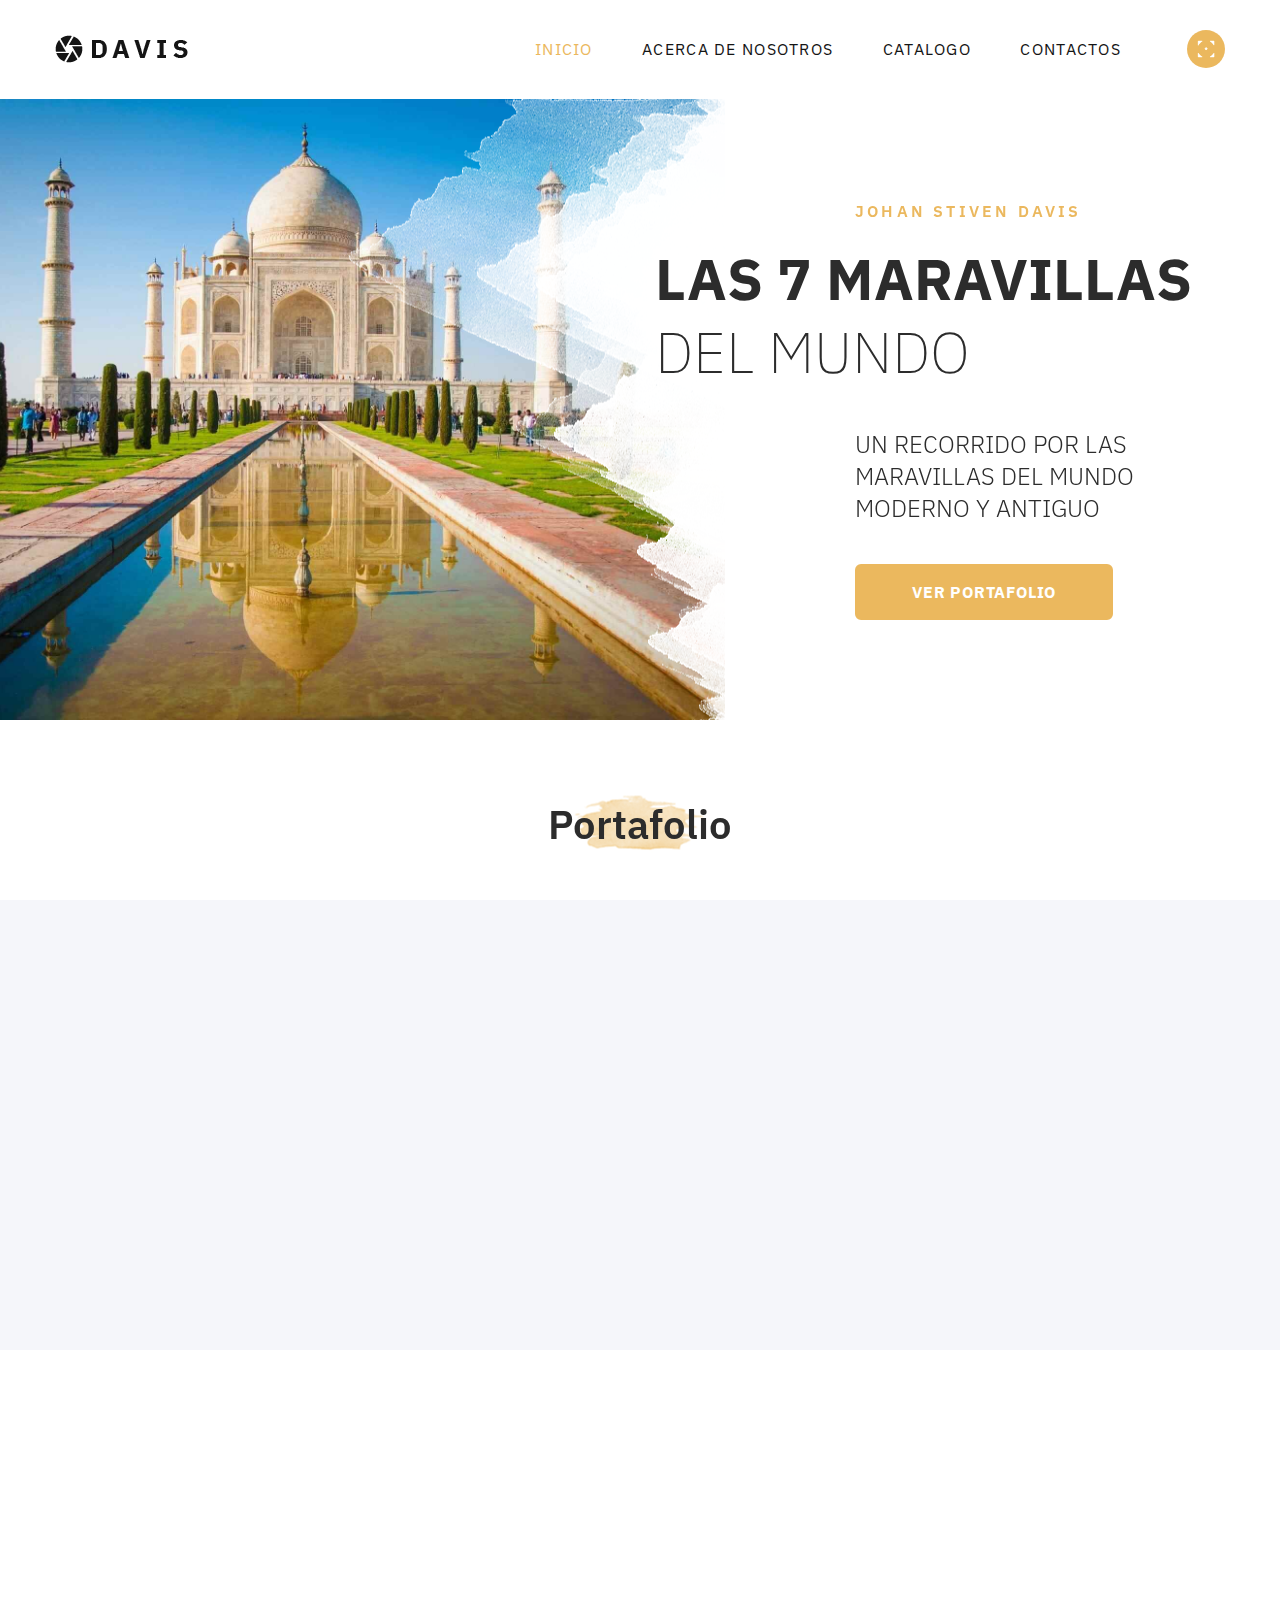
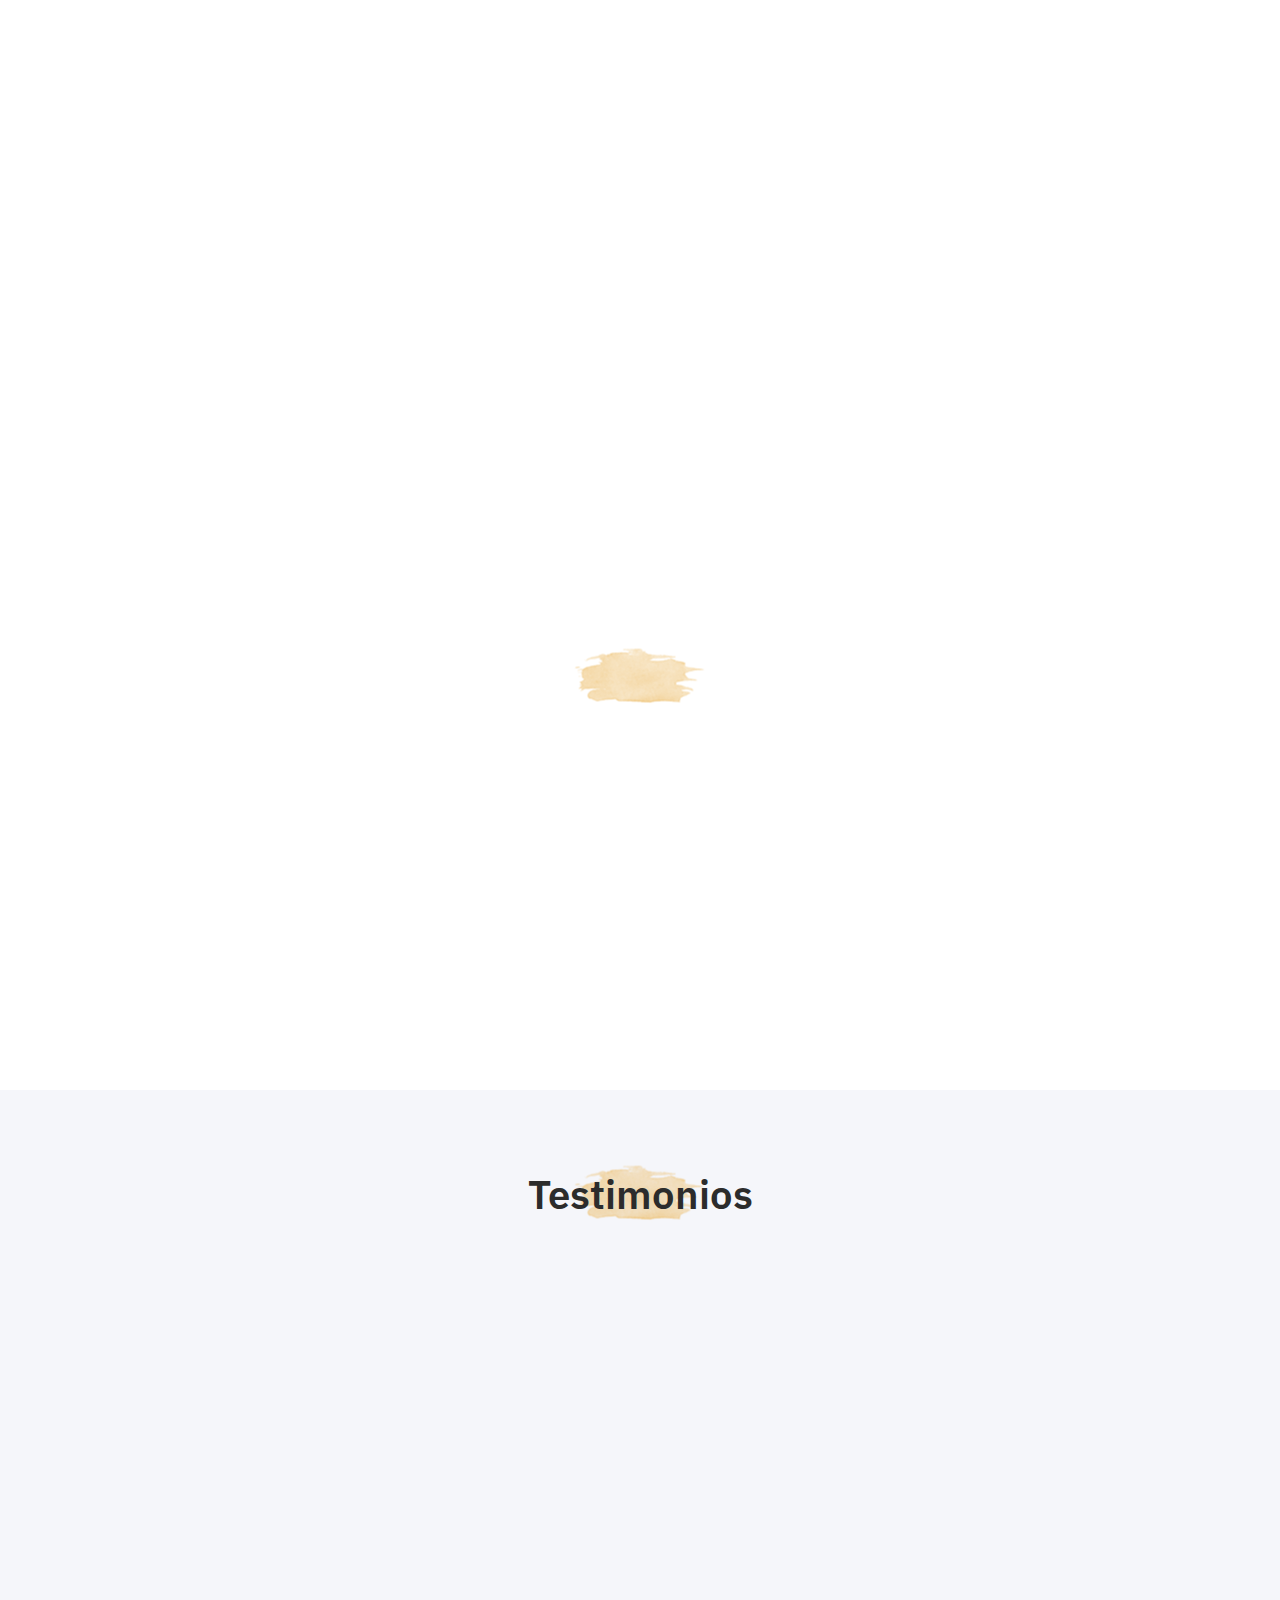
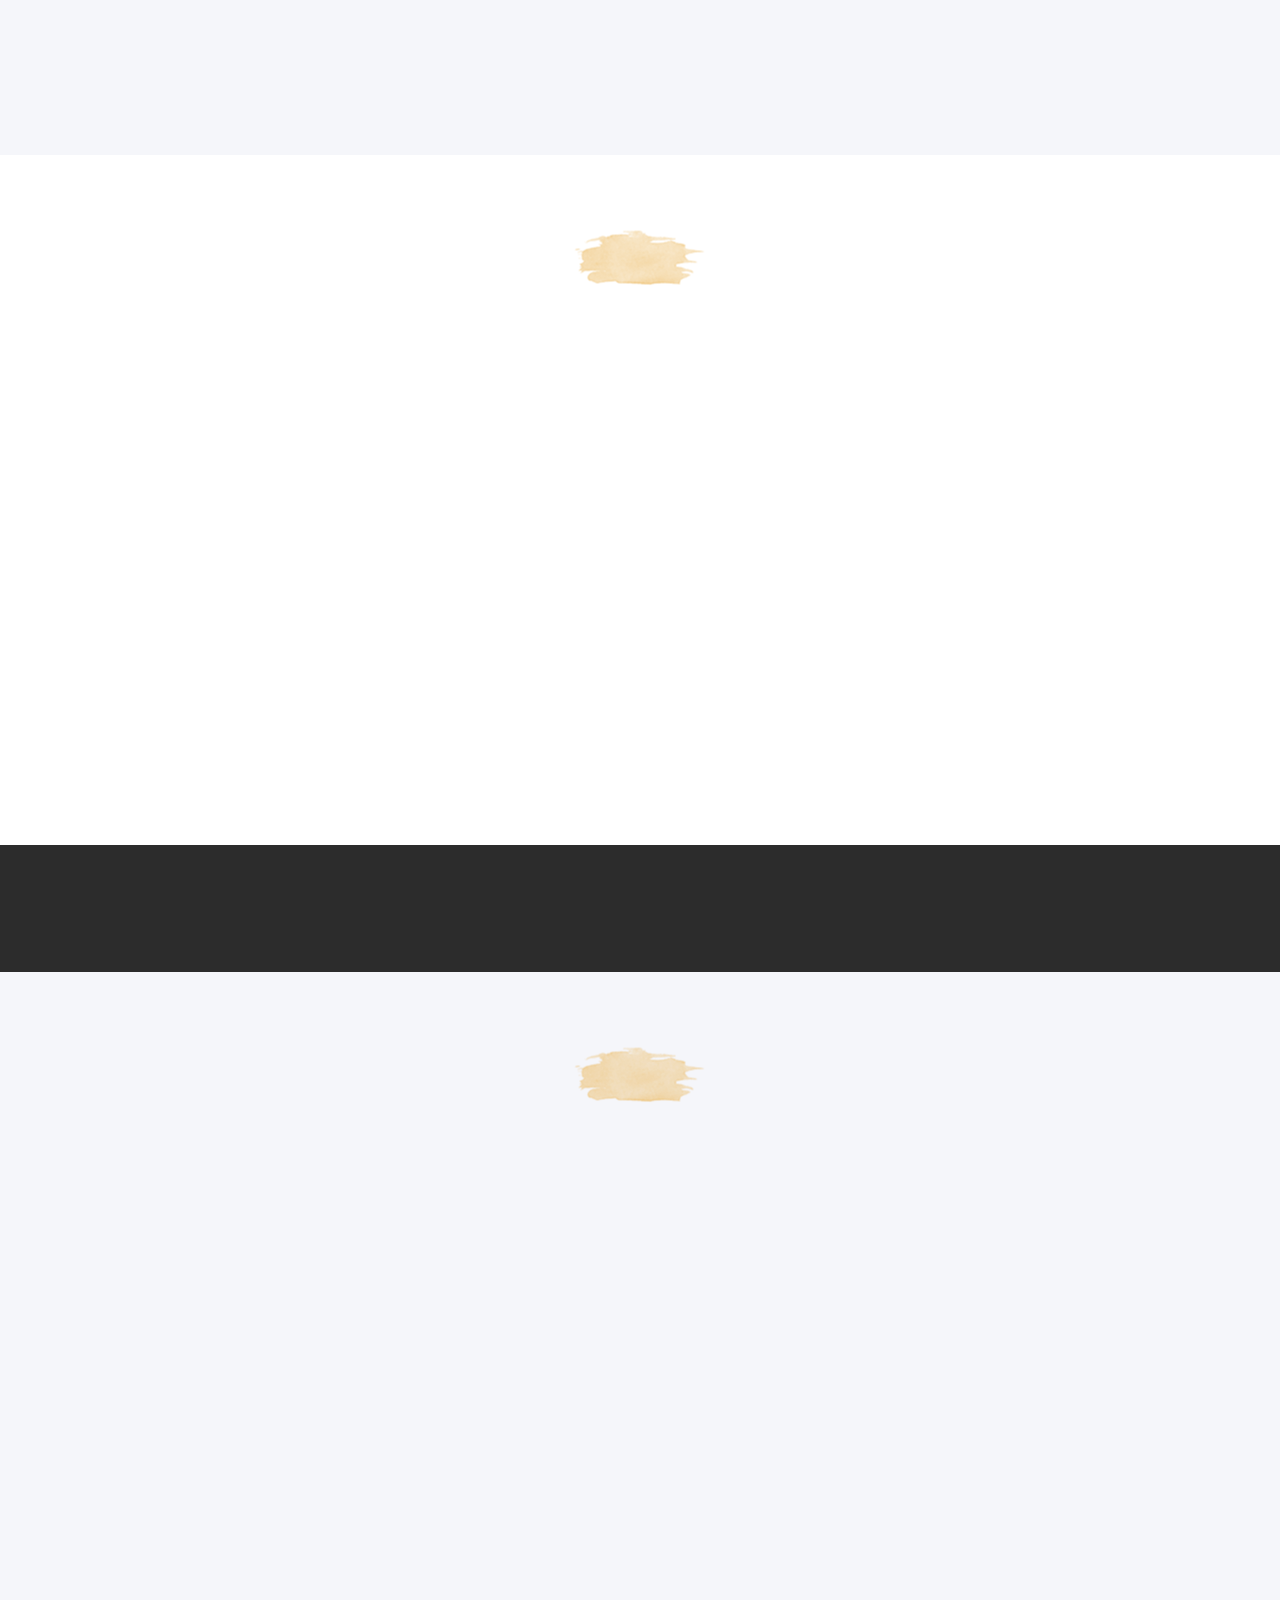
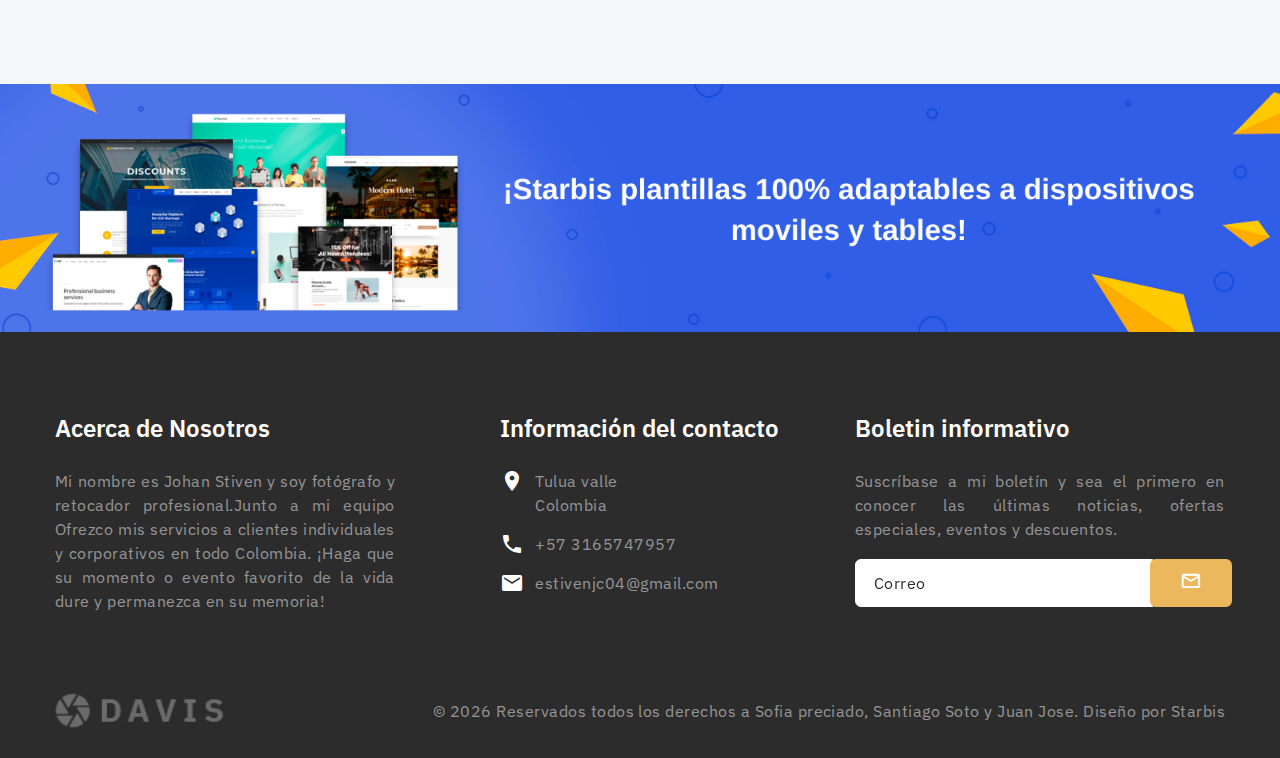
<file: index.html>
<!DOCTYPE html>
<html class="wide wow-animation" lang="en">
  <head>
    <title>Inicio</title>
    <meta name="format-detection" content="telephone=no">
    <meta name="viewport" content="width=device-width height=device-height initial-scale=1.0 maximum-scale=1.0 user-scalable=0">
    <meta http-equiv="X-UA-Compatible" content="IE=edge">
    <meta charset="utf-8">
    <link rel="icon" href="images/favicon.ico" type="image/x-icon">
    <!-- Stylesheets-->
    <link rel="stylesheet" type="text/css" href="//fonts.googleapis.com/css?family=Work+Sans:300,700,800%7CIBM+Plex+Sans:200,300,400,400i,600,700">
    <link rel="stylesheet" href="css/bootstrap.css">
    <link rel="stylesheet" href="css/fonts.css">
    <link rel="stylesheet" href="css/style.css">
    <style>.ie-panel{display: none;background: #212121;padding: 10px 0;box-shadow: 3px 3px 5px 0 rgba(0,0,0,.3);clear: both;text-align:center;position: relative;z-index: 1;} html.ie-10 .ie-panel, html.lt-ie-10 .ie-panel {display: block;}</style>
  </head>
  <body>
    <div class="ie-panel"><a href="http://windows.microsoft.com/en-US/internet-explorer/"><img src="images/ie8-panel/warning_bar_0000_us.jpg" height="42" width="820" alt="You are using an outdated browser. For a faster, safer browsing experience, upgrade for free today."></a></div>
    <div class="page">
      <!-- Page Header-->
      <header class="section page-header">
        <!-- RD Navbar-->
        <div class="rd-navbar-wrap">
          <nav class="rd-navbar rd-navbar-minimal" data-layout="rd-navbar-fixed" data-sm-layout="rd-navbar-fixed" data-md-layout="rd-navbar-fixed" data-md-device-layout="rd-navbar-fixed" data-lg-layout="rd-navbar-static" data-lg-device-layout="rd-navbar-fixed" data-xl-layout="rd-navbar-static" data-xl-device-layout="rd-navbar-static" data-xxl-layout="rd-navbar-static" data-xxl-device-layout="rd-navbar-static" data-lg-stick-up-offset="46px" data-xl-stick-up-offset="46px" data-xxl-stick-up-offset="46px" data-lg-stick-up="true" data-xl-stick-up="true" data-xxl-stick-up="true">
            <div class="rd-navbar-main-outer">
              <div class="rd-navbar-main">
                <!-- RD Navbar Panel-->
                <div class="rd-navbar-panel">
                  <!-- RD Navbar Toggle-->
                  <button class="rd-navbar-toggle" data-rd-navbar-toggle="#rd-navbar-nav-wrap-1"><span></span></button>
                  <!-- RD Navbar Brand--><a class="rd-navbar-brand" href="index.html"><img src="images/logo-default-176x28.png" alt="" width="176" height="28" srcset="images/logo-default-352x56.png 2x"/></a>
                </div>
                <div class="rd-navbar-main-element">
                  <div class="rd-navbar-nav-wrap" id="rd-navbar-nav-wrap-1">
                    <!-- RD Navbar Nav-->
                    <ul class="rd-navbar-nav">
                      <li class="rd-nav-item active"><a class="rd-nav-link" href="index.html">Inicio</a>
                      </li>
                      <li class="rd-nav-item"><a class="rd-nav-link" href="Acerca de Nosotros.html">Acerca de Nosotros</a>
                      </li>
                      <li class="rd-nav-item"><a class="rd-nav-link" href="#Catalogo">Catalogo</a>
                      </li>
                      <li class="rd-nav-item"><a class="rd-nav-link" href="contactos.html">Contactos</a>
                      </li>
                    </ul>
                  </div>
                  <!-- RD Navbar Search-->
                  <div class="rd-navbar-search"><a class="nav-icon" href="#">
                      <svg id="Layer_1" version="1.1" xmlns="http://www.w3.org/2000/svg" xmlns:xlink="http://www.w3.org/1999/xlink" x="0px" y="0px" width="17px" height="17px" viewBox="0 0 17 17" enable-background="new 0 0 17 17" xml:space="preserve">
                        <path fill="none" stroke="" stroke-miterlimit="0" d="M4.775,0.588H0.708v4.286"></path>
                        <polyline fill="none" stroke="" stroke-miterlimit="0" points="16.552,4.654 16.552,0.588 12.485,0.588 "></polyline>
                        <polyline fill="none" stroke="" stroke-miterlimit="0" points="12.485,16.432 16.552,16.432 16.552,12.525 "></polyline>
                        <polyline fill="none" stroke="" stroke-miterlimit="0" points="0.708,12.577 0.708,16.432 4.722,16.432 "></polyline>
                        <path fill="none" stroke="" stroke-miterlimit="10" d="M0.708,8.404"></path>
                        <path fill="none" stroke="" stroke-miterlimit="10" d="M40.875,37.651"></path>
                        <path fill="none" stroke="" stroke-miterlimit="10" d="M8.313-0.151"></path>
                        <path fill="none" stroke="" stroke-miterlimit="10" d="M37.574,10.094"></path>
                        <path fill="none" stroke="" stroke-miterlimit="10" d="M0.067,10.094"></path>
                        <path fill="none" stroke="" stroke-miterlimit="10" d="M0.708,4.707"></path>
                        <path fill="none" stroke="" stroke-miterlimit="10" d="M16.552,4.655"></path>
                        <path fill="none" stroke="" stroke-miterlimit="10" d="M16.816,12.524"></path>
                        <path fill="none" stroke="" stroke-miterlimit="10" d="M0.708,12.577"></path>
                        <path fill="none" stroke="" stroke-miterlimit="10" d="M4.722,16.432"></path>
                        <path fill="none" stroke="" stroke-miterlimit="10" d="M4.734,12.886"></path>
                        <path fill="none" stroke="" stroke-miterlimit="10" d="M4.76,4.9"></path>
                        <path fill="none" stroke="" stroke-miterlimit="10" d="M4.775,0.905"></path>
                        <path fill="none" stroke="" stroke-miterlimit="10" d="M12.485,16.432"></path>
                        <path fill="none" stroke="" stroke-miterlimit="10" d="M12.485,0.905"></path>
                        <circle fill="" stroke="" stroke-miterlimit="10" cx="8.63" cy="8.193" r="0.911"> </circle>
                      </svg></a></div>
                </div>
              </div>
            </div>
          </nav>
        </div>
      </header>
      <!-- Overlapping Screen-->
      <section class="section section-overlap bg-decorate">
        <div class="section-overlap-image" style="background-image: url(images/Taj-Mahal-_shutterstock_120633745_header.jpg)"></div>
        <div class="section-overlap-content">
          <div class="container">
            <div class="row">
              <div class="col-md-6 col-lg-5 col-xl-4">
                <div class="wow-outer">
                  <h6 class="font-weight-sbold text-primary wow slideInDown">Johan Stiven Davis</h6>
                </div>
              </div>
              <div class="col-md-8 col-lg-7 col-xl-6">
                <h1 class="wow-outer"><span class="font-weight-bold wow-outer"><span class="wow slideInUp">LAS 7 MARAVILLAS</span></span><span class="font-weight-exlight wow-outer"><span class="wow slideInUp" data-wow-delay=".1s">DEL MUNDO</span></span></h1>
              </div>
              <div class="col-md-6 col-lg-5 col-xl-4 col-offset-1">
                <div class="wow-outer">
                  <h4 class="font-weight-light wow slideInUp" data-wow-delay=".2s">UN RECORRIDO POR LAS MARAVILLAS DEL MUNDO MODERNO Y ANTIGUO</h4>
                </div>
                <div class="wow-outer button-outer"><a class="button button-lg button-primary button-winona wow slideInUp" href="#Catalogo" data-wow-delay=".3s">Ver Portafolio</a></div>
              </div>
            </div>
          </div>
        </div>
      </section>
      <!-- Projects - Modern Layout-->
      <section class="section section-lg bg-default">
        <div class="container">
          <div class="row row-50">
            <div class="col-12 text-center">
              <h3 id="Catalogo" class="section-title wow-outer"><span class="wow slideInUp">Portafolio</span></h3>
            </div>
            <div class="col-12 isotope-wrap">
              <div class="isotope offset-top-2" data-isotope-layout="masonry" data-lightgallery="group" data-lg-thumbnail="false">
                <div class="row row-30">
                  <div class="col-12 col-sm-6 col-lg-4 isotope-item wow-outer">
                                  <!-- Thumbnail Corporate-->
                                  <article class="thumbnail-corporate wow slideInDown"><img class="thumbnail-corporate-image" src="images/Gran-Muralla-930x360.jpg" alt="" width="370" height="256"/>
                                    <div class="thumbnail-corporate-caption">
                                      <p class="thumbnail-corporate-title"><a href="#">La Gran Muralla, China.</a></p>
                                      <p style="text-align: justify;">Es la obra arquitectónica más importante de China, una antigua fortaleza que a los chinos les sirvió como defensa ante los posibles ataques mongoles.</p><a class="thumbnail-corporate-link" href="images/5.png" data-lightgallery="item"><span class="icon mdi mdi-magnify"></span><span class="icon mdi mdi-magnify"></span></a>
                                    </div>
                                    <div class="thumbnail-corporate-dummy"></div>
                                  </article>
                  </div>
                  <div class="col-12 col-sm-6 col-lg-4 isotope-item wow-outer">
                                  <!-- Thumbnail Corporate-->
                                  <article class="thumbnail-corporate thumbnail-corporate-lg wow slideInDown"><img class="thumbnail-corporate-image" src="images/chichen_itza_mexico.jpg" alt="" width="370" height="464"/>
                                    <div class="thumbnail-corporate-caption">
                                      <p class="thumbnail-corporate-title"><a href="#">Chichén Itzá, México.</a></p>
                                      <p style="text-align: justify;">Esta antigua ciudad maya es uno de los centros arqueológicos más importantes de la península de Yucantán, en México.</p><a class="thumbnail-corporate-link" href="images/2.png" data-lightgallery="item"><span class="icon mdi mdi-magnify"></span><span class="icon mdi mdi-magnify"></span></a>
                                    </div>
                                    <div class="thumbnail-corporate-dummy"></div>
                                  </article>
                  </div>
                  <div class="col-12 col-sm-6 col-lg-4 isotope-item wow-outer">
                                  <!-- Thumbnail Corporate-->
                                  <article class="thumbnail-corporate wow slideInUp"><img class="thumbnail-corporate-image" src="images/coliseo_roma.jpg" alt="" width="370" height="256"/>
                                    <div class="thumbnail-corporate-caption">
                                      <p class="thumbnail-corporate-title"><a href="#">El Coliseo de Roma, Italia.</a></p>
                                      <p style="text-align: justify;">Este anfiteatro es uno de los tesoros que el Imperio romano ha dejado como herencia a la Ciudad Eterna. También fue el más grande jamás construido. Su nombre original era anfiteatro Flavio, ya que fue levantado en el I d.C durante la dinastía Flavia</p><a class="thumbnail-corporate-link" href="images/1.png" data-lightgallery="item"><span class="icon mdi mdi-magnify"></span><span class="icon mdi mdi-magnify"></span></a>
                                    </div>
                                    <div class="thumbnail-corporate-dummy"></div>
                                  </article>
                  </div>
                  <div class="col-12 col-sm-6 col-lg-4 isotope-item wow-outer">
                                  <!-- Thumbnail Corporate-->
                                  <article class="thumbnail-corporate thumbnail-corporate-lg wow slideInUp"><img class="thumbnail-corporate-image" src="images/Cristo_Redentor2.jpg" alt="" width="370" height="464"/>
                                    <div class="thumbnail-corporate-caption">
                                      <p class="thumbnail-corporate-title"><a href="#">La estatua Cristo Redentor, Río de Janeiro.</a></p>
                                      <p style="text-align: justify;">El Cristo Redentor es una de las estatuas más famosas del mundo, y también una de las más grandes. Con sus 30 metros de altitud, Jesús de Nazaret acoge con los brazos abiertos la ciudad brasileña de Río de Janeiro, en Brasil.</p><a class="thumbnail-corporate-link" href="images/7.png" data-lightgallery="item"><span class="icon mdi mdi-magnify"></span><span class="icon mdi mdi-magnify"></span></a>
                                    </div>
                                    <div class="thumbnail-corporate-dummy"></div>
                                  </article>
                  </div>
                  <div class="col-12 col-sm-6 col-lg-4 isotope-item wow-outer">
                                  <!-- Thumbnail Corporate-->
                                  <article class="thumbnail-corporate thumbnail-corporate-lg wow slideInDown"><img class="thumbnail-corporate-image" src="images/Machu_picchu.jpg" alt="" width="370" height="464"/>
                                    <div class="thumbnail-corporate-caption">
                                      <p class="thumbnail-corporate-title"><a href="#">Machu Picchu, Perú</a></p>
                                      <p style="text-align: justify;">Una de las joyas andinas mejor conservadas del imperio inca. Data del siglo XV y se cree que sirvió como antiguo santuario y como residencia del soberano del imperio.</p><a class="thumbnail-corporate-link" href="images/6.png" data-lightgallery="item"><span class="icon mdi mdi-magnify"></span><span class="icon mdi mdi-magnify"></span></a>
                                    </div>
                                    <div class="thumbnail-corporate-dummy"></div>
                                  </article>
                  </div>
                  <div class="col-12 col-sm-6 col-lg-4 isotope-item wow-outer">
                                  <!-- Thumbnail Corporate-->
                                  <article class="thumbnail-corporate wow slideInDown"><img class="thumbnail-corporate-image" src="images/petra1.jpg" alt="" width="370" height="256"/>
                                    <div class="thumbnail-corporate-caption">
                                      <p class="thumbnail-corporate-title"><a href="#">Petra, Jordania</a></p>
                                      <p style="text-align: justify;">La capital del antiguo reino nabateo está esculpida sobre la roca. Es uno de los enclaves arqueológicos más importantes de Jordania, y uno de los más visitados del país.</p><a class="thumbnail-corporate-link" href="images/4.png" data-lightgallery="item"><span class="icon mdi mdi-magnify"></span><span class="icon mdi mdi-magnify"></span></a>
                                    </div>
                                    <div class="thumbnail-corporate-dummy"></div>
                                  </article>
                  </div>
                  <div class="col-12 col-sm-6 col-lg-4 isotope-item wow-outer">
                    <!-- Thumbnail Corporate-->
                    <article class="thumbnail-corporate thumbnail-corporate-lg wow slideInDown"><img class="thumbnail-corporate-image" src="images/Taj-Mahal2.jpg" alt="" width="370" height="464"/>
                      <div class="thumbnail-corporate-caption">
                        <p class="thumbnail-corporate-title"><a href="#">El Taj Mahal, India.</a></p>
                        <p style="text-align: justify;">El Taj Mahal es, posiblemente, uno de los edificios más románticos del mundo. Fue construido a mediados del siglo XVII por el emperador Shah Jahan como mausoleo para enterrar a su difunta esposa, Arjumand Bano Begum, más conocida como Mumtaz Mahal.</p><a class="thumbnail-corporate-link" href="images/3.png"  data-lightgallery="item"><span class="icon mdi mdi-magnify"></span><span class="icon mdi mdi-magnify"></span></a>
                      </div>
                      <div class="thumbnail-corporate-dummy"></div>
                    </article>
    </div>
                </div>
              </div>
            </div>
          </div>
        </div>
      </section>
      <!-- Advantages and Achievements-->
      <section class="section section-lg text-center bg-default">
        <div class="container">
          <h3 class="section-title wow-outer"><span class="wow slideInUp">Acerca de nosotros</span></h3>
          <p class="wow-outer"><span class="text-width-1 wow slideInDown">Desde 2008, hemos brindado a nuestros clientes servicios de fotografía y retoque de calidad. Algunas de mis obras fueron premiadas a nivel nacional. A continuación se muestran algunos datos sobre nosotros.</span></p>
          <div class="row row-50">
            <div class="col-6 col-md-3 wow-outer">
              <!-- Counter Minimal-->
              <article class="counter-minimal wow slideInUp" data-wow-delay=".1s">
                <div class="counter-minimal-icon linearicons-mustache-glasses"></div>
                <div class="counter-minimal-main">
                  <div class="counter">22</div>
                </div>
                <h5 class="counter-minimal-title">Premios de fotografía</h5>
              </article>
            </div>
            <div class="col-6 col-md-3 wow-outer">
              <!-- Counter Minimal-->
              <article class="counter-minimal wow slideInUp" data-wow-delay=".1s">
                <div class="counter-minimal-icon linearicons-camera2"></div>
                <div class="counter-minimal-main">
                  <div class="counter">156</div>
                </div>
                <h5 class="counter-minimal-title">Sesiones fotográficas</h5>
              </article>
            </div>
            <div class="col-6 col-md-3 wow-outer">
              <!-- Counter Minimal-->
              <article class="counter-minimal wow slideInUp" data-wow-delay=".1s">
                <div class="counter-minimal-icon linearicons-shutter"></div>
                <div class="counter-minimal-main">
                  <div class="counter">10</div>
                </div>
                <h5 class="counter-minimal-title">Años de experiencia</h5>
              </article>
            </div>
            <div class="col-6 col-md-3 wow-outer">
              <!-- Counter Minimal -->
              <article class="counter-minimal wow slideInUp" data-wow-delay=".1s">
                <div class="counter-minimal-icon linearicons-picture"></div>
                <div class="counter-minimal-main">
                  <div class="counter">392</div>
                </div>
                <h5 class="counter-minimal-title">Clientes anuales</h5>
              </article>
            </div>
          </div>
        </div>
      </section>
      <!-- Testimonials-->
      <section class="section section-lg bg-gray-100 text-center">
        <div class="container">
          <h3 class="section-title">Testimonios</h3>
          <div class="slick-widget-testimonials wow fadeIn">
            <div class="slick-slider carousel-child" id="child-carousel" data-for=".carousel-parent" data-arrows="true" data-loop="true" data-dots="false" data-swipe="true" data-items="1" data-sm-items="3" data-md-items="5" data-lg-items="5" data-xl-items="5" data-center-mode="true" data-slide-to-scroll="1">
              <div class="item wow-outer"><img class="wow slideInLeft" src="images/testimonials-person-1-96x96.jpg" alt="" width="96" height="96"/>
              </div>
              <div class="item wow-outer"><img class="wow slideInLeft" src="images/testimonials-person-2-96x96.jpg" alt="" width="96" height="96"/>
              </div>
              <div class="item wow-outer"><img class="wow slideInLeft" src="images/testimonials-person-3-96x96.jpg" alt="" width="96" height="96"/>
              </div>
              <div class="item wow-outer"><img class="wow slideInLeft" src="images/testimonials-person-4-96x96.jpg" alt="" width="96" height="96"/>
              </div>
              <div class="item wow-outer"><img class="wow slideInLeft" src="images/testimonials-person-5-96x96.jpg" alt="" width="96" height="96"/>
              </div>
              <div class="item wow-outer"><img class="wow slideInLeft" src="images/testimonials-person-6-96x96.jpg" alt="" width="96" height="96"/>
              </div>
            </div>
            <!-- Slick Carousel-->
            <div class="slick-slider carousel-parent" data-arrows="false" data-loop="true" data-dots="false" data-swipe="false" data-items="1" data-fade="true" data-child="#child-carousel" data-for="#child-carousel">
              <div class="item">
                <!-- Quote Light 1-->
                <blockquote class="quote-light">
                  <cite class="quote-light-cite">Kelly McMillan</cite>
                  <p class="quote-light-caption">Cliente habitual</p><span class="icon quote-light-mark linearicons-quote-open"></span>
                  <div class="quote-light-text">
                    <p>Me encantó mi sesión y todas las imágenes que salieron de ella. ¡Tienen una clara pasión por lo que hacen y se nota a través de sus trabajos! ¡Recomiendo encarecidamente a Davis para cualquier necesidad fotográfica! </p>
                  </div>
                </blockquote>
              </div>
              <div class="item">
                <!-- Quote Light 2-->
                <blockquote class="quote-light">
                  <cite class="quote-light-cite">Ann Barnett</cite>
                  <p class="quote-light-caption">Cliente habitual</p><span class="icon quote-light-mark linearicons-quote-open"></span>
                  <div class="quote-light-text">
                    <p>Estaba tan feliz con las fotos que tomó Sofia. Fue muy amable y paciente con mi hijo de dos meses y mi enérgico 6 años. niños. ¡Iré a Davis a partir de ahora!</p>
                  </div>
                </blockquote>
              </div>
              <div class="item">
                <!-- Quote Light 3-->
                <blockquote class="quote-light">
                  <cite class="quote-light-cite">Kate Webb</cite>
                  <p class="quote-light-caption">Cliente habitual</p><span class="icon quote-light-mark linearicons-quote-open"></span>
                  <div class="quote-light-text">
                    <p>¡Acabo de recibir mis hermosas fotos hoy y estoy asombrado de lo guapo que se ve mi hijo en las fotos! ¡Muchas gracias por tan buenos recuerdos! Te recomendaré a mis amigos.</p>
                  </div>
                </blockquote>
              </div>
              <div class="item">
                <!-- Quote Light 4 -->
                <blockquote class="quote-light">
                  <cite class="quote-light-cite">Samantha Lee</cite>
                  <p class="quote-light-caption">Cliente habitual</p><span class="icon quote-light-mark linearicons-quote-open"></span>
                  <div class="quote-light-text">
                    <p>Santiago y su equipo son verdaderamente fotógrafos excepcionales (y unas personaa maravillosas) con unas habilidades casi mística para capturar la verdadera naturaleza de las personas y los eventos. ¡Se lo recomiendo a cualquiera!</p>
                  </div>
                </blockquote>
              </div>
              <div class="item">
                <!-- Quote Light 3-->
                <blockquote class="quote-light">
                  <cite class="quote-light-cite">Jane Peterson</cite>
                  <p class="quote-light-caption">Cliente habitual</p><span class="icon quote-light-mark linearicons-quote-open"></span>
                  <div class="quote-light-text">
                    <p>¡Acabo de recibir mis hermosas fotos hoy y estoy asombrado de lo guapo que se ve mi hijo en las fotos! ¡Muchas gracias Juan Jose por tan buenos recuerdos! Te recomendaré a mis amigos.</p>
                  </div>
                </blockquote>
              </div>
              <div class="item">
                <!-- Quote Light 5-->
                <blockquote class="quote-light">
                  <cite class="quote-light-cite">Sandra Warner</cite>
                  <p class="quote-light-caption">Cliente habitual</p><span class="icon quote-light-mark linearicons-quote-open"></span>
                  <div class="quote-light-text">
                    <p>He contratado a Johan y su equipo de trabajo para 3 eventos familiares y siempre he estado 100% satisfecho. Ha estado disponible con su equipo y receptivo cada vez que he tenido preguntas y siempre han tenido la paciencia para ayudarme.</p>
                  </div>
                </blockquote>
              </div>
            </div>
          </div>
        </div>
      </section>
      <section class="section section-lg">
        <div class="container">
          <div class="row row-50 justify-content-lg-between offset-top-1">
            <div class="col-12">
              <h3 class="section-title text-center wow-outer"><span class="wow slideInDown">Preguntas frecuentes</span></h3>
            </div>
            <div class="col-lg-7 col-xl-6">
              <!-- Bootstrap collapse-->
              <div class="card-group-custom card-group-corporate wow-outer" id="accordion1" role="tablist" aria-multiselectable="false">
                          <!-- Bootstrap card-->
                          <article class="card card-custom card-corporate wow fadeInDown" data-wow-delay=".05s">
                            <div class="card-header" id="accordion1-heading-1" role="tab">
                              <div class="card-title"><a role="button" data-toggle="collapse" data-parent="#accordion1" href="#accordion1-collapse-1" aria-controls="accordion1-collapse-1" aria-expanded="true">¿Proporciona algún script con sus plantillas?
                                  <div class="card-arrow"></div></a></div>
                            </div>
                            <div class="collapse show" id="accordion1-collapse-1" role="tabpanel" aria-labelledby="accordion1-heading-1">
                              <div class="card-body">
                                <p style="text-align: justify;">Nuestras plantillas no incluyen ningún script adicional. Las suscripciones a boletines, campos de búsqueda, foros, galerías de imágenes (en versiones HTML de productos Flash) están inactivos. Los scripts básicos se pueden agregar fácilmente en www.zemez.io Si no está seguro de que el elemento que le interesa esté activo, comuníquese con nuestro chat de soporte para obtener una aclaración.</p>
                              </div>
                            </div>
                          </article>
                          <!-- Bootstrap card-->
                          <article class="card card-custom card-corporate wow fadeInDown" data-wow-delay=".1s">
                            <div class="card-header" id="accordion1-heading-2" role="tab">
                              <div class="card-title"><a class="collapsed" role="button" data-toggle="collapse" data-parent="#accordion1" href="#accordion1-collapse-2" aria-controls="accordion1-collapse-2" aria-expanded="false">¿Qué recibo cuando pido una plantilla?
                                  <div class="card-arrow"></div></a></div>
                            </div>
                            <div class="collapse" id="accordion1-collapse-2" role="tabpanel" aria-labelledby="accordion1-heading-2">
                              <div class="card-body">
                                <p style="text-align: justify;">Después de completar el pago a través de nuestro formulario seguro, recibirá las instrucciones para descargar el producto. Los archivos de origen en el paquete de descarga pueden variar según el tipo de producto que haya comprado.</p>
                              </div>
                            </div>
                          </article>
                          <!-- Bootstrap card-->
                          <article class="card card-custom card-corporate wow fadeInDown" data-wow-delay=".15s">
                            <div class="card-header" id="accordion1-heading-3" role="tab">
                              <div class="card-title"><a class="collapsed" role="button" data-toggle="collapse" data-parent="#accordion1" href="#accordion1-collapse-3" aria-controls="accordion1-collapse-3" aria-expanded="false">¿En qué formatos están disponibles sus plantillas?
                                  <div class="card-arrow"></div></a></div>
                            </div>
                            <div class="collapse" id="accordion1-collapse-3" role="tabpanel" aria-labelledby="accordion1-heading-3">
                              <div class="card-body">
                                <p style="text-align: justify;">Las plantillas de sitios web están disponibles en formatos Photoshop y HTML. Las fuentes se incluyen con el archivo de Photoshop. En la mayoría de las plantillas, HTML es compatible con Adobe® Dreamweaver® y Microsoft® FrontPage®.</p>
                              </div>
                            </div>
                          </article>
                          <!-- Bootstrap card-->
                          <article class="card card-custom card-corporate wow fadeInDown" data-wow-delay=".2s">
                            <div class="card-header" id="accordion1-heading-4" role="tab">
                              <div class="card-title"><a class="collapsed" role="button" data-toggle="collapse" data-parent="#accordion1" href="#accordion1-collapse-4" aria-controls="accordion1-collapse-4" aria-expanded="false">¿Qué puedo hacer con las plantillas?
                                  <div class="card-arrow"></div></a></div>
                            </div>
                            <div class="collapse" id="accordion1-collapse-4" role="tabpanel" aria-labelledby="accordion1-heading-4">
                              <div class="card-body">
                                <p style="text-align: justify;">Puede crear un sitio web utilizando la plantilla de la forma que desee. No puede revender o redistribuir plantillas (como lo hacemos nosotros); reclamar la propiedad intelectual o exclusiva de cualquiera de nuestros productos, modificados o sin modificar. Todos los productos son propiedad de empresas y particulares que proporcionan contenido. Tampoco está permitido realizar más de un proyecto con la misma plantilla.</p>
                              </div>
                            </div>
                          </article>
              </div>
            </div>
            <div class="col-lg-5">
              <div class="progress-linear-outer wow-outer">
                          <!-- Linear progress bar-->
                          <article class="progress-linear wow slideInDown" data-wow-delay=".05s">
                            <div class="progress-header">
                              <p>Fotografía</p><span class="progress-value">90</span>
                            </div>
                            <div class="progress-bar-linear-wrap">
                              <div class="progress-bar-linear"></div>
                            </div>
                          </article>
              </div>
              <div class="progress-linear-outer wow-outer">
                          <!-- Linear progress bar-->
                          <article class="progress-linear wow slideInDown" data-wow-delay=".1s">
                            <div class="progress-header">
                              <p>Creatividad</p><span class="progress-value">65</span>
                            </div>
                            <div class="progress-bar-linear-wrap">
                              <div class="progress-bar-linear progress-red"></div>
                            </div>
                          </article>
              </div>
              <div class="progress-linear-outer wow-outer">
                          <!-- Linear progress bar-->
                          <article class="progress-linear wow slideInDown" data-wow-delay=".15s">
                            <div class="progress-header">
                              <p>Retocar</p><span class="progress-value">100</span>
                            </div>
                            <div class="progress-bar-linear-wrap">
                              <div class="progress-bar-linear progress-blue"></div>
                            </div>
                          </article>
              </div>
              <div class="progress-linear-outer wow-outer">
                          <!-- Linear progress bar-->
                          <article class="progress-linear wow slideInDown" data-wow-delay=".2s">
                            <div class="progress-header">
                              <p>Comunicación</p><span class="progress-value">75</span>
                            </div>
                            <div class="progress-bar-linear-wrap">
                              <div class="progress-bar-linear progress-green"></div>
                            </div>
                          </article>
              </div>
            </div>
          </div>
        </div>
      </section>
      <section class="section section-xs bg-gray-700 text-center">
        <div class="container">
          <div class="row justify-content-center">
            <div class="col-sm-10 col-md-12">
              <div class="box-cta-thin">
                <h4 class="wow-outer"><span class="wow slideInRight"> Buscando <span class="text-italic">Fotografía de calidad?</span> </span></h4>
                <div class="wow-outer button-outer"><a class="button button-primary button-winona wow slideInLeft" href="./contacts.html">Ponerse en contacto</a></div>
              </div>
            </div>
          </div>
        </div>
      </section>
      <!-- Latest Blog Posts-->
      <section class="section section-lg bg-gray-100 text-center">
        <div class="container">
          <h3 class="section-title wow-outer"><span class="wow slideInDown">Últimas publicaciones de blog</span></h3>
          <div class="row row-50">
            <div class="col-sm-6 col-lg-4 wow-outer">
              <!-- Post Classic-->
              <article class="post-classic wow slideInLeft"><a class="post-classic-media" href="https://capturetheatlas.com/es/consejos-de-fotografia-para-principiantes/" target="_blank"><img src="images/sidebar-blog-1-370x264.jpg" alt="" width="370" height="264"/></a>
                <ul class="post-classic-meta">
                  <li><a class="button-winona" href="https://capturetheatlas.com/es/consejos-de-fotografia-para-principiantes/" target="_blank">Noticias</a></li>
                  <li>
                    <time datetime="2019">21 de abril de 2022 a las 12:05 pm</time>
                  </li>
                </ul>
                <h4 class="post-classic-title"><a href="https://capturetheatlas.com/es/consejos-de-fotografia-para-principiantes/" target="_blank">Los 10 mejores consejos fotográficos esenciales para principiantes</a></h4>
              </article>
            </div>
            <div class="col-sm-6 col-lg-4 wow-outer">
              <!-- Post Classic-->
              <article class="post-classic wow slideInLeft" data-wow-delay=".05s"><a class="post-classic-media" href="https://www.elevencomunicacion.com/fotografia-aerea-con-dron/" target="_blank"><img src="images/sidebar-blog-2-370x264.jpg" alt="" width="370" height="264"/></a>
                <ul class="post-classic-meta">
                  <li><a class="button-winona text-red" href="https://www.elevencomunicacion.com/fotografia-aerea-con-dron/" target="_blank">Innovaciones</a></li>
                  <li>
                    <time datetime="2019">21 de abril de 2022 a las 12:05 pm</time>
                  </li>
                </ul>
                <h4 class="post-classic-title"><a href="https://www.elevencomunicacion.com/fotografia-aerea-con-dron/" target="_blank">Beneficios de usar drones en fotografía aérea</a></h4>
              </article>
            </div>
            <div class="col-sm-6 col-lg-4 wow-outer">
              <!-- Post Classic-->
              <article class="post-classic wow slideInLeft" data-wow-delay=".1s"><a class="post-classic-media" href="https://www.nikon.com.mx/learn-and-explore/a/tips-and-techniques/los-10-mejores-consejos-sobre-fotos-para-lograr-im%C3%A1genes-incre%C3%ADbles.html" target="_blank"><img src="images/sidebar-blog-3-370x264.jpg" alt="" width="370" height="264"/></a>
                <ul class="post-classic-meta">
                  <li><a class="button-winona text-green" href="https://www.nikon.com.mx/learn-and-explore/a/tips-and-techniques/los-10-mejores-consejos-sobre-fotos-para-lograr-im%C3%A1genes-incre%C3%ADbles.html" target="_blank">Consejos</a></li>
                  <li>
                    <time datetime="2019">21 de abril de 2022 a las 12:05 pm</time>
                  </li>
                </ul>
                <h4 class="post-classic-title"><a href="https://www.nikon.com.mx/learn-and-explore/a/tips-and-techniques/los-10-mejores-consejos-sobre-fotos-para-lograr-im%C3%A1genes-incre%C3%ADbles.html" target="_blank">5 formas de obtener excelentes fotos fuera del estudio</a></h4>
              </article>
            </div>
          </div>
        </div>
      </section><a class="section section-banner" href="https://starbis-1.github.io/STARBIS-1.github.io.com/" target="_blank" style="background-image: url(images/banner/background-03-1920x310.png); background-image: -webkit-image-set( url(images/banner/background-03-1920x310.png) 1x, url(images/banner/background-03-3840x620.png) 2x )" target="_blank"><img src="images/banner/foreground-03-1600x310.png" srcset="images/banner/foreground-03-1600x310.png 1x, images/banner/foreground-03-3200x620.png 2x" alt="" width="1600" height="310"></a>
      <!-- Page Footer-->
            <footer class="section footer-standard bg-gray-700">
              <div class="footer-standard-main">
                <div class="container">
                  <div class="row row-50">
                    <div class="col-lg-4">
                      <div class="inset-right-1">
                        <h4>Acerca de Nosotros</h4>
                        <p style="text-align: justify;">Mi nombre es Johan Stiven y soy fotógrafo y retocador profesional.Junto a mi equipo Ofrezco mis servicios a clientes individuales y corporativos en todo Colombia. ¡Haga que su momento o evento favorito de la vida dure y permanezca en su memoria!</p>
                      </div>
                    </div>
                    <div class="col-sm-6 col-md-5 col-lg-4">
                      <div class="box-1">
                        <h4>Información del contacto</h4>
                        <ul class="list-sm">
                          <li class="object-inline"><span class="icon icon-md mdi mdi-map-marker text-gray-700"></span><a class="link-default" href="#">Tulua valle <br> Colombia</a></li>
                          <li class="object-inline"><span class="icon icon-md mdi mdi-phone text-gray-700"></span><a class="link-default" href="tel:#">+57 3165747957</a></li>
                          <li class="object-inline"><span class="icon icon-md mdi mdi-email text-gray-700"></span><a class="link-default" href="mailto:#">estivenjc04@gmail.com</a></li>
                        </ul>
                      </div>
                    </div>
                    <div class="col-sm-6 col-md-7 col-lg-4">
                      <h4>Boletin informativo</h4>
                      <p style="text-align: justify;">Suscríbase a mi boletín y sea el primero en conocer las últimas noticias, ofertas especiales, eventos y descuentos.</p>
                      <!-- RD Mailform-->
                      <form class="rd-form rd-mailform form-inline" data-form-output="form-output-global" data-form-type="subscribe" method="post" action="bat/rd-mailform.php">
                        <div class="form-wrap">
                          <input class="form-input" id="subscribe-form-2-email" type="email" name="email" data-constraints="@Email @Required">
                          <label class="form-label" for="subscribe-form-2-email">Correo</label>
                        </div>
                        <div class="form-button">
                          <button class="button button-primary button-icon button-icon-only button-winona" type="submit" aria-label="submit"><span class="icon mdi mdi-email-outline"></span></button>
                        </div>
                      </form>
                    </div>
                  </div>
                </div>
              </div>
              <div class="container">
                <div class="footer-standard-aside"><a class="brand" href="index.html"><img src="images/logo-inverse-176x28.png" alt="" width="176" height="28" srcset="images/logo-inverse-352x56.png 2x"/></a>
                  <!-- Rights-->
                  <p class="rights"><span>&copy;&nbsp;</span><span class="copyright-year"></span><span>&nbsp;</span><span>Reservados todos los derechos a Sofia preciado, Santiago Soto y Juan Jose.</span><span>&nbsp;</span><br class="d-sm-none"/>Diseño&nbsp;por&nbsp;<a href="https://starbis-1.github.io/STARBIS-1.github.io.com/" target="_blank">Starbis</a></p>
                </div>
              </div>
            </footer>
    </div>
    <div class="preloader">
      <div class="preloader-logo"><img src="images/logo-default-176x28.png" alt="" width="176" height="28" srcset="images/logo-default-352x56.png 2x"/>
      </div>
      <div class="preloader-body">
        <div id="loadingProgressG">
          <div class="loadingProgressG" id="loadingProgressG_1"></div>
        </div>
      </div>
    </div>
    <!-- Global Mailform Output-->
    <div class="snackbars" id="form-output-global"></div>
    <!-- Javascript-->
    <script src="js/core.min.js"></script>
    <script src="js/script.js"></script>
  </body>
</html>
</file>
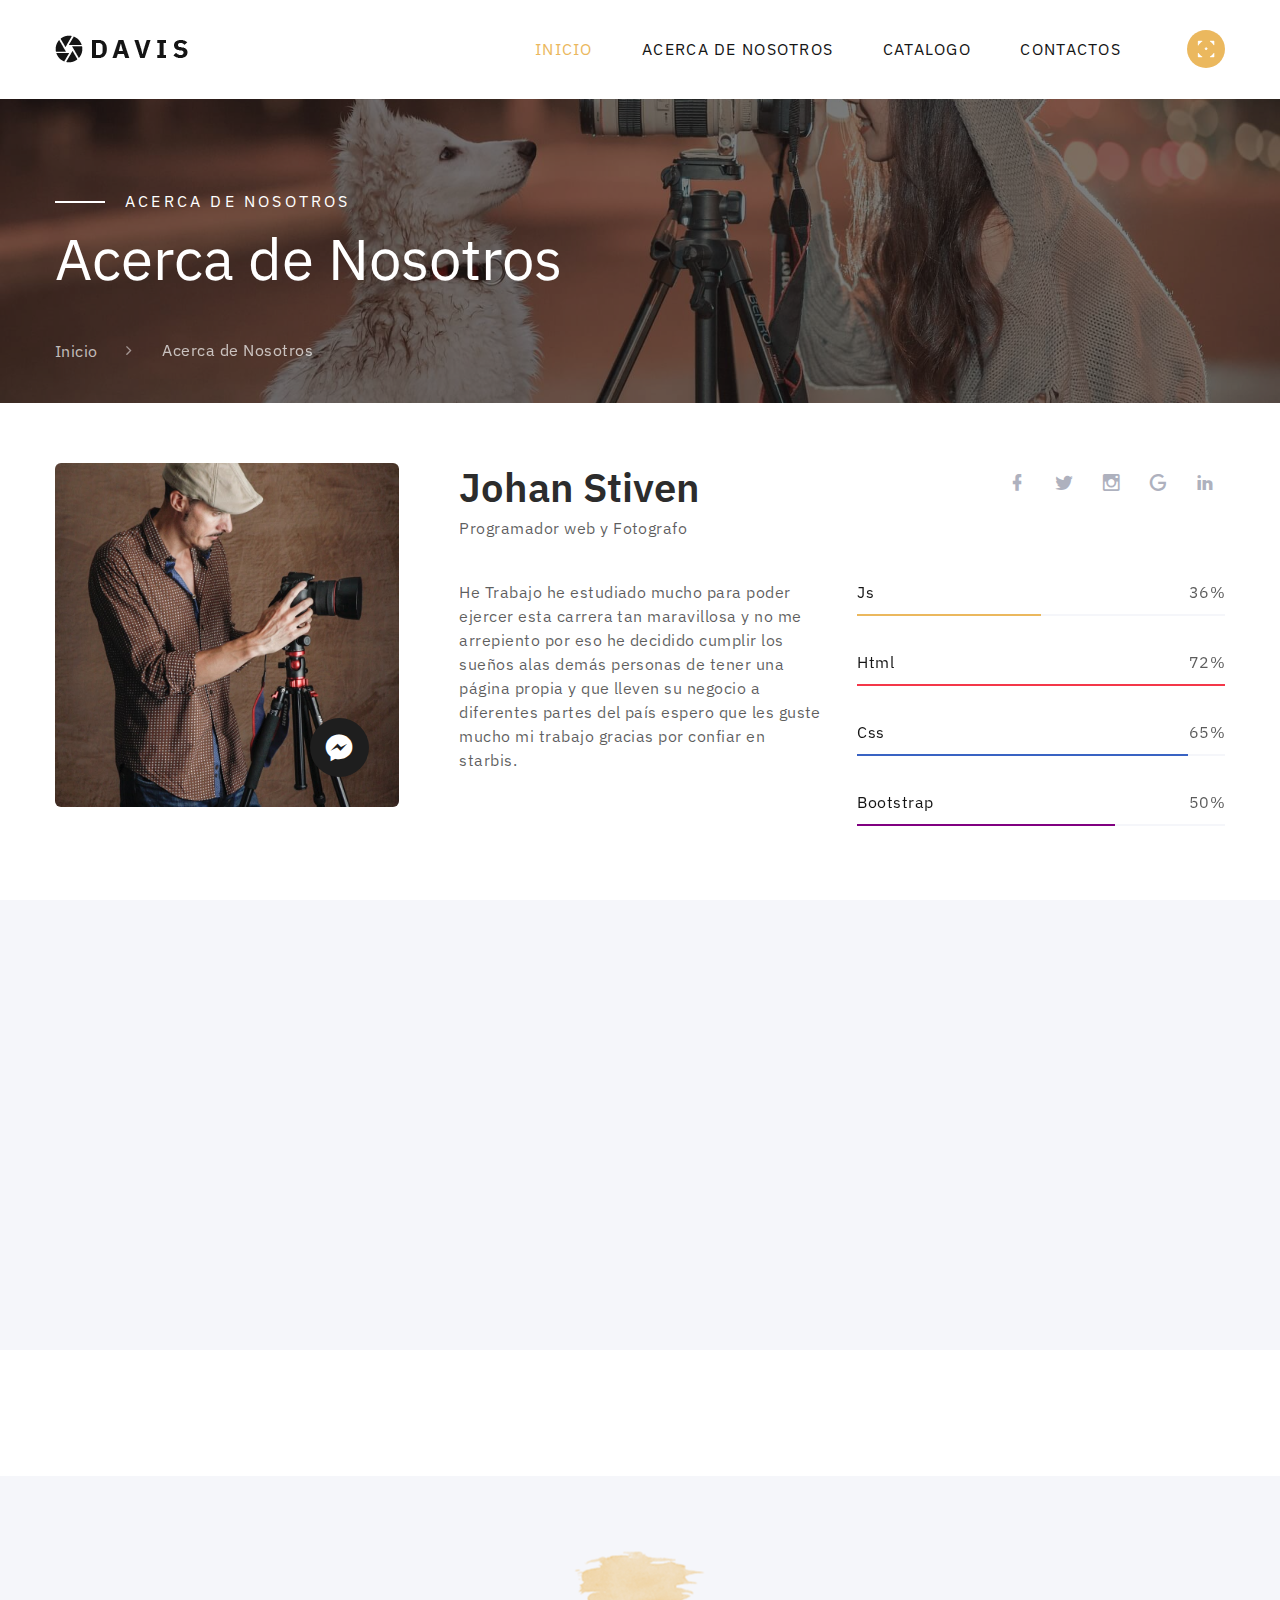
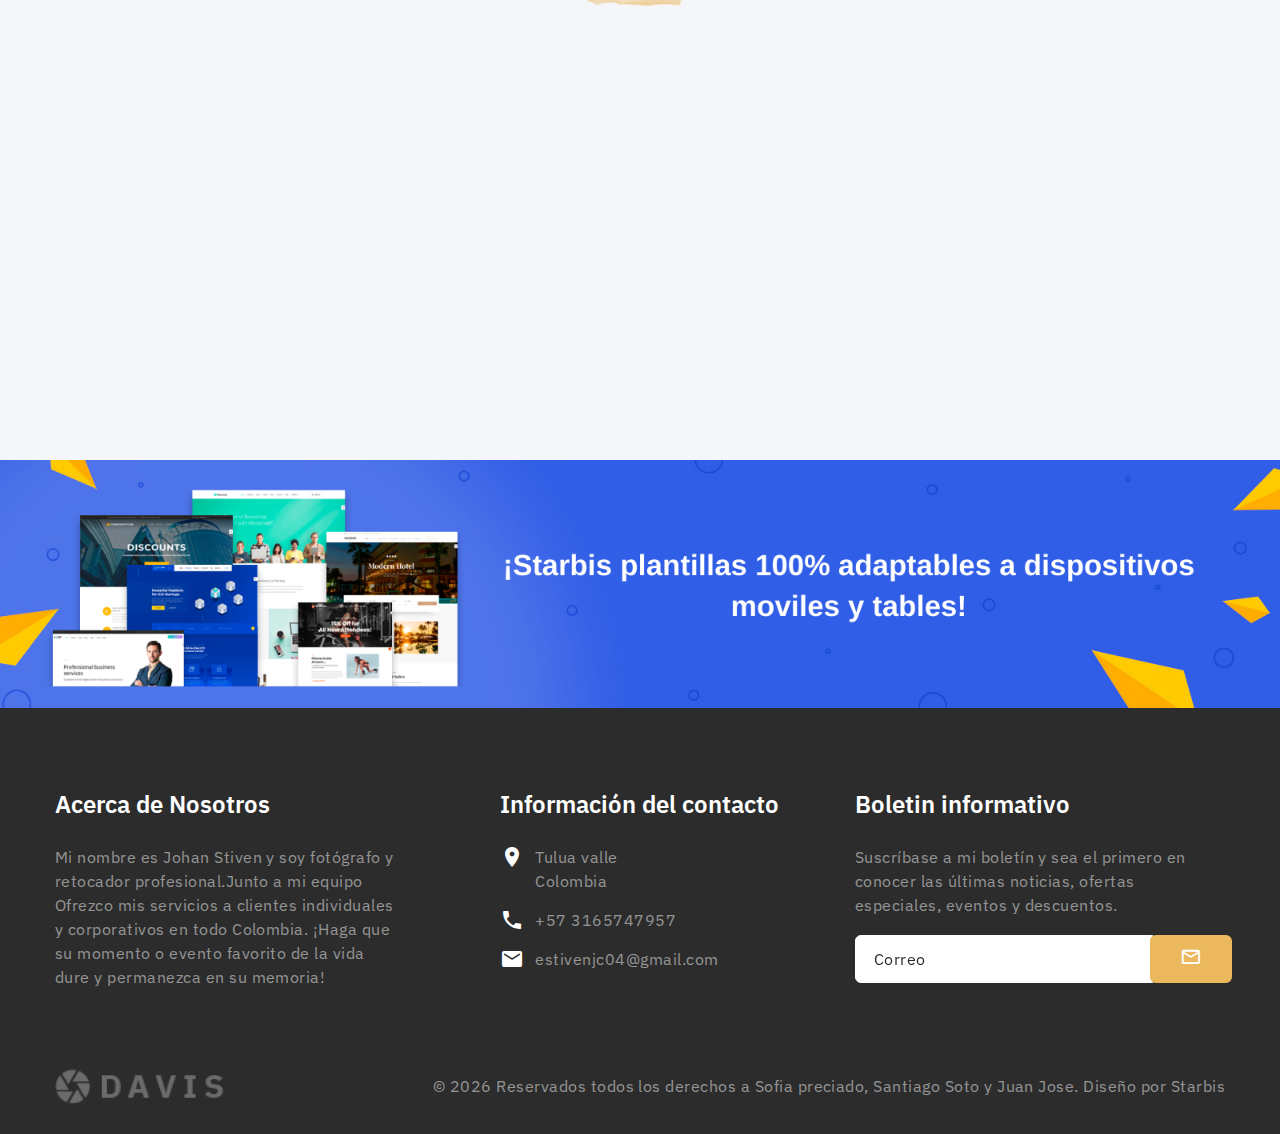
<file: Acerca de Nosotros.html>
<!DOCTYPE html>
<html class="wide wow-animation" lang="en">
  <head>
    <title>Acerca de Nosotros</title>
    <meta name="format-detection" content="telephone=no">
    <meta name="viewport" content="width=device-width height=device-height initial-scale=1.0 maximum-scale=1.0 user-scalable=0">
    <meta http-equiv="X-UA-Compatible" content="IE=edge">
    <meta charset="utf-8">
    <link rel="icon" href="images/favicon.ico" type="image/x-icon">
    <!-- Stylesheets-->
    <link rel="stylesheet" type="text/css" href="//fonts.googleapis.com/css?family=Work+Sans:300,700,800%7CIBM+Plex+Sans:200,300,400,400i,600,700">
    <link rel="stylesheet" href="css/bootstrap.css">
    <link rel="stylesheet" href="css/fonts.css">
    <link rel="stylesheet" href="css/style.css">
    <style>.ie-panel{display: none;background: #212121;padding: 10px 0;box-shadow: 3px 3px 5px 0 rgba(0,0,0,.3);clear: both;text-align:center;position: relative;z-index: 1;} html.ie-10 .ie-panel, html.lt-ie-10 .ie-panel {display: block;}</style>
  </head>
  <body>
    <div class="ie-panel"><a href="http://windows.microsoft.com/en-US/internet-explorer/"><img src="images/ie8-panel/warning_bar_0000_us.jpg" height="42" width="820" alt="You are using an outdated browser. For a faster, safer browsing experience, upgrade for free today."></a></div>
    <div class="page">
      <!-- Page Header-->
      <header class="section page-header">
        <!-- RD Navbar-->
        <div class="rd-navbar-wrap">
          <nav class="rd-navbar rd-navbar-minimal" data-layout="rd-navbar-fixed" data-sm-layout="rd-navbar-fixed" data-md-layout="rd-navbar-fixed" data-md-device-layout="rd-navbar-fixed" data-lg-layout="rd-navbar-static" data-lg-device-layout="rd-navbar-fixed" data-xl-layout="rd-navbar-static" data-xl-device-layout="rd-navbar-static" data-xxl-layout="rd-navbar-static" data-xxl-device-layout="rd-navbar-static" data-lg-stick-up-offset="46px" data-xl-stick-up-offset="46px" data-xxl-stick-up-offset="46px" data-lg-stick-up="true" data-xl-stick-up="true" data-xxl-stick-up="true">
            <div class="rd-navbar-main-outer">
              <div class="rd-navbar-main">
                <!-- RD Navbar Panel-->
                <div class="rd-navbar-panel">
                  <!-- RD Navbar Toggle-->
                  <button class="rd-navbar-toggle" data-rd-navbar-toggle="#rd-navbar-nav-wrap-1"><span></span></button>
                  <!-- RD Navbar Brand--><a class="rd-navbar-brand" href="index.html"><img src="images/logo-default-176x28.png" alt="" width="176" height="28" srcset="images/logo-default-352x56.png 2x"/></a>
                </div>
                <div class="rd-navbar-main-element">
                  <div class="rd-navbar-nav-wrap" id="rd-navbar-nav-wrap-1">
                    <!-- RD Navbar Nav-->
                    <ul class="rd-navbar-nav">
                      <li class="rd-nav-item active"><a class="rd-nav-link" href="index.html">Inicio</a>
                      </li>
                      <li class="rd-nav-item"><a class="rd-nav-link" href="Acerca de Nosotros.html">Acerca de Nosotros</a>
                      </li>
                      <li class="rd-nav-item"><a class="rd-nav-link" href="#Catalogo">Catalogo</a>
                      </li>
                      <li class="rd-nav-item"><a class="rd-nav-link" href="contactos.html">Contactos</a>
                      </li>
                    </ul>
                  </div>
                  <!-- RD Navbar Search-->
                  <div class="rd-navbar-search"><a class="nav-icon" href="#">
                      <svg id="Layer_1" version="1.1" xmlns="http://www.w3.org/2000/svg" xmlns:xlink="http://www.w3.org/1999/xlink" x="0px" y="0px" width="17px" height="17px" viewBox="0 0 17 17" enable-background="new 0 0 17 17" xml:space="preserve">
                        <path fill="none" stroke="" stroke-miterlimit="0" d="M4.775,0.588H0.708v4.286"></path>
                        <polyline fill="none" stroke="" stroke-miterlimit="0" points="16.552,4.654 16.552,0.588 12.485,0.588 "></polyline>
                        <polyline fill="none" stroke="" stroke-miterlimit="0" points="12.485,16.432 16.552,16.432 16.552,12.525 "></polyline>
                        <polyline fill="none" stroke="" stroke-miterlimit="0" points="0.708,12.577 0.708,16.432 4.722,16.432 "></polyline>
                        <path fill="none" stroke="" stroke-miterlimit="10" d="M0.708,8.404"></path>
                        <path fill="none" stroke="" stroke-miterlimit="10" d="M40.875,37.651"></path>
                        <path fill="none" stroke="" stroke-miterlimit="10" d="M8.313-0.151"></path>
                        <path fill="none" stroke="" stroke-miterlimit="10" d="M37.574,10.094"></path>
                        <path fill="none" stroke="" stroke-miterlimit="10" d="M0.067,10.094"></path>
                        <path fill="none" stroke="" stroke-miterlimit="10" d="M0.708,4.707"></path>
                        <path fill="none" stroke="" stroke-miterlimit="10" d="M16.552,4.655"></path>
                        <path fill="none" stroke="" stroke-miterlimit="10" d="M16.816,12.524"></path>
                        <path fill="none" stroke="" stroke-miterlimit="10" d="M0.708,12.577"></path>
                        <path fill="none" stroke="" stroke-miterlimit="10" d="M4.722,16.432"></path>
                        <path fill="none" stroke="" stroke-miterlimit="10" d="M4.734,12.886"></path>
                        <path fill="none" stroke="" stroke-miterlimit="10" d="M4.76,4.9"></path>
                        <path fill="none" stroke="" stroke-miterlimit="10" d="M4.775,0.905"></path>
                        <path fill="none" stroke="" stroke-miterlimit="10" d="M12.485,16.432"></path>
                        <path fill="none" stroke="" stroke-miterlimit="10" d="M12.485,0.905"></path>
                        <circle fill="" stroke="" stroke-miterlimit="10" cx="8.63" cy="8.193" r="0.911"> </circle>
                      </svg></a></div>
                </div>
              </div>
            </div>
          </nav>
        </div>
      </header>
      <!-- Breadcrumbs-->
      <section class="breadcrumbs-custom bg-image context-dark" style="background-image: url(images/marketing-for-photographer.jpg);">
        <div class="breadcrumbs-custom-inner">
          <div class="container breadcrumbs-custom-container">
            <div class="breadcrumbs-custom-main">
              <h6 class="breadcrumbs-custom-subtitle title-decorated">Acerca de Nosotros</h6>
              <h1 class="breadcrumbs-custom-title">Acerca de Nosotros</h1>
            </div>
            <ul class="breadcrumbs-custom-path">
              <li><a href="index.html">Inicio</a></li>
              <li class="active">Acerca de Nosotros</li>
            </ul>
          </div>
        </div>
      </section>
      <section class="section section-md">
        <div class="container">
          <!-- Profile Modern-->
          <article class="profile-modern">
            <div class="profile-modern-figure"><img class="profile-modern-image" src="images/unnamed.jpg" alt="" width="336" height="336"/><a class="profile-modern-button" href="#"><span class="icon mdi mdi-facebook-messenger"></span><span class="icon mdi mdi-facebook-messenger"></span></a>
            </div>
            <div class="profile-modern-main">
              <div class="profile-modern-header">
                <div class="profile-modern-header-item">
                  <h3>Johan Stiven</h3>
                  <p>Programador web y Fotografo</p>
                </div>
                <div class="profile-modern-item">
                  <div class="group group-xs group-middle"><a class="icon icon-sm icon-creative mdi mdi-facebook" href="#"></a><a class="icon icon-sm icon-creative mdi mdi-twitter" href="#"></a><a class="icon icon-sm icon-creative mdi mdi-instagram" href="#"></a><a class="icon icon-sm icon-creative mdi mdi-google" href="#"></a><a class="icon icon-sm icon-creative mdi mdi-linkedin" href="#"></a></div>
                </div>
              </div>
              <div class="row row-30">
                <div class="col-lg-6">
                  <p id="jss">He Trabajo he estudiado mucho para poder ejercer esta carrera tan maravillosa y no me arrepiento por eso he decidido cumplir los sueños alas demás personas de tener una página propia y que lleven su negocio a diferentes partes del país espero que les guste mucho mi trabajo gracias por confiar en starbis.</p>
                </div>
                <div class="col-lg-6">
                        <!-- Linear progress bar-->
                        <article class="progress-linear">
                          <div class="progress-header">
                            <p>Js</p><span class="progress-value">50</span>
                          </div>
                          <div class="progress-bar-linear-wrap">
                            <div class="progress-bar-linear"></div>
                          </div>
                        </article>
                        <!-- Linear progress bar-->
                        <article class="progress-linear">
                          <div class="progress-header">
                            <p>Html</p><span class="progress-value">100</span>
                          </div>
                          <div class="progress-bar-linear-wrap">
                            <div class="progress-bar-linear progress-red"></div>
                          </div>
                        </article>
                        <!-- Linear progress bar-->
                        <article class="progress-linear">
                          <div class="progress-header">
                            <p>Css</p><span class="progress-value">90</span>
                          </div>
                          <div class="progress-bar-linear-wrap">
                            <div class="progress-bar-linear progress-blue"></div>
                          </div>
                        </article>
                         <!-- Linear progress bar-->
                         <article class="progress-linear">
                          <div class="progress-header">
                            <p>Bootstrap</p><span class="progress-value">70</span>
                          </div>
                          <div class="progress-bar-linear-wrap">
                            <div class="progress-bar-linear progress-purple"></div>
                          </div>
                        </article>
                        
                </div>
              </div>
            </div>
          </article>
        </div>
      </section>
      <!-- Nathan’s Blog Posts-->
      <section class="section section-lg text-center">
        <div class="container">
          <h3 class="section-title">Publicaciones del blog</h3>
          <div class="row row-50">
            <div class="col-sm-6 col-md-4 col-lg-3 wow-outer">
              <!-- Post Tiny-->
              <article class="post-tiny wow fadeSlideInDown"><a class="post-tiny-media" href="https://www.fotografiaesencial.com/blog/10-consejos-fotograficos-que-no-conocias/" target="_blank"><img src="images/blog-layouts-1-270x184.jpg" alt="" width="270" height="184"/></a>
                <h5 class="post-tiny-title"><a href="https://www.fotografiaesencial.com/blog/10-consejos-fotograficos-que-no-conocias/" target="_blank">Los 10 mejores consejos fotográficos esenciales</a></h5>
                <time class="post-tiny-time" datetime="2019">hace 2 días</time>
              </article>
            </div>
            <div class="col-sm-6 col-md-4 col-lg-3 wow-outer">
              <!-- Post Tiny-->
              <article class="post-tiny wow fadeSlideInDown" data-wow-delay=".05s"><a class="post-tiny-media" href="https://www.nikon.com.mx/learn-and-explore/a/tips-and-techniques/los-10-mejores-consejos-sobre-fotos-para-lograr-im%C3%A1genes-incre%C3%ADbles.html" target="_blank"><img src="images/blog-layouts-2-270x184.jpg" alt="" width="270" height="184"/></a>
                <h5 class="post-tiny-title"><a href="https://www.nikon.com.mx/learn-and-explore/a/tips-and-techniques/los-10-mejores-consejos-sobre-fotos-para-lograr-im%C3%A1genes-incre%C3%ADbles.html" target="_blank">5 formas de obtener excelentes fotos fuera del estudio</a></h5>
                <time class="post-tiny-time" datetime="2019">hace 3 días</time>
              </article>
            </div>
            <div class="col-sm-6 col-md-4 col-lg-3 wow-outer">
              <!-- Post Tiny-->
              <article class="post-tiny wow fadeSlideInDown" data-wow-delay=".1s"><a class="post-tiny-media" href="https://www.pinterest.com/melbeil03gmailcom/sesiones-de-fotos-originales/" target="_blank"><img src="images/blog-layouts-3-270x184.jpg" alt="" width="270" height="184"/></a>
                <h5 class="post-tiny-title"><a href="https://www.pinterest.com/melbeil03gmailcom/sesiones-de-fotos-originales/" target="_blank">Las mejores ideas de ubicación para su próxima sesión de fotos</a></h5>
                <time class="post-tiny-time" datetime="2019">hace 4 días</time>
              </article>
            </div>
            <div class="col-sm-6 col-md-4 col-lg-3 wow-outer">
              <!-- Post Tiny-->
              <article class="post-tiny wow fadeSlideInDown" data-wow-delay=".15s"><a class="post-tiny-media" href="https://capturetheatlas.com/es/consejos-de-fotografia-para-principiantes/" target="_blank"><img src="images/blog-layouts-4-270x184.jpg" alt="" width="270" height="184"/></a>
                <h5 class="post-tiny-title"><a href="https://capturetheatlas.com/es/consejos-de-fotografia-para-principiantes/" target="_blank">12 técnicas de fotografía avanzadas</a></h5>
                <time class="post-tiny-time" datetime="2019">hace 5 días</time>
              </article>
            </div>
          </div>
        </div>
      </section>
      <section class="section section-lg bg-gray-100">
        <div class="container">
          <h3 class="wow-outer section-title text-center"><span class="wow slideInUp">Testimonios y video</span></h3>
          <div class="row row-50 justify-content-center justify-content-lg-between">
            <div class="col-md-10 col-lg-5 wow-outer">
              <div class="owl-carousel wow slideInLeft" data-items="1" data-dots="true" data-nav="false" data-loop="true" data-margin="30" data-stage-padding="0" data-mouse-drag="false">
                <blockquote class="quote-modern"><span class="icon quote-modern-mark linearicons-quote-open"></span>
                  <div class="quote-modern-text">
                    <p>¡Acabo de recibir mis hermosas fotos hoy y estoy asombrado de lo guapo que se ve mi hijo en las fotos! ¡Muchas gracias por tan buenos recuerdos! Te recomendaré a mis amigos.</p>
                  </div>
                  <div class="quote-modern-meta">
                    <div class="quote-modern-avatar"><img src="images/testimonials-person-3-96x96.jpg" alt="" width="96" height="96"/>
                    </div>
                    <div class="quote-modern-info">
                      <cite class="quote-modern-cite">Kate Webb</cite>
                      <p class="quote-modern-caption">Cliente habitual</p>
                    </div>
                  </div>
                </blockquote>
                <blockquote class="quote-modern"><span class="icon quote-modern-mark linearicons-quote-open"></span>
                  <div class="quote-modern-text">
                    <p>Me encantó mi sesión y todas las imágenes que salieron de ella. ¡Tienes una clara pasión por lo que haces y se nota a través de tu trabajo! ¡Recomiendo encarecidamente a J. Davis para cualquier necesidad fotográfica!</p>
                  </div>
                  <div class="quote-modern-meta">
                    <div class="quote-modern-avatar"><img src="images/testimonials-person-1-96x96.jpg" alt="" width="96" height="96"/>
                    </div>
                    <div class="quote-modern-info">
                      <cite class="quote-modern-cite">Kelly McMillan</cite>
                      <p class="quote-modern-caption">Cliente habitual</p>
                    </div>
                  </div>
                </blockquote>
                <blockquote class="quote-modern"><span class="icon quote-modern-mark linearicons-quote-open"></span>
                  <div class="quote-modern-text">
                    <p>Estaba tan feliz con las fotos que tomó Johan. Fue muy amable y paciente con mi hijo de dos meses y mi enérgico 6 años. niños. ¡Iré a Jonathan de ahora en adelante para las mejores fotos familiares!</p>
                  </div>
                  <div class="quote-modern-meta">
                    <div class="quote-modern-avatar"><img src="images/testimonials-person-2-96x96.jpg" alt="" width="96" height="96"/>
                    </div>
                    <div class="quote-modern-info">
                      <cite class="quote-modern-cite">Ann Barnett</cite>
                      <p class="quote-modern-caption">Cliente habitual</p>
                    </div>
                  </div>
                </blockquote>
              </div>
            </div>
            <div class="col-md-10 col-lg-6 wow-outer">
              <div class="thumbnail-video-1 bg-gray-700 wow slideInLeft">
                <div class="embed-responsive embed-responsive-16by9">
                  <iframe width="570" height="320" src="//www.youtube.com/embed/QZzbm-FrkGk" allowfullscreen=""></iframe>
                </div>
                <div class="thumbnail-video__overlay video-overlay" style="background-image: url(images/hipertextual-tigre-abrazando-arbol-mono-tomando-sol-asi-son-mejores-fotos-naturaleza-2020-2020623227.jpg)">
                  <div class="button-video"></div>
                  <h5>Reproducir</h5>
                </div>
              </div>
            </div>
          </div>
        </div>
      </section><a class="section section-banner" href="https://starbis-1.github.io/STARBIS-1.github.io.com/" target="_blank" style="background-image: url(images/banner/background-03-1920x310.png); background-image: -webkit-image-set( url(images/banner/background-03-1920x310.png) 1x, url(images/banner/background-03-3840x620.png) 2x )" target="_blank"><img src="images/banner/foreground-03-1600x310.png" srcset="images/banner/foreground-03-1600x310.png 1x, images/banner/foreground-03-3200x620.png 2x" alt="" width="1600" height="310"></a>
      <!-- Page Footer-->
      <footer class="section footer-standard bg-gray-700">
        <div class="footer-standard-main">
          <div class="container">
            <div class="row row-50">
              <div class="col-lg-4">
                <div class="inset-right-1">
                  <h4>Acerca de Nosotros</h4>
                  <p>Mi nombre es Johan Stiven y soy fotógrafo y retocador profesional.Junto a mi equipo Ofrezco mis servicios a clientes individuales y corporativos en todo Colombia. ¡Haga que su momento o evento favorito de la vida dure y permanezca en su memoria!</p>
                </div>
              </div>
              <div class="col-sm-6 col-md-5 col-lg-4">
                <div class="box-1">
                  <h4>Información del contacto</h4>
                  <ul class="list-sm">
                    <li class="object-inline"><span class="icon icon-md mdi mdi-map-marker text-gray-700"></span><a class="link-default" href="#">Tulua valle <br> Colombia</a></li>
                    <li class="object-inline"><span class="icon icon-md mdi mdi-phone text-gray-700"></span><a class="link-default" href="tel:#">+57 3165747957</a></li>
                    <li class="object-inline"><span class="icon icon-md mdi mdi-email text-gray-700"></span><a class="link-default" href="mailto:#">estivenjc04@gmail.com</a></li>
                  </ul>
                </div>
              </div>
              <div class="col-sm-6 col-md-7 col-lg-4">
                <h4>Boletin informativo</h4>
                <p>Suscríbase a mi boletín y sea el primero en conocer las últimas noticias, ofertas especiales, eventos y descuentos.</p>
                <!-- RD Mailform-->
                <form class="rd-form rd-mailform form-inline" data-form-output="form-output-global" data-form-type="subscribe" method="post" action="bat/rd-mailform.php">
                  <div class="form-wrap">
                    <input class="form-input" id="subscribe-form-2-email" type="email" name="email" data-constraints="@Email @Required">
                    <label class="form-label" for="subscribe-form-2-email">Correo</label>
                  </div>
                  <div class="form-button">
                    <button class="button button-primary button-icon button-icon-only button-winona" type="submit" aria-label="submit"><span class="icon mdi mdi-email-outline"></span></button>
                  </div>
                </form>
              </div>
            </div>
          </div>
        </div>
        <div class="container">
          <div class="footer-standard-aside"><a class="brand" href="index.html"><img src="images/logo-inverse-176x28.png" alt="" width="176" height="28" srcset="images/logo-inverse-352x56.png 2x"/></a>
            <!-- Rights-->
            <p class="rights"><span>&copy;&nbsp;</span><span class="copyright-year"></span><span>&nbsp;</span><span>Reservados todos los derechos a Sofia preciado, Santiago Soto y Juan Jose.</span><span>&nbsp;</span><br class="d-sm-none"/>Diseño&nbsp;por&nbsp;<a href="https://starbis-1.github.io/STARBIS-1.github.io.com/" target="_blank">Starbis</a></p>
          </div>
        </div>
      </footer>
</div>
<div class="preloader">
<div class="preloader-logo"><img src="images/logo-default-176x28.png" alt="" width="176" height="28" srcset="images/logo-default-352x56.png 2x"/>
</div>
<div class="preloader-body">
  <div id="loadingProgressG">
    <div class="loadingProgressG" id="loadingProgressG_1"></div>
  </div>
</div>
</div>
<!-- Global Mailform Output-->
<div class="snackbars" id="form-output-global"></div>
<!-- Javascript-->
<script src="js/core.min.js"></script>
<script src="js/script.js"></script>
</body>
</html>
</file>
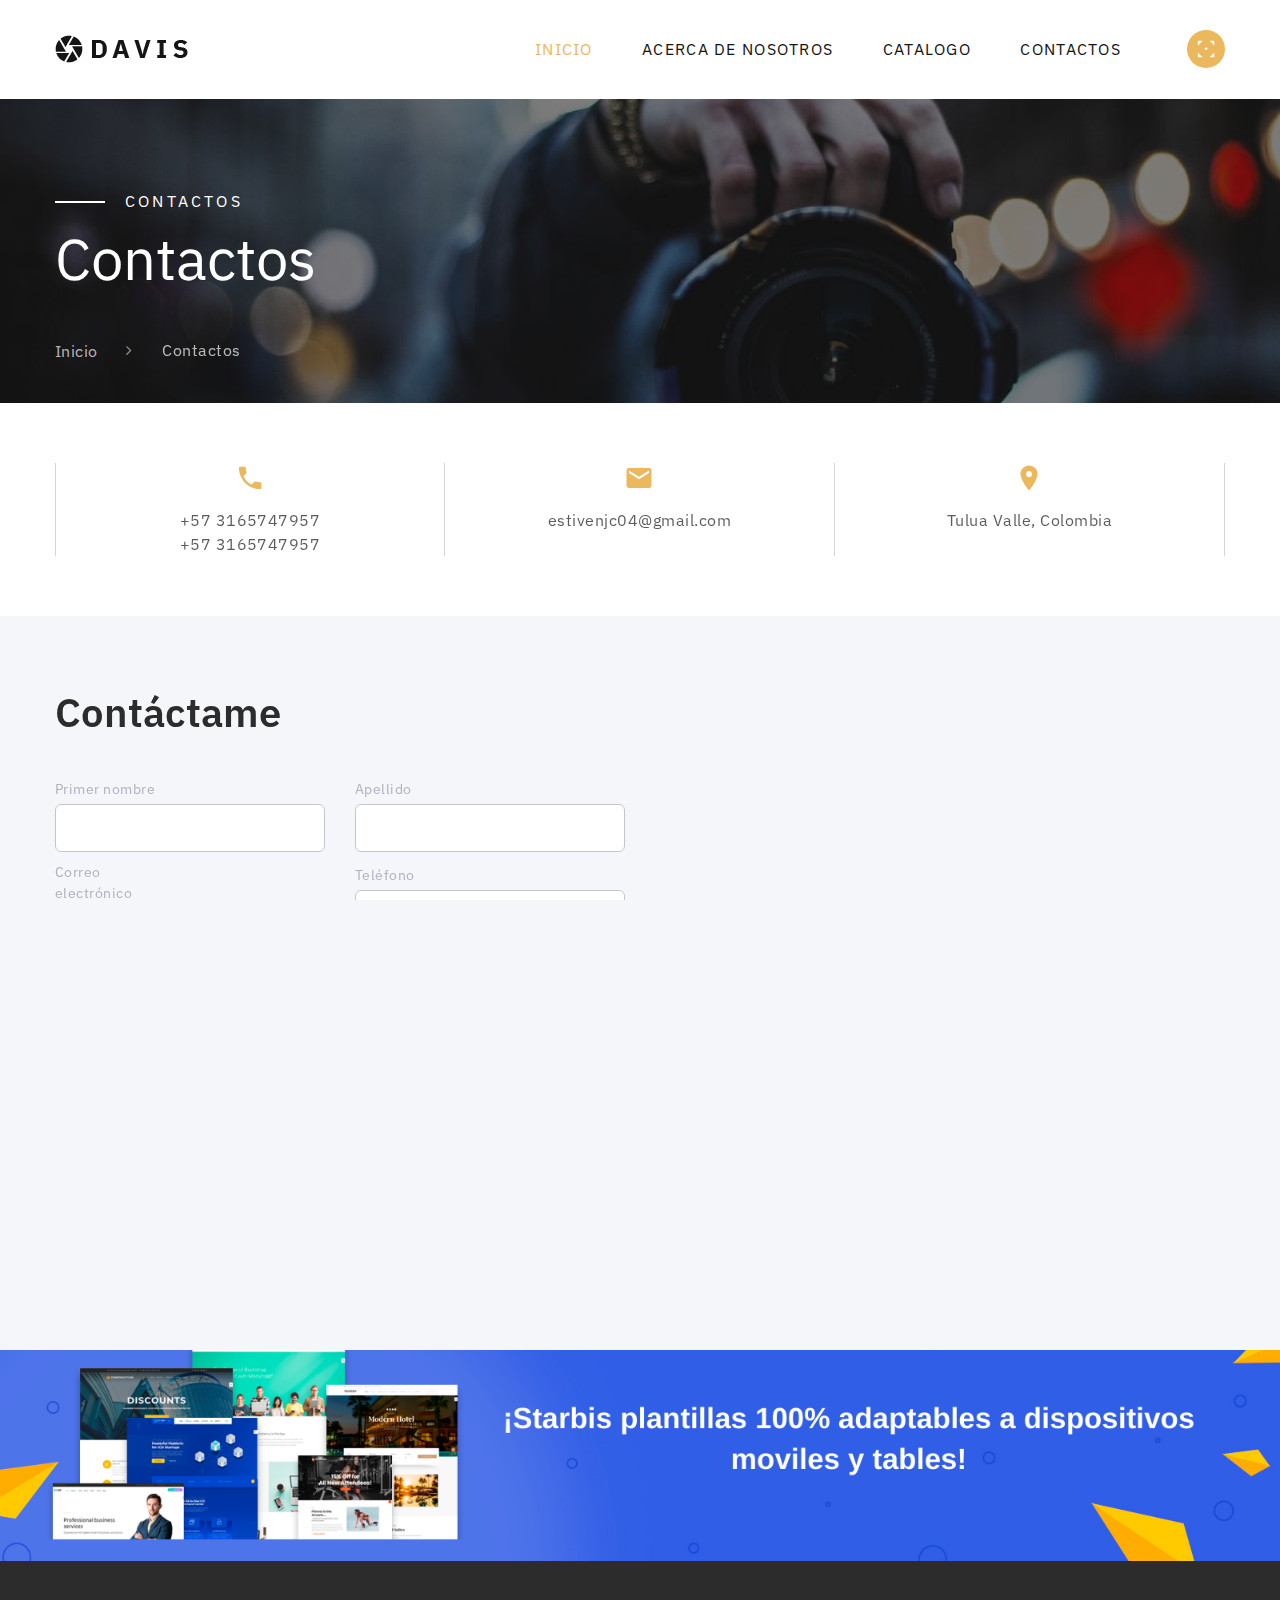
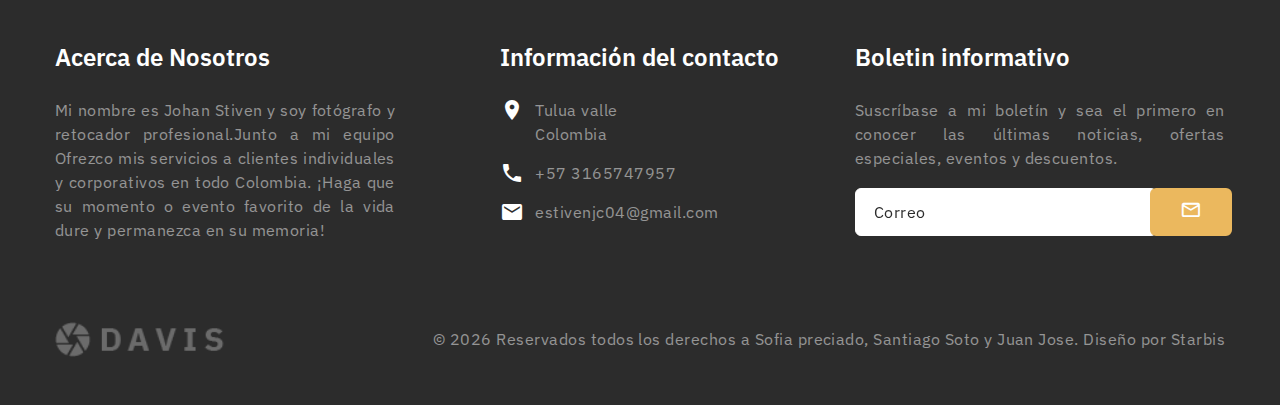
<file: contactos.html>
<!DOCTYPE html>
<html class="wide wow-animation" lang="en">
  <head>
    <title>Contactos</title>
    <meta name="format-detection" content="telephone=no">
    <meta name="viewport" content="width=device-width height=device-height initial-scale=1.0 maximum-scale=1.0 user-scalable=0">
    <meta http-equiv="X-UA-Compatible" content="IE=edge">
    <meta charset="utf-8">
    <link rel="icon" href="images/favicon.ico" type="image/x-icon">
    <!-- Stylesheets-->
    <link rel="stylesheet" type="text/css" href="//fonts.googleapis.com/css?family=Work+Sans:300,700,800%7CIBM+Plex+Sans:200,300,400,400i,600,700">
    <link rel="stylesheet" href="css/bootstrap.css">
    <link rel="stylesheet" href="css/fonts.css">
    <link rel="stylesheet" href="css/style.css">
    <style>.ie-panel{display: none;background: #212121;padding: 10px 0;box-shadow: 3px 3px 5px 0 rgba(0,0,0,.3);clear: both;text-align:center;position: relative;z-index: 1;} html.ie-10 .ie-panel, html.lt-ie-10 .ie-panel {display: block;}</style>
  </head>
  <body>
    <div class="ie-panel"><a href="http://windows.microsoft.com/en-US/internet-explorer/"><img src="images/ie8-panel/warning_bar_0000_us.jpg" height="42" width="820" alt="You are using an outdated browser. For a faster, safer browsing experience, upgrade for free today."></a></div>
    <div class="page">
      <!-- Page Header-->
      <header class="section page-header">
        <!-- RD Navbar-->
        <div class="rd-navbar-wrap">
          <nav class="rd-navbar rd-navbar-minimal" data-layout="rd-navbar-fixed" data-sm-layout="rd-navbar-fixed" data-md-layout="rd-navbar-fixed" data-md-device-layout="rd-navbar-fixed" data-lg-layout="rd-navbar-static" data-lg-device-layout="rd-navbar-fixed" data-xl-layout="rd-navbar-static" data-xl-device-layout="rd-navbar-static" data-xxl-layout="rd-navbar-static" data-xxl-device-layout="rd-navbar-static" data-lg-stick-up-offset="46px" data-xl-stick-up-offset="46px" data-xxl-stick-up-offset="46px" data-lg-stick-up="true" data-xl-stick-up="true" data-xxl-stick-up="true">
            <div class="rd-navbar-main-outer">
              <div class="rd-navbar-main">
                <!-- RD Navbar Panel-->
                <div class="rd-navbar-panel">
                  <!-- RD Navbar Toggle-->
                  <button class="rd-navbar-toggle" data-rd-navbar-toggle="#rd-navbar-nav-wrap-1"><span></span></button>
                  <!-- RD Navbar Brand--><a class="rd-navbar-brand" href="index.html"><img src="images/logo-default-176x28.png" alt="" width="176" height="28" srcset="images/logo-default-352x56.png 2x"/></a>
                </div>
                <div class="rd-navbar-main-element">
                  <div class="rd-navbar-nav-wrap" id="rd-navbar-nav-wrap-1">
                    <!-- RD Navbar Nav-->
                    <ul class="rd-navbar-nav">
                      <li class="rd-nav-item active"><a class="rd-nav-link" href="index.html">Inicio</a>
                      </li>
                      <li class="rd-nav-item"><a class="rd-nav-link" href="Acerca de Nosotros.html">Acerca de Nosotros</a>
                      </li>
                      <li class="rd-nav-item"><a class="rd-nav-link" href="#Catalogo">Catalogo</a>
                      </li>
                      <li class="rd-nav-item"><a class="rd-nav-link" href="contactos.html">Contactos</a>
                      </li>
                    </ul>
                  </div>
                  <!-- RD Navbar Search-->
                  <div class="rd-navbar-search"><a class="nav-icon" href="#">
                      <svg id="Layer_1" version="1.1" xmlns="http://www.w3.org/2000/svg" xmlns:xlink="http://www.w3.org/1999/xlink" x="0px" y="0px" width="17px" height="17px" viewBox="0 0 17 17" enable-background="new 0 0 17 17" xml:space="preserve">
                        <path fill="none" stroke="" stroke-miterlimit="0" d="M4.775,0.588H0.708v4.286"></path>
                        <polyline fill="none" stroke="" stroke-miterlimit="0" points="16.552,4.654 16.552,0.588 12.485,0.588 "></polyline>
                        <polyline fill="none" stroke="" stroke-miterlimit="0" points="12.485,16.432 16.552,16.432 16.552,12.525 "></polyline>
                        <polyline fill="none" stroke="" stroke-miterlimit="0" points="0.708,12.577 0.708,16.432 4.722,16.432 "></polyline>
                        <path fill="none" stroke="" stroke-miterlimit="10" d="M0.708,8.404"></path>
                        <path fill="none" stroke="" stroke-miterlimit="10" d="M40.875,37.651"></path>
                        <path fill="none" stroke="" stroke-miterlimit="10" d="M8.313-0.151"></path>
                        <path fill="none" stroke="" stroke-miterlimit="10" d="M37.574,10.094"></path>
                        <path fill="none" stroke="" stroke-miterlimit="10" d="M0.067,10.094"></path>
                        <path fill="none" stroke="" stroke-miterlimit="10" d="M0.708,4.707"></path>
                        <path fill="none" stroke="" stroke-miterlimit="10" d="M16.552,4.655"></path>
                        <path fill="none" stroke="" stroke-miterlimit="10" d="M16.816,12.524"></path>
                        <path fill="none" stroke="" stroke-miterlimit="10" d="M0.708,12.577"></path>
                        <path fill="none" stroke="" stroke-miterlimit="10" d="M4.722,16.432"></path>
                        <path fill="none" stroke="" stroke-miterlimit="10" d="M4.734,12.886"></path>
                        <path fill="none" stroke="" stroke-miterlimit="10" d="M4.76,4.9"></path>
                        <path fill="none" stroke="" stroke-miterlimit="10" d="M4.775,0.905"></path>
                        <path fill="none" stroke="" stroke-miterlimit="10" d="M12.485,16.432"></path>
                        <path fill="none" stroke="" stroke-miterlimit="10" d="M12.485,0.905"></path>
                        <circle fill="" stroke="" stroke-miterlimit="10" cx="8.63" cy="8.193" r="0.911"> </circle>
                      </svg></a></div>
                </div>
              </div>
            </div>
          </nav>
        </div>
      </header>
      <!-- Breadcrumbs-->
      <section class="breadcrumbs-custom bg-image context-dark" style="background-image: url(images/fotografo.jpg);">
        <div class="breadcrumbs-custom-inner">
          <div class="container breadcrumbs-custom-container">
            <div class="breadcrumbs-custom-main">
              <h6 class="breadcrumbs-custom-subtitle title-decorated">Contactos</h6>
              <h1 class="breadcrumbs-custom-title">Contactos</h1>
            </div>
            <ul class="breadcrumbs-custom-path">
              <li><a href="index.html">Inicio</a></li>
              <li class="active">Contactos</li>
            </ul>
          </div>
        </div>
      </section>
      <section class="section section-sm">
        <div class="container">
          <div class="layout-bordered">
            <div class="layout-bordered-item wow-outer">
              <div class="layout-bordered-item-inner wow slideInUp">
                <div class="icon icon-lg mdi mdi-phone text-primary"></div>
                <ul class="list-0">
                  <li><a class="link-default" href="tel:#">+57 3165747957</a></li>
                  <li><a class="link-default" href="tel:#">+57 3165747957</a></li>
                </ul>
              </div>
            </div>
            <div class="layout-bordered-item wow-outer">
              <div class="layout-bordered-item-inner wow slideInUp">
                <div class="icon icon-lg mdi mdi-email text-primary"></div><a class="link-default" href="mailto:#">estivenjc04@gmail.com</a>
              </div>
            </div>
            <div class="layout-bordered-item wow-outer">
              <div class="layout-bordered-item-inner wow slideInUp">
                <div class="icon icon-lg mdi mdi-map-marker text-primary"></div><a class="link-default" href="#">Tulua Valle, Colombia</a>
              </div>
            </div>
          </div>
        </div>
      </section>
      <section class="section bg-gray-100">
        <div class="range justify-content-xl-between">
          <div class="cell-xl-6 align-self-center container">
            <div class="row">
              <div class="col-lg-9 cell-inner">
                <div class="section-lg">
                  <h3 class="wow-outer"><span class="wow slideInDown">Contáctame</span></h3>
                  <!-- RD Mailform-->
                  <form class="rd-form rd-mailform" data-form-output="form-output-global" data-form-type="contact" method="post" action="bat/rd-mailform.php">
                    <div class="row row-10">
                      <div class="col-md-6 wow-outer">
                        <div class="form-wrap wow fadeSlideInUp">
                          <label class="form-label-outside" for="contact-first-name">Primer nombre</label>
                          <input class="form-input" id="contact-first-name" type="text" name="name" data-constraints="@Required">
                        </div>
                      </div>
                      <div class="col-md-6 wow-outer">
                        <div class="form-wrap wow fadeSlideInUp">
                          <label class="form-label-outside" for="contact-last-name">Apellido</label>
                          <input class="form-input" id="contact-last-name" type="text" name="name" data-constraints="@Required">
                        </div>
                      </div>
                      <div class="col-md-6 wow-outer">
                        <div class="form-wrap wow fadeSlideInUp">
                          <label class="form-label-outside" for="contact-email">Correo electrónico</label>
                          <input class="form-input" id="contact-email" type="email" name="email" data-constraints="@Required @Email">
                        </div>
                      </div>
                      <div class="col-md-6 wow-outer">
                        <div class="form-wrap wow fadeSlideInUp">
                          <label class="form-label-outside" for="contact-phone">Teléfono</label>
                          <input class="form-input" id="contact-phone" type="text" name="phone" data-constraints="@Required @PhoneNumber">
                        </div>
                      </div>
                      <div class="col-12 wow-outer">
                        <div class="form-wrap wow fadeSlideInUp">
                          <label class="form-label-outside" for="contact-message">Tu mensaje</label>
                          <textarea class="form-input" id="contact-message" name="message" data-constraints="@Required"></textarea>
                        </div>
                      </div>
                    </div>
                    <div class="group group-middle">
                      <div class="wow-outer">
                        <button class="button button-primary button-winona wow slideInRight" type="submit">Enviar mensaje</button>
                      </div>
                      <p>o usar</p>
                      <div class="wow-outer"><a class="button button-primary-outline button-icon button-icon-left button-winona wow slideInLeft" href="#"><span class="icon text-primary mdi mdi-facebook-messenger"></span>Messenger</a></div>
                    </div>
                  </form>
                </div>
              </div>
            </div>
          </div>
          <div class="cell-xl-5 height-fill wow fadeIn">
            <iframe src="https://www.google.com/maps/embed?pb=!1m18!1m12!1m3!1d63674.43114783468!2d-76.23130071726948!3d4.09106485249352!2m3!1f0!2f0!3f0!3m2!1i1024!2i768!4f13.1!3m3!1m2!1s0x8e39c5c6c761990d%3A0x4b91b4e5ee425e42!2sTulu%C3%A1%2C%20Valle%20del%20Cauca!5e0!3m2!1ses!2sco!4v1624644038326!5m2!1ses!2sco" width="550px" height="500px" style="border:0;" allowfullscreen="" loading="lazy"></iframe>
              <div>
              </div>
            </div>
          </div>
        </div>
      </section><a class="section section-banner" href="https://starbis-1.github.io/STARBIS-1.github.io.com/" target="_blank" style="background-image: url(images/banner/background-03-1920x310.png); background-image: -webkit-image-set( url(images/banner/background-03-1920x310.png) 1x, url(images/banner/background-03-3840x620.png) 2x )" target="_blank"><img src="images/banner/foreground-03-1600x310.png" srcset="images/banner/foreground-03-1600x310.png 1x, images/banner/foreground-03-3200x620.png 2x" alt="" width="1600" height="310"></a>
     <!-- Page Footer-->
     <footer class="section footer-standard bg-gray-700">
      <div class="footer-standard-main">
        <div class="container">
          <div class="row row-50">
            <div class="col-lg-4">
              <div class="inset-right-1">
                <h4>Acerca de Nosotros</h4>
                <p style="text-align: justify;">Mi nombre es Johan Stiven y soy fotógrafo y retocador profesional.Junto a mi equipo Ofrezco mis servicios a clientes individuales y corporativos en todo Colombia. ¡Haga que su momento o evento favorito de la vida dure y permanezca en su memoria!</p>
              </div>
            </div>
            <div class="col-sm-6 col-md-5 col-lg-4">
              <div class="box-1">
                <h4>Información del contacto</h4>
                <ul class="list-sm">
                  <li class="object-inline"><span class="icon icon-md mdi mdi-map-marker text-gray-700"></span><a class="link-default" href="#">Tulua valle <br> Colombia</a></li>
                  <li class="object-inline"><span class="icon icon-md mdi mdi-phone text-gray-700"></span><a class="link-default" href="tel:#">+57 3165747957</a></li>
                  <li class="object-inline"><span class="icon icon-md mdi mdi-email text-gray-700"></span><a class="link-default" href="mailto:#">estivenjc04@gmail.com</a></li>
                </ul>
              </div>
            </div>
            <div class="col-sm-6 col-md-7 col-lg-4">
              <h4>Boletin informativo</h4>
              <p style="text-align: justify;">Suscríbase a mi boletín y sea el primero en conocer las últimas noticias, ofertas especiales, eventos y descuentos.</p>
              <!-- RD Mailform-->
              <form class="rd-form rd-mailform form-inline" data-form-output="form-output-global" data-form-type="subscribe" method="post" action="bat/rd-mailform.php">
                <div class="form-wrap">
                  <input class="form-input" id="subscribe-form-2-email" type="email" name="email" data-constraints="@Email @Required">
                  <label class="form-label" for="subscribe-form-2-email">Correo</label>
                </div>
                <div class="form-button">
                  <button class="button button-primary button-icon button-icon-only button-winona" type="submit" aria-label="submit"><span class="icon mdi mdi-email-outline"></span></button>
                </div>
              </form>
            </div>
          </div>
        </div>
      </div>
      <div class="container">
        <div class="footer-standard-aside"><a class="brand" href="index.html"><img src="images/logo-inverse-176x28.png" alt="" width="176" height="28" srcset="images/logo-inverse-352x56.png 2x"/></a>
          <!-- Rights-->
          <p class="rights"><span>&copy;&nbsp;</span><span class="copyright-year"></span><span>&nbsp;</span><span>Reservados todos los derechos a Sofia preciado, Santiago Soto y Juan Jose.</span><span>&nbsp;</span><br class="d-sm-none"/>Diseño&nbsp;por&nbsp;<a href="https://starbis-1.github.io/STARBIS-1.github.io.com/" target="_blank">Starbis</a></p>
        </div>
      </div>
    </footer>
</div>
<div class="preloader">
<div class="preloader-logo"><img src="images/logo-default-176x28.png" alt="" width="176" height="28" srcset="images/logo-default-352x56.png 2x"/>
</div>
<div class="preloader-body">
<div id="loadingProgressG">
  <div class="loadingProgressG" id="loadingProgressG_1"></div>
</div>
</div>
</div>
<!-- Global Mailform Output-->
<div class="snackbars" id="form-output-global"></div>
<!-- Javascript-->
<script src="js/core.min.js"></script>
<script src="js/script.js"></script>
</body>
</html>
</file>
<file: css/style.css>
@charset "UTF-8";
/*
* Trunk version 2.0.0
*/
a:focus,
button:focus {
	outline: none !important;
}

button::-moz-focus-inner {
	border: 0;
}

*:focus {
	outline: none;
}

blockquote {
	padding: 0;
	margin: 0;
}

input,
button,
select,
textarea {
	outline: none;
}

label {
	margin-bottom: 0;
}

p {
	margin: 0;
}

ul,
ol {
	list-style: none;
	padding: 0;
	margin: 0;
}

ul li,
ol li {
	display: block;
}

dl {
	margin: 0;
}

dt,
dd {
	line-height: inherit;
}

dt {
	font-weight: inherit;
}

dd {
	margin-bottom: 0;
}

cite {
	font-style: normal;
}

form {
	margin-bottom: 0;
}

blockquote {
	padding-left: 0;
	border-left: 0;
}

address {
	margin-top: 0;
	margin-bottom: 0;
}

figure {
	margin-bottom: 0;
}

html p a:hover {
	text-decoration: none;
}

/*
*
* Typography
*/
body {
	font-family: "IBM Plex Sans", -apple-system, BlinkMacSystemFont, "Segoe UI", Roboto, "Helvetica Neue", Arial, sans-serif;
	font-size: 14px;
	line-height: 1.7;
	font-weight: 400;
	color: rgba(21, 21, 21, 0.7);
	background-color: #fff;
	-webkit-text-size-adjust: none;
	-webkit-font-smoothing: subpixel-antialiased;
	letter-spacing: .03em;
}

@media (min-width: 768px) {
	body {
		font-size: 16px;
		line-height: 1.5;
	}
}

h1, h2, h3, h4, h5, h6, [class^='heading-'] {
	margin-top: 0;
	margin-bottom: 0;
	color: #2c2c2c;
}

h1 a, h2 a, h3 a, h4 a, h5 a, h6 a, [class^='heading-'] a {
	color: inherit;
}

h1 a:hover, h2 a:hover, h3 a:hover, h4 a:hover, h5 a:hover, h6 a:hover, [class^='heading-'] a:hover {
	color: #ebb85e;
}

h1 span, h2 span, h3 span, h4 span, h5 span, h6 span, [class^='heading-'] span {
	display: inline-block;
}

h1 span[data-toggle='modal'], h2 span[data-toggle='modal'], h3 span[data-toggle='modal'], h4 span[data-toggle='modal'], h5 span[data-toggle='modal'], h6 span[data-toggle='modal'], [class^='heading-'] span[data-toggle='modal'] {
	border-bottom: 2px dashed rgba(235, 184, 94, 0.3);
	cursor: pointer;
}

h1 > span.icon, h2 > span.icon, h3 > span.icon, h4 > span.icon, h5 > span.icon, h6 > span.icon, [class^='heading-'] > span.icon {
	display: inline-block;
	margin-right: 5px;
}

h1,
.heading-1 {
	font-size: 30px;
	line-height: 1.15;
	letter-spacing: 0;
}

@media (min-width: 576px) {
	h1,
	.heading-1 {
		font-size: 32px;
	}
}

@media (min-width: 768px) {
	h1,
	.heading-1 {
		font-size: 46px;
		line-height: 1.25;
	}
}

@media (min-width: 992px) {
	h1,
	.heading-1 {
		font-size: 54px;
	}
}

@media (min-width: 1200px) {
	h1,
	.heading-1 {
		font-size: 58px;
	}
}

@media (min-width: 1600px) {
	h1,
	.heading-1 {
		font-size: 64px;
		line-height: 1.25;
	}
}

h2,
.heading-2 {
	font-family: "IBM Plex Sans", -apple-system, BlinkMacSystemFont, "Segoe UI", Roboto, "Helvetica Neue", Arial, sans-serif;
	font-weight: 300;
	font-size: 28px;
	line-height: 1.4;
	letter-spacing: 0;
}

@media (min-width: 576px) {
	h2,
	.heading-2 {
		font-size: 30px;
	}
}

@media (min-width: 768px) {
	h2,
	.heading-2 {
		font-size: 44px;
	}
}

@media (min-width: 1200px) {
	h2,
	.heading-2 {
		font-size: 48px;
		line-height: 1.33333;
	}
}

h3,
.heading-3 {
	font-size: 24px;
	line-height: 1.3;
	letter-spacing: 0;
	font-weight: 600;
}

@media (min-width: 768px) {
	h3,
	.heading-3 {
		font-size: 30px;
		line-height: 1.4;
	}
}

@media (min-width: 1200px) {
	h3,
	.heading-3 {
		font-size: 40px;
		line-height: 1.2;
	}
}

h3 .big,
.heading-3 .big {
	font-size: 2em;
	line-height: 1;
}

h4,
.heading-4 {
	font-size: 18px;
	line-height: 1.5;
	letter-spacing: 0;
}

@media (min-width: 1200px) {
	h4,
	.heading-4 {
		font-size: 24px;
		line-height: 1.33333;
	}
}

h4.h4-smaller,
.heading-4.h4-smaller {
	font-size: 19px;
}

@media (min-width: 1200px) {
	h4.h4-smaller,
	.heading-4.h4-smaller {
		font-size: 22px;
		line-height: 1.45455;
	}
}

h5,
.heading-5 {
	font-size: 16px;
	line-height: 1.5;
	letter-spacing: .01em;
}

@media (min-width: 768px) {
	h5,
	.heading-5 {
		font-size: 20px;
		line-height: 1.4;
	}
}

h6,
.heading-6 {
	font-family: "IBM Plex Sans", -apple-system, BlinkMacSystemFont, "Segoe UI", Roboto, "Helvetica Neue", Arial, sans-serif;
	font-size: 14px;
	line-height: 1.8;
	letter-spacing: .2em;
	text-transform: uppercase;
	color: #aeb1be;
}

@media (min-width: 768px) {
	h6,
	.heading-6 {
		font-size: 16px;
		line-height: 1.5;
	}
}

.title-decorated {
	position: relative;
	padding-left: 40px;
	text-align: left;
}

.title-decorated::before {
	content: '';
	position: absolute;
	left: 0;
	top: .8em;
	width: 30px;
	border-bottom: 1px solid;
}

@media (min-width: 768px) {
	.title-decorated {
		padding-left: 70px;
	}
	.title-decorated::before {
		width: 50px;
		top: .7em;
		border-bottom-width: 2px;
	}
}

@media (min-width: 768px) {
	.title-decorated-lg {
		padding-left: 80px;
	}
	.title-decorated-lg::before {
		width: 62px;
	}
	.title-decorated-lg + p {
		margin-top: 32px;
	}
}

small,
.small {
	display: block;
	font-size: 12px;
	line-height: 1.5;
}

mark,
.mark {
	padding: 3px 5px;
	color: #fff;
	background: #ebb85e;
}

strong {
	font-weight: 700;
	color: #74757f;
}

.big {
	font-size: 16px;
	line-height: 1.55;
}

@media (min-width: 768px) {
	.big {
		font-size: 20px;
		line-height: 1.6;
	}
}

.lead {
	font-size: 24px;
	line-height: 34px;
	font-weight: 300;
}

code {
	padding: 4px 5px;
	border-radius: 0;
	font-size: 90%;
	color: #1e1e1e;
	background: #f5f6fa;
}

.text-large {
	font-family: "IBM Plex Sans", -apple-system, BlinkMacSystemFont, "Segoe UI", Roboto, "Helvetica Neue", Arial, sans-serif;
	font-size: 30px;
	font-weight: 500;
	letter-spacing: 0;
	line-height: 1.2;
	text-transform: uppercase;
}

@media (min-width: 576px) {
	.text-large {
		font-size: 55px;
	}
}

@media (min-width: 768px) {
	.text-large {
		font-size: 68px;
	}
}

@media (min-width: 992px) {
	.text-large {
		font-size: 80px;
	}
}

@media (min-width: 1200px) {
	.text-large {
		font-size: 100px;
	}
}

.context-dark .text-large, .bg-gray-700 .text-large, .bg-gray-800 .text-large, .bg-primary .text-large, .bg-primary-darker .text-large {
	color: #fff;
}

.text-extra-large {
	font-size: 100px;
	line-height: .8;
	font-weight: 800;
}

@media (min-width: 768px) {
	.text-extra-large {
		font-size: 130px;
		line-height: .7;
	}
}

@media (min-width: 992px) {
	.text-extra-large {
		font-size: 150px;
	}
}

@media (min-width: 1600px) {
	.text-extra-large {
		font-size: 180px;
	}
}

.wow-outer span {
	display: block;
}

.wow-outer .wow > span {
	display: inline;
}

p [data-toggle='tooltip'] {
	padding-left: .25em;
	padding-right: .25em;
	color: #ebb85e;
}

p [style*='max-width'] {
	display: inline-block;
}

p a {
	color: inherit;
}

p .text-width-1 {
	display: inline-block;
	max-width: 730px;
}

.text-width-2 {
	display: inline-block;
	max-width: 350px;
}

html .page .text-primary {
	color: #ebb85e;
}

.page .text-danger {
	color: #dc0000;
}

.page .text-gray-700 {
	color: #2c2c2c;
}

.page .text-color-1 {
	color: #d3d5db;
}

.context-dark .text-gray-700, .bg-gray-700 .text-gray-700, .bg-gray-800 .text-gray-700, .bg-primary .text-gray-700, .bg-primary-darker .text-gray-700 {
	color: #fff;
}

/*
*
* Brand
*/
.brand {
	display: inline-block;
}

.brand .brand-logo-light {
	display: none;
}

.brand .brand-logo-dark {
	display: block;
}

/*
*
* Links
*/
a {
	transition: all 0.3s ease-in-out;
}

a, a:focus, a:active, a:hover {
	text-decoration: none;
}

a, a:focus, a:active {
	color: #ebb85e;
}

a:hover {
	color: #e1991c;
}

a[href*='tel'], a[href*='mailto'] {
	white-space: nowrap;
}

.link-hover {
	color: #a47114;
}

.link-default, .link-default:active, .link-default:focus {
	color: rgba(21, 21, 21, 0.7);
}

.link-default:hover {
	color: #ebb85e;
}

.context-dark .link-default, .bg-gray-700 .link-default, .bg-gray-800 .link-default, .bg-primary .link-default, .bg-primary-darker .link-default {
	color: #aeb1be;
}

.context-dark .link-default:hover, .bg-gray-700 .link-default:hover, .bg-gray-800 .link-default:hover, .bg-primary .link-default:hover, .bg-primary-darker .link-default:hover {
	color: #fff;
}

.link-image {
	display: block;
	max-width: 75%;
	margin-left: auto;
	margin-right: auto;
	opacity: .45;
	transition: all 0.3s ease-in-out;
}

.link-image:hover {
	opacity: 1;
}

.privacy-link {
	display: inline-block;
}

* + .privacy-link {
	margin-top: 25px;
}

/*
*
* Blocks
*/
.block-center, .block-sm, .block-lg {
	margin-left: auto;
	margin-right: auto;
}

.block-sm {
	max-width: 560px;
}

.block-lg {
	max-width: 768px;
}

.block-center {
	padding: 10px;
}

.block-center:hover .block-center-header {
	background-color: #ebb85e;
}

.block-center-title {
	background-color: #fff;
}

@media (max-width: 1599.98px) {
	.block-center {
		padding: 20px;
	}
	.block-center:hover .block-center-header {
		background-color: #fff;
	}
	.block-center-header {
		background-color: #ebb85e;
	}
}

/*
*
* Boxes
*/
.box-minimal {
	display: flex;
	margin-left: -15px;
	text-align: left;
}

.box-minimal > * {
	margin-left: 15px;
}

.box-minimal-icon {
	position: relative;
	top: 4px;
	min-width: 26px;
	font-size: 24px;
	line-height: 1;
	color: #ebb85e;
}

.box-minimal-icon.fl-bigmug-line-checkmark14 {
	font-size: 20px;
}

.box-minimal-text {
	width: 100%;
	max-width: 320px;
	margin-left: auto;
	margin-right: auto;
}

* + .box-minimal {
	margin-top: 30px;
}

* + .box-minimal-title {
	margin-top: 10px;
}

* + .box-minimal-text {
	margin-top: 15px;
}

@media (max-width: 575.98px) {
	.box-minimal {
		max-width: 360px;
		margin-left: auto;
		margin-right: auto;
	}
}

@media (max-width: 767.98px) {
	.box-minimal * + p {
		margin-top: 7px;
	}
}

@media (min-width: 768px) {
	.box-minimal {
		padding-right: 15px;
		margin-left: -30px;
	}
	.box-minimal > * {
		margin-left: 30px;
	}
}

@media (min-width: 992px) and (max-width: 1199.98px) {
	.box-minimal {
		padding-right: 0;
	}
	.box-minimal-title {
		font-size: 22px;
	}
}

@media (min-width: 1200px) {
	.box-minimal-icon {
		top: 0;
		font-size: 36px;
	}
	.box-minimal-icon.fl-bigmug-line-checkmark14 {
		font-size: 30px;
	}
}

.box-light {
	text-align: left;
}

.box-light-icon {
	font-size: 30px;
	line-height: 1;
	color: #ebb85e;
}

* + .box-light-title {
	margin-top: 10px;
}

@media (max-width: 575.98px) {
	.box-light {
		max-width: 300px;
		margin-left: auto;
		margin-right: auto;
	}
}

@media (min-width: 768px) {
	.box-light {
		max-width: 240px;
	}
	* + .box-light-title {
		margin-top: 16px;
	}
}

@media (min-width: 768px) and (max-width: 1199.98px) {
	.box-light-title {
		font-size: 20px;
	}
}

@media (min-width: 992px) {
	.box-light-icon {
		font-size: 32px;
	}
	* + .box-light-title {
		margin-top: 25px;
	}
}

@media (min-width: 1200px) {
	.box-light-icon {
		font-size: 40px;
	}
}

.box-creative {
	max-width: 330px;
	margin-left: auto;
	margin-right: auto;
	text-align: center;
	cursor: default;
}

.box-creative:hover .box-creative-icon {
	color: #fff;
}

.box-creative:hover .box-creative-icon::after {
	opacity: 1;
	visibility: visible;
	transform: translate3d(0, 0, 0);
}

.box-creative-shadow .box-creative-icon {
	background: #fff;
	border: 0;
	box-shadow: 0 17px 24px 0 rgba(0, 0, 0, 0.05);
}

.box-creative-icon {
	position: relative;
	z-index: 0;
	display: inline-flex;
	align-items: center;
	justify-content: center;
	width: 2.8em;
	height: 2.8em;
	border: 2px solid #e8e9ee;
	border-radius: 50%;
	font-size: 24px;
	line-height: 1;
	color: #ebb85e;
}

.box-creative-icon::before {
	position: relative;
	z-index: 2;
}

.box-creative-icon::after {
	content: '';
	position: absolute;
	top: 0;
	right: 0;
	bottom: 0;
	left: 0;
	z-index: -1;
	border-radius: inherit;
	background: #ebb85e;
	border-color: #ebb85e;
	pointer-events: none;
	opacity: 0;
	visibility: hidden;
	transition: .15s ease-in;
	transform: scale3d(1.05, 1.05, 1.05);
}

* + .box-creative-icon {
	margin-top: 10px;
}

* + .box-creative-title {
	margin-top: 10px;
}

@media (min-width: 768px) {
	.box-creative-icon {
		font-size: 30px;
	}
	* + .box-creative-title {
		margin-top: 15px;
	}
}

@media (max-width: 991.98px) {
	.box-creative * + p {
		margin-top: 10px;
	}
}

@media (min-width: 1200px) {
	.box-creative-icon {
		width: 2.4em;
		height: 2.4em;
		font-size: 40px;
	}
	* + .box-creative-title {
		margin-top: 24px;
	}
}

.box-1 {
	max-width: 280px;
	margin-left: auto;
	margin-right: auto;
}

@media (min-width: 768px) {
	.box-2 {
		padding-right: 30px;
	}
}

@media (min-width: 992px) {
	.box-2 {
		padding-right: 35px;
	}
}

@media (min-width: 1200px) {
	.box-2 {
		padding-right: 100px;
	}
}

@media (min-width: 992px) {
	.box-3 {
		padding-left: 10px;
	}
}

@media (min-width: 1200px) {
	.box-3 {
		padding-left: 70px;
	}
}

div.box-cta-1 {
	display: inline-table;
	text-align: center;
	vertical-align: middle;
	margin-bottom: -25px;
	margin-left: -40px;
}

div.box-cta-1:empty {
	margin-bottom: 0;
	margin-left: 0;
}

div.box-cta-1 > * {
	display: inline-block;
	margin: 0 0 25px 40px;
}

div.box-cta-1 > * {
	margin-top: 0;
	vertical-align: middle;
}

div.box-cta-thin {
	display: inline-table;
	text-align: center;
	vertical-align: middle;
	margin-bottom: -25px;
	margin-left: -30px;
}

div.box-cta-thin:empty {
	margin-bottom: 0;
	margin-left: 0;
}

div.box-cta-thin > * {
	display: inline-block;
	margin: 0 0 25px 30px;
}

div.box-cta-thin > * {
	margin-top: 0;
	vertical-align: middle;
}

@media (min-width: 768px) and (max-width: 991.98px) {
	div.box-cta-thin > * {
		max-width: 500px;
	}
}

@media (min-width: 992px) {
	div.box-cta-thin h4 {
		font-size: 30px;
	}
}

div.box-cta-thin h4 {
	padding: 0 2px;
	font-weight: 700;
}

div.box-cta-thin h4 .text-italic {
	font-weight: 400;
}

.box-indigo {
	position: relative;
	padding: 5px 0 22px;
	max-width: 500px;
}

.box-indigo::before {
	content: '';
	position: absolute;
	top: 0;
	right: 100px;
	bottom: 0;
	left: 30px;
	z-index: -1;
	background: rgba(44, 44, 44, 0.12);
	pointer-events: none;
}

.box-indigo p {
	line-height: 1.35;
}

.box-indigo-header > * {
	padding-left: 60px;
}

.box-indigo-header > * + * {
	margin-top: 0;
}

.box-indigo-mark {
	font-weight: 300;
	color: #d3d5db;
}

.box-indigo-title,
.box-indigo-subtitle {
	font-weight: 700;
	letter-spacing: 0;
	color: #2c2c2c;
}

p.box-indigo-title {
	position: relative;
	font-size: 30px;
	line-height: 1.15;
}

p.box-indigo-title::before {
	content: '';
	position: absolute;
	top: 50%;
	left: 0;
	transform: translate3d(0, -50%, 0);
	display: inline-block;
	width: 37px;
	height: 0.05em;
	margin-right: 15px;
	vertical-align: middle;
	background: #ebb85e;
}

@media (min-width: 576px) {
	p.box-indigo-title {
		font-size: 60px;
	}
}

@media (min-width: 768px) {
	p.box-indigo-title {
		font-size: 75px;
		line-height: 1.2;
	}
}

p.box-indigo-subtitle {
	font-size: 24px;
	line-height: 1.2;
}

p.box-indigo-subtitle .box-indigo-mark {
	font-size: 0.85em;
}

@media (min-width: 576px) {
	p.box-indigo-subtitle {
		font-size: 34px;
	}
}

@media (min-width: 768px) {
	p.box-indigo-subtitle {
		font-size: 40px;
	}
}

.context-dark .box-indigo::before, .bg-gray-700 .box-indigo::before, .bg-gray-800 .box-indigo::before, .bg-primary .box-indigo::before, .bg-primary-darker .box-indigo::before {
	background: rgba(255, 255, 255, 0.12);
}

.context-dark .box-indigo p, .bg-gray-700 .box-indigo p, .bg-gray-800 .box-indigo p, .bg-primary .box-indigo p, .bg-primary-darker .box-indigo p {
	color: #aeb1be;
}

.context-dark p.box-indigo-title, .bg-gray-700 p.box-indigo-title, .bg-gray-800 p.box-indigo-title, .bg-primary p.box-indigo-title, .bg-primary-darker p.box-indigo-title,
.context-dark p.box-indigo-subtitle,
.bg-gray-700 p.box-indigo-subtitle,
.bg-gray-800 p.box-indigo-subtitle,
.bg-primary p.box-indigo-subtitle,
.bg-primary-darker p.box-indigo-subtitle {
	color: #fff;
}

.box-promo {
	position: relative;
	display: flex;
	max-width: 750px;
	margin-left: auto;
	margin-right: auto;
	text-align: left;
	box-shadow: 0 2px 24px 0 rgba(0, 0, 0, 0.15);
	transition: .33s ease-in-out;
}

.box-promo h6,
.box-promo .heading-6 {
	color: #ff747b;
}

.box-promo:hover {
	transform: translate(0, -5px);
	box-shadow: 0 2px 24px 1px rgba(0, 0, 0, 0.2);
}

.box-promo-mark {
	position: absolute;
	top: 14%;
	right: 6.5%;
	display: flex;
	align-items: center;
	justify-content: center;
	line-height: 1;
	border-radius: 50%;
	color: rgba(235, 184, 94, 0.1);
	border: 2px solid;
	pointer-events: none;
}

.box-promo-mark::before, .box-promo-mark::after {
	content: '';
	position: absolute;
	top: 50%;
	left: 50%;
	transform: translate3d(-50%, -50%, 0);
	background: rgba(235, 184, 94, 0.1);
}

.box-promo-mark::before {
	width: 2px;
	height: 50%;
}

.box-promo-mark::after {
	height: 2px;
	width: 50%;
}

.box-promo-inner,
.box-promo-dummy {
	width: 100%;
	flex-shrink: 0;
}

.box-promo-inner {
	display: flex;
	align-items: center;
	padding: 30px;
}

.box-promo-dummy {
	visibility: hidden;
	opacity: 0;
	pointer-events: none;
}

.box-promo-dummy::before {
	content: '';
	display: block;
	padding-bottom: 48.53333%;
}

.box-promo-content {
	width: 100%;
	max-width: 500px;
}

.box-promo-content * + h3,
.box-promo-content * + .heading-3 {
	margin-top: 15px;
}

.box-promo-content * + p {
	margin-top: 10px;
}

.box-promo-content * + .button {
	margin-top: 30px;
}

@media (min-width: 768px) {
	.box-promo-inner {
		padding: 39px 35px;
	}
}

@media (min-width: 1200px) {
	.box-promo-inner {
		padding: 60px 70px;
	}
	.box-promo-mark {
		top: 24%;
		right: 6.5%;
		width: 120px;
		height: 120px;
	}
}

/*
* Element groups
*/
html .group {
	margin-bottom: -15px;
	margin-left: -20px;
}

html .group:empty {
	margin-bottom: 0;
	margin-left: 0;
}

html .group > * {
	display: inline-block;
	margin: 0 0 15px 20px;
}

@media (min-width: 992px) {
	html .group {
		margin-left: -30px;
	}
	html .group > * {
		margin-left: 30px;
	}
}

html .group-xs {
	margin-bottom: -7px;
	margin-left: -7px;
}

html .group-xs:empty {
	margin-bottom: 0;
	margin-left: 0;
}

html .group-xs > * {
	display: inline-block;
	margin: 0 0 7px 7px;
}

html .group-sm {
	margin-bottom: -10px;
	margin-left: -10px;
}

html .group-sm:empty {
	margin-bottom: 0;
	margin-left: 0;
}

html .group-sm > * {
	display: inline-block;
	margin: 0 0 10px 10px;
}

html .group-lg {
	margin-bottom: -25px;
	margin-left: -40px;
}

html .group-lg:empty {
	margin-bottom: 0;
	margin-left: 0;
}

html .group-lg > * {
	display: inline-block;
	margin: 0 0 25px 40px;
}

html .group-xl {
	margin-bottom: -20px;
	margin-left: -30px;
}

html .group-xl:empty {
	margin-bottom: 0;
	margin-left: 0;
}

html .group-xl > * {
	display: inline-block;
	margin: 0 0 20px 30px;
}

@media (min-width: 992px) {
	html .group-xl {
		margin-bottom: -20px;
		margin-left: -45px;
	}
	html .group-xl > * {
		margin-bottom: 20px;
		margin-left: 45px;
	}
}

html .group-sm-justify .button {
	padding-left: 20px;
	padding-right: 20px;
}

@media (min-width: 768px) {
	html .group-sm-justify {
		display: flex;
		align-items: center;
		justify-content: center;
	}
	html .group-sm-justify > * {
		flex-grow: 1;
		flex-shrink: 0;
	}
	html .group-sm-justify .button {
		min-width: 130px;
		padding-left: 20px;
		padding-right: 20px;
	}
}

html .group-middle {
	display: table;
	vertical-align: middle;
}

html .group-middle > * {
	vertical-align: middle;
}

* + .group {
	margin-top: 30px;
}

* + .group-xs {
	margin-top: 35px;
}

* + .group-sm {
	margin-top: 30px;
}

* + .group-xl {
	margin-top: 20px;
}

/*
*
* Responsive units
*/
.unit {
	display: flex;
	flex: 0 1 100%;
	margin-bottom: -30px;
	margin-left: -20px;
}

.unit > * {
	margin-bottom: 30px;
	margin-left: 20px;
}

.unit:empty {
	margin-bottom: 0;
	margin-left: 0;
}

.unit-body {
	flex: 0 1 auto;
}

.unit-left,
.unit-right {
	flex: 0 0 auto;
	max-width: 100%;
}

.unit-spacing-xs {
	margin-bottom: -15px;
	margin-left: -7px;
}

.unit-spacing-xs > * {
	margin-bottom: 15px;
	margin-left: 7px;
}

/*
*
* Lists
*/
.list > li + li {
	margin-top: 10px;
}

.list-xs > li + li {
	margin-top: 8px;
}

.list-sm > li + li {
	margin-top: 15px;
}

.list-md > li + li {
	margin-top: 18px;
}

.list-lg > li + li {
	margin-top: 25px;
}

.list-xl li + li {
	margin-top: 30px;
}

@media (min-width: 1200px) {
	.list-xl * + p {
		margin-top: 18px;
	}
}

@media (min-width: 1600px) {
	.list-xl * + p {
		margin-top: 24px;
	}
}

@media (min-width: 768px) {
	.list-xl > li + li {
		margin-top: 60px;
	}
}

@media (min-width: 1600px) {
	.list-xl > li + li {
		margin-top: 78px;
	}
}

.list-inline > li {
	display: inline-block;
}

html .list-inline-md {
	transform: translate3d(0, -8px, 0);
	margin-bottom: -8px;
	margin-left: -10px;
	margin-right: -10px;
}

html .list-inline-md > * {
	margin-top: 8px;
	padding-left: 10px;
	padding-right: 10px;
}

@media (min-width: 992px) {
	html .list-inline-md {
		margin-left: -14px;
		margin-right: -14px;
	}
	html .list-inline-md > * {
		padding-left: 14px;
		padding-right: 14px;
	}
}

.list-terms dt {
	font-size: 20px;
	line-height: 1.3;
	font-weight: 700;
	letter-spacing: 0;
	color: #2c2c2c;
}

.list-terms dt + dd {
	margin-top: 8px;
}

.list-terms dd + dt {
	margin-top: 25px;
}

* + .list-terms {
	margin-top: 25px;
}

.list-terms + .privacy-link {
	margin-top: 20px;
}

@media (min-width: 768px) {
	.list-terms dt {
		font-size: 24px;
	}
	.list-terms dd + dt {
		margin-top: 40px;
	}
}

@media (min-width: 992px) {
	.list-terms dt + dd {
		margin-top: 18px;
	}
	.list-terms dd + dt {
		margin-top: 55px;
	}
}

@media (min-width: 1200px) {
	.list-terms dt {
		max-width: 85%;
	}
}

@media (min-width: 1600px) {
	.list-terms dd + dt {
		margin-top: 75px;
	}
	.list-terms + .privacy-link {
		margin-top: 75px;
	}
}

.index-list {
	counter-reset: li;
}

.index-list > li .list-index-counter:before {
	content: counter(li, decimal-leading-zero);
	counter-increment: li;
}

.list-marked {
	text-align: left;
}

.list-marked > li {
	text-indent: -25px;
	padding-left: 25px;
}

.list-marked > li::before {
	position: relative;
	top: 1px;
	display: inline-block;
	left: 25px;
	min-width: 25px;
	content: '\f14f';
	font: 400 14px 'Material Design Icons';
	line-height: inherit;
	color: #aeb1be;
}

.list-marked > li + li {
	margin-top: 9px;
}

* + .list-marked {
	margin-top: 15px;
}

.list-ordered {
	counter-reset: li;
	text-align: left;
}

.list-ordered > li {
	position: relative;
	padding-left: 25px;
}

.list-ordered > li:before {
	content: counter(li, decimal) ".";
	counter-increment: li;
	position: absolute;
	top: 0;
	left: 0;
	display: inline-block;
	width: 15px;
	color: #aeb1be;
}

.list-ordered > li + li {
	margin-top: 9px;
}

* + .list-ordered {
	margin-top: 15px;
}

.list-nav {
	transform: translate3d(0, -10px, 0);
	margin-bottom: -10px;
	margin-left: -10px;
	margin-right: -10px;
	font-family: "IBM Plex Sans", -apple-system, BlinkMacSystemFont, "Segoe UI", Roboto, "Helvetica Neue", Arial, sans-serif;
	font-weight: 400;
	font-size: .875em;
	letter-spacing: .08em;
	text-transform: uppercase;
	color: #2c2c2c;
}

.list-nav > * {
	margin-top: 10px;
	padding-left: 10px;
	padding-right: 10px;
}

.list-nav li {
	display: inline-block;
	vertical-align: middle;
}

.list-nav a {
	color: inherit;
}

.list-nav a:hover {
	color: #ebb85e;
}

@media (min-width: 768px) {
	.list-nav {
		margin-left: -13px;
		margin-right: -13px;
	}
	.list-nav > * {
		padding-left: 13px;
		padding-right: 13px;
	}
}

@media (min-width: 992px) {
	.list-nav {
		margin-left: -28px;
		margin-right: -28px;
	}
	.list-nav > * {
		padding-left: 28px;
		padding-right: 28px;
	}
}

.context-dark .list-nav, .bg-gray-700 .list-nav, .bg-gray-800 .list-nav, .bg-primary .list-nav, .bg-primary-darker .list-nav {
	color: #fff;
}

.context-dark .list-nav a:hover, .bg-gray-700 .list-nav a:hover, .bg-gray-800 .list-nav a:hover, .bg-primary .list-nav a:hover, .bg-primary-darker .list-nav a:hover {
	color: #aeb1be;
}

.list-inline-bordered {
	margin-left: -18px;
	margin-right: -18px;
	color: #2c2c2c;
}

.list-inline-bordered > * {
	padding-left: 18px;
	padding-right: 18px;
}

.list-inline-bordered * {
	color: inherit;
}

.list-inline-bordered > li > button {
	background: none;
	border: none;
	display: inline-block;
	padding: 0;
	outline: none;
	outline-offset: 0;
	cursor: pointer;
	-webkit-appearance: none;
	transition: .22s;
}

.list-inline-bordered > li > button::-moz-focus-inner {
	border: none;
	padding: 0;
}

.list-inline-bordered > li {
	display: inline-block;
	line-height: 24px;
}

.list-inline-bordered > li:not(:last-child) {
	border-right: 1px solid #74757f;
}

.context-dark .list-inline-bordered, .bg-gray-700 .list-inline-bordered, .bg-gray-800 .list-inline-bordered, .bg-primary .list-inline-bordered, .bg-primary-darker .list-inline-bordered {
	color: #fff;
}

.context-dark .list-inline-bordered button.active, .bg-gray-700 .list-inline-bordered button.active, .bg-gray-800 .list-inline-bordered button.active, .bg-primary .list-inline-bordered button.active, .bg-primary-darker .list-inline-bordered button.active,
.context-dark .list-inline-bordered button:hover,
.bg-gray-700 .list-inline-bordered button:hover,
.bg-gray-800 .list-inline-bordered button:hover,
.bg-primary .list-inline-bordered button:hover,
.bg-primary-darker .list-inline-bordered button:hover {
	color: #aeb1be;
}

.list-inline-comma > li {
	display: inline-block;
	color: #ebb85e;
}

.list-inline-comma > li:not(:last-child)::after {
	content: '\002C';
}

.list-inline-comma a {
	color: inherit;
}

.list-inline-comma a:hover {
	color: #a47114;
}

.list-inline-comma-default > li {
	color: rgba(21, 21, 21, 0.7);
}

.list-inline-comma-default a:hover {
	color: #ebb85e;
}

/*
*
* Images
*/
img {
	display: inline-block;
	max-width: 100%;
	height: auto;
}

.img-responsive {
	width: 100%;
}

/*
*
* Icons
*/
.icon {
	display: inline-block;
	font-size: 16px;
	line-height: 1;
}

.icon::before {
	position: relative;
	display: inline-block;
	font-weight: 400;
	font-style: normal;
	speak: none;
	text-transform: none;
}

.icon-creative {
	display: inline-block;
	text-align: center;
	width: 2em;
	height: 2em;
	line-height: 2em;
	border-radius: 50%;
}

.icon-creative, .icon-creative:active, .icon-creative:focus {
	color: #aeb1be;
}

.icon-creative::after {
	content: '';
	position: absolute;
	top: 0;
	right: 0;
	bottom: 0;
	left: 0;
	z-index: -1;
	border-radius: inherit;
	pointer-events: none;
	opacity: 0;
	transform: scale3d(0, 0, 0);
	transition: .22s;
}

.icon-creative:hover {
	color: #fff;
}

.icon-creative:hover::after {
	opacity: 1;
	transform: scale3d(1, 1, 1);
}

.icon-creative[class*='facebook']::after {
	background: #2059a0;
}

.icon-creative[class*='twitter']::after {
	background: #00aae6;
}

.icon-creative[class*='instagram']::after {
	background: linear-gradient(to top, #f15823 0%, #a7058e 100%);
}

.icon-creative[class*='google']::after {
	background: #ff3807;
}

.icon-creative[class*='linkedin']::after {
	background: #2881a8;
}

.icon-modern {
	width: 2em;
	height: 2em;
	line-height: 2em;
	text-align: center;
	border-radius: 50%;
	border: 1px solid #e8e9ee;
	color: #ebb85e;
}

.icon-circle {
	border-radius: 50%;
}

.icon-sm {
	font-size: 20px;
}

.icon-md {
	font-size: 1.5em;
}

.icon-lg {
	font-size: 1.875em;
}

/*
*
* Tables custom
*/
.table {
	width: 100%;
	max-width: 100%;
	text-align: left;
	background: #fff;
	border-collapse: collapse;
}

.table th,
.table td {
	color: #2c2c2c;
	vertical-align: middle;
}

.table th {
	padding: 13px 24px;
	border-top: 0;
	font-size: 16px;
	font-weight: 400;
}

.table thead th {
	border-bottom: 1px solid #aeb1be;
}

.table td {
	padding: 23px 24px;
}

.table tbody tr:first-child td {
	border-top: 0;
}

.table tr td {
	border-bottom: 1px solid #e8e9ee;
}

.table tfoot td {
	font-weight: 700;
}

* + .table-responsive {
	margin-top: 30px;
}

@media (min-width: 768px) {
	* + .table-responsive {
		margin-top: 40px;
	}
}

.table-hover tbody tr {
	transition: .55s;
}

.table-hover tbody tr:hover {
	background: #f5f6fa;
}

.table-job-positions th,
.table-job-positions td {
	white-space: nowrap;
}

.table-job-positions td:first-child {
	width: 8%;
	padding-right: 6px;
	text-align: center;
}

.table-job-positions .position {
	color: #ebb85e;
}

.table-job-positions time {
	display: block;
	white-space: nowrap;
}

@media (max-width: 575.98px) {
	.table-job-positions th,
	.table-job-positions td {
		padding-left: 12px;
		padding-right: 12px;
	}
	.table-job-positions td {
		padding-top: 10px;
		padding-bottom: 10px;
	}
}

.table-responsive + .button-lg {
	margin-top: 30px;
}

@media (min-width: 1200px) {
	.table-responsive + .button-lg {
		margin-top: 40px;
	}
}

@media (min-width: 1600px) {
	.table-responsive + .button-lg {
		margin-top: 55px;
	}
}

/*
*
* Dividers
*/
hr {
	margin-top: 0;
	margin-bottom: 0;
	border-top: 1px solid #e8e9ee;
}

.context-dark hr, .bg-gray-700 hr, .bg-gray-800 hr, .bg-primary hr, .bg-primary-darker hr {
	border-top-color: #74757f;
}

.divider-small {
	font-size: 0;
	line-height: 0;
}

.divider-small::after {
	content: '';
	display: inline-block;
	width: 70px;
	height: 2px;
	background-color: #ebb85e;
}

.divider-small + h3, .divider-small + .heading-3,
.divider-small-outer + h3, .divider-small-outer + .heading-3 {
	margin-top: 20px;
}

/*
*
* Buttons
*/
.button {
	position: relative;
	overflow: hidden;
	display: inline-block;
	padding: 13px 35px;
	font-size: 14px;
	line-height: 1.25;
	border: 2px solid;
	border-radius: 6px;
	font-family: "IBM Plex Sans", -apple-system, BlinkMacSystemFont, "Segoe UI", Roboto, "Helvetica Neue", Arial, sans-serif;
	font-weight: 700;
	letter-spacing: 0.05em;
	text-transform: uppercase;
	white-space: nowrap;
	text-overflow: ellipsis;
	text-align: center;
	cursor: pointer;
	vertical-align: middle;
	user-select: none;
	transition: 0.25s cubic-bezier(0.2, 1, 0.3, 1);
}

.button-block {
	display: block;
	width: 100%;
}

.button-default, .button-default:focus {
	color: #aeb1be;
	background-color: #2c2c2c;
	border-color: #2c2c2c;
}

.button-default:hover, .button-default:active {
	color: #fff;
	background-color: #ebb85e;
	border-color: #ebb85e;
}

.button.button-primary, .button.button-primary:focus {
	color: #fff;
	background-color: #ebb85e;
	border-color: #ebb85e;
}

.button.button-primary:hover, .button.button-primary:active {
	color: #fff;
	background-color: #a47114;
	border-color: #a47114;
}

html .button.button-primary-lighten, html .button.button-primary-lighten:focus {
	color: #fff;
	background-color: #ebb85e;
	border-color: #ebb85e;
}

html .button.button-primary-lighten:hover, html .button.button-primary-lighten:active {
	color: #fff;
	background-color: #eec275;
	border-color: #eec275;
}

.button-primary-outline, .button-primary-outline:focus {
	color: #2c2c2c;
	background-color: transparent;
	border-color: #ebb85e;
}

.button-primary-outline:hover, .button-primary-outline:active {
	color: #fff;
	background-color: #ebb85e;
	border-color: #ebb85e;
}

.button.button-facebook, .button.button-facebook:focus {
	color: #fff;
	background-color: #2059a0;
	border-color: #2059a0;
}

.button.button-facebook:hover, .button.button-facebook:active {
	color: #fff;
	background-color: #2465b5;
	border-color: #2465b5;
}

.button.button-twitter, .button.button-twitter:focus {
	color: #fff;
	background-color: #00aae6;
	border-color: #00aae6;
}

.button.button-twitter:hover, .button.button-twitter:active {
	color: #fff;
	background-color: #01bdff;
	border-color: #01bdff;
}

.button.button-google, .button.button-google:focus {
	color: #fff;
	background-color: #ff3807;
	border-color: #ff3807;
}

.button.button-google:hover, .button.button-google:active {
	color: #fff;
	background-color: #ff4c21;
	border-color: #ff4c21;
}

.button-winona {
	position: relative;
	overflow: hidden;
	display: inline-block;
	vertical-align: middle;
	text-align: center;
}

.button-winona .content-original,
.button-winona .content-dubbed {
	vertical-align: middle;
	transition: transform 0.3s cubic-bezier(0.2, 1, 0.3, 1), opacity 0.3s cubic-bezier(0.2, 1, 0.3, 1);
}

.button-winona .content-original {
	display: block;
}

.button-winona .content-dubbed {
	position: absolute;
	width: 100%;
	top: 50%;
	left: 0;
	opacity: 0;
	transform: translate3d(0, 0, 0);
}

.button-winona:hover .content-original {
	opacity: 0;
	transform: translate3d(0, -30%, 0);
}

.button-winona:hover .content-dubbed {
	opacity: 1;
	transform: translate3d(0, 0, 0) translateY(-50%);
}

.button-sm {
	padding: 9px 32px;
	font-size: 12px;
	line-height: 1.5;
}

.button-lg {
	padding: 14px 35px;
	font-size: 15px;
	line-height: 1.5;
}

@media (min-width: 576px) {
	.button-lg {
		font-size: 16px;
		padding-left: 55px;
		padding-right: 55px;
	}
}

.button-lg--smaller {
	padding-left: 35px;
	padding-right: 35px;
}

html .button.button-icon {
	display: inline-flex;
}

.button-icon {
	justify-content: center;
	align-items: center;
	vertical-align: middle;
}

.button-icon .icon {
	position: relative;
	top: -1px;
	display: inline-block;
	vertical-align: sub;
	color: inherit;
	font-size: 1.55em;
	line-height: 1em;
	transition: none;
}

.button-icon:active .icon, .button-icon:hover .icon {
	color: inherit;
}

.button-icon-left .icon {
	padding-right: 5px;
}

.button-icon-right {
	flex-direction: row-reverse;
}

.button-icon-right .icon {
	padding-left: 8px;
}

.button-icon.button-icon-only {
	padding-left: 20px;
	padding-right: 20px;
}

.button-icon.button-lg .icon {
	padding-right: 8px;
}

.button-icon.button-lg.button-icon-right .icon {
	padding: 0 0 0 8px;
}

.button-icon.button-sm .icon {
	padding-right: 3px;
	font-size: 1.33em;
}

.button-icon.button-sm.button-icon-right .icon {
	padding: 0 0 0 3px;
}

.btn-primary {
	border-radius: 3px;
	font-family: "IBM Plex Sans", -apple-system, BlinkMacSystemFont, "Segoe UI", Roboto, "Helvetica Neue", Arial, sans-serif;
	font-weight: 700;
	letter-spacing: .05em;
	text-transform: uppercase;
	transition: .33s;
}

.btn-primary, .btn-primary:active, .btn-primary:focus {
	color: #fff;
	background: #ebb85e;
	border-color: #ebb85e;
}

.btn-primary:hover {
	color: #fff;
	background: #000;
	border-color: #000;
}

.button-group {
	display: flex;
}

.button-group .button {
	margin: 0;
	flex-grow: 1;
}

.button-group .button:not(:first-child) {
	border-top-left-radius: 0;
	border-bottom-left-radius: 0;
}

.button-group .button:not(:last-child) {
	border-top-right-radius: 0;
	border-bottom-right-radius: 0;
}

.button-video {
	position: relative;
	display: block;
	border-radius: 50%;
	transition: .33s;
	color: #2c2c2c;
}

.button-video::before, .button-video:after {
	display: block;
	content: '\f4f9';
	font-family: 'Material Design Icons';
	font-size: 38px;
	line-height: 1;
	border-radius: 50%;
}

.button-video::before {
	z-index: -1;
	pointer-events: none;
}

.button-video::after {
	position: absolute;
	width: 100%;
	top: 50%;
	left: 0;
	opacity: 0;
	transform: translate3d(0, -50%, 0);
	transition: opacity 0.3s cubic-bezier(0.2, 1, 0.3, 1);
}

.button-video:hover {
	color: #ebb85e;
}

.button-video:hover::before {
	opacity: 0;
	transition: transform 0.9s cubic-bezier(0.2, 1, 0.3, 1), opacity 0.3s cubic-bezier(0.2, 1, 0.3, 1);
	transform: scale3d(1.5, 1.5, 1.5);
}

.button-video:hover::after {
	opacity: 1;
}

.button-video-lg::before, .button-video-lg:after {
	font-size: 90px;
}

.context-dark .button-video, .bg-gray-700 .button-video, .bg-gray-800 .button-video, .bg-primary .button-video, .bg-primary-darker .button-video {
	color: #ebb85e;
}

/*
*
* Form styles
*/
.rd-form {
	position: relative;
	text-align: left;
}

.rd-form .button {
	min-height: 48px;
}

.rd-form .button-icon-only {
	padding-top: 11px;
	padding-bottom: 11px;
}

* + .rd-form {
	margin-top: 20px;
}

input:-webkit-autofill ~ label,
input:-webkit-autofill ~ .form-validation {
	color: #000 !important;
}

.form-wrap {
	position: relative;
}

.form-wrap.has-error .form-input {
	border-color: #dc0000;
}

.form-wrap.has-focus .form-input {
	border-color: #ebb85e;
}

* + .form-wrap {
	margin-top: 24px;
}

.form-input {
	display: block;
	width: 100%;
	min-height: 48px;
	padding: 11px 19px;
	font-size: 16px;
	font-weight: 400;
	line-height: 1.5;
	color: #2c2c2c;
	background-color: #fff;
	background-image: none;
	border-radius: 6px;
	-webkit-appearance: none;
	transition: .3s ease-in-out;
	border: 1px solid #c5c6cd;
}

.form-input:focus {
	outline: 0;
}

textarea.form-input {
	height: 150px;
	min-height: 48px;
	max-height: 255px;
	resize: vertical;
}

.form-label,
.form-label-outside {
	margin-bottom: 0;
	font-weight: 400;
}

.form-label {
	position: absolute;
	top: 24px;
	left: 0;
	right: 0;
	padding-left: 19px;
	padding-right: 19px;
	font-size: 16px;
	font-weight: 400;
	line-height: 1.5;
	color: #2c2c2c;
	pointer-events: none;
	text-align: left;
	z-index: 9;
	transition: .25s;
	will-change: transform;
	transform: translateY(-50%);
}

.form-label.focus {
	opacity: 0;
}

.form-label.auto-fill {
	color: #2c2c2c;
}

.form-label-outside {
	width: 100%;
	padding-right: 150px;
	margin-bottom: 4px;
	font-size: 14px;
	color: #aeb1be;
	cursor: pointer;
}

.form-label-outside ~ .form-validation {
	top: 10px;
}

[data-x-mode='true'] .form-label {
	pointer-events: auto;
}

.form-validation {
	position: absolute;
	right: 15px;
	top: 0;
	z-index: 11;
	margin-top: 3px;
	font-size: 10px;
	font-weight: 500;
	line-height: 12px;
	letter-spacing: 0;
	color: #dc0000;
	transition: .3s;
	transform: scale3d(1, 1, 1);
}

.form-validation:empty {
	transform: scale3d(1, 0, 1);
}

.form-validation-left .form-validation {
	top: 2px;
	bottom: auto;
	right: auto;
	left: 14px;
}

#form-output-global {
	position: fixed;
	bottom: 30px;
	left: 15px;
	z-index: 2000;
	visibility: hidden;
	transform: translate3d(-500px, 0, 0);
	transition: .3s all ease;
}

#form-output-global.active {
	visibility: visible;
	transform: translate3d(0, 0, 0);
}

@media (min-width: 576px) {
	#form-output-global {
		left: 30px;
	}
}

.form-output {
	position: absolute;
	top: 100%;
	left: 0;
	font-size: 10px;
	font-weight: 400;
	line-height: 1.2;
	margin-top: 2px;
	transition: .3s;
	opacity: 0;
	visibility: hidden;
}

.form-output.active {
	opacity: 1;
	visibility: visible;
}

.form-output.error {
	color: #dc0000;
}

.form-output.success {
	color: #98bf44;
}

.radio .radio-custom,
.radio-inline .radio-custom,
.checkbox .checkbox-custom,
.checkbox-inline .checkbox-custom {
	opacity: 0;
}

.radio .radio-custom, .radio .radio-custom-dummy,
.radio-inline .radio-custom,
.radio-inline .radio-custom-dummy,
.checkbox .checkbox-custom,
.checkbox .checkbox-custom-dummy,
.checkbox-inline .checkbox-custom,
.checkbox-inline .checkbox-custom-dummy {
	position: absolute;
	left: 0;
	width: 14px;
	height: 14px;
	outline: none;
	cursor: pointer;
}

.radio .radio-custom-dummy,
.radio-inline .radio-custom-dummy,
.checkbox .checkbox-custom-dummy,
.checkbox-inline .checkbox-custom-dummy {
	pointer-events: none;
	background: #fff;
}

.radio .radio-custom-dummy::after,
.radio-inline .radio-custom-dummy::after,
.checkbox .checkbox-custom-dummy::after,
.checkbox-inline .checkbox-custom-dummy::after {
	position: absolute;
	opacity: 0;
	transition: .22s;
}

.radio .radio-custom:focus,
.radio-inline .radio-custom:focus,
.checkbox .checkbox-custom:focus,
.checkbox-inline .checkbox-custom:focus {
	outline: none;
}

.radio input,
.radio-inline input,
.checkbox input,
.checkbox-inline input {
	position: absolute;
	width: 1px;
	height: 1px;
	padding: 0;
	overflow: hidden;
	clip: rect(0, 0, 0, 0);
	white-space: nowrap;
	clip-path: inset(50%);
	border: 0;
}

.radio-custom:checked + .radio-custom-dummy:after,
.checkbox-custom:checked + .checkbox-custom-dummy:after {
	opacity: 1;
}

.radio,
.radio-inline {
	padding-left: 28px;
}

.radio .radio-custom-dummy,
.radio-inline .radio-custom-dummy {
	top: 1px;
	left: 0;
	width: 18px;
	height: 18px;
	border-radius: 50%;
	border: 1px solid #74757f;
}

.radio .radio-custom-dummy::after,
.radio-inline .radio-custom-dummy::after {
	content: '';
	top: 3px;
	right: 3px;
	bottom: 3px;
	left: 3px;
	background: #2c2c2c;
	border-radius: inherit;
}

.checkbox,
.checkbox-inline {
	padding-left: 28px;
}

.checkbox .checkbox-custom-dummy,
.checkbox-inline .checkbox-custom-dummy {
	left: 0;
	width: 18px;
	height: 18px;
	margin: 0;
	border: 1px solid #74757f;
}

.checkbox .checkbox-custom-dummy::after,
.checkbox-inline .checkbox-custom-dummy::after {
	content: '\f222';
	font-family: "Material Design Icons";
	position: absolute;
	top: -1px;
	left: -2px;
	font-size: 20px;
	line-height: 18px;
	color: #aeb1be;
}

.toggle-custom {
	padding-left: 60px;
	-webkit-appearance: none;
}

.toggle-custom:checked ~ .checkbox-custom-dummy::after {
	background: #ebb85e;
	transform: translate(20px, -50%);
}

.toggle-custom ~ .checkbox-custom-dummy {
	position: relative;
	display: inline-block;
	margin-top: -1px;
	width: 44px;
	height: 20px;
	background: #fff;
	cursor: pointer;
}

.toggle-custom ~ .checkbox-custom-dummy::after {
	content: '';
	position: absolute;
	display: inline-block;
	width: 16px;
	height: 16px;
	left: 0;
	top: 50%;
	background: #74757f;
	transform: translate(4px, -50%);
	opacity: 1;
	transition: .22s;
}

.form-inline {
	display: flex;
	flex-wrap: wrap;
	align-items: stretch;
	text-align: center;
	margin-bottom: -8px;
}

.form-inline > * {
	margin-bottom: 8px;
}

.form-inline > * {
	margin-top: 0;
	margin-right: -7px;
}

@media (max-width: 575.98px) {
	.form-inline {
		display: block;
	}
	.form-inline > * {
		margin-top: 0;
		margin-right: 0;
	}
}

.form-inline .form-wrap {
	flex: 20 0;
	min-width: 220px;
}

.form-inline .form-wrap-select {
	text-align: left;
}

.form-inline .form-label {
	display: block;
}

.form-inline .form-input {
	border-color: #fff;
}

.form-inline .form-button {
	flex-grow: 1;
	min-height: 48px;
}

.form-inline .form-button .button {
	width: 100%;
	min-height: inherit;
}

@media (min-width: 576px) {
	.form-inline .button {
		display: block;
	}
}

.form-inline.form-inline-centered {
	justify-content: center;
}

.form-sm .form-input,
.form-sm .button {
	padding-top: 9px;
	padding-bottom: 9px;
	min-height: 40px;
}

.form-sm .form-validation {
	top: -16px;
}

.form-sm .form-label {
	top: 20px;
}

.form-sm * + .button {
	margin-top: 10px;
}

.form-lg .form-input,
.form-lg .select2-container--default .select2-selection--single .select2-selection__rendered {
	padding-top: 15px;
	padding-bottom: 15px;
}

.form-lg .form-input,
.form-lg .select2-container--default .select2-selection--single .select2-selection__rendered,
.form-lg .form-wrap-button {
	min-height: 56px;
}

.form-lg .form-label {
	top: 28px;
}

.form-layout-1 {
	margin-bottom: -20px;
	margin-left: -20px;
}

.form-layout-1:empty {
	margin-bottom: 0;
	margin-left: 0;
}

.form-layout-1 > * {
	display: inline-block;
	margin: 0 0 20px 20px;
}

.form-layout-1 > * {
	display: block;
}

.form-layout-1 .select-2-container {
	display: block;
	min-width: 100%;
	max-width: 100%;
	width: auto !important;
}

.form-layout-1 .form-wrap-button {
	display: flex;
}

.form-layout-1 .button {
	display: block;
	width: 100%;
}

* + form.form-layout-1 {
	margin-top: 35px;
}

@media (min-width: 768px) {
	.form-layout-1 {
		display: flex;
	}
	.form-layout-1 > * {
		flex-shrink: 0;
	}
	.form-layout-1 .form-wrap-main {
		flex-grow: 1;
	}
	.form-layout-1 .form-wrap-select {
		width: 100%;
		max-width: 220px;
	}
}

@media (min-width: 992px) {
	* + form.form-layout-1 {
		margin-top: 50px;
	}
}

/*
*
* Posts
*/
.post-inline {
	max-width: 313px;
}

.post-inline-title a {
	color: inherit;
}

.post-inline-meta {
	transform: translate3d(0, -5px, 0);
	margin-bottom: -5px;
	margin-left: -10px;
	margin-right: -10px;
	color: #74757f;
}

.post-inline-meta > * {
	margin-top: 5px;
	padding-left: 10px;
	padding-right: 10px;
}

.post-inline-meta > li {
	position: relative;
	display: inline-block;
}

.post-inline-meta > li:not(:last-child)::after {
	content: '';
	position: absolute;
	right: 0;
	top: 50%;
	width: 1px;
	height: 1px;
	border-radius: 50%;
	background: #2c2c2c;
}

.post-inline-meta a {
	color: inherit;
}

* + .post-inline {
	margin-top: 15px;
}

* + .post-inline-meta {
	margin-top: 5px;
}

@media (min-width: 768px) {
	* + .post-inline {
		margin-top: 32px;
	}
}

.context-dark .post-inline-title, .bg-gray-700 .post-inline-title, .bg-gray-800 .post-inline-title, .bg-primary .post-inline-title, .bg-primary-darker .post-inline-title {
	color: #fff;
}

.context-dark .post-inline-title a:hover, .bg-gray-700 .post-inline-title a:hover, .bg-gray-800 .post-inline-title a:hover, .bg-primary .post-inline-title a:hover, .bg-primary-darker .post-inline-title a:hover {
	color: #aeb1be;
}

.context-dark .post-inline-meta > li:not(:last-child)::after, .bg-gray-700 .post-inline-meta > li:not(:last-child)::after, .bg-gray-800 .post-inline-meta > li:not(:last-child)::after, .bg-primary .post-inline-meta > li:not(:last-child)::after, .bg-primary-darker .post-inline-meta > li:not(:last-child)::after {
	background: #aeb1be;
}

.context-dark .post-inline-meta a:hover, .bg-gray-700 .post-inline-meta a:hover, .bg-gray-800 .post-inline-meta a:hover, .bg-primary .post-inline-meta a:hover, .bg-primary-darker .post-inline-meta a:hover {
	color: #fff;
}

.post-classic {
	text-align: left;
}

.post-classic-media {
	position: relative;
	display: block;
}

.post-classic-media::before {
	content: '';
	position: absolute;
	top: 0;
	right: 0;
	bottom: 0;
	left: 0;
	background: rgba(44, 44, 44, 0.1);
	transition: .4s ease-in-out;
	opacity: 0;
	visibility: hidden;
	pointer-events: none;
}

.post-classic-media img {
	width: 100%;
}

.post-classic-media:hover::before {
	opacity: 1;
	visibility: visible;
}

.post-classic-meta {
	transform: translate3d(0, -3px, 0);
	margin-bottom: -3px;
	margin-left: -14px;
	margin-right: -14px;
	color: rgba(21, 21, 21, 0.7);
	font-size: 16px;
	font-weight: 400;
	letter-spacing: 0;
}

.post-classic-meta > * {
	margin-top: 3px;
	padding-left: 14px;
	padding-right: 14px;
}

.post-classic-meta > li {
	position: relative;
	display: inline-block;
	vertical-align: middle;
}

.post-classic-meta > li:not(:last-child)::after {
	content: '';
	position: absolute;
	right: 0;
	top: 50%;
	width: 2px;
	height: 2px;
	background: rgba(21, 21, 21, 0.7);
	transform: translate3d(0, -50%, 0);
}

.post-classic-meta a {
	letter-spacing: .03em;
}

.post-classic-meta a:hover {
	color: #eec275;
}

* + .post-classic-meta {
	margin-top: 15px;
}

* + .post-classic-title {
	margin-top: 9px;
}

@media (max-width: 575.98px) {
	.post-classic {
		max-width: 360px;
		margin-left: auto;
		margin-right: auto;
	}
}

.post-classic-title a {
	font-size: #151515;
}

@media (min-width: 576px) and (max-width: 767.98px) {
	.post-classic-title {
		font-size: 17px;
	}
}

@media (min-width: 768px) {
	.post-classic-title {
		max-width: 92%;
	}
	.post-classic-meta {
		transform: translate3d(0, -5px, 0);
		margin-bottom: -5px;
		margin-left: -20px;
		margin-right: -20px;
	}
	.post-classic-meta > * {
		margin-top: 5px;
		padding-left: 20px;
		padding-right: 20px;
	}
	* + .post-classic-meta {
		margin-top: 25px;
	}
}

@media (min-width: 992px) and (max-width: 1199.98px) {
	.post-classic-meta {
		margin-left: -15px;
		margin-right: -15px;
		font-size: 14px;
	}
	.post-classic-meta > * {
		padding-left: 15px;
		padding-right: 15px;
	}
}

.post-modern {
	text-align: left;
}

.post-modern-title {
	color: #ebb85e;
}

.post-modern-title a:hover {
	color: #a47114;
}

.post-modern-media {
	position: relative;
	display: block;
}

.post-modern-media::before {
	content: '';
	position: absolute;
	top: 0;
	right: 0;
	bottom: 0;
	left: 0;
	background: rgba(44, 44, 44, 0.1);
	transition: .22s ease-in-out;
	opacity: 0;
	visibility: hidden;
	pointer-events: none;
}

.post-modern-media img {
	width: 100%;
}

.post-modern-media:hover::before {
	opacity: 1;
	visibility: visible;
}

.post-modern-meta {
	transform: translate3d(0, -5px, 0);
	margin-bottom: -5px;
	margin-left: -15px;
	margin-right: -15px;
	color: #2c2c2c;
}

.post-modern-meta > * {
	margin-top: 5px;
	padding-left: 15px;
	padding-right: 15px;
}

.post-modern-meta > li {
	position: relative;
	display: inline-block;
	line-height: 24px;
}

.post-modern-meta > li:not(:last-child)::after {
	content: '';
	position: absolute;
	right: 0;
	top: 50%;
	width: 1px;
	height: 1.5em;
	background: #e8e9ee;
	transform: translate3d(0, -50%, 0);
}

.post-modern-meta a:hover {
	color: #a47114;
}

* + .post-modern-title {
	margin-top: 9px;
}

* + .post-modern-meta {
	margin-top: 10px;
}

@media (max-width: 575.98px) {
	.post-modern {
		max-width: 430px;
		margin-left: auto;
		margin-right: auto;
	}
}

@media (min-width: 768px) {
	.post-modern-meta {
		transform: translate3d(0, -5px, 0);
		margin-bottom: -5px;
		margin-left: -20px;
		margin-right: -20px;
	}
	.post-modern-meta > * {
		margin-top: 5px;
		padding-left: 20px;
		padding-right: 20px;
	}
	* + .post-modern-title {
		margin-top: 15px;
	}
}

@media (min-width: 992px) and (max-width: 1199.98px) {
	.post-modern-meta {
		margin-left: -15px;
		margin-right: -15px;
		font-size: 14px;
	}
	.post-modern-meta > * {
		padding-left: 15px;
		padding-right: 15px;
	}
}

@media (min-width: 1200px) {
	.post-modern p,
	.post-modern .post-modern-title {
		padding-right: 40px;
	}
	* + .post-modern-title {
		margin-top: 25px;
	}
	* + .post-modern-meta {
		margin-top: 15px;
	}
}

.post-block {
	position: relative;
	z-index: 1;
	display: flex;
	overflow: hidden;
	max-width: 640px;
	border-radius: 6px;
	text-align: left;
}

.post-block::before {
	content: '';
	position: absolute;
	top: 0;
	right: 0;
	bottom: 0;
	left: 0;
	z-index: 1;
	opacity: .3;
	background-image: linear-gradient(to bottom, rgba(0, 0, 0, 0) 0%, #000 100%);
}

.post-block::after {
	content: '';
	position: absolute;
	top: 0;
	right: 0;
	bottom: 0;
	left: 0;
	pointer-events: none;
	border-radius: inherit;
	background: rgba(0, 0, 0, 0.5);
	z-index: 1;
	opacity: 0;
	visibility: hidden;
	transition: 1s ease-in-out;
}

.post-block:hover::after {
	opacity: 1;
	visibility: visible;
}

.post-block > * {
	width: 100%;
	flex-shrink: 0;
}

.post-block-dummy {
	width: 100%;
}

.post-block-dummy::before {
	content: '';
	display: block;
	visibility: hidden;
	pointer-events: none;
	padding-bottom: 71.58556%;
}

.post-block-image {
	position: absolute;
	top: 50%;
	left: 50%;
	transform: translate(-50%, -50%);
	min-height: 100%;
	min-width: 100%;
	width: auto;
	height: auto;
	max-width: none;
}

@supports (object-fit: cover) {
	.post-block-image {
		left: 0;
		top: 0;
		width: 100%;
		height: 100%;
		transform: none;
		object-fit: cover;
		object-position: center center;
	}
}

.post-block-caption {
	position: relative;
	z-index: 2;
	display: flex;
	flex-direction: column;
	justify-content: flex-end;
	padding: 20px;
}

.post-block-meta {
	transform: translate3d(0, -5px, 0);
	margin-bottom: -5px;
	margin-left: -20px;
	margin-right: -20px;
	color: #2c2c2c;
}

.post-block-meta > * {
	margin-top: 5px;
	padding-left: 20px;
	padding-right: 20px;
}

.post-block-meta > li {
	position: relative;
	display: inline-block;
	line-height: 24px;
}

.post-block-meta > li:not(:last-child)::after {
	content: '';
	position: absolute;
	right: 0;
	top: 50%;
	width: 1px;
	height: 1.5em;
	background: #e8e9ee;
	transform: translate3d(0, -50%, 0);
}

.post-block-meta a {
	color: inherit;
}

.post-block-meta a:hover {
	color: #ebb85e;
}

.post-block-meta time {
	display: block;
}

.context-dark .post-block-meta, .bg-gray-700 .post-block-meta, .bg-gray-800 .post-block-meta, .bg-primary .post-block-meta, .bg-primary-darker .post-block-meta {
	color: #aeb1be;
}

.context-dark .post-block-meta a:hover, .bg-gray-700 .post-block-meta a:hover, .bg-gray-800 .post-block-meta a:hover, .bg-primary .post-block-meta a:hover, .bg-primary-darker .post-block-meta a:hover {
	color: #fff;
}

.context-dark .post-block-meta > li:not(:last-child)::after, .bg-gray-700 .post-block-meta > li:not(:last-child)::after, .bg-gray-800 .post-block-meta > li:not(:last-child)::after, .bg-primary .post-block-meta > li:not(:last-child)::after, .bg-primary-darker .post-block-meta > li:not(:last-child)::after {
	background: #aeb1be;
}

.context-dark .post-block-title a:hover, .bg-gray-700 .post-block-title a:hover, .bg-gray-800 .post-block-title a:hover, .bg-primary .post-block-title a:hover, .bg-primary-darker .post-block-title a:hover {
	color: #aeb1be;
}

@media (max-width: 767.98px) {
	.post-block {
		max-width: 420px;
		margin-left: auto;
		margin-right: auto;
	}
}

@media (min-width: 768px) {
	.post-block-meta {
		margin-left: -25px;
		margin-right: -25px;
	}
	.post-block-meta > * {
		padding-left: 25px;
		padding-right: 25px;
	}
	.post-block-caption {
		padding: 35px 40px;
	}
}

.post-light {
	display: flex;
	align-items: flex-start;
	max-width: 450px;
	margin-left: -20px;
	text-align: left;
}

.post-light > * {
	margin-left: 20px;
}

.post-light:hover .post-light-time {
	background: #ebb85e;
}

.post-light-time {
	position: relative;
	overflow: hidden;
	display: flex;
	flex-direction: column;
	align-items: center;
	justify-content: center;
	flex-shrink: 0;
	min-width: 100px;
	width: 100px;
	padding: 20px;
	color: #fff;
	background: #aeb1be;
	border-radius: 6px;
	transition: .22s ease-in-out;
}

.post-light-time > * {
	line-height: 1;
}

.post-light-time > * + * {
	margin-top: 3px;
}

.post-light-time-big {
	font-size: 2.25em;
	font-weight: 700;
}

a.post-tiny-media {
	display: block;
}

.post-light-media {
	position: relative;
}

.post-light-media::before {
	content: '';
	position: absolute;
	top: 0;
	right: 0;
	bottom: 0;
	left: 0;
	background: rgba(44, 44, 44, 0.1);
	transition: .22s ease-in-out;
	opacity: 0;
	visibility: hidden;
	pointer-events: none;
}

.post-light-media img {
	width: 100%;
}

.post-light-main {
	flex-grow: 1;
}

.post-light-title {
	color: #ebb85e;
}

.post-light-title a:hover {
	color: #a47114;
}

.post-light-meta {
	transform: translate3d(0, -5px, 0);
	margin-bottom: -5px;
	margin-left: -20px;
	margin-right: -20px;
	color: #2c2c2c;
}

.post-light-meta > * {
	margin-top: 5px;
	padding-left: 20px;
	padding-right: 20px;
}

.post-light-meta > li {
	position: relative;
	display: inline-block;
	line-height: 24px;
}

.post-light-meta > li:not(:last-child)::after {
	content: '';
	position: absolute;
	right: 0;
	top: 50%;
	width: 1px;
	height: 1.5em;
	background: #e8e9ee;
	transform: translate3d(0, -50%, 0);
}

.post-light-meta a {
	color: inherit;
}

.post-light-meta a:hover {
	color: #ebb85e;
}

* + .post-light {
	margin-top: 30px;
}

* + .post-light-meta {
	margin-top: 9px;
}

@media (min-width: 768px) {
	.post-light {
		margin-left: -36px;
	}
	.post-light > * {
		margin-left: 36px;
	}
}

@media (min-width: 992px) {
	* + .post-light {
		margin-top: 38px;
	}
}

.post-tiny {
	text-align: left;
}

a.post-tiny-media {
	position: relative;
	display: block;
}

a.post-tiny-media::before {
	content: '';
	position: absolute;
	top: 0;
	right: 0;
	bottom: 0;
	left: 0;
	background: rgba(44, 44, 44, 0.3);
	transition: .22s ease-in-out;
	opacity: 0;
	visibility: hidden;
	pointer-events: none;
}

a.post-tiny-media img {
	width: 100%;
}

a.post-tiny-media:hover::before {
	opacity: 1;
	visibility: visible;
}

.post-tiny-title {
	color: #ebb85e;
}

.post-tiny-title a:hover {
	color: #a47114;
}

.post-tiny-time {
	display: block;
	color: #aeb1be;
}

* + .post-tiny-time {
	margin-top: 10px;
}

@media (max-width: 575.98px) {
	.post-tiny {
		max-width: 360px;
		margin-left: auto;
		margin-right: auto;
	}
}

.post-creative > img {
	width: 100%;
}

.post-creative > * + img {
	margin-top: 25px;
}

.post-creative > img + * {
	margin-top: 25px;
}

.post-creative * + h4, .post-creative * + .heading-4 {
	margin-top: 15px;
}

.post-creative-title {
	font-weight: 700;
}

.post-creative-meta {
	transform: translate3d(0, -5px, 0);
	margin-bottom: -5px;
	margin-left: -15px;
	margin-right: -15px;
}

.post-creative-meta > * {
	margin-top: 5px;
	padding-left: 15px;
	padding-right: 15px;
}

.post-creative-meta > li,
.post-creative-meta > li > * {
	display: inline-block;
	vertical-align: middle;
}

.post-creative-meta > li > * + * {
	margin-left: 5px;
}

.post-creative-meta a {
	color: inherit;
}

.post-creative-meta a:hover {
	color: #ebb85e;
}

.post-creative-meta .icon {
	font-size: 1.5em;
	color: #ebb85e;
}

.post-creative-footer {
	transform: translate3d(0, -10px, 0);
	margin-bottom: -10px;
	margin-left: -15px;
	margin-right: -15px;
}

.post-creative-footer > * {
	margin-top: 10px;
	padding-left: 15px;
	padding-right: 15px;
}

.post-creative-footer > * {
	display: inline-block;
	vertical-align: middle;
}

* + .post-creative-meta {
	margin-top: 15px;
}

* + .post-creative-footer {
	margin-top: 25px;
}

@media (min-width: 768px) {
	.post-creative-title {
		max-width: 80%;
	}
}

@media (min-width: 992px) {
	* + .post-creative-meta {
		margin-top: 25px;
	}
	.post-creative + [class*='section'] {
		margin-top: 30px;
	}
}

@media (min-width: 1200px) {
	.post-creative h4,
	.post-creative .heading-4 {
		font-size: 22px;
		line-height: 1.46;
	}
	.post-creative > * + img {
		margin-top: 30px;
	}
	.post-creative > img + * {
		margin-top: 40px;
	}
	.post-creative * + h4, .post-creative * + .heading-4 {
		margin-top: 32px;
	}
	.post-creative > .quote-light + img {
		margin-top: 50px;
	}
	* + .post-creative-meta {
		margin-top: 30px;
	}
	* + .post-creative-footer {
		margin-top: 40px;
	}
}

@media (min-width: 1600px) {
	.post-creative + [class*='section'] {
		margin-top: 55px;
	}
}

/*
*
* Quotes
*/
.quote-light-mark {
	color: rgba(21, 21, 21, 0.5);
	font-size: 50px;
}

.quote-light-cite {
	font-size: 20px;
	color: #ebb85e;
}

.quote-light-caption {
	line-height: 1.2;
}

.quote-light-text {
	font-size: 16px;
	line-height: 1.5;
	letter-spacing: 0;
	color: #2c2c2c;
}

html img.quote-light-image {
	display: inline-block;
}

* + .quote-light {
	margin-top: 30px;
}

* + .quote-light-caption {
	margin-top: 3px;
}

* + .quote-light-mark {
	margin-top: 20px;
}

* + .quote-light-text {
	margin-top: 8px;
}

* + .quote-light-footer {
	margin-top: 20px;
}

@media (min-width: 576px) {
	.quote-light-cite {
		font-size: 20px;
	}
}

@media (min-width: 768px) {
	.quote-light-cite {
		font-size: 24px;
	}
	.quote-light-text {
		font-size: 21px;
		line-height: 1.45;
	}
	* + .quote-light {
		margin-top: 40px;
	}
	* + .quote-light-text {
		margin-top: 15px;
	}
	* + .quote-light-footer {
		margin-top: 30px;
	}
}

@media (min-width: 1600px) {
	.quote-light-text {
		font-size: 24px;
		line-height: 1.33333;
	}
	* + .quote-light {
		margin-top: 50px;
	}
	* + .quote-light-footer {
		margin-top: 45px;
	}
}

.quote-classic {
	max-width: 340px;
	text-align: left;
}

.quote-classic-meta {
	display: flex;
	align-items: center;
	flex-wrap: wrap;
	margin-bottom: -20px;
	margin-left: -20px;
}

.quote-classic-meta:empty {
	margin-bottom: 0;
	margin-left: 0;
}

.quote-classic-meta > * {
	display: inline-block;
	margin: 0 0 20px 20px;
}

.quote-classic-avatar {
	position: relative;
	overflow: hidden;
	width: 50px;
	height: 50px;
	border-radius: 50%;
	flex-shrink: 0;
}

.quote-classic-avatar img {
	position: absolute;
	top: 50%;
	left: 50%;
	transform: translate(-50%, -50%);
	min-height: 100%;
	min-width: 100%;
	width: auto;
	height: auto;
	max-width: none;
}

@supports (object-fit: cover) {
	.quote-classic-avatar img {
		left: 0;
		top: 0;
		width: 100%;
		height: 100%;
		transform: none;
		object-fit: cover;
		object-position: center center;
	}
}

.quote-classic-cite {
	font-size: 20px;
	line-height: 1.2;
	color: #ebb85e;
}

.quote-classic-caption {
	color: #aeb1be;
}

* + .quote-classic-text {
	margin-top: 25px;
}

* + .quote-classic-caption {
	margin-top: 0;
}

@media (max-width: 575.98px) {
	.quote-classic {
		margin-left: auto;
		margin-right: auto;
	}
}

.quote-modern {
	text-align: left;
}

.quote-modern-meta {
	display: flex;
	align-items: center;
	flex-wrap: wrap;
	margin-bottom: -20px;
	margin-left: -20px;
}

.quote-modern-meta:empty {
	margin-bottom: 0;
	margin-left: 0;
}

.quote-modern-meta > * {
	display: inline-block;
	margin: 0 0 20px 20px;
}

.quote-modern-avatar {
	position: relative;
	overflow: hidden;
	z-index: 2;
	width: 50px;
	height: 50px;
	border-radius: 50%;
	flex-shrink: 0;
}

.quote-modern-avatar img {
	position: absolute;
	top: 50%;
	left: 50%;
	transform: translate(-50%, -50%);
	min-height: 100%;
	min-width: 100%;
	width: auto;
	height: auto;
	max-width: none;
}

@supports (object-fit: cover) {
	.quote-modern-avatar img {
		left: 0;
		top: 0;
		width: 100%;
		height: 100%;
		transform: none;
		object-fit: cover;
		object-position: center center;
	}
}

.quote-modern-cite {
	font-size: 20px;
	line-height: 1.2;
	color: #ebb85e;
}

.quote-modern-caption {
	color: #aeb1be;
}

.quote-modern-mark {
	color: rgba(21, 21, 21, 0.5);
	font-size: 50px;
}

* + .quote-modern-meta {
	margin-top: 25px;
}

* + .quote-modern-caption {
	margin-top: 0;
}

* + .quote-modern-text {
	margin-top: 10px;
}

.quote-modern-big .quote-modern-text {
	font-size: 18px;
	line-height: 1.5;
	color: #2c2c2c;
}

@media (min-width: 992px) {
	.quote-modern-big .quote-modern-text {
		font-size: 20px;
	}
}

@media (min-width: 1200px) {
	.quote-modern-big .quote-modern-text {
		font-size: 24px;
		line-height: 1.33333;
	}
	.quote-modern-big * + .quote-modern-text {
		margin-top: 20px;
	}
}

/*
*
* Thumbnails
*/
.video-overlay {
	position: absolute;
	top: 0;
	right: 0;
	bottom: 0;
	left: 0;
	background-position: center center;
	background-size: cover;
	cursor: pointer;
}

.figure-light figcaption {
	padding-top: 15px;
	color: #74757f;
}

* + .figure-light {
	margin-top: 20px;
}

@media (min-width: 1200px) {
	* + .figure-light {
		margin-top: 40px;
	}
}

.figure-card {
	position: relative;
	overflow: hidden;
	display: flex;
}

.figure-card .figure-card-sizer {
	display: block;
	width: 100%;
}

.figure-card .figure-card-sizer::before {
	display: block;
	content: '';
	visibility: hidden;
	padding-bottom: 56.25%;
}

.figure-card img {
	position: absolute;
	top: 50%;
	left: 50%;
	transform: translate(-50%, -50%);
	min-height: 100%;
	min-width: 100%;
	width: auto;
	height: auto;
	max-width: none;
}

@supports (object-fit: cover) {
	.figure-card img {
		height: 100%;
		width: 100%;
		left: 0;
		top: 0;
		transform: none;
		object-fit: cover;
		object-position: center center;
	}
}

.thumbnail-video-1 {
	position: relative;
	text-align: center;
}

.thumbnail-video-1 .embed-responsive::before {
	min-height: 250px;
}

.thumbnail-video-1 .video-overlay {
	display: flex;
	flex-direction: column;
	align-items: center;
	justify-content: center;
	padding: 20px;
	z-index: 1;
	background-position: 80% center;
}

.thumbnail-video-1 .video-overlay::after {
	content: '';
	position: absolute;
	top: 0;
	right: 0;
	bottom: 0;
	left: 0;
	background: rgba(0, 0, 0, 0.4);
	z-index: -1;
}

.thumbnail-video-1 h5 {
	font-size: 16px;
	text-transform: uppercase;
	letter-spacing: .01em;
	font-weight: 700;
}

.thumbnail-video-1 * + h5 {
	margin-top: 5px;
}

.thumbnail-video-1 * + .button-video {
	margin-top: 25px;
}

.thumbnail-minimal {
	position: relative;
	overflow: hidden;
	display: block;
}

.thumbnail-minimal::before {
	content: '';
	display: block;
	padding-bottom: 100%;
}

.thumbnail-minimal-image {
	position: absolute;
	top: 50%;
	left: 50%;
	transform: translate(-50%, -50%);
	min-height: 100%;
	min-width: 100%;
	width: auto;
	height: auto;
	max-width: none;
}

@supports (object-fit: cover) {
	.thumbnail-minimal-image {
		left: 0;
		top: 0;
		width: 100%;
		height: 100%;
		transform: none;
		object-fit: cover;
		object-position: center center;
	}
}

.thumbnail-minimal-caption {
	position: absolute;
	top: 0;
	right: 0;
	bottom: 0;
	left: 0;
	z-index: 1;
	background: rgba(235, 184, 94, 0.6);
	display: flex;
	align-items: center;
	justify-content: center;
	opacity: 0;
	visibility: hidden;
	transition: all 0.3s ease-in-out;
}

.thumbnail-minimal-caption::before {
	content: '\f504';
	font-family: 'Material Design Icons';
	font-size: 30px;
	line-height: 1;
	color: #fff;
}

.thumbnail-minimal:hover .thumbnail-minimal-caption {
	opacity: 1;
	visibility: visible;
}

.thumbnail-classic {
	position: relative;
	overflow: hidden;
	display: flex;
	text-align: left;
}

.thumbnail-classic * {
	color: inherit;
}

.thumbnail-classic, .thumbnail-classic:active, .thumbnail-classic:focus, .thumbnail-classic:hover {
	color: #fff;
}

.thumbnail-classic:hover {
	color: #fff;
}

.thumbnail-classic > * {
	width: 100%;
	flex-shrink: 0;
}

.thumbnail-classic-sm .thumbnail-classic-dummy::before {
	padding-bottom: 69.18919%;
}

.thumbnail-classic-dummy {
	width: 100%;
}

.thumbnail-classic-dummy::before {
	content: '';
	display: block;
	visibility: hidden;
	pointer-events: none;
	padding-bottom: 73.84615%;
}

.thumbnail-classic-image {
	position: absolute;
	top: 50%;
	left: 50%;
	transform: translate(-50%, -50%);
	min-height: 100%;
	min-width: 100%;
	width: auto;
	height: auto;
	max-width: none;
}

@supports (object-fit: cover) {
	.thumbnail-classic-image {
		left: 0;
		top: 0;
		width: 100%;
		height: 100%;
		transform: none;
		object-fit: cover;
		object-position: center center;
	}
}

.thumbnail-classic-caption {
	position: relative;
	z-index: 1;
	display: flex;
	flex-direction: column;
	justify-content: flex-end;
	width: 100%;
	padding: 20px;
	background: rgba(44, 44, 44, 0.4);
	font-size: 14px;
}

.thumbnail-classic-caption * + p {
	margin-top: 5px;
}

.thumbnail-classic-title {
	font-size: 20px;
	line-height: 1.3;
}

@media (max-width: 575.98px) {
	.thumbnail-classic {
		max-width: 360px;
		margin-left: auto;
		margin-right: auto;
	}
}

@media (min-width: 768px) {
	.thumbnail-classic-caption {
		padding: 25px 20px;
	}
}

@media (min-width: 992px) {
	.thumbnail-classic-lg .thumbnail-classic-dummy::before {
		padding-bottom: 147.69231%;
	}
}

@media (min-width: 1200px) {
	.thumbnail-classic-caption {
		padding: 30px 40px;
		font-size: 16px;
	}
	.thumbnail-classic-caption * + p {
		margin-top: 8px;
	}
	.thumbnail-classic-title {
		font-size: 24px;
	}
}

html:not(.tablet):not(.mobile) .thumbnail-classic-caption {
	opacity: 0;
	visibility: hidden;
	transition: .3s all linear;
	background: rgba(44, 44, 44, 0.6);
}

html:not(.tablet):not(.mobile) .thumbnail-classic:hover .thumbnail-classic-caption {
	opacity: 1;
	visibility: visible;
}

html:not(.tablet):not(.mobile) .hoverdir-item .thumbnail-classic-caption {
	opacity: 1;
	visibility: visible;
	transform: translate(-100%, 0);
}

html:not(.tablet):not(.mobile)[data-x-mode='true'] .hoverdir-item .thumbnail-classic-caption {
	opacity: 0;
	visibility: hidden;
	transform: none;
}

html:not(.tablet):not(.mobile)[data-x-mode='true'] .thumbnail-classic:hover .thumbnail-classic-caption {
	opacity: 1;
	visibility: visible;
}

.thumbnail-corporate {
	position: relative;
	overflow: hidden;
	display: flex;
	color: #fff;
	text-align: left;
}

.thumbnail-corporate * {
	color: inherit;
}

.thumbnail-corporate:hover {
	color: #fff;
}

.thumbnail-corporate > * {
	width: 100%;
	flex-shrink: 0;
}

.thumbnail-corporate-light {
	text-align: center;
}

.thumbnail-corporate-light .thumbnail-corporate-caption {
	display: flex;
	flex-direction: column;
	align-items: center;
	justify-content: center;
}

.thumbnail-corporate-light .thumbnail-corporate-caption > * {
	max-width: 180px;
}

.thumbnail-corporate-dummy {
	width: 100%;
	visibility: hidden;
	pointer-events: none;
}

.thumbnail-corporate-dummy::before {
	content: '';
	display: block;
	width: 0;
	padding-bottom: 69.18919%;
}

.thumbnail-corporate-image {
	position: absolute;
	top: 50%;
	left: 50%;
	transform: translate(-50%, -50%);
	min-height: 100%;
	min-width: 100%;
	width: auto;
	height: auto;
	max-width: none;
}

@supports (object-fit: cover) {
	.thumbnail-corporate-image {
		left: 0;
		top: 0;
		transform: none;
		object-fit: cover;
		width: 100%;
		height: 100%;
		object-position: center center;
	}
}

.thumbnail-corporate-caption {
	position: relative;
	z-index: 1;
	display: flex;
	flex-direction: column;
	width: 100%;
	padding: 20px;
	background: rgba(21, 21, 21, 0.5);
}

.thumbnail-corporate-caption * + p {
	margin-top: 10px;
}

.thumbnail-corporate-caption p {
	color: rgba(255, 255, 255, 0.7);
}

.thumbnail-corporate-caption .thumbnail-corporate-title {
	color: #fff;
}

.thumbnail-corporate-link {
	position: relative;
	overflow: hidden;
	display: inline-flex;
	align-items: center;
	justify-content: center;
	width: 1.67em;
	height: 1.67em;
	text-align: center;
	border-radius: 50%;
	font-size: 24px;
	line-height: 1;
	background: #ebb85e;
}

.thumbnail-corporate-link, .thumbnail-corporate-link:active, .thumbnail-corporate-link:focus, .thumbnail-corporate-link:hover {
	color: #fff;
}

.thumbnail-corporate-link .icon {
	font-size: inherit;
}

.thumbnail-corporate-link .icon:first-child,
.thumbnail-corporate-link .icon:last-child {
	vertical-align: middle;
	transition: transform 0.3s cubic-bezier(0.2, 1, 0.3, 1), opacity 0.3s cubic-bezier(0.2, 1, 0.3, 1);
}

.thumbnail-corporate-link .icon:first-child {
	display: block;
}

.thumbnail-corporate-link .icon:last-child {
	position: absolute;
	width: 100%;
	top: 50%;
	left: 0;
	opacity: 0;
	transform: translate3d(0, 0, 0);
}

.thumbnail-corporate-link:hover {
	background: #eec275;
}

.thumbnail-corporate-link:hover .icon:first-child {
	opacity: 0;
	transform: translate3d(0, -30%, 0);
}

.thumbnail-corporate-link:hover .icon:last-child {
	opacity: 1;
	transform: translate3d(0, 0, 0) translateY(-50%);
}

.thumbnail-corporate-title {
	font-size: 20px;
	line-height: 1.3;
	font-weight: 600;
}

* + .thumbnail-corporate-link {
	margin-top: 15px;
}

@media (max-width: 575.98px) {
	.thumbnail-corporate {
		max-width: 360px;
		margin-left: auto;
		margin-right: auto;
	}
}

@media (min-width: 768px) {
	.thumbnail-corporate-caption {
		padding: 25px 20px;
	}
}

@media (min-width: 992px) {
	.thumbnail-corporate-lg .thumbnail-corporate-dummy::before {
		padding-bottom: 125.40541%;
	}
}

@media (min-width: 1200px) {
	.thumbnail-corporate-caption {
		padding: 30px 40px;
	}
	.thumbnail-corporate-caption * + p {
		margin-top: 8px;
	}
	.thumbnail-corporate-title {
		font-size: 24px;
	}
}

html:not(.tablet):not(.mobile) .thumbnail-corporate-caption {
	opacity: 0;
	visibility: hidden;
	transition: .3s all linear;
	background: rgba(44, 44, 44, 0.6);
}

html:not(.tablet):not(.mobile) .thumbnail-corporate-caption > * {
	opacity: 0;
	visibility: hidden;
	transition: .25s .11s all linear;
}

html:not(.tablet):not(.mobile) .thumbnail-corporate:hover .thumbnail-corporate-caption,
html:not(.tablet):not(.mobile) .thumbnail-corporate:hover .thumbnail-corporate-caption > * {
	opacity: 1;
	visibility: visible;
}

html:not(.tablet):not(.mobile) .hoverdir-item .thumbnail-corporate-caption {
	opacity: 1;
	visibility: visible;
	transform: translate(-100%, -100%);
}

html:not(.tablet):not(.mobile)[data-x-mode='true'] .hoverdir-item .thumbnail-corporate-caption {
	opacity: 0;
	visibility: hidden;
	transform: none;
}

html:not(.tablet):not(.mobile)[data-x-mode='true'] .thumbnail-corporate:hover .thumbnail-corporate-caption,
html:not(.tablet):not(.mobile)[data-x-mode='true'] .thumbnail-corporate:hover .thumbnail-corporate-caption > * {
	opacity: 1;
	visibility: visible;
}

.thumbnail-light {
	text-align: left;
}

.thumbnail-light-media {
	position: relative;
	overflow: hidden;
	display: block;
	border-radius: 6px;
}

.thumbnail-light-media::before {
	content: '';
	position: absolute;
	top: 0;
	right: 0;
	bottom: 0;
	left: 0;
	background: rgba(44, 44, 44, 0.3);
	transition: .22s ease-in-out;
	opacity: 0;
	visibility: hidden;
	pointer-events: none;
}

.thumbnail-light-media:hover::before {
	opacity: 1;
	visibility: visible;
}

.thumbnail-light-image {
	width: 100%;
}

@media (max-width: 575.98px) {
	.thumbnail-light {
		max-width: 360px;
		margin-left: auto;
		margin-right: auto;
	}
}

.thumbnail-thin {
	position: relative;
	overflow: hidden;
	padding-bottom: 100%;
}

.thumbnail-thin::before, .thumbnail-thin::after {
	pointer-events: none;
}

.thumbnail-thin::before {
	content: '';
	position: absolute;
	top: 0;
	right: 0;
	bottom: 0;
	left: 0;
	z-index: 1;
	background: rgba(44, 44, 44, 0.3);
}

.thumbnail-thin::after {
	position: absolute;
	top: 50%;
	left: 50%;
	transform: translate3d(-50%, -50%, 0);
	z-index: 2;
	content: '\f504';
	font-family: 'Material Design Icons';
	font-size: 40px;
	line-height: 1;
	color: #fff;
}

a.thumbnail-thin {
	display: block;
}

.thumbnail-thin-image {
	position: absolute;
	top: 50%;
	left: 50%;
	transform: translate(-50%, -50%);
	min-height: 100%;
	min-width: 100%;
	width: auto;
	height: auto;
	max-width: none;
}

@supports (object-fit: cover) {
	.thumbnail-thin-image {
		left: 0;
		top: 0;
		width: 100%;
		height: 100%;
		transform: none;
		object-fit: cover;
		object-position: center center;
	}
}

html:not(.tablet):not(.mobile) .thumbnail-thin::before, html:not(.tablet):not(.mobile) .thumbnail-thin::after {
	opacity: 0;
	transition: .22s ease-in;
}

html:not(.tablet):not(.mobile) .thumbnail-thin::before {
	background: rgba(44, 44, 44, 0.6);
}

html:not(.tablet):not(.mobile) .thumbnail-thin:hover::before, html:not(.tablet):not(.mobile) .thumbnail-thin:hover::after {
	opacity: 1;
}

.thumbnail-modern {
	position: relative;
	overflow: hidden;
	display: flex;
	text-align: left;
}

.thumbnail-modern * {
	color: inherit;
}

.thumbnail-modern, .thumbnail-modern:active, .thumbnail-modern:focus, .thumbnail-modern:hover {
	color: #fff;
}

.thumbnail-modern:hover {
	color: #fff;
}

.thumbnail-modern > * {
	width: 100%;
	flex-shrink: 0;
}

.thumbnail-modern-sm .thumbnail-modern-dummy::before {
	padding-bottom: 69.18919%;
}

.thumbnail-modern-dummy {
	visibility: hidden;
	pointer-events: none;
	width: 100%;
}

.thumbnail-modern-dummy::before {
	content: '';
	display: block;
	padding-bottom: 73.84615%;
}

.thumbnail-modern-image {
	position: absolute;
	top: 50%;
	left: 50%;
	transform: translate(-50%, -50%);
	min-height: 100%;
	min-width: 100%;
	width: auto;
	height: auto;
	max-width: none;
	background-position: center center;
	background-size: cover;
}

@supports (object-fit: cover) {
	.thumbnail-modern-image {
		left: 0;
		top: 0;
		width: 100%;
		height: 100%;
		transform: none;
		object-fit: cover;
		object-position: center center;
	}
}

.thumbnail-modern-caption {
	position: relative;
	z-index: 1;
	display: flex;
	align-items: center;
	justify-content: center;
	width: 100%;
	padding: 20px;
	background: rgba(44, 44, 44, 0.4);
}

.thumbnail-modern-caption .icon {
	font-size: 30px;
	line-height: 1;
	color: #fff;
}

@media (max-width: 575.98px) {
	.thumbnail-modern {
		max-width: 360px;
		margin-left: auto;
		margin-right: auto;
	}
}

@media (min-width: 992px) {
	.thumbnail-modern-lg .thumbnail-modern-dummy::before {
		padding-bottom: 147.69231%;
	}
}

html:not(.tablet):not(.mobile) .thumbnail-modern-caption {
	opacity: 0;
	visibility: hidden;
	transition: .3s all linear;
	background: rgba(44, 44, 44, 0.6);
}

html:not(.tablet):not(.mobile) .thumbnail-modern:hover .thumbnail-modern-caption {
	opacity: 1;
	visibility: visible;
}

.thumbnail-creative {
	position: relative;
	display: block;
	max-width: 348px;
	margin-left: auto;
	margin-right: auto;
}

.thumbnail-creative:hover .thumbnail-creative-image {
	transform: translate(0, -5px);
	box-shadow: 0 2px 24px 1px rgba(0, 0, 0, 0.2);
}

.thumbnail-creative-wrap {
	padding: 26px;
	margin: -26px;
}

.thumbnail-creative-image {
	position: relative;
	display: block;
	width: 100%;
	transition: .33s ease-in-out;
	box-shadow: 0 2px 24px 0 rgba(0, 0, 0, 0.15);
}

* + .thumbnail-creative-title {
	margin-top: 16px;
}

@media (min-width: 768px) {
	* + .thumbnail-creative-title {
		margin-top: 24px;
	}
}

.thumbnail-indigo {
	position: relative;
	overflow: hidden;
	display: block;
	background: #2c2c2c;
	box-shadow: -1px 1px 21px 0px rgba(0, 0, 0, 0.08);
	background-position: center top;
	background-size: cover;
}

.thumbnail-indigo::before {
	content: '';
	display: block;
	opacity: 0;
	visibility: hidden;
	padding-bottom: 148.75847%;
}

.thumbnail-indigo-sm::before {
	padding-bottom: 70.65463%;
}

.thumbnail-indigo-sm + .thumbnail-indigo-sm {
	margin-top: 7.4%;
}

.thumbnail-indigo-caption {
	position: absolute;
	top: auto;
	right: 0;
	bottom: 0;
	left: 0;
	display: flex;
	align-items: center;
	justify-content: center;
	padding: 20px;
	background: rgba(255, 255, 255, 0.95);
}

html:not(.tablet):not(.mobile) .thumbnail-indigo-caption {
	top: 0;
	background: rgba(255, 255, 255, 0.9);
}

html:not(.tablet):not(.mobile) .thumbnail-indigo-caption,
html:not(.tablet):not(.mobile) .thumbnail-indigo-caption > * {
	opacity: 0;
	visibility: hidden;
	will-change: opacity;
}

html:not(.tablet):not(.mobile) .thumbnail-indigo-caption {
	transition: .2s all linear;
}

html:not(.tablet):not(.mobile) .thumbnail-indigo-caption > * {
	transition: .2s .1s all ease-in;
}

html:not(.tablet):not(.mobile) .thumbnail-indigo:hover .thumbnail-indigo-caption,
html:not(.tablet):not(.mobile) .thumbnail-indigo:hover .thumbnail-indigo-caption > * {
	opacity: 1;
	visibility: visible;
}

/*
*
* Breadcrumbs
*/
.breadcrumbs-custom {
	position: relative;
	display: flex;
	background-color: #2c2c2c;
	background-position: 20% 20%;
}

.breadcrumbs-custom .breadcrumbs-custom-subtitle {
	color: #fff;
}

.breadcrumbs-custom-inner {
	display: flex;
	min-height: inherit;
	width: 100%;
	padding: 50px 0 25px;
	background: rgba(21, 21, 21, 0.56);
}

.breadcrumbs-custom-container {
	display: flex;
	flex-direction: column;
	justify-content: space-between;
}

.breadcrumbs-custom-container::before {
	content: '';
	display: block;
}

.breadcrumbs-custom-path {
	margin-left: -15px;
	margin-right: -15px;
}

.breadcrumbs-custom-path > * {
	padding-left: 15px;
	padding-right: 15px;
}

.breadcrumbs-custom-path li {
	position: relative;
	display: inline-block;
	vertical-align: middle;
	color: rgba(255, 255, 255, 0.7);
}

.breadcrumbs-custom-path li::after {
	content: "";
	font-family: "FontAwesome";
	position: absolute;
	top: 51%;
	right: -5px;
	display: inline-block;
	font-size: inherit;
	font-style: normal;
	color: rgba(255, 255, 255, 0.5);
	transform: translate3d(0, -50%, 0);
}

.breadcrumbs-custom-path li:last-child:after {
	display: none;
}

.breadcrumbs-custom-path a {
	display: inline;
	vertical-align: middle;
}

.breadcrumbs-custom-path a, .breadcrumbs-custom-path a:active, .breadcrumbs-custom-path a:focus {
	color: rgba(255, 255, 255, 0.7);
}

.breadcrumbs-custom-path a:hover {
	color: #fff;
}

* + .breadcrumbs-custom-path {
	margin-top: 25px;
}

.breadcrumbs-custom-subtitle + .breadcrumbs-custom-title {
	margin-top: 15px;
}

@media (min-width: 576px) {
	.breadcrumbs-custom-path {
		margin-left: -30px;
		margin-right: -30px;
	}
	.breadcrumbs-custom-path > * {
		padding-left: 30px;
		padding-right: 30px;
	}
	* + .breadcrumbs-custom-path {
		margin-top: 30px;
	}
}

@media (min-width: 768px) {
	.breadcrumbs-custom {
		min-height: 23.75vw;
	}
	.breadcrumbs-custom-inner {
		padding: 80px 0 30px;
	}
	.breadcrumbs-custom-subtitle + .breadcrumbs-custom-title {
		margin-top: 5px;
	}
}

@media (min-width: 992px) {
	.breadcrumbs-custom-inner {
		padding-bottom: 40px;
	}
	.breadcrumbs-custom-subtitle + .breadcrumbs-custom-title {
		margin-top: 10px;
	}
}

@media (min-width: 1600px) {
	.breadcrumbs-custom {
		min-height: 456px;
	}
	.breadcrumbs-custom-inner {
		padding: 50px 0 40px;
	}
	.breadcrumbs-custom-subtitle + .breadcrumbs-custom-title {
		margin-top: 20px;
	}
}

/*
*
* Pagination custom
*/
.pagination {
	font-size: 0;
	line-height: 0;
	margin-bottom: -10px;
	margin-left: -10px;
}

.pagination:empty {
	margin-bottom: 0;
	margin-left: 0;
}

.pagination > * {
	display: inline-block;
	margin: 0 0 10px 10px;
}

@media (max-width: 575.98px) {
	.pagination {
		justify-content: center;
	}
}

.page-item {
	display: inline-block;
	vertical-align: middle;
	text-align: center;
	font-weight: 700;
}

.page-link {
	display: inline-flex;
	align-items: center;
	justify-content: center;
	min-width: 48px;
	min-height: 48px;
	padding: 10px 10px;
	border: 0;
	border-radius: 6px;
	font-family: "IBM Plex Sans", -apple-system, BlinkMacSystemFont, "Segoe UI", Roboto, "Helvetica Neue", Arial, sans-serif;
	font-size: 14px;
	font-weight: 500;
	line-height: 1.71429;
	background-color: #ebb85e;
	color: #fff;
	transition: all 0.3s ease-in-out;
}

.page-link:focus {
	box-shadow: none;
}

.page-link.button-winona * {
	line-height: inherit;
}

.page-link.button-winona .content-dubbed {
	margin-top: -1px;
}

.page-link:hover, .page-link:focus, .page-link:active {
	color: #fff;
	background-color: #a47114;
}

.page-item.active > .page-link, .page-item.active > .page-link:hover, .page-item.active > .page-link:focus, .page-item.active > .page-link:active {
	color: #fff;
	background-color: #a47114;
}

.page-item.disabled > .page-link, .page-item.disabled > .page-link:hover, .page-item.disabled > .page-link:focus, .page-item.disabled > .page-link:active {
	color: #74757f;
	background-color: #e8e9ee;
}

.page-item-control .icon::before {
	font-family: 'FontAwesome';
	font-size: 11px;
	line-height: 24px;
}

.page-item-control:first-child .icon::before {
	content: '\f053';
	margin-left: -1px;
}

.page-item-control:last-child .icon::before {
	content: '\f054';
	margin-right: -1px;
}

* + .pagination {
	margin-top: 35px;
}

@media (min-width: 992px) {
	* + .pagination {
		margin-top: 55px;
	}
}

@media (min-width: 1600px) {
	* + .pagination {
		margin-top: 70px;
	}
}

/*
*
* Snackbars
*/
.snackbars {
	padding: 9px 16px;
	margin-left: auto;
	margin-right: auto;
	color: #fff;
	text-align: left;
	background-color: #ebb85e;
	box-shadow: 0 1px 4px 0 rgba(0, 0, 0, 0.15);
	border-radius: 6px;
	font-size: 14px;
}

.snackbars .icon-xxs {
	font-size: 18px;
}

.snackbars p span:last-child {
	padding-left: 14px;
}

.snackbars-left {
	display: inline-block;
	margin-bottom: 0;
}

.snackbars-right {
	display: inline-block;
	float: right;
	text-transform: uppercase;
}

.snackbars-right:hover {
	text-decoration: underline;
}

@media (min-width: 576px) {
	.snackbars {
		max-width: 540px;
		padding: 12px 15px;
		font-size: 15px;
	}
}

/*
*
* Footers
*/
.footer-standard h4 + *,
.footer-standard .heading-4 + * {
	margin-top: 14px;
}

.footer-standard h4 {
	font-weight: 600;
}

.footer-standard-main {
	padding: 35px 0 15px;
}

.footer-standard-aside {
	padding: 30px 0;
}

.footer-standard-aside {
	margin-bottom: -18px;
	text-align: center;
}

.footer-standard-aside > * {
	margin-bottom: 18px;
}

.footer-standard-aside > * {
	margin-top: 0;
}

@media (max-width: 575.98px) {
	.footer-standard .box-1 {
		margin-left: 0;
	}
}

@media (min-width: 768px) and (max-width: 991.98px) {
	.footer-standard .box-1 {
		margin-left: 0;
	}
}

@media (min-width: 768px) {
	.footer-standard h4 + *,
	.footer-standard .heading-4 + * {
		margin-top: 25px;
	}
	.footer-standard-main {
		padding: 55px 0 20px;
	}
	.footer-standard-aside {
		display: flex;
		align-items: center;
		flex-wrap: wrap;
		justify-content: space-between;
		text-align: center;
		margin-left: -20px;
	}
	.footer-standard-aside > * {
		margin-left: 20px;
	}
}

@media (min-width: 1200px) {
	.footer-standard-main {
		padding: 80px 0 50px;
	}
}

.footer-minimal {
	padding: 30px 0;
}

.footer-minimal-inner {
	margin-bottom: -18px;
	text-align: center;
}

.footer-minimal-inner > * {
	margin-bottom: 18px;
}

.footer-minimal-inner > * {
	margin-top: 0;
}

.footer-minimal-inner .rights a:hover {
	color: #fff;
}

@media (min-width: 768px) {
	.footer-minimal-inner {
		display: flex;
		align-items: center;
		flex-wrap: wrap;
		justify-content: space-between;
		text-align: center;
		margin-left: -20px;
	}
	.footer-minimal-inner > * {
		margin-left: 20px;
	}
}

.footer-advanced.bg-gray-700 h1, .footer-advanced.bg-gray-700 h2, .footer-advanced.bg-gray-700 h3, .footer-advanced.bg-gray-700 h4, .footer-advanced.bg-gray-700 h5, .footer-advanced.bg-gray-700 h6, .footer-advanced.bg-gray-700 [class^='heading-'] {
	color: #aeb1be;
}

.footer-advanced h4 + *,
.footer-advanced .heading-4 + * {
	margin-top: 14px;
}

.footer-advanced-main {
	padding: 35px 0 15px;
}

.footer-advanced-aside {
	padding: 30px 0;
}

.footer-advanced-layout {
	margin-bottom: -18px;
	text-align: center;
}

.footer-advanced-layout > * {
	margin-bottom: 18px;
}

.footer-advanced-layout > * {
	margin-top: 0;
}

@media (min-width: 768px) and (max-width: 991.98px) {
	.footer-advanced .box-1 {
		margin-left: 0;
	}
}

@media (min-width: 992px) and (max-width: 1199.98px) {
	.footer-advanced-text {
		font-size: 14px;
		line-height: 1.7;
	}
}

@media (min-width: 768px) {
	.footer-advanced-main {
		padding: 55px 0 20px;
	}
	.footer-advanced-aside {
		padding: 35px 0;
	}
	.footer-advanced-layout {
		display: flex;
		align-items: center;
		flex-wrap: wrap;
		justify-content: space-between;
		text-align: center;
		margin-left: -20px;
	}
	.footer-advanced-layout > * {
		margin-left: 20px;
	}
	.footer-advanced-aside + .container {
		margin-top: 10px;
	}
}

@media (min-width: 1200px) {
	.footer-advanced h4 + *,
	.footer-advanced .heading-4 + * {
		margin-top: 35px;
	}
	.footer-advanced-main {
		padding: 80px 0 60px;
	}
	.footer-advanced-aside + .container {
		margin-top: 20px;
	}
}

.footer-linked.bg-gray-700 h1, .footer-linked.bg-gray-700 h2, .footer-linked.bg-gray-700 h3, .footer-linked.bg-gray-700 h4, .footer-linked.bg-gray-700 h5, .footer-linked.bg-gray-700 h6, .footer-linked.bg-gray-700 [class^='heading-'] {
	color: #aeb1be;
}

.footer-linked.bg-gray-700 .list {
	color: #fff;
}

.footer-linked.bg-gray-700 .list a:hover {
	color: rgba(255, 255, 255, 0.6);
}

.footer-linked h4 + *,
.footer-linked .heading-4 + * {
	margin-top: 14px;
}

.footer-linked h4 + hr,
.footer-linked .heading-4 + hr {
	margin-top: 15px;
}

.footer-linked * + .row {
	margin-top: 25px;
}

.footer-linked-main {
	padding: 35px 0 15px;
}

.footer-linked-aside {
	padding: 30px 0;
}

.footer-linked-layout {
	margin-bottom: -18px;
	text-align: center;
}

.footer-linked-layout > * {
	margin-bottom: 18px;
}

.footer-linked-layout > * {
	margin-top: 0;
}

@media (min-width: 768px) and (max-width: 991.98px) {
	.footer-linked .box-1 {
		margin-left: 0;
	}
}

@media (min-width: 992px) and (max-width: 1199.98px) {
	.footer-linked-text {
		font-size: 14px;
		line-height: 1.7;
	}
}

@media (min-width: 768px) {
	.footer-linked-main {
		padding: 65px 0 40px;
	}
	.footer-linked-aside {
		padding: 30px 0;
	}
	.footer-linked-layout {
		display: flex;
		align-items: center;
		flex-wrap: wrap;
		justify-content: space-between;
		text-align: center;
		margin-left: -20px;
	}
	.footer-linked-layout > * {
		margin-left: 20px;
	}
	.footer-linked-aside + .container {
		margin-top: 10px;
	}
}

@media (min-width: 1200px) {
	.footer-linked h4 + *,
	.footer-linked .heading-4 + * {
		margin-top: 35px;
	}
	.footer-linked-main {
		padding: 90px 0 60px;
	}
	.footer-linked-aside + .container {
		margin-top: 20px;
	}
}

/*
*
* Pricing tables
*/
.pricing-minimal {
	position: relative;
	z-index: 1;
	padding: 25px 20px;
	border: 1px solid #aeb1be;
	border-radius: 6px;
	text-align: left;
	transition: .22s;
	cursor: default;
}

.pricing-minimal:hover {
	border-color: #ebb85e;
}

.pricing-minimal:hover::before {
	visibility: visible;
	transform: translate3d(0, 0, 0);
}

.pricing-minimal-price {
	font-size: 26px;
	line-height: 1;
	font-weight: 700;
	letter-spacing: 0;
	color: #2c2c2c;
}

.pricing-minimal-price span {
	display: inline;
}

.pricing-minimal-price-currency {
	font-size: .65em;
	vertical-align: top;
}

.pricing-minimal-divider {
	border-bottom: 1px solid #aeb1be;
}

* + .pricing-minimal-price {
	margin-top: 10px;
}

* + .pricing-minimal-divider {
	margin-top: 20px;
}

@media (max-width: 575.98px) {
	.pricing-minimal {
		max-width: 350px;
		margin-left: auto;
		margin-right: auto;
	}
}

@media (min-width: 576px) {
	.pricing-minimal {
		padding: 20px;
	}
}

@media (min-width: 768px) {
	.pricing-minimal-price {
		font-size: 36px;
	}
}

@media (min-width: 768px) {
	.pricing-minimal {
		padding: 30px 38px;
	}
}

@media (min-width: 992px) and (max-width: 1199.98px) {
	.pricing-minimal {
		padding: 25px 20px;
	}
}

@media (min-width: 1200px) {
	.pricing-minimal {
		padding: 38px 40px;
	}
}

.pricing-modern {
	padding: 35px 20px;
	border: 1px solid #aeb1be;
	border-radius: 6px;
	text-align: center;
}

.pricing-modern * + .button {
	margin-top: 20px;
}

.pricing-group-modern {
	border: 1px solid #aeb1be;
	border-radius: 6px;
}

.pricing-group-modern .pricing-modern {
	border: 0;
	border-radius: 0;
}

.pricing-modern-rating {
	color: #ebb85e;
}

.pricing-modern-rating > li {
	display: inline-block;
	width: 26px;
	font-size: 30px;
	line-height: .9;
}

.pricing-modern-title {
	font-weight: 700;
}

.pricing-modern-table {
	display: inline-table;
}

.pricing-modern-table td {
	padding: 3px 8px;
	color: #74757f;
}

.pricing-modern-table td:first-child {
	text-align: right;
	color: #2c2c2c;
}

.pricing-modern-table td:last-child {
	text-align: left;
}

.pricing-modern-price {
	font-size: 24px;
	font-weight: 300;
	line-height: 1.2;
}

.pricing-modern-price span {
	display: inline;
}

.pricing-modern-price-currency {
	font-size: .65em;
	vertical-align: top;
}

* + .pricing-group-modern {
	margin-top: 35px;
}

* + .pricing-modern-title {
	margin-top: 5px;
}

* + .pricing-modern-table {
	margin-top: 20px;
}

* + .pricing-modern-price {
	margin-top: 15px;
}

@media (max-width: 575.98px) {
	.pricing-group-modern {
		max-width: 360px;
		margin-left: auto;
		margin-right: auto;
	}
	.pricing-group-modern .pricing-modern + .pricing-modern {
		border-top: 1px solid #aeb1be;
	}
}

@media (min-width: 576px) and (max-width: 991.98px) {
	.pricing-group-modern .pricing-modern:nth-child(odd) {
		border-right: 1px solid #aeb1be;
	}
	.pricing-group-modern .pricing-modern:nth-child(n + 3) {
		border-top: 1px solid #aeb1be;
	}
}

@media (min-width: 576px) {
	.pricing-group-modern {
		display: flex;
		flex-wrap: wrap;
	}
	.pricing-group-modern .pricing-modern {
		width: 100%;
		max-width: 50%;
	}
	.pricing-modern {
		padding: 55px 20px;
	}
	* + .pricing-group-modern {
		margin-top: 50px;
	}
	* + .pricing-modern-table {
		margin-top: 25px;
	}
	* + .pricing-modern-price {
		margin-top: 30px;
	}
}

@media (min-width: 768px) {
	.pricing-modern-price {
		font-size: 30px;
	}
}

@media (min-width: 992px) {
	.pricing-group-modern .pricing-modern {
		max-width: 25%;
		border-right: 1px solid #aeb1be;
	}
	.pricing-group-modern .pricing-modern:nth-child(4n) {
		border-right: 0;
	}
	.pricing-group-modern .pricing-modern:nth-child(n + 5) {
		border-top: 1px solid #aeb1be;
	}
}

@media (min-width: 992px) and (max-width: 1199.98px) {
	.pricing-modern .button {
		display: block;
		padding-left: 15px;
		padding-right: 15px;
	}
}

@media (min-width: 1200px) {
	.pricing-modern-price {
		font-size: 36px;
	}
	* + .pricing-modern-table {
		margin-top: 35px;
	}
	* + .pricing-modern-price {
		margin-top: 40px;
	}
}

@media (min-width: 1600px) {
	* + .pricing-group-modern {
		margin-top: 75px;
	}
}

/*
*
* Profiles
*/
.profile-classic {
	text-align: left;
}

.profile-classic-main {
	position: relative;
	overflow: hidden;
	z-index: 1;
	border-radius: 6px;
}

.profile-classic-image {
	min-width: 100%;
}

.profile-classic-caption {
	position: absolute;
	left: 0;
	right: 0;
	bottom: 0;
	padding: 10px;
	background: rgba(235, 184, 94, 0.6);
}

.profile-classic-caption .icon-creative {
	color: #fff;
}

.profile-classic-title {
	color: #ebb85e;
}

.profile-classic-title a:hover {
	color: #a47114;
}

.profile-classic-position {
	color: #aeb1be;
}

* + .profile-classic-title {
	margin-top: 15px;
}

* + .profile-classic-position {
	margin-top: 5px;
}

@media (max-width: 575.98px) {
	.profile-classic {
		max-width: 360px;
		margin-left: auto;
		margin-right: auto;
	}
}

@media (min-width: 576px) and (max-width: 767.98px) {
	.profile-classic-caption {
		padding-left: 5px;
		padding-right: 5px;
	}
	.profile-classic-caption .icon-sm {
		font-size: 18px;
	}
	.profile-classic-caption .group {
		margin-left: -3px;
	}
	.profile-classic-caption .group > * {
		margin-left: 3px;
	}
}

@media (min-width: 992px) and (max-width: 1199.98px) {
	.profile-classic-caption {
		padding-left: 5px;
		padding-right: 5px;
	}
	.profile-classic-caption .icon-sm {
		font-size: 18px;
	}
	.profile-classic-caption .group {
		margin-left: -3px;
	}
	.profile-classic-caption .group > * {
		margin-left: 3px;
	}
}

@media (min-width: 1200px) {
	* + .profile-classic-title {
		margin-top: 20px;
	}
}

html:not(.tablet):not(.mobile) .profile-classic:hover .profile-classic-caption {
	opacity: 1;
	visibility: visible;
}

html:not(.tablet):not(.mobile) .profile-classic-caption {
	top: 0;
	display: flex;
	flex-direction: column;
	justify-content: flex-end;
	opacity: 0;
	visibility: hidden;
	transition: .33s ease-in-out;
}

.profile-creative {
	display: flex;
	margin-left: -15px;
	text-align: left;
	color: #74757f;
}

.profile-creative > * {
	margin-left: 15px;
}

.profile-creative-figure {
	position: relative;
	overflow: hidden;
	max-width: 80px;
	flex-shrink: 0;
}

.profile-creative-image {
	width: 100%;
	border-radius: 6px;
}

.profile-creative-main {
	flex-grow: 1;
}

.profile-creative-title {
	color: #ebb85e;
}

.profile-creative-title a:hover {
	color: #a47114;
}

.profile-creative-position {
	color: #aeb1be;
}

.profile-creative-contacts {
	color: #aeb1be;
}

.profile-creative-contacts a {
	color: inherit;
}

.profile-creative-contacts a:hover {
	color: #ebb85e;
}

* + .profile-creative-position {
	margin-top: 0;
}

* + .profile-creative-contacts {
	margin-top: 15px;
}

@media (min-width: 576px) {
	.profile-creative {
		margin-left: -30px;
	}
	.profile-creative > * {
		margin-left: 30px;
	}
	.profile-creative-figure {
		max-width: 22%;
	}
}

@media (min-width: 768px) {
	.profile-creative-figure {
		max-width: 29%;
	}
	.profile-creative-main {
		padding-right: 30px;
	}
	* + .profile-creative-contacts {
		margin-top: 22px;
	}
}

@media (min-width: 992px) and (max-width: 1199.98px) {
	.profile-creative {
		margin-left: -20px;
	}
	.profile-creative > * {
		margin-left: 20px;
	}
	.profile-creative-figure {
		max-width: 25%;
	}
	.profile-creative-main {
		padding-right: 10px;
	}
}

.profile-minimal {
	position: relative;
	overflow: hidden;
	border-radius: 6px;
	color: #fff;
	text-align: left;
}

.profile-minimal::before {
	content: '';
	display: block;
	padding-bottom: 100%;
}

.profile-minimal-image {
	position: absolute;
	top: 50%;
	left: 50%;
	transform: translate(-50%, -50%);
	min-height: 100%;
	min-width: 100%;
	width: auto;
	height: auto;
	max-width: none;
}

@supports (object-fit: cover) {
	.profile-minimal-image {
		left: 0;
		top: 0;
		width: 100%;
		height: 100%;
		transform: none;
		object-fit: cover;
		object-position: center center;
	}
}

.profile-minimal-caption {
	position: absolute;
	top: 0;
	right: 0;
	bottom: 0;
	left: 0;
	display: flex;
	flex-direction: column;
	justify-content: flex-end;
	padding: 25px;
	background: rgba(44, 44, 44, 0.4);
}

.profile-minimal-title {
	color: #fff;
}

* + .profile-minimal-position {
	margin-top: 5px;
}

@media (max-width: 575.98px) {
	.profile-minimal {
		max-width: 360px;
		margin-left: auto;
		margin-right: auto;
	}
}

@media (min-width: 1200px) {
	.profile-minimal-caption {
		padding: 35px;
	}
	* + .profile-minimal-position {
		margin-top: 10px;
	}
}

html:not(.tablet):not(.mobile) .profile-minimal:hover .profile-minimal-caption {
	opacity: 1;
	visibility: visible;
}

html:not(.tablet):not(.mobile) .profile-minimal-caption {
	opacity: 0;
	visibility: hidden;
	transition: .35s ease-in;
	background: rgba(44, 44, 44, 0.6);
}

.profile-modern {
	text-align: left;
}

.profile-modern > * + * {
	margin-top: 35px;
}

.profile-modern-header {
	display: flex;
	justify-content: space-between;
	flex-wrap: wrap;
	margin-bottom: -10px;
	margin-left: -20px;
}

.profile-modern-header:empty {
	margin-bottom: 0;
	margin-left: 0;
}

.profile-modern-header > * {
	display: inline-block;
	margin: 0 0 10px 20px;
}

.profile-modern-header * + p {
	margin-top: 5px;
}

.profile-modern-figure {
	position: relative;
	overflow: hidden;
	border-radius: 6px;
}

.profile-modern-image {
	display: block;
	width: 100%;
}

.profile-modern-button {
	position: absolute;
	right: 30px;
	bottom: 30px;
	overflow: hidden;
	display: inline-flex;
	align-items: center;
	justify-content: center;
	width: 1.86em;
	height: 1.86em;
	text-align: center;
	border-radius: 50%;
	font-size: 32px;
	line-height: 1;
	background: #1e1e1e;
}

.profile-modern-button, .profile-modern-button:active, .profile-modern-button:focus, .profile-modern-button:hover {
	color: #fff;
}

.profile-modern-button .icon {
	font-size: inherit;
}

.profile-modern-button .icon:first-child,
.profile-modern-button .icon:last-child {
	vertical-align: middle;
	transition: transform 0.3s cubic-bezier(0.2, 1, 0.3, 1), opacity 0.3s cubic-bezier(0.2, 1, 0.3, 1);
}

.profile-modern-button .icon:first-child {
	display: block;
}

.profile-modern-button .icon:last-child {
	position: absolute;
	width: 100%;
	top: 50%;
	left: 0;
	opacity: 0;
	transform: translate3d(0, 0, 0);
}

.profile-modern-button:hover {
	color: #fff;
	background: #ebb85e;
}

.profile-modern-button:hover .icon:first-child {
	opacity: 0;
	transform: translate3d(0, -30%, 0);
}

.profile-modern-button:hover .icon:last-child {
	opacity: 1;
	transform: translate3d(0, 0, 0) translateY(-50%);
}

@media (max-width: 575.98px) {
	.profile-modern {
		max-width: 360px;
		margin-left: auto;
		margin-right: auto;
	}
	.profile-modern * + .row {
		margin-top: 15px;
	}
}

@media (max-width: 767.98px) {
	.profile-modern-figure {
		max-width: 330px;
		margin-left: auto;
		margin-right: auto;
	}
}

@media (min-width: 768px) {
	.profile-modern {
		display: flex;
		align-items: flex-start;
		margin-left: -30px;
	}
	.profile-modern > * {
		margin-left: 30px;
	}
	.profile-modern > * + * {
		margin-top: 0;
	}
	.profile-modern-figure {
		max-width: 50%;
		flex-shrink: 0;
	}
	.profile-modern-main {
		flex-grow: 1;
	}
	* + .profile-modern-main {
		margin-top: 0;
	}
}

@media (min-width: 992px) {
	.profile-modern-figure {
		max-width: 28%;
	}
}

@media (min-width: 768px) and (max-width: 1199.98px) {
	.profile-modern {
		font-size: 14px;
	}
	.profile-modern * + .row {
		margin-top: 31px;
	}
}

@media (min-width: 1200px) {
	.profile-modern {
		margin-left: -60px;
	}
	.profile-modern > * {
		margin-left: 60px;
	}
}

.profile-thin {
	position: relative;
	display: block;
	padding: 30px 20px 45px;
	background: #f5f6fa;
	text-align: center;
}

.profile-thin * + p {
	margin-top: 20px;
}

.profile-thin * + .group {
	margin-top: 15px;
}

.profile-thin * + .button-sm {
	margin-top: 15px;
}

.profile-thin .group {
	margin-left: auto;
	margin-right: auto;
}

.profile-thin-aside {
	position: relative;
	display: inline-block;
}

.profile-thin-image {
	border-radius: 50%;
}

.profile-thin-contact-button {
	position: absolute;
	right: 0;
	bottom: 0;
	overflow: hidden;
	display: inline-flex;
	align-items: center;
	justify-content: center;
	width: 2em;
	height: 2em;
	text-align: center;
	border-radius: 50%;
	font-size: 20px;
	line-height: 1;
	background: #ebb85e;
}

.profile-thin-contact-button, .profile-thin-contact-button:active, .profile-thin-contact-button:focus, .profile-thin-contact-button:hover {
	color: #fff;
}

.profile-thin-contact-button .icon {
	font-size: inherit;
}

.profile-thin-contact-button .icon:first-child,
.profile-thin-contact-button .icon:last-child {
	vertical-align: middle;
	transition: transform 0.3s cubic-bezier(0.2, 1, 0.3, 1), opacity 0.3s cubic-bezier(0.2, 1, 0.3, 1);
}

.profile-thin-contact-button .icon:first-child {
	display: block;
}

.profile-thin-contact-button .icon:last-child {
	position: absolute;
	width: 100%;
	top: 50%;
	left: 0;
	opacity: 0;
	transform: translate3d(0, 0, 0);
}

.profile-thin-contact-button:hover {
	color: #fff;
	background: #a47114;
}

.profile-thin-contact-button:hover .icon:first-child {
	opacity: 0;
	transform: translate3d(0, -30%, 0);
}

.profile-thin-contact-button:hover .icon:last-child {
	opacity: 1;
	transform: translate3d(0, 0, 0) translateY(-50%);
}

.profile-thin-title {
	font-size: 22px;
	line-height: 1.47;
}

* + p.profile-thin-subtitle {
	margin-top: 0;
}

* + .profile-thin-main {
	margin-top: 20px;
}

@media (min-width: 576px) and (max-width: 991.98px) {
	.profile-thin {
		display: flex;
		align-items: flex-start;
		text-align: left;
	}
	.profile-thin .group {
		margin-left: -15px;
	}
	.profile-thin > * + * {
		margin-left: 30px;
	}
	.profile-thin-aside {
		flex-shrink: 0;
		max-width: 30%;
	}
	.profile-thin-main {
		flex-grow: 1;
	}
	* + .profile-thin-main {
		margin-top: 0;
	}
}

@media (min-width: 1200px) {
	.profile-thin {
		padding: 55px 35px;
	}
	.profile-thin * + .group {
		margin-top: 25px;
	}
	.profile-thin * + .button-sm {
		margin-top: 25px;
	}
}

/*
*
* Counters
*/
.counter-minimal {
	position: relative;
	text-align: center;
	color: #151515;
}

.counter-minimal-icon {
	font-size: 35px;
	line-height: 1;
	color: #ebb85e;
}

.counter-minimal-main {
	font-family: "IBM Plex Sans", -apple-system, BlinkMacSystemFont, "Segoe UI", Roboto, "Helvetica Neue", Arial, sans-serif;
	font-size: 36px;
	font-weight: 300;
	line-height: 1.2;
	letter-spacing: 0;
}

.counter-minimal-main > * {
	display: inline;
	font: inherit;
}

.counter-minimal-main span {
	display: inline;
}

* + .counter-minimal-title {
	margin-top: 10px;
}

* + .counter-minimal-main {
	margin-top: 15px;
}

@media (max-width: 575.98px) {
	.counter-minimal-title {
		font-size: 16px;
		line-height: 1.4;
	}
}

@media (min-width: 768px) {
	.counter-minimal-icon {
		font-size: 38px;
	}
}

@media (min-width: 768px) {
	.counter-minimal-title {
		font-size: 18px;
	}
	.counter-minimal-main {
		font-size: 48px;
	}
}

@media (min-width: 1200px) {
	* + .counter-minimal-main {
		margin-top: 25px;
	}
	* + .counter-minimal-title {
		margin-top: 18px;
	}
	.counter-minimal-title {
		font-size: 20px;
	}
}

/*
*
* Layouts
*/
.layout-bordered {
	text-align: center;
}

.layout-bordered-item {
	border: 0 solid #d3d5db;
}

.layout-bordered-item-inner {
	display: flex;
	flex-direction: column;
	justify-content: center;
	max-width: 290px;
	padding: 0 15px;
	margin-left: auto;
	margin-right: auto;
}

.layout-bordered-item-inner > * + * {
	margin-top: 10px;
}

@media (max-width: 767.98px) {
	.layout-bordered-item {
		padding: 30px 0;
	}
	.layout-bordered-item:first-child {
		padding-top: 0;
	}
	.layout-bordered-item:last-child {
		padding-bottom: 0;
	}
	.layout-bordered-item + .layout-bordered-item {
		border-top-width: 1px;
	}
}

@media (min-width: 768px) {
	.layout-bordered {
		display: flex;
	}
	.layout-bordered-item {
		flex-grow: 1;
	}
	.layout-bordered-item-inner > * + * {
		margin-top: 15px;
	}
}

@media (min-width: 768px) and (max-width: 991.98px) {
	.layout-bordered-item {
		font-size: 15px;
	}
}

@media (min-width: 768px) {
	.layout-bordered-item {
		flex-basis: 33.333%;
		border-right-width: 1px;
	}
	.layout-bordered-item:first-child {
		border-left-width: 1px;
	}
}

.layout-navbar-demo {
	position: relative;
	overflow: hidden;
	min-height: 400px;
	background: #e8e9ee;
}

.layout-navbar-demo.layout-navbar-demo-lg {
	min-height: 650px;
}

.layout-navbar-demo .rd-navbar-fixed .rd-navbar-panel {
	position: relative;
	z-index: 10;
}

.layout-navbar-demo .rd-navbar-fixed .rd-navbar-nav-wrap {
	position: absolute;
	z-index: 9;
}

.layout-navbar-demo .rd-navbar-fixed .rd-navbar-main-outer,
.layout-navbar-demo .rd-navbar-fixed .rd-navbar-main-element {
	position: static;
}

.layout-navbar-demo .rd-navbar-fixed .rd-navbar-search {
	position: static;
}

.layout-navbar-demo .rd-navbar-fixed .rd-navbar-panel .rd-navbar-search-toggle {
	position: static;
	z-index: 10;
}

.layout-navbar-demo .rd-navbar-fixed div.rd-navbar-block {
	top: -1px;
	right: 10px;
	white-space: nowrap;
}

.layout-navbar-demo .rd-navbar-fixed div.rd-navbar-block > * {
	display: inline-block;
	margin-top: 0;
	white-space: normal;
	vertical-align: middle;
}

.layout-navbar-demo .rd-navbar-fixed div.rd-navbar-block > * + * {
	margin-left: 8px;
}

.layout-navbar-demo .rd-navbar-fixed div.rd-navbar-block .rd-navbar-search-toggle {
	margin-top: 6px;
}

.layout-navbar-demo .rd-navbar-fixed div.rd-navbar-popup {
	position: absolute;
}

.layout-navbar-demo .rd-navbar-fixed.rd-navbar [class*='rd-navbar-fixed-element'] {
	position: absolute;
	z-index: 1000;
}

.layout-navbar-demo .rd-navbar-fixed.rd-navbar .rd-search {
	position: absolute;
	z-index: 1;
}

.layout-navbar-demo .rd-navbar-fixed .rd-navbar-collapse-content {
	position: absolute;
	z-index: 1;
}

@media (min-width: 1200px) {
	.layout-navbar-demo {
		min-height: 550px;
	}
	.layout-navbar-demo.layout-navbar-demo-lg {
		min-height: 650px;
	}
}

.container + .layout-navbar-demo {
	margin-top: 20px;
}

.blog-layout-aside {
	padding: 4px 0;
	background: #f5f6fa;
}

.blog-layout-aside .rd-search .form-input {
	border-color: transparent;
}

.blog-layout-aside-item {
	padding: 25px 30px;
}

.blog-layout-aside-item .blog-layout-aside-title + * {
	margin-top: 15px;
}

.blog-layout-aside-title {
	font-size: 22px;
	line-height: 1.5;
}

* + .blog-layout-aside {
	margin-top: 55px;
}

@media (min-width: 768px) {
	* + .blog-layout-aside {
		margin-top: 70px;
	}
}

@media (min-width: 768px) and (max-width: 991.98px) {
	.blog-layout-aside {
		columns: 2;
		break-inside: avoid;
	}
	.blog-layout-aside-item {
		display: inline-block;
		width: 100%;
	}
}

@media (min-width: 992px) {
	.blog-layout {
		display: flex;
		align-items: flex-start;
		margin-left: -30px;
	}
	.blog-layout > * {
		margin-left: 30px;
	}
	.blog-layout-main {
		flex-grow: 1;
		max-width: 66.66667%;
	}
	.blog-layout-aside {
		flex-shrink: 0;
		max-width: 33.33333%;
	}
	* + .blog-layout-aside {
		margin-top: 0;
	}
}

@media (min-width: 1200px) {
	.blog-layout-aside-item {
		padding: 35px 40px;
	}
}

/*
*
* Timeline
*/
.timeline-classic {
	text-align: left;
}

.timeline-classic-item {
	position: relative;
	overflow: hidden;
	padding: 0 0 70px 35px;
	margin-bottom: -25px;
}

.timeline-classic-item:last-child {
	padding-bottom: 0;
	margin-bottom: 0;
}

.timeline-classic-item-image {
	width: 100%;
}

.timeline-classic-item-title {
	font-family: "IBM Plex Sans", -apple-system, BlinkMacSystemFont, "Segoe UI", Roboto, "Helvetica Neue", Arial, sans-serif;
	font-size: 24px;
	line-height: 1.2;
	font-weight: 300;
	letter-spacing: 0;
	text-transform: uppercase;
}

.thumbnail-classic-item-subtitle {
	font-size: 16px;
	line-height: 1.5;
	color: #2c2c2c;
}

.timeline-classic-item-divider {
	position: absolute;
	top: 0;
	left: 0;
	display: flex;
	flex-grow: 1;
	flex-direction: column;
	align-items: center;
	padding-top: 25px;
}

.timeline-classic-item-divider::before {
	content: '';
	display: block;
	width: 15px;
	height: 15px;
	border: 2px solid #ebb85e;
	border-radius: 50%;
}

.timeline-classic-item-divider::after {
	content: '';
	position: absolute;
	top: 40px;
	left: 50%;
	margin-left: -1px;
	width: 2px;
	height: 300vh;
	background: #ebb85e;
	min-height: 100px;
}

* + .timeline-classic-item-main {
	margin-top: 20px;
}

.context-dark .timeline-classic-item-divider::before, .bg-gray-700 .timeline-classic-item-divider::before, .bg-gray-800 .timeline-classic-item-divider::before, .bg-primary .timeline-classic-item-divider::before, .bg-primary-darker .timeline-classic-item-divider::before {
	border-color: #fff;
}

.context-dark .timeline-classic-item-divider::after, .bg-gray-700 .timeline-classic-item-divider::after, .bg-gray-800 .timeline-classic-item-divider::after, .bg-primary .timeline-classic-item-divider::after, .bg-primary-darker .timeline-classic-item-divider::after {
	background: #fff;
}

.context-dark .thumbnail-classic-item-subtitle, .bg-gray-700 .thumbnail-classic-item-subtitle, .bg-gray-800 .thumbnail-classic-item-subtitle, .bg-primary .thumbnail-classic-item-subtitle, .bg-primary-darker .thumbnail-classic-item-subtitle {
	color: #fff;
}

@media (max-width: 575.98px) {
	.timeline-classic-item {
		max-width: 450px;
		margin-left: auto;
		margin-right: auto;
	}
}

@media (max-width: 767.98px) {
	.timeline-classic-item {
		flex-wrap: wrap;
	}
	.timeline-classic-item-main,
	.timeline-classic-item-aside {
		width: 100%;
	}
}

@media (min-width: 768px) {
	.timeline-classic-item {
		display: flex;
		padding-left: 0;
		padding-bottom: 90px;
	}
	.timeline-classic-item-aside {
		max-width: 33.33%;
	}
	.timeline-classic-item-main {
		max-width: 60%;
	}
	.timeline-classic-item-divider {
		position: relative;
		padding: 25px 20px 0;
	}
	.timeline-classic-item-title {
		font-size: 32px;
	}
	.thumbnail-classic-item-subtitle {
		font-size: 18px;
		line-height: 1.4;
	}
	* + .timeline-classic-item-main {
		margin-top: 0;
	}
}

@media (min-width: 992px) {
	.timeline-classic-item * + h4,
	.timeline-classic-item * + .heading-4 {
		margin-top: 20px;
	}
	.timeline-classic-item-title {
		font-size: 36px;
	}
	.thumbnail-classic-item-subtitle {
		font-size: 20px;
		line-height: 1.4;
	}
	.timeline-classic-item-aside {
		max-width: 37%;
	}
	.timeline-classic-item-main {
		max-width: 50%;
	}
}

@media (min-width: 1200px) {
	.timeline-classic-item-aside {
		max-width: 33.33%;
	}
	.timeline-classic-item-title {
		font-size: 48px;
	}
}

@media (min-width: 1600px) {
	.timeline-classic-item {
		padding-bottom: 125px;
	}
	.timeline-classic-item * + h4,
	.timeline-classic-item * + .heading-4 {
		margin-top: 30px;
	}
}

/*
*
* Careers
*/
.career-classic {
	text-align: left;
}

.career-classic-divider {
	border-bottom: 1px solid #aeb1be;
}

.career-classic-list {
	transform: translate3d(0, -10px, 0);
	margin-bottom: -10px;
	margin-left: -20px;
	margin-right: -20px;
}

.career-classic-list > * {
	margin-top: 10px;
	padding-left: 20px;
	padding-right: 20px;
}

.career-classic-list > li {
	display: inline-block;
	vertical-align: middle;
	white-space: nowrap;
}

.career-classic-list > li > * {
	display: inline-block;
	vertical-align: middle;
}

.career-classic-list > li > * + * {
	margin-left: 8px;
}

.career-classic-list .icon {
	font-size: 1.25em;
	color: #ebb85e;
}

* + .career-classic-divider {
	margin-top: 10px;
}

* + .career-classic-list {
	margin-top: 15px;
}

@media (max-width: 575.98px) {
	.career-classic {
		max-width: 360px;
		margin-left: auto;
		margin-right: auto;
	}
}

@media (min-width: 768px) {
	* + .career-classic-divider {
		margin-top: 20px;
	}
	* + .career-classic-list {
		margin-top: 20px;
	}
}

/*
*
* Comments
*/
.comment-classic {
	display: flex;
	align-items: flex-start;
	text-align: left;
	padding-bottom: 20px;
	border-bottom: 1px solid #e8e9ee;
}

.comment-classic > * + * {
	margin-left: 20px;
}

.comment-classic-figure {
	position: relative;
	flex-shrink: 0;
	width: 48px;
	height: 48px;
}

.comment-classic-image {
	position: absolute;
	top: 50%;
	left: 50%;
	transform: translate(-50%, -50%);
	min-height: 100%;
	min-width: 100%;
	width: auto;
	height: auto;
	border-radius: 50%;
	max-width: none;
}

@supports (object-fit: cover) {
	.comment-classic-image {
		left: 0;
		top: 0;
		width: 100%;
		height: 100%;
		transform: none;
		object-fit: cover;
		object-position: center center;
	}
}

.comment-classic-main {
	flex-grow: 1;
}

.comment-classic-name {
	color: #ebb85e;
}

.comment-classic-text {
	color: #2c2c2c;
}

.comment-classic-meta {
	display: flex;
	align-items: center;
	justify-content: space-between;
}

.comment-classic-meta time {
	color: #74757f;
}

.comment-classic-reply {
	font-size: 24px;
	line-height: 1;
	color: #aeb1be;
}

.comment-classic-reply::before {
	content: '\f549';
	font-family: 'Material Design Icons';
}

.comment-classic-reply:hover {
	color: #ebb85e;
}

* + .comment-classic-text {
	margin-top: 8px;
}

* + .comment-classic-meta {
	margin-top: 5px;
}

@media (min-width: 576px) {
	.comment-classic > * + * {
		margin-left: 25px;
	}
	.comment-classic-reply {
		font-size: 28px;
	}
}

.comment-classic-group .comment-classic-group {
	margin-left: 25px;
}

.comment-classic-group * + .comment-classic-group {
	margin-top: 30px;
}

* + .comment-classic-group {
	margin-top: 50px;
}

.comment-classic-group + .comment-classic-group {
	margin-top: 30px;
}

@media (min-width: 768px) {
	.comment-classic-group .comment-classic-group {
		margin-left: 75px;
	}
}

/*
*
* Jumbotron Classic
*/
.jumbotron-classic.bg-gray-700 h6,
.jumbotron-classic.bg-gray-700 .heading-6 {
	color: #fff;
}

.jumbotron-classic.parallax-container {
	background-position: 60% center;
}

.jumbotron-classic .parallax-content {
	width: 100%;
}

.jumbotron-classic-content {
	max-width: 600px;
	padding: 50px 0;
}

@media (max-width: 1199.98px) {
	.jumbotron-classic.parallax-container::before {
		content: '';
		position: absolute;
		top: 0;
		right: 0;
		bottom: 0;
		left: 0;
		pointer-events: none;
		background: linear-gradient(to right, rgba(44, 44, 44, 0.6), rgba(44, 44, 44, 0.2));
	}
}

@media (min-width: 768px) {
	.jumbotron-classic-inner {
		padding: 120px 0 140px;
	}
}

@media (min-width: 1200px) {
	.jumbotron-classic-inner {
		display: flex;
		align-items: center;
		min-height: 45.41667vw;
	}
}

@media (min-width: 1600px) {
	.jumbotron-classic-content {
		padding: 200px 0 150px;
	}
}

.jumbotron-modern {
	position: relative;
	display: flex;
	text-align: center;
}

.jumbotron-modern-inner {
	position: relative;
	z-index: 1;
	display: flex;
	align-items: center;
	width: 100%;
	padding: 50px 0;
}

.jumbotron-modern-content {
	max-width: 770px;
	margin-left: auto;
	margin-right: auto;
}

@media (max-width: 767.98px) {
	.jumbotron-modern .form-layout-1 {
		display: inline-block;
		max-width: 360px;
	}
}

@media (max-width: 1199.98px) {
	.jumbotron-modern::before {
		content: '';
		position: absolute;
		top: 0;
		right: 0;
		bottom: 0;
		left: 0;
		pointer-events: none;
		background: linear-gradient(to bottom, rgba(44, 44, 44, 0.4), rgba(44, 44, 44, 0));
	}
}

@media (min-width: 768px) {
	.jumbotron-modern-inner {
		padding: 100px 0 140px;
	}
}

@media (min-width: 1200px) {
	.jumbotron-modern-inner {
		min-height: 41.66667vw;
	}
}

.jumbotron-indigo-header {
	padding: 40px 0;
}

.jumbotron-indigo-main {
	padding: 10px 0 40px;
}

@media (min-width: 768px) {
	.jumbotron-indigo-header {
		padding: 50px 0;
	}
	.jumbotron-indigo-main {
		padding: 50px 0 185px;
	}
}

/** @section Banner */
.section-banner {
	display: flex;
	align-items: center;
	justify-content: center;
	background-position: center center;
	background-size: cover;
}

.section-banner img {
	max-width: 100%;
	height: auto;
}

/*
*
* Page layout
*/
.page {
	position: relative;
	overflow: hidden;
	min-height: 100vh;
}

.page.fadeIn {
	animation-timing-function: ease-out;
}

.page.fadeOut {
	animation-timing-function: ease-in;
}

[data-x-mode] .page {
	opacity: 1;
}

html.boxed body {
	background: #f5f6fa url(../images/bg-pattern-boxed.png) repeat fixed;
}

@media (min-width: 1630px) {
	html.boxed .page {
		max-width: 1600px;
		margin-left: auto;
		margin-right: auto;
		box-shadow: 0 0 23px 0 rgba(1, 1, 1, 0.1);
	}
	html.boxed .rd-navbar-static {
		max-width: 1600px;
		margin-left: auto;
		margin-right: auto;
	}
	html.boxed .rd-navbar-static.rd-navbar--is-stuck {
		max-width: 1600px;
		width: 100%;
		left: calc(50% - 1600px);
		right: calc(50% - 1600px);
	}
}

.page-header-navbar {
	position: relative;
	z-index: 1080;
}

.page-header-navbar .rd-navbar-wrap {
	position: absolute;
	top: 0;
	left: 0;
	right: 0;
	z-index: 1080;
}

/*
*
* Text styling
*/
.text-italic {
	font-style: italic;
}

.text-normal {
	font-style: normal;
}

.text-underline {
	text-decoration: underline;
}

.text-strike {
	text-decoration: line-through;
}

.font-weight-thin {
	font-weight: 100;
}

.font-weight-exlight {
	font-weight: 200;
}

.font-weight-light {
	font-weight: 300;
}

.font-weight-regular {
	font-weight: 400;
}

.font-weight-medium {
	font-weight: 500;
}

.font-weight-sbold {
	font-weight: 600;
}

.font-weight-ubold {
	font-weight: 900;
}

.text-spacing-0 {
	letter-spacing: 0;
}

.text-green {
	color: #39c3a4;
}

.text-red {
	color: #f43749;
}

/*
*
* Offsets
*/
* + p,
* + .list-inline-comma {
	margin-top: 16px;
}

h3 + p, .heading-3 + p,
h3 + .p, .heading-3 + .p {
	margin-top: 18px;
}

h4 + p, .heading-4 + p,
h4 + .p, .heading-4 + .p {
	margin-top: 16px;
}

* + h1,
* + .heading-1 {
	margin-top: 15px;
}

h3 + h1, h3 + .heading-1,
.heading-3 + h1, .heading-3 + .heading-1 {
	margin-top: 5px;
}

h6 + h1,
h6 + .heading-1,
.heading-6 + h1,
.heading-6 + .heading-1 {
	margin-top: 10px;
}

* + h4,
* + .heading-4 {
	margin-top: 15px;
}

* + h5,
* + .heading-5 {
	margin-top: 15px;
}

h6 + p,
.heading-6 + p {
	margin-top: 22px;
}

p + h2,
p + .heading-2 {
	margin-top: 15px;
}

p + p {
	margin-top: 14px;
}

img + p {
	margin-top: 15px;
}

h3 + img {
	margin-top: 42px;
}

p + hr {
	margin-top: 35px;
}

* + .row {
	margin-top: 30px;
}

* + .big {
	margin-top: 20px;
}

* + .text-block {
	margin-top: 25px;
}

* + .button,
* + .button-outer {
	margin-top: 25px;
}

* + .list-sm {
	margin-top: 25px;
}

* + form.form-inline {
	margin-top: 18px;
}

* + form.rd-form-small {
	margin-top: 25px;
}

html * + .offset-top-1 {
	margin-top: 40px;
}

html * + .offset-top-2 {
	margin-top: 25px;
}

html * + .offset-top-3 {
	margin-top: 20px;
}

html * + .offset-top-4 {
	margin-top: 18px;
}

html .page * + .offset-top-5 {
	margin-top: 40px;
}

h3 + .row, .heading-3 + .row,
h3 + .owl-carousel, .heading-3 + .owl-carousel {
	margin-top: 35px;
}

.container + .container {
	margin-top: 35px;
}

.container + .section {
	margin-top: 25px;
}

.row + .row {
	margin-top: 35px;
}

.row + .button-lg {
	margin-top: 30px;
}

.list-sm + .group-xs {
	margin-top: 20px;
}

@media (min-width: 768px) {
	* + p,
	* + .list-inline-comma {
		margin-top: 20px;
	}
	* + .big {
		margin-top: 25px;
	}
	* + .button,
	* + .button-outer {
		margin-top: 34px;
	}
	* + .row {
		margin-top: 40px;
	}
	* + .text-block {
		margin-top: 30px;
	}
	.container + .section {
		margin-top: 30px;
	}
	.row + .button-lg {
		margin-top: 45px;
	}
	html * + .offset-top-2 {
		margin-top: 60px;
	}
}

@media (min-width: 992px) {
	* + h1,
	* + .heading-1 {
		margin-top: 22px;
	}
	h3 + p, .heading-3 + p,
	h3 + .p, .heading-3 + .p {
		margin-top: 24px;
	}
	h3 + .row, .heading-3 + .row,
	h3 + .owl-carousel, .heading-3 + .owl-carousel {
		margin-top: 55px;
	}
	html * + .offset-top-1 {
		margin-top: 60px;
	}
	html * + .offset-top-3 {
		margin-top: 30px;
	}
	html * + .offset-top-4 {
		margin-top: 24px;
	}
	html .page * + .offset-top-5 {
		margin-top: 60px;
	}
	.progress-linear + .button {
		margin-top: 55px;
	}
	.row + .group {
		margin-top: 45px;
	}
}

@media (min-width: 1200px) {
	* + .button,
	* + .button-outer {
		margin-top: 40px;
	}
	* + .rd-form {
		margin-top: 40px;
	}
	h3 + p, .heading-3 + p,
	h3 + .p, .heading-3 + .p {
		margin-top: 30px;
	}
	html * + .offset-top-1 {
		margin-top: 70px;
	}
	.container + .container {
		margin-top: 60px;
	}
	.row + .row {
		margin-top: 60px;
	}
}

@media (min-width: 1600px) {
	h3 + .row, .heading-3 + .row,
	h3 + .owl-carousel, .heading-3 + .owl-carousel {
		margin-top: 75px;
	}
	html * + .offset-top-1 {
		margin-top: 144px;
	}
	html * + .offset-top-2 {
		margin-top: 75px;
	}
	.row + .button-lg {
		margin-top: 70px;
	}
}

.row-0 {
	margin-bottom: 0px;
}

.row-0:empty {
	margin-bottom: 0;
}

.row-0 > * {
	margin-bottom: 0px;
}

.row-10 {
	margin-bottom: -10px;
}

.row-10:empty {
	margin-bottom: 0;
}

.row-10 > * {
	margin-bottom: 10px;
}

.row-x-10 {
	margin-bottom: -10px;
	margin-left: -5px;
	margin-right: -5px;
}

.row-x-10:empty {
	margin-bottom: 0;
}

.row-x-10 > * {
	margin-bottom: 10px;
}

.row-x-10 > [class*='col'] {
	padding-left: 5px;
	padding-right: 5px;
}

.row-20 {
	margin-bottom: -20px;
}

.row-20:empty {
	margin-bottom: 0;
}

.row-20 > * {
	margin-bottom: 20px;
}

.row-30 {
	margin-bottom: -30px;
}

.row-30:empty {
	margin-bottom: 0;
}

.row-30 > * {
	margin-bottom: 30px;
}

.row-50 {
	margin-bottom: -50px;
}

.row-50:empty {
	margin-bottom: 0;
}

.row-50 > * {
	margin-bottom: 50px;
}

.row-60 {
	margin-bottom: -50px;
}

.row-60:empty {
	margin-bottom: 0;
}

.row-60 > * {
	margin-bottom: 50px;
}

.row-45 {
	margin-bottom: -45px;
}

.row-45:empty {
	margin-bottom: 0;
}

.row-45 > * {
	margin-bottom: 45px;
}

@media (min-width: 768px) {
	.row-md-50 {
		margin-bottom: -50px;
	}
	.row-md-50:empty {
		margin-bottom: 0;
	}
	.row-md-50 > * {
		margin-bottom: 50px;
	}
}

@media (min-width: 992px) {
	.row-md-30 {
		margin-bottom: -30px;
	}
	.row-md-30:empty {
		margin-bottom: 0;
	}
	.row-md-30 > * {
		margin-bottom: 30px;
	}
}

@media (min-width: 1600px) {
	.row-xxl-70 {
		margin-bottom: -70px;
	}
	.row-xxl-70:empty {
		margin-bottom: 0;
	}
	.row-xxl-70 > * {
		margin-bottom: 70px;
	}
}

/*
*
* Sections
*/
.section-xs {
	padding: 30px 0;
}

.section-sm {
	padding: 35px 0;
}

.section-sm.section-first {
	padding-top: 65px;
}

.section-sm.section-last {
	padding-bottom: 80px;
}

.section-md,
.section-lg,
.section-xl {
	padding: 50px 0;
}

.section-1 {
	padding: 35px 0;
}

.section-collapse + .section-collapse {
	padding-top: 0;
}

.section-collapse:last-child {
	padding-bottom: 0;
}

html [class*='section-'].section-bottom-0 {
	padding-bottom: 0;
}

@media (min-width: 576px) {
	.section-xs {
		padding: 40px 0;
	}
}

@media (min-width: 768px) {
	.section-sm {
		padding: 45px 0;
	}
	.section-sm.section-first {
		padding-top: 90px;
	}
	.section-sm.section-last {
		padding-bottom: 90px;
	}
	.section-md {
		padding: 60px 0;
	}
	.section-lg {
		padding: 72px 0;
	}
	.section-lg.section-first {
		padding-top: 100px;
	}
	.section-lg.section-last {
		padding-bottom: 100px;
	}
	.section-xl {
		padding: 80px 0;
	}
	.section-1 {
		padding: 60px 0;
	}
}

@media (min-width: 992px) {
	.section-md {
		padding: 60px 0 70px;
	}
	.section-xl {
		padding: 100px 0;
	}
	.section-1 {
		padding: 80px 0;
	}
}

@media (min-width: 1200px) {
	.section-sm {
		padding: 60px 0;
	}
	.section-sm.section-first {
		padding-top: 80px;
	}
	.section-sm.section-last {
		padding-bottom: 80px;
	}
}

@media (min-width: 1600px) {
	.section-sm.section-first {
		padding-top: 120px;
	}
	.section-sm.section-last {
		padding-bottom: 120px;
	}
	.section-md {
		padding: 85px 0 95px;
	}
	.section-lg {
		padding: 120px 0;
	}
	.section-lg.section-first {
		padding-top: 120px;
	}
	.section-lg.section-last {
		padding-bottom: 120px;
	}
	.section-xl {
		padding: 160px 0;
	}
	.section-1 {
		padding: 90px 0 100px;
	}
}

.section-single {
	display: flex;
}

.section-single::before {
	content: '';
	position: absolute;
	top: 0;
	right: 0;
	bottom: 0;
	left: 0;
	pointer-events: none;
	background: rgba(21, 21, 21, 0.4);
}

.section-single * + .rd-mailform-wrap {
	margin-top: 35px;
}

.section-single * + .countdown-wrap {
	margin-top: 30px;
}

.section-single .countdown-wrap + * {
	margin-top: 35px;
}

.section-single-dummy {
	visibility: hidden;
	pointer-events: none;
}

.section-single-header {
	padding: calc(1em + 3vh) 0 calc(1em + 2vh);
}

.section-single-main {
	padding: calc(1em + 4vh) 0;
}

.section-single-footer {
	padding: calc(1em + 2vh) 0 calc(1em + 3vh);
}

.section-single-inner {
	position: relative;
	z-index: 1;
	display: flex;
	flex-direction: column;
	align-items: center;
	justify-content: space-between;
	width: 100%;
	min-height: 100vh;
	padding-top: 6vh;
	background: rgba(21, 21, 21, 0.4);
}

.section-single-inner > * {
	width: 100%;
}

@supports (display: grid) {
	.section-single-inner {
		display: grid;
		justify-items: center;
		align-content: space-between;
		grid-template-columns: 1fr;
	}
}

@media (max-width: 575.98px) {
	.section-single .section-single-main-content {
		max-width: 240px;
		margin-left: auto;
		margin-right: auto;
	}
}

@media (max-width: 767.98px) {
	.section-single .button-lg {
		font-size: 15px;
		padding-left: 25px;
		padding-right: 25px;
	}
}

@media (min-width: 768px) {
	.section-single::before {
		display: none;
	}
	.section-single-inner {
		padding-top: 7vh;
	}
}

@media (min-width: 1200px) {
	.section-single * + .countdown-wrap {
		margin-top: 50px;
	}
	.section-single .countdown-wrap + * {
		margin-top: 50px;
	}
}

.section-overlap {
	position: relative;
	padding: 40px 0;
}

.section-overlap .row {
	flex-wrap: nowrap;
	flex-direction: column;
	align-items: flex-end;
}

.section-overlap [class*='col'] {
	flex-basis: auto;
}

.section-overlap * + [class*='col'] {
	margin-top: 10px;
}

.section-overlap * + .col-offset-1 {
	margin-top: 20px;
}

.section-overlap-image {
	position: absolute;
	top: 0;
	right: 0;
	bottom: 0;
	left: 0;
	background-size: cover;
	background-position: center center;
	background-repeat: no-repeat;
}

.section-overlap-image:before {
	position: absolute;
	content: '';
	background: url("../images/back2.png") no-repeat right;
	top: 0;
	left: 0;
	right: 0;
	bottom: 0;
}

.section-overlap-content {
	position: relative;
	z-index: 1;
}

@media (max-width: 767.98px) {
	.section-overlap-content .container {
		padding: 20px 15px;
		background: linear-gradient(to right, rgba(255, 255, 255, 0.9), rgba(255, 255, 255, 0.8));
	}
	.section-overlap-content .container > * {
		max-width: 380px;
	}
}

@media (max-width: 767.98px) and (min-width: 576px) {
	.section-overlap-content .container {
		padding: 40px 50px;
	}
}

@media (min-width: 768px) and (max-width: 991.98px) {
	.section-overlap-image::before {
		content: '';
		position: absolute;
		top: 0;
		right: 0;
		bottom: 0;
		left: 0;
		z-index: 1;
		pointer-events: none;
		background: linear-gradient(to left, rgba(245, 246, 250, 0.4), rgba(245, 246, 250, 0));
	}
}

@media (min-width: 768px) {
	.section-overlap {
		padding: 75px 0;
	}
	.section-overlap * + [class*='col'] {
		margin-top: 20px;
	}
	.section-overlap * + .col-offset-1 {
		margin-top: 40px;
	}
	.section-overlap-image {
		background-position: 80% 50%;
		width: calc(50% - 60px + 35px);
	}
}

@media (min-width: 992px) {
	.section-overlap {
		padding: 100px 0;
	}
	.section-overlap-image {
		width: calc(50% - -80px - 45px);
	}
	.ie-10 .section-overlap .col-lg-7,
	.ie-11 .section-overlap .col-lg-7 {
		max-width: 64%;
	}
}

@media (min-width: 1200px) {
	.section-overlap-image {
		width: calc(50% - -100px - 15px);
	}
}

@media (min-width: 1600px) {
	.section-overlap {
		padding: 140px 0;
	}
}

.section-halfscreen {
	position: relative;
}

.section-halfscreen-inner {
	padding: 40px 0;
}

.section-halfscreen-image {
	position: absolute;
	top: 0;
	right: 0;
	bottom: 0;
	left: 0;
	background-size: cover;
	background-position: center center;
	background-repeat: no-repeat;
}

.section-halfscreen-image::before {
	content: '';
	position: absolute;
	top: 0;
	right: 0;
	bottom: 0;
	left: 0;
	z-index: 1;
	pointer-events: none;
	background: linear-gradient(to right, rgba(255, 255, 255, 0.6), rgba(255, 255, 255, 0.4));
}

.section-halfscreen-content {
	position: relative;
	z-index: 1;
}

@media (max-width: 767.98px) {
	.section-halfscreen-content {
		max-width: 360px;
	}
}

@media (min-width: 576px) and (max-width: 767.98px) {
	.section-halfscreen-image::before {
		opacity: .8;
	}
}

@media (min-width: 768px) {
	.section-halfscreen-inner {
		padding: 75px 0;
	}
	.section-halfscreen-image {
		background-position: 45% 50%;
		left: auto;
		width: calc(50% - 60px + 35px);
	}
	.section-halfscreen-image::before {
		display: none;
	}
}

@media (min-width: 992px) {
	.section-halfscreen-inner {
		padding: 100px 0;
	}
	.section-halfscreen-image {
		width: 50%;
	}
}

@media (min-width: 1200px) {
	.section-halfscreen {
		display: flex;
	}
	.section-halfscreen-inner {
		display: flex;
		align-items: center;
		width: 100%;
		min-height: 35.41667vw;
		padding: 90px 0;
	}
	.section-halfscreen-content {
		width: 100%;
	}
}

.section-title {
	position: relative;
	padding: 8px 0;
	z-index: 1;
}

.section-title:before {
	position: absolute;
	content: url("../images/title-bg.png");
	top: 50%;
	left: 50%;
	height: 57px;
	transform: translate(-50%, -50%);
	z-index: -1;
}

/*
*
* Grid modules
*/
.range {
	display: flex;
	flex-wrap: wrap;
}

.cell-inner {
	width: 100%;
	padding-right: 15px;
	padding-left: 15px;
}

.range > [class*='cell'] {
	position: relative;
	width: 100%;
	min-height: 1px;
}

.range > [class*='cell'] > .row {
	margin: 0;
}

.range > [class*='cell'].container {
	padding: 0;
}

.range > [class*='col'] {
	padding: 0;
}

@media (min-width: 576px) {
	.cell-sm-6 {
		flex: 0 0 50%;
		max-width: 50%;
	}
	.cell-sm-6 .cell-inner {
		max-width: 270px;
	}
	.range > [class*='cell-sm']:nth-child(odd) .cell-inner {
		margin-left: auto;
	}
	.range.flex-sm-row-reverse > [class*='cell-sm']:nth-child(odd) .cell-inner {
		margin-left: 0;
	}
	.range.flex-sm-row-reverse > [class*='cell-sm']:nth-child(even) .cell-inner {
		margin-left: auto;
	}
	.range > [class*='cell-sm'].container {
		margin: 0;
	}
}

@media (min-width: 768px) {
	.range > [class*='cell-md']:nth-child(odd) .cell-inner {
		margin-left: auto;
	}
	.range.flex-md-row-reverse > [class*='cell-md']:nth-child(odd) .cell-inner {
		margin-left: 0;
	}
	.range.flex-md-row-reverse > [class*='cell-md']:nth-child(even) .cell-inner {
		margin-left: auto;
	}
	.range > [class*='cell-md'].container {
		margin: 0;
	}
}

@media (min-width: 992px) {
	[class*='cell-lg'] > .row > [class*='col'] {
		flex-basis: 100%;
	}
	.cell-lg-5 {
		flex: 0 0 calc(50% - 80px);
		max-width: calc(50% - 80px);
	}
	.cell-lg-5 .cell-inner {
		max-width: 400px;
	}
	.cell-lg-6 {
		flex: 0 0 50%;
		max-width: 50%;
	}
	.cell-lg-6 .cell-inner {
		max-width: 480px;
	}
	.range > [class*='cell-lg']:nth-child(odd) .cell-inner {
		margin-left: auto;
	}
	.range.flex-lg-row-reverse > [class*='cell-lg']:nth-child(odd) .cell-inner {
		margin-left: 0;
	}
	.range.flex-lg-row-reverse > [class*='cell-lg']:nth-child(even) .cell-inner {
		margin-left: auto;
	}
	.range > [class*='cell-lg'].container {
		margin: 0;
	}
}

@media (min-width: 1200px) {
	.range > [class*='cell-xl'].container {
		margin: 0;
	}
	.range > [class*='cell-xl']:nth-child(odd) .cell-inner {
		margin-left: auto;
	}
	.range .cell-inner {
		flex-basis: 100%;
	}
	.cell-xl-7 {
		flex: 0 0 calc(50% - -100px);
		max-width: calc(50% - -100px);
	}
	.cell-xl-7 .cell-inner {
		max-width: 700px;
	}
	.cell-lg-6,
	.cell-xl-6 {
		flex: 0 0 50%;
		max-width: 50%;
	}
	.cell-lg-6 .cell-inner,
	.cell-xl-6 .cell-inner {
		max-width: 600px;
	}
	.cell-xl-5 {
		flex: 0 0 calc(50% - 100px);
		max-width: calc(50% - 100px);
	}
	.cell-xl-5 .cell-inner {
		max-width: 500px;
	}
	.cell-xl-4 {
		flex: 0 0 calc(50% - 200px);
		max-width: calc(50% - 200px);
	}
	.cell-xl-4 .cell-inner {
		max-width: 400px;
	}
}

@media (min-width: 1600px) {
	.cell-xxl-6 {
		flex: 0 0 50%;
		max-width: 50%;
	}
	.cell-xxl-6 .cell-inner {
		max-width: 600px;
	}
}

/*
*
* Backgrounds
*/
.context-dark, .bg-gray-700, .bg-gray-800, .bg-primary, .bg-primary-darker,
.context-dark h1,
.bg-gray-700 h1,
.bg-gray-800 h1,
.bg-primary h1,
.bg-primary-darker h1, .context-dark h2, .bg-gray-700 h2, .bg-gray-800 h2, .bg-primary h2, .bg-primary-darker h2, .context-dark h3, .bg-gray-700 h3, .bg-gray-800 h3, .bg-primary h3, .bg-primary-darker h3, .context-dark h4, .bg-gray-700 h4, .bg-gray-800 h4, .bg-primary h4, .bg-primary-darker h4, .context-dark h5, .bg-gray-700 h5, .bg-gray-800 h5, .bg-primary h5, .bg-primary-darker h5, .context-dark h6, .bg-gray-700 h6, .bg-gray-800 h6, .bg-primary h6, .bg-primary-darker h6, .context-dark [class^='heading-'], .bg-gray-700 [class^='heading-'], .bg-gray-800 [class^='heading-'], .bg-primary [class^='heading-'], .bg-primary-darker [class^='heading-'] {
	color: #fff;
}

.context-dark p a, .bg-gray-700 p a, .bg-gray-800 p a, .bg-primary p a, .bg-primary-darker p a {
	color: inherit;
}

.context-dark .big, .bg-gray-700 .big, .bg-gray-800 .big, .bg-primary .big, .bg-primary-darker .big {
	color: #fff;
}

.context-dark .brand .brand-logo-dark, .bg-gray-700 .brand .brand-logo-dark, .bg-gray-800 .brand .brand-logo-dark, .bg-primary .brand .brand-logo-dark, .bg-primary-darker .brand .brand-logo-dark {
	display: none;
}

.context-dark .brand .brand-logo-light, .bg-gray-700 .brand .brand-logo-light, .bg-gray-800 .brand .brand-logo-light, .bg-primary .brand .brand-logo-light, .bg-primary-darker .brand .brand-logo-light {
	display: block;
}

.context-dark .button-primary:hover, .bg-gray-700 .button-primary:hover, .bg-gray-800 .button-primary:hover, .bg-primary .button-primary:hover, .bg-primary-darker .button-primary:hover {
	background: #eec275;
	border-color: #eec275;
}

/**
* Light Backgrounds
*/
.bg-gray-100 {
	background-color: #f5f6fa;
}

/**
* Dark Backgrounds
*/
.bg-gray-700 {
	color: #aeb1be;
	background-color: #2c2c2c;
}

.bg-gray-700 a {
	color: inherit;
}

.bg-gray-700 a:hover {
	color: #fff;
}

.bg-gray-700 p a:hover {
	color: #fff;
}

.bg-gray-700.footer-standard {
	color: rgba(255, 255, 255, 0.5);
}

.bg-gray-700.footer-standard a {
	color: inherit;
}

.bg-gray-700.footer-standard a:hover {
	color: #fff;
}

.bg-gray-800 {
	background-color: #151515;
}

.bg-gray-800 .rights {
	color: rgba(255, 255, 255, 0.7);
}

/** 
* Accent Backgrounds
*/
.bg-primary {
	background-color: #ebb85e;
}

.bg-primary-darker {
	background-color: #8f723e;
}

/**
* Background Image
*/
[class*='bg-'] {
	background-size: cover;
	background-position: center center;
}

@media (max-width: 1199.98px) {
	.bg-image-light {
		position: relative;
	}
	.bg-image-light::before {
		content: '';
		position: absolute;
		top: 0;
		right: 0;
		bottom: 0;
		left: 0;
		background: rgba(255, 255, 255, 0.1);
	}
}

.bg-image-1 {
	position: relative;
	background-position: 30% 100%;
}

.bg-image-1::before {
	content: '';
	position: absolute;
	top: 0;
	right: 0;
	bottom: 0;
	left: 0;
	background: #2c2c2c;
	opacity: .6;
}

.bg-image-1 > * {
	position: relative;
	z-index: 1;
}

@media (min-width: 576px) {
	.bg-image-1 {
		background-position: 72% 100%;
	}
	.bg-image-1::before {
		opacity: .2;
	}
}

@media (min-width: 768px) {
	.bg-image-1 {
		background-position: 54% 100%;
	}
	.bg-image-1::before {
		display: none;
	}
}

@media (min-width: 992px) {
	html:not(.tablet):not(.mobile) .bg-fixed {
		background-attachment: fixed;
	}
}

.bg-default + .bg-default {
	padding-top: 0;
}

/*
*
* Utilities custom
*/
.height-fill {
	position: relative;
	display: flex;
	flex-direction: column;
	align-items: stretch;
}

.height-fill > * {
	flex-grow: 1;
	flex-shrink: 0;
}

.object-inline {
	white-space: nowrap;
}

.object-inline > * {
	display: inline-block;
	min-width: 20px;
	vertical-align: top;
	white-space: normal;
}

.object-inline.wow span {
	display: inline-block;
}

.object-inline > * + * {
	margin-left: 11px;
}

.wow-outer .object-inline span {
	display: inline-block;
}

.oh {
	position: relative;
	overflow: hidden;
}

.text-decoration-lines {
	position: relative;
	overflow: hidden;
	width: 100%;
	text-align: center;
}

.text-decoration-lines-content {
	position: relative;
	display: inline-block;
	padding: 0 20px;
}

.text-decoration-lines-content::before, .text-decoration-lines-content::after {
	content: '';
	position: absolute;
	height: 1px;
	background: #aeb1be;
	top: 50%;
	width: 100vw;
}

.text-decoration-lines-content::before {
	left: 0;
	transform: translate3d(-100%, 0, 0);
}

.text-decoration-lines-content::after {
	right: 0;
	transform: translate3d(100%, 0, 0);
}

* + .text-decoration-lines {
	margin-top: 30px;
}

.text-block > * {
	margin-left: .125em;
	margin-right: .125em;
}

@media (min-width: 992px) {
	.offset-right-1 {
		margin-right: 40px;
	}
}

.banner {
	background-position: center center;
	background-size: cover;
}

.phone-frame {
	max-width: 296px;
	padding: 0 5px;
	margin-left: auto;
	margin-right: auto;
	box-shadow: -46.037px 40.02px 21px 0px rgba(0, 0, 0, 0.02);
}

@media (max-width: 767.98px) {
	.phone-frame {
		display: none;
	}
}

.tip-mark {
	display: inline-flex;
	align-items: center;
	justify-content: center;
	width: 2em;
	height: 2em;
	padding-left: 2px;
	margin-bottom: 5px;
	font-size: 12px;
	line-height: 2em;
	vertical-align: middle;
	text-align: center;
	border-radius: 50%;
	border: 1px solid #e8e9ee;
	color: #ebb85e;
}

/*
*
* Insets
*/
@media (min-width: 576px) {
	.inset-left-1 {
		padding-left: 10px;
	}
}

@media (min-width: 768px) {
	.inset-left-1 {
		padding-left: 30px;
	}
}

@media (min-width: 992px) {
	.inset-left-1 {
		padding-left: 0;
	}
}

@media (min-width: 992px) and (max-width: 1199.98px) {
	.inset-left-2 {
		padding-left: 30px;
	}
}

@media (min-width: 576px) {
	.inset-right-1 {
		padding-right: 20px;
	}
}

@media (min-width: 768px) {
	.inset-right-1 {
		padding-right: 30px;
	}
}

@media (min-width: 992px) and (max-width: 1199.98px) {
	.inset-right-1 {
		padding-right: 0;
	}
}

@media (min-width: 992px) {
	.inset-right-2 {
		padding-right: 30px;
	}
}

@media (min-width: 1200px) {
	.inset-right-2 {
		padding-right: 0;
	}
}

@media (min-width: 992px) {
	.inset-right-3 {
		padding-left: 5px;
	}
}

@media (min-width: 1200px) {
	.inset-right-3 {
		padding-right: 0;
	}
}

/*
*
* Animate.css
*/
.animated {
	animation-duration: 1s;
	animation-fill-mode: both;
	opacity: 1;
}

.animated.infinite {
	animation-iteration-count: infinite;
}

.animated.hinge {
	animation-duration: 2s;
}

html:not(.lt-ie10) .not-animated {
	opacity: 0;
}

@keyframes fadeIn {
	0% {
		opacity: 0;
	}
	100% {
		opacity: 1;
	}
}

.fadeIn {
	animation-name: fadeIn;
}

@keyframes fadeInUp {
	0% {
		opacity: 0;
		transform: translate3d(0, 100%, 0);
	}
	100% {
		opacity: 1;
		transform: none;
	}
}

.fadeInUp {
	animation-name: fadeInUp;
}

@keyframes fadeInDown {
	0% {
		opacity: 0;
		transform: translate3d(0, -100%, 0);
	}
	100% {
		opacity: 1;
		transform: none;
	}
}

.fadeInDown {
	animation-name: fadeInDown;
}

@keyframes fadeInLeft {
	0% {
		opacity: 0;
		transform: translate3d(-100%, 0, 0);
	}
	100% {
		opacity: 1;
		transform: none;
	}
}

.fadeInLeft {
	animation-name: fadeInLeft;
}

@keyframes fadeInRight {
	0% {
		opacity: 0;
		transform: translate3d(100%, 0, 0);
	}
	100% {
		opacity: 1;
		transform: none;
	}
}

.fadeInRight {
	animation-name: fadeInRight;
}

@keyframes fadeOut {
	0% {
		opacity: 1;
	}
	100% {
		opacity: 0;
	}
}

.fadeOut {
	animation-name: fadeOut;
}

@keyframes slideInDown {
	0% {
		transform: translate3d(0, -100%, 0);
		visibility: visible;
	}
	100% {
		transform: translate3d(0, 0, 0);
	}
}

.slideInDown {
	animation-name: slideInDown;
}

@keyframes slideInUp {
	0% {
		transform: translate3d(0, 100%, 0);
		visibility: visible;
	}
	100% {
		transform: translate3d(0, 0, 0);
	}
}

.slideInUp {
	animation-name: slideInUp;
}

@keyframes slideInLeft {
	0% {
		transform: translate3d(-100%, 0, 0);
		visibility: visible;
	}
	100% {
		transform: translate3d(0, 0, 0);
	}
}

.slideInLeft {
	animation-name: slideInLeft;
}

@keyframes slideInRight {
	0% {
		transform: translate3d(100%, 0, 0);
		visibility: visible;
	}
	100% {
		transform: translate3d(0, 0, 0);
	}
}

.slideInRight {
	animation-name: slideInRight;
}

@keyframes slideOutDown {
	0% {
		transform: translate3d(0, 0, 0);
	}
	100% {
		visibility: hidden;
		transform: translate3d(0, 100%, 0);
	}
}

.slideOutDown {
	animation-name: slideOutDown;
}

@keyframes scaleInY {
	0% {
		top: 0;
		bottom: 100%;
	}
	50% {
		transform: scale3d(1, 1, 1);
	}
	100% {
		top: 100%;
		bottom: auto;
		transform: scale3d(1, 0, 1);
	}
}

@keyframes scaleFadeIn {
	0% {
		height: 0;
	}
	100% {
		height: 100%;
	}
}

.scaleFadeIn {
	display: flex;
	overflow: hidden;
	animation-name: scaleFadeIn;
	animation-timing-function: cubic-bezier(0.25, 0.46, 0.45, 0.94);
}

.scaleFadeInWrap {
	display: flex;
	align-items: stretch;
}

.wow-outer {
	position: relative;
	overflow: hidden;
}

@keyframes scaleInVertical {
	0% {
		transform: scale3d(1, 0, 1);
	}
	100% {
		transform: scale3d(1, 1, 1);
	}
}

.scaleInVertical {
	animation-name: scaleInVertical;
}

@keyframes fadeInLeftSmall {
	0% {
		opacity: 0;
		transform: translate3d(-20px, 0, 0);
	}
	100% {
		opacity: 1;
		transform: none;
	}
}

.fadeInLeftSmall {
	animation-name: fadeInLeftSmall;
}

@keyframes fadeInUpSmall {
	0% {
		opacity: 0;
		transform: translate3d(0, 20px, 0);
	}
	100% {
		opacity: 1;
		transform: none;
	}
}

.fadeInUpSmall {
	animation-name: fadeInUpSmall;
}

@keyframes fadeSlideInDown {
	0% {
		opacity: 0;
		transform: translate3d(0, -50%, 0);
		visibility: visible;
	}
	10% {
		opacity: 1;
	}
	100% {
		transform: translate3d(0, 0, 0);
	}
}

.fadeSlideInDown {
	animation-name: fadeSlideInDown;
}

@keyframes fadeSlideInUp {
	0% {
		opacity: 0;
		transform: translate3d(0, 50%, 0);
		visibility: visible;
	}
	10% {
		opacity: 1;
	}
	100% {
		transform: translate3d(0, 0, 0);
	}
}

.fadeSlideInUp {
	animation-name: fadeSlideInUp;
}

.wow {
	backface-visibility: hidden;
}

/*
*
* Preloader
*/
.preloader {
	position: fixed;
	left: 0;
	top: 0;
	bottom: 0;
	right: 0;
	z-index: 10000;
	display: flex;
	flex-direction: column;
	justify-content: center;
	align-items: center;
	padding: 20px;
	transition: .3s all ease;
	pointer-events: none;
	backface-visibility: hidden;
}

.preloader::before, .preloader::after {
	content: '';
	position: absolute;
	left: 0;
	right: 0;
	transition: .2s linear;
	transform: translateY(0);
	pointer-events: none;
}

.preloader::before {
	top: 0;
	bottom: 50%;
	background: #fff;
}

.preloader::after {
	top: 50%;
	bottom: 0;
	background: #f5f6fa;
}

.preloader.loaded::before, .preloader.loaded::after {
	transition: .4s linear;
}

.preloader.loaded::before {
	transform: translateY(-100%);
}

.preloader.loaded::after {
	transform: translateY(100%);
}

.preloader.loaded .preloader-logo,
.preloader.loaded .preloader-body {
	opacity: 0;
	visibility: hidden;
	transition: 0s;
}

.preloader-logo,
.preloader-body {
	transition: 0s .2s;
}

.preloader-logo {
	position: relative;
	z-index: 10;
	transform: translate3d(0, -50%, 0);
	padding: 40px;
}

.preloader-body {
	position: absolute;
	top: 50%;
	transform: translate3d(0, -50%, 0);
	left: 0;
	right: 0;
	z-index: 10;
	text-align: center;
}

#loadingProgressG {
	width: 100vw;
	height: 5px;
	overflow: hidden;
	background: #e8e9ee;
	border-radius: 6px;
	margin: auto;
}

.loadingProgressG {
	background: #ebb85e;
	margin-top: 0;
	margin-left: -100vw;
	animation-name: bounce_loadingProgressG;
	animation-duration: 2.5s;
	animation-iteration-count: infinite;
	animation-timing-function: linear;
	width: 100vw;
	height: 5px;
	transition: .5s;
}

@keyframes bounce_loadingProgressG {
	0% {
		margin-left: -100vw;
	}
	100% {
		margin-left: 100vw;
	}
}

/*
*
* ToTop
*/
.ui-to-top {
	position: fixed;
	right: 15px;
	bottom: 15px;
	z-index: 100;
	width: 48px;
	height: 48px;
	border-radius: 6px;
	color: #fff;
	background: #ebb85e;
	overflow: hidden;
	text-align: center;
	text-decoration: none;
	transition: transform 0.45s ease-in-out, background 0.3s cubic-bezier(0.2, 1, 0.3, 1);
	transform: translate3d(0, 100px, 0);
}

.ui-to-top::before, .ui-to-top::after {
	content: '\f239';
	font-family: 'Material Design Icons';
	font-size: 20px;
	line-height: 48px;
	vertical-align: middle;
	transition: transform 0.3s cubic-bezier(0.2, 1, 0.3, 1), opacity 0.3s cubic-bezier(0.2, 1, 0.3, 1);
}

.ui-to-top::before {
	display: block;
}

.ui-to-top::after {
	position: absolute;
	width: 100%;
	top: 50%;
	left: 0;
	opacity: 0;
	transform: translate3d(0, 0, 0);
}

.ui-to-top:hover::before {
	opacity: 0;
	transform: translate3d(0, -30%, 0);
}

.ui-to-top:hover::after {
	opacity: 1;
	transform: translate3d(0, 0, 0) translateY(-50%);
}

.ui-to-top:hover {
	color: #fff;
	background: #eec275;
	text-decoration: none;
}

.ui-to-top:focus {
	color: #fff;
}

.ui-to-top.active {
	transform: translate3d(0, 0, 0);
}

html.mobile .ui-to-top,
html.tablet .ui-to-top {
	display: none !important;
}

@media (min-width: 576px) {
	.ui-to-top {
		right: 40px;
		bottom: 40px;
	}
}

/*
*
* RD Navbar
*/
@keyframes rd-navbar-slide-down {
	0% {
		transform: translateY(-100%);
	}
	100% {
		transform: translateY(0);
	}
}

@keyframes rd-navbar-slide-up {
	0% {
		transform: translateY(0);
	}
	100% {
		transform: translateY(-100%);
	}
}

.rd-navbar-wrap, .rd-navbar,
.rd-menu,
.rd-navbar-nav,
.rd-navbar-panel, .rd-navbar-static .rd-menu, .rd-navbar-fixed .rd-navbar-nav-wrap, .rd-navbar-fixed .rd-navbar-submenu {
	transition: 0.35s all cubic-bezier(0.65, 0.05, 0.36, 1);
}

.rd-navbar--no-transition, .rd-navbar--no-transition * {
	transition: none !important;
}

.rd-navbar,
.rd-navbar.rd-navbar--is-clone {
	display: none;
}

.rd-navbar.rd-navbar-fixed + .rd-navbar.rd-navbar--is-clone,
.rd-navbar.rd-navbar-sidebar + .rd-navbar.rd-navbar--is-clone {
	display: none;
}

.rd-navbar {
	display: none;
	background: #fff;
}

.rd-navbar-outer {
	position: relative;
	z-index: 1080;
}

.rd-nav-link {
	font: 400 16px/20px "IBM Plex Sans", -apple-system, BlinkMacSystemFont, "Segoe UI", Roboto, "Helvetica Neue", Arial, sans-serif;
	letter-spacing: .08em;
	text-transform: uppercase;
}

.rd-navbar-toggle {
	display: inline-block;
	position: relative;
	width: 40px;
	height: 40px;
	line-height: 40px;
	cursor: pointer;
	color: #2c2c2c;
	padding: 1px 6px;
	background-color: transparent;
	border: none;
	display: none;
}

.rd-navbar-toggle span {
	position: relative;
	display: block;
	margin: auto;
	transition: .3s all ease;
}

.rd-navbar-toggle span::after, .rd-navbar-toggle span::before {
	content: "";
	position: absolute;
	left: 0;
	top: -6px;
	transition: .3s all ease;
}

.rd-navbar-toggle span::after {
	top: 6px;
}

.rd-navbar-toggle span::after, .rd-navbar-toggle span::before, .rd-navbar-toggle span {
	width: 24px;
	height: 2px;
	background-color: #2c2c2c;
	backface-visibility: hidden;
	border-radius: 5;
}

.rd-navbar-toggle.active span {
	background: transparent;
	transition: .01s;
}

.rd-navbar-toggle.active span::before, .rd-navbar-toggle.active span::after {
	transform-origin: 50% 50%;
	top: 0;
}

.rd-navbar-toggle.active span::before {
	transform: rotate(45deg);
}

.rd-navbar-toggle.active span::after {
	transform: rotate(-45deg);
}

.rd-navbar-collapse-toggle {
	background: none;
	border: none;
	display: inline-block;
	padding: 0;
	outline: none;
	outline-offset: 0;
	cursor: pointer;
	-webkit-appearance: none;
	display: inline-block;
	position: relative;
	width: 40px;
	height: 40px;
	line-height: 40px;
	cursor: pointer;
	color: #151515;
	display: none;
}

.rd-navbar-collapse-toggle::-moz-focus-inner {
	border: none;
	padding: 0;
}

.rd-navbar-collapse-toggle span {
	top: 50%;
	margin-top: -2.5px;
}

.rd-navbar-collapse-toggle span, .rd-navbar-collapse-toggle span::before, .rd-navbar-collapse-toggle span::after {
	position: absolute;
	width: 5px;
	height: 5px;
	line-height: 5px;
	text-align: center;
	background: #151515;
	left: 50%;
	margin-left: -2.5px;
	border-radius: 50%;
	transition: .3s all ease;
}

.rd-navbar-collapse-toggle span::before, .rd-navbar-collapse-toggle span::after {
	content: '';
}

.rd-navbar-collapse-toggle span::before {
	bottom: 100%;
	margin-bottom: 2.5px;
}

.rd-navbar-collapse-toggle span::after {
	top: 100%;
	margin-top: 2.5px;
}

.rd-navbar-collapse-toggle.active span {
	transform: scale(0.7);
}

.rd-navbar-collapse-toggle.active span::before {
	transform: translateY(15px);
}

.rd-navbar-collapse-toggle.active span::after {
	transform: translateY(-15px);
}

.rd-navbar-brand a {
	display: block;
}

.rd-navbar-search {
	position: relative;
	display: inline-flex;
}

.rd-navbar-search .form-input {
	padding-right: 50px;
}

.rd-navbar-search .rd-search-form-submit {
	position: absolute;
	top: 0;
	bottom: 0;
	right: 0;
	width: 50px;
	padding: 0;
	margin: 0;
	border: none;
	cursor: pointer;
	background-color: transparent;
	font-size: 20px;
	color: #aeb1be;
	transition: .33s;
}

.rd-navbar-search .rd-search-form-submit:hover {
	color: #ebb85e;
}

.rd-navbar-search .rd-search-results-live {
	pointer-events: none;
}

.rd-navbar-search .rd-search-results-live > * {
	pointer-events: auto;
}

.rd-navbar-search-toggle {
	background: none;
	border: none;
	display: inline-block;
	padding: 0;
	outline: none;
	outline-offset: 0;
	cursor: pointer;
	-webkit-appearance: none;
}

.rd-navbar-search-toggle::-moz-focus-inner {
	border: none;
	padding: 0;
}

.rd-navbar-dropdown {
	display: none;
}

.rd-navbar-popup {
	position: absolute;
	padding: 15px 25px 20px 20px;
	width: calc(100vw - 10px);
	border-radius: 6px;
	opacity: 0;
	visibility: hidden;
	transition: .2s;
	overflow: hidden;
	background-color: #2c2c2c;
}

.rd-navbar-popup::before {
	content: '';
	position: absolute;
	right: 0;
	left: 0;
	top: 0;
	bottom: 0;
	z-index: -1;
	transform: scale3d(1, 0.1, 1);
	transform-origin: 50% 0;
	background: #2c2c2c;
	border-radius: inherit;
	transition: .5s;
}

.rd-navbar-popup > * {
	position: relative;
	z-index: 1;
	opacity: 0;
	visibility: hidden;
	transition: .5s;
	transform-origin: 50% 0;
	transform: scale3d(1, 0.9, 1);
}

.rd-navbar-popup.active {
	opacity: 1;
	visibility: visible;
}

.rd-navbar-popup.active > * {
	opacity: 1;
	visibility: visible;
	transform: scale3d(1, 1, 1);
}

.rd-navbar-popup.active::before {
	transform: scale3d(1, 1, 1);
}

@media (min-width: 400px) {
	.rd-navbar-popup {
		width: 370px;
	}
}

@media (min-width: 768px) {
	.rd-navbar-popup {
		padding: 40px;
	}
}

.context-dark .rd-navbar-toggle, .bg-gray-700 .rd-navbar-toggle, .bg-gray-800 .rd-navbar-toggle, .bg-primary .rd-navbar-toggle, .bg-primary-darker .rd-navbar-toggle {
	display: inline-block;
	position: relative;
	width: 40px;
	height: 40px;
	line-height: 40px;
	cursor: pointer;
	color: #fff;
	display: none;
}

.context-dark .rd-navbar-toggle span, .bg-gray-700 .rd-navbar-toggle span, .bg-gray-800 .rd-navbar-toggle span, .bg-primary .rd-navbar-toggle span, .bg-primary-darker .rd-navbar-toggle span {
	position: relative;
	display: block;
	margin: auto;
	transition: .3s all ease;
}

.context-dark .rd-navbar-toggle span::after, .bg-gray-700 .rd-navbar-toggle span::after, .bg-gray-800 .rd-navbar-toggle span::after, .bg-primary .rd-navbar-toggle span::after, .bg-primary-darker .rd-navbar-toggle span::after, .context-dark .rd-navbar-toggle span::before, .bg-gray-700 .rd-navbar-toggle span::before, .bg-gray-800 .rd-navbar-toggle span::before, .bg-primary .rd-navbar-toggle span::before, .bg-primary-darker .rd-navbar-toggle span::before {
	content: "";
	position: absolute;
	left: 0;
	top: -6px;
	transition: .3s all ease;
}

.context-dark .rd-navbar-toggle span::after, .bg-gray-700 .rd-navbar-toggle span::after, .bg-gray-800 .rd-navbar-toggle span::after, .bg-primary .rd-navbar-toggle span::after, .bg-primary-darker .rd-navbar-toggle span::after {
	top: 6px;
}

.context-dark .rd-navbar-toggle span::after, .bg-gray-700 .rd-navbar-toggle span::after, .bg-gray-800 .rd-navbar-toggle span::after, .bg-primary .rd-navbar-toggle span::after, .bg-primary-darker .rd-navbar-toggle span::after, .context-dark .rd-navbar-toggle span::before, .bg-gray-700 .rd-navbar-toggle span::before, .bg-gray-800 .rd-navbar-toggle span::before, .bg-primary .rd-navbar-toggle span::before, .bg-primary-darker .rd-navbar-toggle span::before, .context-dark .rd-navbar-toggle span, .bg-gray-700 .rd-navbar-toggle span, .bg-gray-800 .rd-navbar-toggle span, .bg-primary .rd-navbar-toggle span, .bg-primary-darker .rd-navbar-toggle span {
	width: 24px;
	height: 2px;
	background-color: #fff;
	backface-visibility: hidden;
	border-radius: 5;
}

.context-dark .rd-navbar-toggle.active span, .bg-gray-700 .rd-navbar-toggle.active span, .bg-gray-800 .rd-navbar-toggle.active span, .bg-primary .rd-navbar-toggle.active span, .bg-primary-darker .rd-navbar-toggle.active span {
	background: transparent;
	transition: .01s;
}

.context-dark .rd-navbar-toggle.active span::before, .bg-gray-700 .rd-navbar-toggle.active span::before, .bg-gray-800 .rd-navbar-toggle.active span::before, .bg-primary .rd-navbar-toggle.active span::before, .bg-primary-darker .rd-navbar-toggle.active span::before, .context-dark .rd-navbar-toggle.active span::after, .bg-gray-700 .rd-navbar-toggle.active span::after, .bg-gray-800 .rd-navbar-toggle.active span::after, .bg-primary .rd-navbar-toggle.active span::after, .bg-primary-darker .rd-navbar-toggle.active span::after {
	transform-origin: 50% 50%;
	top: 0;
}

.context-dark .rd-navbar-toggle.active span::before, .bg-gray-700 .rd-navbar-toggle.active span::before, .bg-gray-800 .rd-navbar-toggle.active span::before, .bg-primary .rd-navbar-toggle.active span::before, .bg-primary-darker .rd-navbar-toggle.active span::before {
	transform: rotate(45deg);
}

.context-dark .rd-navbar-toggle.active span::after, .bg-gray-700 .rd-navbar-toggle.active span::after, .bg-gray-800 .rd-navbar-toggle.active span::after, .bg-primary .rd-navbar-toggle.active span::after, .bg-primary-darker .rd-navbar-toggle.active span::after {
	transform: rotate(-45deg);
}

/*
* @subsection  RD Navbar Static
*/
.rd-navbar-static {
	display: block;
}

.rd-navbar-static .rd-nav-item {
	display: inline-block;
}

.rd-navbar-static .rd-nav-item.focus .rd-nav-link, .rd-navbar-static .rd-nav-item.opened .rd-nav-link {
	color: #ebb85e;
	background: transparent;
}

.rd-navbar-static .rd-nav-item.focus > .rd-navbar-submenu-toggle, .rd-navbar-static .rd-nav-item.opened > .rd-navbar-submenu-toggle {
	color: #ebb85e;
}

.rd-navbar-static .rd-nav-item.active .rd-nav-link {
	color: #ebb85e;
	background: transparent;
}

.rd-navbar-static .rd-nav-item.active > .rd-navbar-submenu-toggle {
	color: #ebb85e;
}

.rd-navbar-static .rd-nav-item.focus > .rd-navbar-submenu-toggle::before,
.rd-navbar-static .rd-nav-item.opened > .rd-navbar-submenu-toggle::before,
.rd-navbar-static .rd-nav-item .rd-nav-link:hover + .rd-navbar-submenu-toggle::before {
	transform: rotate(180deg);
}

.rd-navbar-static .rd-nav-item > .rd-navbar-submenu-toggle {
	margin-left: 4px;
	font-family: "Material Design Icons";
	font-size: 16px;
	cursor: pointer;
}

.rd-navbar-static .rd-nav-item > .rd-navbar-submenu-toggle::before {
	position: relative;
	display: inline-block;
	transition: .22s;
	content: '\f236';
}

.rd-navbar-static .rd-nav-item > .rd-navbar-submenu-toggle:hover {
	color: #ebb85e;
}

.rd-navbar-static .rd-nav-item > .rd-navbar-submenu {
	margin-top: 20px;
}

.rd-navbar-static .rd-nav-item + .rd-nav-item {
	margin-left: 35px;
}

.rd-navbar-static .rd-nav-link {
	position: relative;
	display: inline-block;
	color: #151515;
	transition: .25s;
}

.rd-navbar-static .rd-nav-link:hover {
	color: #ebb85e;
}

.rd-navbar-static .rd-menu {
	position: absolute;
	z-index: 15;
	display: block;
	padding: 16px 27px;
	margin-top: 22px;
	margin-left: -27px;
	visibility: hidden;
	opacity: 0;
	text-align: left;
	box-shadow: 0 5px 10px 1px rgba(19, 19, 19, 0.3);
	border-radius: 6px;
	transform: translate3d(0, 30px, 0);
}

.rd-navbar-static .rd-dropdown-item + .rd-dropdown-item,
.rd-navbar-static .rd-megamenu-list-item + .rd-megamenu-list-item {
	margin-top: 7px;
}

.rd-navbar-static .rd-navbar-dropdown {
	position: absolute;
	left: 0;
	width: 290px;
	background: #2c2c2c;
	z-index: 5;
}

.rd-navbar-static .rd-navbar-dropdown .rd-navbar-dropdown {
	top: -1px;
	left: 100%;
	z-index: 2;
	margin-top: -15px;
	margin-left: 15px;
	transform: translate3d(30px, 0, 0);
}

.rd-navbar-static .rd-navbar-dropdown .rd-navbar-dropdown.rd-navbar-open-left {
	left: auto;
	right: 100%;
	margin-left: 0;
	margin-right: 15px;
	transform: translate3d(-30px, 0, 0);
}

.rd-navbar-static .rd-dropdown-item.focus .rd-dropdown-link, .rd-navbar-static .rd-dropdown-item.opened .rd-dropdown-link {
	color: #fff;
}

.rd-navbar-static .rd-dropdown-link {
	color: #aeb1be;
}

.rd-navbar-static .rd-dropdown-link:hover {
	color: #fff;
}

.rd-navbar-static .rd-navbar-dropdown li > a,
.rd-navbar-static .rd-megamenu-list li > a {
	position: relative;
	left: -13px;
	display: flex;
	padding: 4px 18px 4px 0;
	text-align: left;
}

.rd-navbar-static .rd-navbar-dropdown li > a, .rd-navbar-static .rd-navbar-dropdown li > a:focus, .rd-navbar-static .rd-navbar-dropdown li > a:active,
.rd-navbar-static .rd-megamenu-list li > a,
.rd-navbar-static .rd-megamenu-list li > a:focus,
.rd-navbar-static .rd-megamenu-list li > a:active {
	color: #aeb1be;
}

.rd-navbar-static .rd-navbar-dropdown li > a:hover,
.rd-navbar-static .rd-megamenu-list li > a:hover {
	color: #fff;
}

.rd-navbar-static .rd-navbar-dropdown li > a, .rd-navbar-static .rd-navbar-dropdown li > a::before,
.rd-navbar-static .rd-megamenu-list li > a,
.rd-navbar-static .rd-megamenu-list li > a::before {
	transition: all .2s ease-in-out;
}

.rd-navbar-static .rd-navbar-dropdown li > a::before,
.rd-navbar-static .rd-megamenu-list li > a::before {
	position: relative;
	top: -1px;
	left: -6px;
	display: inline-block;
	content: '\f238';
	font-family: 'Material Design Icons';
	font-size: inherit;
	line-height: inherit;
	color: #fff;
	opacity: 0;
	visibility: hidden;
}

.rd-navbar-static .rd-navbar-dropdown li.focus > a,
.rd-navbar-static .rd-navbar-dropdown li.opened > a,
.rd-navbar-static .rd-navbar-dropdown li > a:hover,
.rd-navbar-static .rd-megamenu-list li.focus > a,
.rd-navbar-static .rd-megamenu-list li.opened > a,
.rd-navbar-static .rd-megamenu-list li > a:hover {
	left: -13px;
	padding-left: 18px;
	padding-right: 0;
}

.rd-navbar-static .rd-navbar-dropdown li.focus > a::before,
.rd-navbar-static .rd-navbar-dropdown li.opened > a::before,
.rd-navbar-static .rd-navbar-dropdown li > a:hover::before,
.rd-navbar-static .rd-megamenu-list li.focus > a::before,
.rd-navbar-static .rd-megamenu-list li.opened > a::before,
.rd-navbar-static .rd-megamenu-list li > a:hover::before {
	left: -7px;
	opacity: 1;
	visibility: visible;
}

.rd-navbar-static .rd-navbar-megamenu {
	display: flex;
	left: 0;
	width: 100%;
	overflow: hidden;
	max-width: 1200px;
	background: #2c2c2c;
}

.rd-navbar-static .rd-megamenu-item {
	flex-basis: 50%;
	flex-grow: 1;
}

.rd-navbar-static .rd-megamenu-item + .rd-megamenu-item {
	padding-left: 20px;
}

.rd-navbar-static .rd-megamenu-item {
	display: flex;
}

.rd-navbar-static .rd-megamenu-item .banner {
	position: relative;
	display: flex;
	align-items: flex-end;
	justify-content: center;
	text-align: center;
	min-width: 100%;
	padding: 35px;
}

.rd-navbar-static .rd-megamenu-item .banner::before {
	content: '';
	position: absolute;
	top: 0;
	right: 0;
	bottom: 0;
	left: 0;
	background: rgba(0, 0, 0, 0.1);
}

.rd-navbar-static .rd-megamenu-item .banner .button-primary:hover {
	background: #eec275;
	border-color: #eec275;
}

.rd-navbar-static .rd-megamenu-item .banner > * {
	opacity: 0;
	visibility: hidden;
	transform: translate(0, -20%);
	transition: .22s;
}

.rd-navbar-static .rd-megamenu-item .banner:hover > * {
	opacity: 1;
	visibility: visible;
	transform: translate(0, 0);
}

.rd-navbar-static .rd-megamenu-item:first-child .banner, .rd-navbar-static .rd-megamenu-item:last-child .banner {
	margin-top: -16px;
	margin-right: -27px;
	margin-bottom: -16px;
	margin-left: -27px;
}

.rd-navbar-static .rd-megamenu-title {
	padding-bottom: 10px;
	border-bottom: 1px solid #e8e9ee;
}

.rd-navbar-static .rd-megamenu-list-link {
	color: #aeb1be;
	background: transparent;
}

.rd-navbar-static .rd-megamenu-list-link:hover {
	color: #fff;
	background: transparent;
}

.rd-navbar-static * + .rd-megamenu-list {
	margin-top: 10px;
}

.rd-navbar-static .rd-navbar-submenu.focus > .rd-menu, .rd-navbar-static .rd-navbar-submenu.opened > .rd-menu {
	opacity: 1;
	visibility: visible;
	transform: translate3d(0, 0, 0);
}

.rd-navbar-static .rd-navbar-search.active .rd-search {
	visibility: visible;
	opacity: 1;
}

.rd-navbar-static .rd-navbar-search.active .not-empty ~ .form-input {
	border-bottom-left-radius: 0;
	border-bottom-right-radius: 0;
}

.rd-navbar-static .rd-navbar-search .rd-search {
	margin-top: 40px;
}

.rd-navbar-static .rd-navbar-search .form-input {
	padding-right: 19px;
}

.rd-navbar-static .rd-navbar-search .rd-search-form-submit {
	display: none;
}

.rd-navbar-static .rd-search {
	position: absolute;
	top: 100%;
	right: 0;
	width: 370px;
	opacity: 0;
	visibility: hidden;
	transition: .3s;
	margin-top: 20px;
	z-index: 2;
}

.rd-navbar-static * + .rd-navbar-search {
	margin-left: 38px;
}

.rd-navbar-static .rd-navbar-search-toggle {
	display: inline-flex;
	color: #151515;
}

.rd-navbar-static .rd-navbar-search-toggle span {
	display: inline-block;
	position: relative;
	width: 32px;
	height: 32px;
	font-size: 26px;
	line-height: 32px;
	text-align: center;
	cursor: pointer;
	background: none;
	border: none;
	outline: none;
	padding: 0;
}

.rd-navbar-static .rd-navbar-search-toggle span, .rd-navbar-static .rd-navbar-search-toggle span::before, .rd-navbar-static .rd-navbar-search-toggle span::after {
	transition: .3s all ease-in-out;
}

.rd-navbar-static .rd-navbar-search-toggle span::before, .rd-navbar-static .rd-navbar-search-toggle span::after {
	position: absolute;
	top: 0;
	left: 0;
	right: 0;
	bottom: 0;
}

.rd-navbar-static .rd-navbar-search-toggle span::before {
	content: "";
	transform: rotate(0deg) scale(1);
	opacity: 1;
	visibility: visible;
	font-family: "Material Design Icons";
}

.rd-navbar-static .rd-navbar-search-toggle span::after {
	content: "";
	transform: rotate(-90deg) scale(0.4);
	opacity: 0;
	visibility: hidden;
	font-family: "Material Design Icons";
}

.rd-navbar-static .rd-navbar-search-toggle.active span::before {
	opacity: 0;
	visibility: hidden;
	transform: rotate(90deg) scale(0.4);
}

.rd-navbar-static .rd-navbar-search-toggle.active span::after {
	transform: rotate(0deg) scale(1);
	opacity: 1;
	visibility: visible;
}

.rd-navbar-static .rd-navbar-search-toggle:hover {
	color: #ebb85e;
}

@media (min-width: 1200px) {
	.rd-navbar-static .rd-nav-item + .rd-nav-item {
		margin-left: 45px;
	}
}

.rd-navbar-static.rd-navbar--is-clone {
	display: block;
	transform: translate3d(0, -100%, 0);
}

.rd-navbar-static.rd-navbar--is-clone.rd-navbar--is-stuck {
	transform: translate3d(0, 0, 0);
}

.rd-navbar-static.rd-navbar--is-stuck, .rd-navbar-static.rd-navbar--is-clone {
	position: fixed;
	left: 0;
	top: 0;
	right: 0;
	z-index: 1080;
	background: #fff;
	will-change: transform;
}

.rd-navbar-static .rd-navbar--has-dropdown {
	position: relative;
}

/*
*
* RD Navbar Fixed
*/
.rd-navbar-fixed {
	display: block;
	width: 100%;
}

.rd-navbar-fixed .rd-navbar-toggle {
	display: inline-block;
}

.rd-navbar-fixed .rd-navbar-brand {
	position: relative;
	margin-left: 6px;
	font-size: 0;
	line-height: 0;
	text-align: left;
}

.rd-navbar-fixed .rd-navbar-brand img {
	max-width: 180px;
	max-height: 58px;
	width: auto;
	height: auto;
}

.rd-navbar-fixed .rd-navbar-panel {
	position: fixed;
	left: 0;
	top: 0;
	right: 0;
	z-index: 1080;
	display: flex;
	align-items: center;
	height: 56px;
	padding: 8px;
}

.rd-navbar-fixed .nav-icon {
	position: fixed;
}

.rd-navbar-fixed .rd-navbar-nav-wrap {
	position: fixed;
	left: 0;
	top: -56px;
	bottom: -56px;
	z-index: 1079;
	width: 270px;
	padding: 112px 0 81px;
	overflow-y: auto;
	overflow-x: hidden;
	-webkit-overflow-scrolling: touch;
	font-size: 14px;
	line-height: 34px;
	transform: translateX(-110%);
}

.rd-navbar-fixed .rd-navbar-nav-wrap::-webkit-scrollbar {
	width: 4px;
}

.rd-navbar-fixed .rd-navbar-nav-wrap::-webkit-scrollbar-thumb {
	background: #f6e0b9;
	border: none;
	border-radius: 0;
	opacity: .2;
}

.rd-navbar-fixed .rd-navbar-nav-wrap::-webkit-scrollbar-track {
	background: #ebb85e;
	border: none;
	border-radius: 0;
}

.rd-navbar-fixed .rd-navbar-nav-wrap.active {
	transform: translateX(0);
}

.rd-navbar-fixed .rd-navbar-nav {
	display: block;
	margin: 15px 0;
	height: auto;
	text-align: left;
}

.rd-navbar-fixed .rd-nav-item {
	text-align: left;
}

.rd-navbar-fixed .rd-nav-item + .rd-nav-item {
	margin-top: 4px;
}

.rd-navbar-fixed .rd-nav-link {
	display: block;
	padding: 14px 56px 14px 18px;
}

.rd-navbar-fixed li.opened > .rd-navbar-dropdown {
	padding: 4px 0 0;
}

.rd-navbar-fixed li.opened > .rd-navbar-megamenu {
	padding-top: 15px;
	padding-bottom: 15px;
}

.rd-navbar-fixed li.opened > .rd-menu {
	opacity: 1;
	height: auto;
}

.rd-navbar-fixed li.opened > .rd-navbar-submenu-toggle::after {
	transform: rotate(180deg);
}

.rd-navbar-fixed .rd-menu {
	display: none;
	transition: opacity 0.3s, height 0.4s ease;
	opacity: 0;
	height: 0;
	overflow: hidden;
}

.rd-navbar-fixed .rd-navbar-submenu {
	position: relative;
}

.rd-navbar-fixed .rd-navbar-submenu .rd-navbar-dropdown .rd-navbar-submenu-toggle:after {
	height: 34px;
	line-height: 34px;
}

.rd-navbar-fixed .rd-navbar-submenu .rd-navbar-dropdown > li > a {
	padding-left: 30px;
}

.rd-navbar-fixed .rd-navbar-submenu .rd-navbar-dropdown li li > a,
.rd-navbar-fixed .rd-navbar-submenu .rd-navbar-megamenu ul li li > a {
	padding-left: 46px;
}

.rd-navbar-fixed .rd-navbar-submenu.opened > .rd-navbar-dropdown,
.rd-navbar-fixed .rd-navbar-submenu.opened > .rd-navbar-megamenu {
	display: block;
}

.rd-navbar-fixed .rd-megamenu-list > li > a,
.rd-navbar-fixed .rd-navbar-dropdown > li > a {
	display: block;
	padding: 9px 56px 9px 16px;
	font-size: 14px;
	line-height: 1.5;
}

.rd-navbar-fixed .rd-megamenu-list > li + li,
.rd-navbar-fixed .rd-navbar-dropdown > li + li {
	margin-top: 3px;
}

.rd-navbar-fixed .rd-megamenu-list > li > a {
	padding-left: 30px;
}

.rd-navbar-fixed .rd-navbar-megamenu .rd-megamenu-title {
	position: relative;
	display: block;
	padding: 0 18px 7px;
	font-size: 16px;
	line-height: 1.5;
}

.rd-navbar-fixed .rd-navbar-megamenu .rd-megamenu-title::after {
	content: '';
	position: absolute;
	left: 20px;
	right: 20px;
	bottom: 0;
	border-bottom: 1px solid;
}

.rd-navbar-fixed .rd-navbar-megamenu * + .rd-megamenu-list {
	margin-top: 11px;
}

.rd-navbar-fixed .rd-navbar-megamenu * + .rd-megamenu-title {
	margin-top: 20px;
}

.rd-navbar-fixed .rd-navbar-megamenu > li + li {
	margin-top: 20px;
}

.rd-navbar-fixed .rd-navbar-submenu-toggle {
	cursor: pointer;
}

.rd-navbar-fixed .rd-navbar-submenu-toggle::after {
	content: '\f107';
	position: absolute;
	top: 0;
	right: 0;
	width: 56px;
	height: 48px;
	font: 400 14px "FontAwesome";
	line-height: 48px;
	text-align: center;
	transition: 0.4s all ease;
	z-index: 2;
	cursor: pointer;
}

.rd-navbar-fixed .rd-navbar-collapse-toggle {
	display: block;
	top: 8px;
	z-index: 1081;
}

.rd-navbar-fixed .rd-navbar-collapse-content {
	position: fixed;
	right: 0;
	top: 56px;
	z-index: 1079;
	transform: translate3d(0, -10px, 0);
	padding: 30px;
	width: auto;
	border-radius: 0 0 0 6px;
	text-align: left;
	font-size: 14px;
	opacity: 0;
	visibility: hidden;
	transition: .3s;
}

.rd-navbar-fixed .rd-navbar-collapse-content.active {
	transform: translate3d(0, 0, 0);
	opacity: 1;
	visibility: visible;
}

.rd-navbar-fixed .rd-navbar-collapse-content > * + * {
	margin-top: 25px;
}

.rd-navbar-fixed .rd-navbar-main-outer,
.rd-navbar-fixed .rd-navbar-main-element {
	position: absolute;
	float: left;
	width: 100%;
}

.rd-navbar-fixed .rd-navbar-search .nav-icon {
	position: fixed;
	right: 15px;
	top: 9px;
	z-index: 1080;
	transition: .3s;
}

.rd-navbar-fixed .rd-navbar-search .rd-search-results-live {
	display: none;
}

.rd-navbar-fixed .rd-navbar-search .form-input {
	padding-right: 60px;
}

.rd-navbar-fixed .rd-navbar-search .rd-search-form-submit {
	position: absolute;
	top: 0;
	bottom: 0;
	right: 7px;
	width: 50px;
	padding: 0;
	margin: 0;
	border: none;
	background-color: transparent;
}

.rd-navbar-fixed .rd-navbar-search.active .rd-search {
	opacity: 1;
	visibility: visible;
	transform: none;
}

.rd-navbar-fixed .rd-navbar-search-toggle {
	display: inline-flex;
}

.rd-navbar-fixed .rd-navbar-search-toggle span {
	display: inline-block;
	position: relative;
	width: 48px;
	height: 48px;
	font-size: 26px;
	line-height: 48px;
	text-align: center;
	cursor: pointer;
	background: none;
	border: none;
	outline: none;
	padding: 0;
}

.rd-navbar-fixed .rd-navbar-search-toggle span, .rd-navbar-fixed .rd-navbar-search-toggle span::before, .rd-navbar-fixed .rd-navbar-search-toggle span::after {
	transition: .3s all ease-in-out;
}

.rd-navbar-fixed .rd-navbar-search-toggle span::before, .rd-navbar-fixed .rd-navbar-search-toggle span::after {
	position: absolute;
	top: 0;
	left: 0;
	right: 0;
	bottom: 0;
}

.rd-navbar-fixed .rd-navbar-search-toggle span::before {
	content: "";
	transform: rotate(0deg) scale(1);
	opacity: 1;
	visibility: visible;
	font-family: "Material Design Icons";
}

.rd-navbar-fixed .rd-navbar-search-toggle span::after {
	content: "";
	transform: rotate(-90deg) scale(0.4);
	opacity: 0;
	visibility: hidden;
	font-family: "Material Design Icons";
}

.rd-navbar-fixed .rd-navbar-search-toggle.active span::before {
	opacity: 0;
	visibility: hidden;
	transform: rotate(90deg) scale(0.4);
}

.rd-navbar-fixed .rd-navbar-search-toggle.active span::after {
	transform: rotate(0deg) scale(1);
	opacity: 1;
	visibility: visible;
}

.rd-navbar-fixed [class*='rd-navbar-fixed-element'] {
	position: fixed;
	top: 8px;
	z-index: 1082;
}

.rd-navbar-fixed .rd-navbar-fixed-element-1 {
	right: 0;
}

.rd-navbar-fixed .rd-navbar-fixed-element-2 {
	right: 46px;
}

.rd-navbar-fixed.rd-navbar--is-clone {
	display: none;
}

.rd-navbar-fixed .rd-navbar-fixed--visible {
	display: block;
}

.rd-navbar-fixed .rd-navbar-fixed--hidden {
	display: none;
}

.rd-navbar-fixed .rd-navbar-panel {
	color: #2c2c2c;
	box-shadow: 0 0 10px 0 rgba(0, 0, 0, 0.05);
	background: #fff;
}

.rd-navbar-fixed .rd-navbar-nav-wrap {
	color: #fff;
	background: #fff;
	border-right: 1px solid #e8e9ee;
	box-shadow: 0 0 10px 0 rgba(0, 0, 0, 0.05);
}

.rd-navbar-fixed .rd-nav-item:hover .rd-nav-link, .rd-navbar-fixed .rd-nav-item.focus .rd-nav-link, .rd-navbar-fixed .rd-nav-item.active .rd-nav-link, .rd-navbar-fixed .rd-nav-item.opened .rd-nav-link {
	color: #fff;
	background: #ebb85e;
}

.rd-navbar-fixed .rd-nav-item:hover > .rd-navbar-submenu-toggle, .rd-navbar-fixed .rd-nav-item.focus > .rd-navbar-submenu-toggle, .rd-navbar-fixed .rd-nav-item.active > .rd-navbar-submenu-toggle, .rd-navbar-fixed .rd-nav-item.opened > .rd-navbar-submenu-toggle {
	color: #fff;
}

.rd-navbar-fixed .rd-nav-link {
	color: #2c2c2c;
}

.rd-navbar-fixed .rd-megamenu-list > li > a,
.rd-navbar-fixed .rd-navbar-dropdown > li > a {
	color: #2c2c2c;
}

.rd-navbar-fixed .rd-megamenu-list > li:hover > a,
.rd-navbar-fixed .rd-megamenu-list > li.focus > a,
.rd-navbar-fixed .rd-megamenu-list > li.active > a,
.rd-navbar-fixed .rd-megamenu-list > li.opened > a,
.rd-navbar-fixed .rd-navbar-dropdown > li:hover > a,
.rd-navbar-fixed .rd-navbar-dropdown > li.focus > a,
.rd-navbar-fixed .rd-navbar-dropdown > li.active > a,
.rd-navbar-fixed .rd-navbar-dropdown > li.opened > a {
	color: #fff;
	background: #ebb85e;
}

.rd-navbar-fixed .rd-navbar-megamenu .rd-megamenu-title {
	color: #aeb1be;
}

.rd-navbar-fixed .rd-navbar-megamenu .rd-megamenu-title::after {
	border-bottom: 1px solid #e8e9ee;
}

.rd-navbar-fixed .rd-navbar-megamenu .rd-megamenu-title a, .rd-navbar-fixed .rd-navbar-megamenu .rd-megamenu-title a:focus, .rd-navbar-fixed .rd-navbar-megamenu .rd-megamenu-title a:active {
	color: #fff;
}

.rd-navbar-fixed .rd-navbar-megamenu .rd-megamenu-title a:hover {
	color: #ebb85e;
}

.rd-navbar-fixed .rd-navbar-submenu-toggle {
	color: #2c2c2c;
}

.rd-navbar-fixed .rd-navbar-search .rd-search-form-submit {
	color: #aeb1be;
}

.rd-navbar-fixed .rd-navbar-search .rd-search-form-submit:hover {
	color: #ebb85e;
}

.rd-navbar-fixed .rd-navbar-search-toggle {
	color: #151515;
}

.rd-navbar-fixed .rd-navbar-search-toggle:hover {
	color: #ebb85e;
}

.rd-navbar-fixed .rd-navbar-collapse-content {
	background-color: #fff;
	box-shadow: 0 0 22px -4px rgba(0, 0, 0, 0.17);
}

.rd-navbar-fixed .banner {
	position: relative;
	overflow: hidden;
	padding: 20px;
	margin: 10px;
	border-radius: 6px;
	text-align: center;
}

.rd-navbar-fixed .banner::before {
	content: '';
	position: absolute;
	top: 0;
	right: 0;
	bottom: 0;
	left: 0;
	background: rgba(44, 44, 44, 0.4);
	border-radius: inherit;
}

html.rd-navbar-fixed-linked .page {
	padding-top: 56px;
}

.context-dark .rd-navbar-fixed .rd-navbar-panel, .bg-gray-700 .rd-navbar-fixed .rd-navbar-panel, .bg-gray-800 .rd-navbar-fixed .rd-navbar-panel, .bg-primary .rd-navbar-fixed .rd-navbar-panel, .bg-primary-darker .rd-navbar-fixed .rd-navbar-panel {
	background: #2c2c2c;
}

.context-dark .rd-navbar-fixed .rd-navbar-nav-wrap, .bg-gray-700 .rd-navbar-fixed .rd-navbar-nav-wrap, .bg-gray-800 .rd-navbar-fixed .rd-navbar-nav-wrap, .bg-primary .rd-navbar-fixed .rd-navbar-nav-wrap, .bg-primary-darker .rd-navbar-fixed .rd-navbar-nav-wrap {
	border-right-color: #2c2c2c;
	background: #272727;
}

.context-dark .rd-navbar-fixed .rd-nav-link, .bg-gray-700 .rd-navbar-fixed .rd-nav-link, .bg-gray-800 .rd-navbar-fixed .rd-nav-link, .bg-primary .rd-navbar-fixed .rd-nav-link, .bg-primary-darker .rd-navbar-fixed .rd-nav-link,
.context-dark .rd-navbar-fixed .rd-navbar-submenu-toggle,
.bg-gray-700 .rd-navbar-fixed .rd-navbar-submenu-toggle,
.bg-gray-800 .rd-navbar-fixed .rd-navbar-submenu-toggle,
.bg-primary .rd-navbar-fixed .rd-navbar-submenu-toggle,
.bg-primary-darker .rd-navbar-fixed .rd-navbar-submenu-toggle {
	color: #fff;
}

.context-dark .rd-navbar-fixed .rd-navbar-dropdown > li > a, .bg-gray-700 .rd-navbar-fixed .rd-navbar-dropdown > li > a, .bg-gray-800 .rd-navbar-fixed .rd-navbar-dropdown > li > a, .bg-primary .rd-navbar-fixed .rd-navbar-dropdown > li > a, .bg-primary-darker .rd-navbar-fixed .rd-navbar-dropdown > li > a,
.context-dark .rd-navbar-fixed .rd-megamenu-list-link,
.bg-gray-700 .rd-navbar-fixed .rd-megamenu-list-link,
.bg-gray-800 .rd-navbar-fixed .rd-megamenu-list-link,
.bg-primary .rd-navbar-fixed .rd-megamenu-list-link,
.bg-primary-darker .rd-navbar-fixed .rd-megamenu-list-link {
	color: #e8e9ee;
}

/*
*
* RD Navbar Sidebar
*/
.rd-navbar-sidebar {
	display: block;
	background: #fff;
}

.rd-navbar-sidebar .rd-navbar-main-outer {
	padding-left: 15px;
	padding-right: 15px;
}

.rd-navbar-sidebar .rd-navbar-main {
	position: relative;
	display: flex;
	align-items: center;
	justify-content: space-between;
	padding: 22px 60px 22px 0;
	max-width: 1200px;
	margin-left: auto;
	margin-right: auto;
	transition: 0.5s cubic-bezier(0.4, 0, 0.2, 1);
}

.rd-navbar-sidebar .rd-navbar-main-element {
	display: flex;
	align-items: center;
}

.rd-navbar-sidebar .rd-navbar-main-element > * + * {
	margin-left: 20px;
}

.rd-navbar-sidebar .rd-navbar-toggle {
	position: absolute;
	right: 0;
	top: 50%;
	transform: translateY(-50%);
	display: block;
	z-index: 1102;
}

.rd-navbar-sidebar .rd-navbar-panel {
	min-width: 200px;
	text-align: center;
}

.rd-navbar-sidebar .rd-navbar-brand img {
	width: auto;
	height: auto;
	max-width: 200px;
	max-height: 200px;
}

.rd-navbar-sidebar .rd-navbar-nav-wrap {
	position: fixed;
	top: 0;
	bottom: 0;
	right: 0;
	z-index: 1101;
	width: 450px;
	padding: 94px 0 0 0;
	background: #fff;
	transition: 0.5s cubic-bezier(0.4, 0, 0.2, 1);
	transform: translateX(100%);
	box-shadow: 0 0 13px 0 rgba(174, 177, 190, 0.16);
}

.rd-navbar-sidebar .rd-navbar-nav-wrap.active {
	transition-delay: .1s;
	transform: translateX(0);
}

.rd-navbar-sidebar .rd-navbar-nav {
	height: calc(100vh - 100px);
	overflow-x: hidden;
	overflow-y: auto;
	-webkit-overflow-scrolling: touch;
	border-top: 1px solid #e8e9ee;
}

.rd-navbar-sidebar .rd-nav-item {
	position: relative;
	display: block;
	padding: 19px 30px 19px 40px;
}

.rd-navbar-sidebar .rd-nav-item.active .rd-nav-link {
	color: #ebb85e;
}

.rd-navbar-sidebar .rd-nav-item .rd-nav-link,
.rd-navbar-sidebar .rd-nav-item > .rd-navbar-submenu-toggle {
	font-size: 18px;
}

.rd-navbar-sidebar .rd-nav-item + .rd-nav-item {
	border-top: 1px solid #e8e9ee;
}

.rd-navbar-sidebar .rd-nav-item:last-child {
	border-bottom: 1px solid #e8e9ee;
	margin-bottom: 30px;
}

.rd-navbar-sidebar .rd-nav-link {
	max-width: calc(100% - 30px);
	word-break: break-all;
	font-size: 18px;
	line-height: 1.4;
	text-transform: none;
	color: #aeb1be;
}

.rd-navbar-sidebar .rd-nav-link:hover {
	color: #ebb85e;
}

.rd-navbar-sidebar .rd-navbar-submenu .opened > .rd-navbar-submenu-toggle::after {
	transform: rotate(180deg);
}

.rd-navbar-sidebar .rd-navbar-submenu > .rd-navbar-dropdown,
.rd-navbar-sidebar .rd-navbar-submenu > .rd-navbar-megamenu {
	display: none;
	opacity: 0;
	visibility: hidden;
	will-change: opacity, visibility;
	transition: opacity .2s;
}

.rd-navbar-sidebar .rd-navbar-submenu.opened > .rd-navbar-dropdown,
.rd-navbar-sidebar .rd-navbar-submenu.opened > .rd-navbar-megamenu {
	display: block;
	opacity: 1;
	visibility: visible;
}

.rd-navbar-sidebar .rd-navbar-submenu > .rd-navbar-submenu > .rd-navbar-dropdown,
.rd-navbar-sidebar .rd-navbar-submenu > .rd-navbar-submenu > .rd-navbar-megamenu {
	transform: translateY(30px);
}

.rd-navbar-sidebar .rd-navbar-submenu > .rd-navbar-submenu.opened > .rd-navbar-dropdown,
.rd-navbar-sidebar .rd-navbar-submenu > .rd-navbar-submenu.opened > .rd-navbar-megamenu {
	transform: translateY(0);
}

.rd-navbar-sidebar .rd-navbar-submenu > .rd-navbar-submenu .rd-navbar-submenu > .rd-navbar-dropdown {
	transform: translateX(-20px);
}

.rd-navbar-sidebar .rd-navbar-submenu > .rd-navbar-submenu .rd-navbar-submenu.opened > .rd-navbar-dropdown {
	transform: translateX(0);
}

.rd-navbar-sidebar .rd-nav-item > .rd-navbar-submenu-toggle,
.rd-navbar-sidebar .rd-nav-item .rd-navbar--has-dropdown > .rd-navbar-submenu-toggle {
	position: absolute;
	top: 0;
	right: 0;
	padding-top: inherit;
	padding-right: inherit;
	padding-left: 10px;
	margin-bottom: inherit;
	display: inline-block;
	width: 30px;
	margin-left: 5px;
	text-align: center;
	cursor: pointer;
	color: #151515;
}

.rd-navbar-sidebar .rd-nav-item > .rd-navbar-submenu-toggle:hover,
.rd-navbar-sidebar .rd-nav-item .rd-navbar--has-dropdown > .rd-navbar-submenu-toggle:hover {
	color: #ebb85e;
}

.rd-navbar-sidebar .rd-nav-item > .rd-navbar-submenu-toggle::after,
.rd-navbar-sidebar .rd-nav-item .rd-navbar--has-dropdown > .rd-navbar-submenu-toggle::after {
	content: '\f107';
	position: relative;
	display: inline-block;
	font-family: "FontAwesome";
	font-size: inherit;
	line-height: inherit;
	text-align: center;
	vertical-align: middle;
	transition: 0.4s all ease;
	z-index: 2;
	will-change: transform;
}

.rd-navbar-sidebar .rd-nav-item .rd-navbar--has-dropdown > .rd-navbar-submenu-toggle {
	font-size: 14px;
	color: #aeb1be;
	margin-left: 7px;
}

.rd-navbar-sidebar .rd-menu {
	margin-top: 31px;
}

.rd-navbar-sidebar .rd-navbar-dropdown,
.rd-navbar-sidebar .rd-megamenu-list {
	font-size: 14px;
}

.rd-navbar-sidebar .rd-navbar-dropdown li > a,
.rd-navbar-sidebar .rd-megamenu-list li > a {
	position: relative;
	left: -13px;
	display: flex;
	padding: 4px 18px 4px 0;
	text-align: left;
}

.rd-navbar-sidebar .rd-navbar-dropdown li > a, .rd-navbar-sidebar .rd-navbar-dropdown li > a:focus, .rd-navbar-sidebar .rd-navbar-dropdown li > a:active,
.rd-navbar-sidebar .rd-megamenu-list li > a,
.rd-navbar-sidebar .rd-megamenu-list li > a:focus,
.rd-navbar-sidebar .rd-megamenu-list li > a:active {
	color: #aeb1be;
}

.rd-navbar-sidebar .rd-navbar-dropdown li > a:hover,
.rd-navbar-sidebar .rd-megamenu-list li > a:hover {
	color: #fff;
}

.rd-navbar-sidebar .rd-navbar-dropdown li > a, .rd-navbar-sidebar .rd-navbar-dropdown li > a::before,
.rd-navbar-sidebar .rd-megamenu-list li > a,
.rd-navbar-sidebar .rd-megamenu-list li > a::before {
	transition: all .2s ease-in-out;
}

.rd-navbar-sidebar .rd-navbar-dropdown li > a::before,
.rd-navbar-sidebar .rd-megamenu-list li > a::before {
	position: relative;
	top: -1px;
	left: -6px;
	display: inline-block;
	content: '\f238';
	font-family: 'Material Design Icons';
	font-size: inherit;
	line-height: inherit;
	color: #fff;
	opacity: 0;
	visibility: hidden;
}

.rd-navbar-sidebar .rd-navbar-dropdown li.focus > a,
.rd-navbar-sidebar .rd-navbar-dropdown li.opened > a,
.rd-navbar-sidebar .rd-navbar-dropdown li > a:hover,
.rd-navbar-sidebar .rd-megamenu-list li.focus > a,
.rd-navbar-sidebar .rd-megamenu-list li.opened > a,
.rd-navbar-sidebar .rd-megamenu-list li > a:hover {
	left: -13px;
	padding-left: 18px;
	padding-right: 0;
}

.rd-navbar-sidebar .rd-navbar-dropdown li.focus > a::before,
.rd-navbar-sidebar .rd-navbar-dropdown li.opened > a::before,
.rd-navbar-sidebar .rd-navbar-dropdown li > a:hover::before,
.rd-navbar-sidebar .rd-megamenu-list li.focus > a::before,
.rd-navbar-sidebar .rd-megamenu-list li.opened > a::before,
.rd-navbar-sidebar .rd-megamenu-list li > a:hover::before {
	left: -7px;
	opacity: 1;
	visibility: visible;
}

.rd-navbar-sidebar .rd-navbar-megamenu {
	max-width: 450px;
	margin-bottom: -30px;
}

.rd-navbar-sidebar .rd-navbar-megamenu > * {
	margin-bottom: 30px;
}

.rd-navbar-sidebar .rd-navbar-megamenu > li {
	display: inline-block;
	vertical-align: top;
	width: 45%;
}

.rd-navbar-sidebar .rd-megamenu-title {
	display: none;
}

.rd-navbar-sidebar .rd-megamenu-list {
	margin-top: 0;
}

.rd-navbar-sidebar .rd-megamenu-list > li + li {
	margin-top: 10px;
}

.rd-navbar-sidebar .rd-navbar-dropdown .rd-navbar--has-dropdown > a {
	padding-right: 0;
}

.rd-navbar-sidebar .rd-navbar-dropdown .rd-navbar--has-dropdown > a::before {
	display: none;
}

.rd-navbar-sidebar .rd-navbar-dropdown .rd-navbar--has-dropdown > a:hover {
	padding-left: 0;
}

.rd-navbar-sidebar .rd-navbar-dropdown .rd-navbar--has-dropdown.focus > a {
	padding-left: 0;
}

.rd-navbar-sidebar .rd-navbar-dropdown .rd-navbar--has-dropdown.opened > .rd-navbar-submenu-toggle {
	color: #ebb85e;
}

.rd-navbar-sidebar .rd-navbar-dropdown .rd-navbar--has-dropdown.opened > .rd-navbar-submenu-toggle::after {
	top: 1px;
}

.rd-navbar-sidebar .rd-navbar-dropdown > li + li {
	margin-top: 10px;
}

.rd-navbar-sidebar .rd-nav-item > .rd-navbar-dropdown {
	margin-top: 25px;
}

.rd-navbar-sidebar .rd-nav-item > .rd-navbar-dropdown .rd-navbar-dropdown {
	margin-top: 10px;
	padding-left: 15px;
}

.rd-navbar-sidebar .rd-nav-item > .rd-navbar-dropdown .rd-navbar-dropdown > li > a {
	font-size: 12px;
}

@media (min-width: 1200px) {
	.rd-navbar-sidebar .rd-navbar-megamenu {
		margin-bottom: -30px;
	}
	.rd-navbar-sidebar .rd-navbar-megamenu > * {
		margin-bottom: 30px;
	}
	.rd-navbar-sidebar .rd-navbar-dropdown > li + li,
	.rd-navbar-sidebar .rd-megamenu-list > li + li {
		margin-top: 18px;
	}
}

@media (min-width: 1200px) {
	.rd-navbar-sidebar .rd-navbar-nav-wrap {
		width: auto;
		left: calc(50% + 600px - 80px);
	}
}

.rd-navbar-sidebar.rd-navbar--is-clone {
	position: fixed;
	top: 0;
	left: 0;
	right: 0;
	z-index: 1000;
	transform: translateY(-101%);
}

.rd-navbar-sidebar.rd-navbar--is-clone.rd-navbar--is-stuck {
	transform: translateY(0);
}

.rd-navbar-sidebar.rd-navbar--is-stuck {
	position: fixed;
	left: 0;
	right: 0;
	top: 0;
	z-index: 1000;
	box-shadow: 0 2px 10px 1px rgba(0, 0, 0, 0.1);
}

.rd-navbar-sidebar.rd-navbar--is-stuck .rd-navbar-main {
	padding-top: 11px;
	padding-bottom: 11px;
}

/**
*
* RD Navbar Minimal
* 
*/
.rd-navbar-minimal.rd-navbar-static {
	border-bottom: 1px solid transparent;
}

.rd-navbar-minimal.rd-navbar-static .rd-navbar-main-outer {
	padding-left: 15px;
	padding-right: 15px;
}

.rd-navbar-minimal.rd-navbar-static .rd-navbar-main {
	position: relative;
	display: flex;
	align-items: center;
	justify-content: space-between;
	max-width: 1170px;
	padding: 20px 0;
	margin-left: auto;
	margin-right: auto;
}

.rd-navbar-minimal.rd-navbar-static .rd-navbar-main-element {
	position: relative;
	display: flex;
	align-items: center;
	justify-content: space-between;
	min-width: 690px;
}

.rd-navbar-minimal.rd-navbar-static .rd-navbar-brand img {
	width: auto;
	height: auto;
	max-width: 200px;
	max-height: 200px;
}

.rd-navbar-minimal.rd-navbar-static .rd-navbar-megamenu {
	margin-top: 24px;
	width: calc(100% + 27px + 15px);
}

.rd-navbar-minimal.rd-navbar-static .rd-navbar-search-toggle span {
	font-size: 20px;
}

@media (min-width: 1200px) {
	.rd-navbar-minimal.rd-navbar-static .rd-navbar-main {
		padding: 30px 0;
	}
	.rd-navbar-minimal.rd-navbar-static .rd-menu {
		margin-top: 34px;
	}
}

.rd-navbar-minimal.rd-navbar-static.rd-navbar--is-stuck, .rd-navbar-minimal.rd-navbar-static.rd-navbar--is-clone {
	border-bottom-color: #e8e9ee;
}

.rd-navbar-minimal.rd-navbar-static.rd-navbar--is-stuck .rd-navbar-main, .rd-navbar-minimal.rd-navbar-static.rd-navbar--is-clone .rd-navbar-main {
	padding: 20px 0;
}

.rd-navbar-minimal.rd-navbar-static.rd-navbar--is-stuck .rd-menu, .rd-navbar-minimal.rd-navbar-static.rd-navbar--is-clone .rd-menu {
	margin-top: 24px;
}

.rd-navbar-minimal.rd-navbar-static.rd-navbar--is-stuck .rd-navbar-nav-item > .rd-navbar-submenu, .rd-navbar-minimal.rd-navbar-static.rd-navbar--is-clone .rd-navbar-nav-item > .rd-navbar-submenu {
	margin-top: 17px;
}

.rd-navbar-minimal.rd-navbar-fixed .rd-navbar-search-toggle {
	position: fixed;
	right: 10px;
	top: 5px;
}

.rd-navbar-minimal.rd-navbar-fixed .rd-navbar-search .form-input {
	border-width: 1px 0 1px 0;
	border-radius: 0;
}

.rd-navbar-minimal .nav-icon {
	width: 38px;
	height: 38px;
	border-radius: 50%;
	background: #ebb85e;
}

.rd-navbar-minimal .nav-icon svg {
	position: absolute;
	top: 50%;
	left: 50%;
	transform: translate(-50%, -50%);
}

.rd-navbar-minimal .nav-icon svg > * {
	stroke: #fff;
	fill: #fff;
}

.rd-navbar-minimal .nav-icon:hover {
	background: #eec275;
}

.rd-navbar-minimal-wide.rd-navbar-static .rd-navbar-main {
	padding: 54px 0;
}

.rd-navbar-minimal-wide.rd-navbar-static.rd-navbar--is-stuck .rd-navbar-main {
	padding: 21px 0;
}

.context-dark .rd-navbar-minimal .rd-nav-link, .bg-gray-700 .rd-navbar-minimal .rd-nav-link, .bg-gray-800 .rd-navbar-minimal .rd-nav-link, .bg-primary .rd-navbar-minimal .rd-nav-link, .bg-primary-darker .rd-navbar-minimal .rd-nav-link,
.context-dark .rd-navbar-minimal .rd-navbar-submenu-toggle,
.bg-gray-700 .rd-navbar-minimal .rd-navbar-submenu-toggle,
.bg-gray-800 .rd-navbar-minimal .rd-navbar-submenu-toggle,
.bg-primary .rd-navbar-minimal .rd-navbar-submenu-toggle,
.bg-primary-darker .rd-navbar-minimal .rd-navbar-submenu-toggle,
.context-dark .rd-navbar-minimal .rd-navbar-search-toggle,
.bg-gray-700 .rd-navbar-minimal .rd-navbar-search-toggle,
.bg-gray-800 .rd-navbar-minimal .rd-navbar-search-toggle,
.bg-primary .rd-navbar-minimal .rd-navbar-search-toggle,
.bg-primary-darker .rd-navbar-minimal .rd-navbar-search-toggle {
	color: #fff;
}

.context-dark .rd-navbar-minimal.rd-navbar-static, .bg-gray-700 .rd-navbar-minimal.rd-navbar-static, .bg-gray-800 .rd-navbar-minimal.rd-navbar-static, .bg-primary .rd-navbar-minimal.rd-navbar-static, .bg-primary-darker .rd-navbar-minimal.rd-navbar-static {
	background-color: transparent;
}

.context-dark .rd-navbar-minimal.rd-navbar-static .rd-nav-item.opened .rd-nav-link, .bg-gray-700 .rd-navbar-minimal.rd-navbar-static .rd-nav-item.opened .rd-nav-link, .bg-gray-800 .rd-navbar-minimal.rd-navbar-static .rd-nav-item.opened .rd-nav-link, .bg-primary .rd-navbar-minimal.rd-navbar-static .rd-nav-item.opened .rd-nav-link, .bg-primary-darker .rd-navbar-minimal.rd-navbar-static .rd-nav-item.opened .rd-nav-link,
.context-dark .rd-navbar-minimal.rd-navbar-static .rd-nav-item.focus .rd-nav-link,
.bg-gray-700 .rd-navbar-minimal.rd-navbar-static .rd-nav-item.focus .rd-nav-link,
.bg-gray-800 .rd-navbar-minimal.rd-navbar-static .rd-nav-item.focus .rd-nav-link,
.bg-primary .rd-navbar-minimal.rd-navbar-static .rd-nav-item.focus .rd-nav-link,
.bg-primary-darker .rd-navbar-minimal.rd-navbar-static .rd-nav-item.focus .rd-nav-link,
.context-dark .rd-navbar-minimal.rd-navbar-static .rd-nav-item.active .rd-nav-link,
.bg-gray-700 .rd-navbar-minimal.rd-navbar-static .rd-nav-item.active .rd-nav-link,
.bg-gray-800 .rd-navbar-minimal.rd-navbar-static .rd-nav-item.active .rd-nav-link,
.bg-primary .rd-navbar-minimal.rd-navbar-static .rd-nav-item.active .rd-nav-link,
.bg-primary-darker .rd-navbar-minimal.rd-navbar-static .rd-nav-item.active .rd-nav-link,
.context-dark .rd-navbar-minimal.rd-navbar-static .rd-nav-item.opened .rd-navbar-submenu-toggle,
.bg-gray-700 .rd-navbar-minimal.rd-navbar-static .rd-nav-item.opened .rd-navbar-submenu-toggle,
.bg-gray-800 .rd-navbar-minimal.rd-navbar-static .rd-nav-item.opened .rd-navbar-submenu-toggle,
.bg-primary .rd-navbar-minimal.rd-navbar-static .rd-nav-item.opened .rd-navbar-submenu-toggle,
.bg-primary-darker .rd-navbar-minimal.rd-navbar-static .rd-nav-item.opened .rd-navbar-submenu-toggle,
.context-dark .rd-navbar-minimal.rd-navbar-static .rd-nav-item.focus .rd-navbar-submenu-toggle,
.bg-gray-700 .rd-navbar-minimal.rd-navbar-static .rd-nav-item.focus .rd-navbar-submenu-toggle,
.bg-gray-800 .rd-navbar-minimal.rd-navbar-static .rd-nav-item.focus .rd-navbar-submenu-toggle,
.bg-primary .rd-navbar-minimal.rd-navbar-static .rd-nav-item.focus .rd-navbar-submenu-toggle,
.bg-primary-darker .rd-navbar-minimal.rd-navbar-static .rd-nav-item.focus .rd-navbar-submenu-toggle,
.context-dark .rd-navbar-minimal.rd-navbar-static .rd-nav-item.active .rd-navbar-submenu-toggle,
.bg-gray-700 .rd-navbar-minimal.rd-navbar-static .rd-nav-item.active .rd-navbar-submenu-toggle,
.bg-gray-800 .rd-navbar-minimal.rd-navbar-static .rd-nav-item.active .rd-navbar-submenu-toggle,
.bg-primary .rd-navbar-minimal.rd-navbar-static .rd-nav-item.active .rd-navbar-submenu-toggle,
.bg-primary-darker .rd-navbar-minimal.rd-navbar-static .rd-nav-item.active .rd-navbar-submenu-toggle,
.context-dark .rd-navbar-minimal.rd-navbar-static .rd-nav-link:hover,
.bg-gray-700 .rd-navbar-minimal.rd-navbar-static .rd-nav-link:hover,
.bg-gray-800 .rd-navbar-minimal.rd-navbar-static .rd-nav-link:hover,
.bg-primary .rd-navbar-minimal.rd-navbar-static .rd-nav-link:hover,
.bg-primary-darker .rd-navbar-minimal.rd-navbar-static .rd-nav-link:hover,
.context-dark .rd-navbar-minimal.rd-navbar-static .rd-nav-link:hover ~ .rd-navbar-submenu-toggle,
.bg-gray-700 .rd-navbar-minimal.rd-navbar-static .rd-nav-link:hover ~ .rd-navbar-submenu-toggle,
.bg-gray-800 .rd-navbar-minimal.rd-navbar-static .rd-nav-link:hover ~ .rd-navbar-submenu-toggle,
.bg-primary .rd-navbar-minimal.rd-navbar-static .rd-nav-link:hover ~ .rd-navbar-submenu-toggle,
.bg-primary-darker .rd-navbar-minimal.rd-navbar-static .rd-nav-link:hover ~ .rd-navbar-submenu-toggle,
.context-dark .rd-navbar-minimal.rd-navbar-static .rd-navbar-search-toggle:hover,
.bg-gray-700 .rd-navbar-minimal.rd-navbar-static .rd-navbar-search-toggle:hover,
.bg-gray-800 .rd-navbar-minimal.rd-navbar-static .rd-navbar-search-toggle:hover,
.bg-primary .rd-navbar-minimal.rd-navbar-static .rd-navbar-search-toggle:hover,
.bg-primary-darker .rd-navbar-minimal.rd-navbar-static .rd-navbar-search-toggle:hover {
	color: #f6e0b9;
}

.context-dark .rd-navbar-minimal.rd-navbar-static.rd-navbar--is-stuck, .bg-gray-700 .rd-navbar-minimal.rd-navbar-static.rd-navbar--is-stuck, .bg-gray-800 .rd-navbar-minimal.rd-navbar-static.rd-navbar--is-stuck, .bg-primary .rd-navbar-minimal.rd-navbar-static.rd-navbar--is-stuck, .bg-primary-darker .rd-navbar-minimal.rd-navbar-static.rd-navbar--is-stuck {
	background: #2c2c2c;
	border-bottom-color: #151515;
}

.google-map-markers {
	display: none;
}

.google-map-container {
	width: 100%;
}

.google-map {
	height: 250px;
	width: 100%;
}

@media (min-width: 576px) {
	.google-map {
		height: 250px;
	}
}

@media (min-width: 768px) {
	.google-map {
		height: 300px;
	}
}

@media (min-width: 992px) {
	.google-map {
		height: 350px;
	}
}

@media (min-width: 1200px) {
	.google-map {
		height: 440px;
	}
}

@media (min-width: 1200px) {
	.height-fill .google-map {
		position: absolute !important;
		top: 0;
		bottom: 0;
		height: auto;
	}
}

/*
*
* Isotope
*/
.isotope {
	z-index: 0;
	display: block;
	transition: .3s ease;
}

.isotope-sizer {
	height: 0;
	margin-top: -1px;
	margin-bottom: 0;
}

.isotope-item {
	display: block;
	will-change: transform;
	backface-visibility: hidden;
	transition: .1s opacity ease-in;
}

.isotope.isotope-condensed {
	margin-left: 0;
	margin-right: 0;
	overflow: hidden;
}

.isotope.isotope-condensed [class*='col'] {
	padding: 0;
	margin: 0 0 30px 0;
}

@media (min-width: 576px) {
	.isotope.isotope-condensed [class*='col'] {
		margin: 0 -1px -1px 0;
	}
}

.isotope-filters-list {
	position: relative;
	font-size: 16px;
	margin-left: -20px;
	margin-bottom: -10px;
}

.isotope-filters-list > * {
	margin-left: 20px;
}

.isotope-filters-list::after {
	content: '';
	position: absolute;
	left: 20px;
	right: 0;
	bottom: 10px;
	border-bottom: 1px solid #e8e9ee;
}

.isotope-filters-list li {
	display: inline-block;
	margin-bottom: 10px;
}

.isotope-filters-list a {
	position: relative;
	display: block;
	z-index: 1;
	padding-bottom: 10px;
	color: #74757f;
}

.isotope-filters-list a::after {
	content: '';
	position: absolute;
	right: 0;
	bottom: 0;
	width: 0;
	height: 1px;
	transition: .4s;
	background: #ebb85e;
}

.isotope-filters-list a:hover {
	color: #2c2c2c;
}

.isotope-filters-list a.active {
	color: #2c2c2c;
}

.isotope-filters-list a.active::after {
	right: auto;
	left: 0;
	width: 100%;
}

@media (min-width: 992px) {
	.isotope-filters-list {
		font-size: 18px;
		margin-left: -48px;
	}
	.isotope-filters-list > * {
		margin-left: 48px;
	}
	.isotope-filters-list::after {
		left: 45px;
	}
}

@media (min-width: 1200px) {
	.isotope-filters-list {
		font-size: 20px;
	}
}

@media (max-width: 767.98px) {
	.isotope-responsive {
		margin-left: -7px;
		margin-right: -7px;
		margin-bottom: -14px;
	}
	.isotope-responsive:empty {
		margin-bottom: 0;
	}
	.isotope-responsive > * {
		margin-bottom: 14px;
	}
	.isotope-responsive [class*='col'] {
		padding-left: 7px;
		padding-right: 7px;
	}
}

@media (min-width: 768px) {
	.isotope-responsive {
		margin-bottom: -30px;
	}
	.isotope-responsive:empty {
		margin-bottom: 0;
	}
	.isotope-responsive > * {
		margin-bottom: 30px;
	}
}

@media (max-width: 767.98px) {
	.isotope-filters-modern {
		position: relative;
		z-index: 10;
	}
	.isotope-filters-toggle {
		display: block;
		padding: 10px 20px;
		color: #fff;
		background: #ebb85e;
		box-shadow: none;
		border: 0;
	}
	.isotope-filters-toggle .caret {
		position: relative;
		display: inline-block;
		margin-left: 5px;
		font-family: "FontAwesome";
		font-size: 14px;
		transition: .22s;
		will-change: transform;
	}
	.isotope-filters-toggle .caret::before {
		content: '\f107';
	}
	.isotope-filters-toggle.active .caret {
		transform: scale(1, -1);
	}
	.isotope-filters-list {
		position: absolute;
		top: 100%;
		left: 0;
		z-index: 10;
		min-width: 240px;
		margin: 5px 0 0 0;
		padding: 20px;
		border: 1px solid #e8e9ee;
		opacity: 0;
		visibility: hidden;
		background: #fff;
		transition: .3s ease-in;
	}
	.isotope-filters-list::after {
		display: none;
	}
	.isotope-filters-list.active {
		opacity: 1;
		visibility: visible;
	}
	.isotope-filters-list li {
		display: block;
		width: 100%;
		margin-left: 0;
	}
	.isotope-filters-list a {
		padding: 0;
	}
	.isotope-filters-list a::after {
		display: none;
	}
}

@media (min-width: 768px) {
	.isotope-filters-modern .isotope-filters-toggle {
		display: none;
	}
}

* + .isotope {
	margin-top: 30px;
}

@media (min-width: 768px) {
	* + .isotope {
		margin-top: 47px;
	}
}

.card-group-custom {
	margin-bottom: 0;
}

.card-group-custom .card-header + .collapse > .card-body,
.card-group-custom .card-header + .collapse > .list-group {
	border-top: 0;
}

.card-group-custom .card + .card {
	margin-top: 0;
}

.card-title {
	margin-bottom: 0;
}

.card-header {
	background-color: transparent;
}

.card-custom {
	display: block;
	margin: 0;
	background: inherit;
	border: 0;
	border-radius: 0;
	box-shadow: none;
	text-align: left;
}

.card-custom a {
	display: block;
}

.card-custom .card-header {
	padding: 0;
	border-bottom: 0;
	border-top-left-radius: 0;
	border-top-right-radius: 0;
}

.card-custom .card-body {
	padding: 0;
	border: 0;
}

* + .card-group-custom {
	margin-top: 30px;
}

@media (min-width: 768px) {
	* + .card-group-custom {
		margin-top: 40px;
	}
}

/*
* Card corporate
*/
.card-corporate {
	border-top: 1px solid #e8e9ee;
	text-align: left;
}

.card-corporate:last-child {
	border-bottom: 1px solid #e8e9ee;
}

.card-corporate .card-collapse {
	background: #fff;
}

.card-corporate .card-title a {
	position: relative;
	z-index: 1;
	padding: 15px 40px 15px 70px;
	font-size: 17px;
	line-height: 1.5;
	letter-spacing: 0;
	color: #151515;
	transition: 1.3s all ease;
}

.card-corporate .card-title a[aria-expanded='true'], .card-corporate .card-title a:hover {
	color: #ebb85e;
}

.card-corporate .card-title a .card-arrow {
	transition: .33s;
}

.card-corporate .card-title a.collapsed {
	color: #151515;
	border-bottom-width: 0;
}

.card-corporate .card-title a.collapsed .card-arrow::before {
	opacity: 1;
}

.card-corporate .card-title a.collapsed .card-arrow::after {
	opacity: 0;
}

.card-corporate .card-arrow {
	position: absolute;
	top: 16px;
	left: 13px;
	z-index: 2;
	width: 20px;
	height: 20px;
	color: #ebb85e;
	transition: .33s all ease;
	text-align: center;
}

.card-corporate .card-arrow::before, .card-corporate .card-arrow::after {
	position: absolute;
	z-index: 4;
	font-family: 'Material Design Icons';
	font-size: 24px;
	line-height: 1;
	transition: .22s;
}

.card-corporate .card-arrow::before {
	content: '\f505';
	opacity: 0;
}

.card-corporate .card-arrow::after {
	content: '\f466';
	opacity: 1;
}

.card-corporate .card-collapse {
	position: relative;
	z-index: 1;
	color: rgba(21, 21, 21, 0.7);
}

.card-corporate .card-body {
	padding: 2px 44px 25px 70px;
}

@media (max-width: 767.98px) {
	.card-corporate .card-arrow {
		left: 0;
	}
	.card-corporate .card-title a,
	.card-corporate .card-body {
		padding-left: 50px;
	}
}

@media (min-width: 768px) {
	.card-corporate .card-title a {
		font-size: 20px;
		line-height: 1.4;
	}
	.card-corporate .card-arrow {
		top: 18px;
	}
}

/*
*
* Tooltop Custom
*/
.tooltip {
	font-size: 16px;
	line-height: 1.2;
}

.tooltip-inner {
	background-color: #ebb85e;
}

.bs-tooltip-top .arrow::before {
	border-top-color: #ebb85e;
}

.bs-tooltip-right .arrow::before {
	border-right-color: #ebb85e;
}

.bs-tooltip-bottom .arrow::before {
	border-bottom-color: #ebb85e;
}

.bs-tooltip-left .arrow::before {
	border-left-color: #ebb85e;
}

@media (min-width: 1200px) {
	.tooltip-inner {
		padding: 9px 18px;
	}
}

/*
*
* Progress Bars
*/
.progress-linear {
	position: relative;
	text-align: left;
}

.progress-linear .progress-header {
	display: flex;
	align-items: center;
	justify-content: space-between;
	transform: translate3d(0, -10px, 0);
	margin-bottom: -10px;
	margin-left: -5px;
	margin-right: -5px;
	color: #151515;
}

.progress-linear .progress-header > * {
	margin-top: 10px;
	padding-left: 5px;
	padding-right: 5px;
}

.progress-linear .progress-bar-linear-wrap {
	height: 2px;
	background: #f5f6fa;
}

.progress-linear .progress-bar-linear {
	width: 0;
	height: inherit;
	background: #ebb85e;
	transition: .5s all ease-in-out;
}

.progress-linear .progress-bar-linear.progress-red {
	background: #f43749;
}

.progress-linear .progress-bar-linear.progress-purple{
	background: purple;
}

.progress-linear .progress-bar-linear.progress-blue {
	background: #3963c3;
}

.progress-linear .progress-bar-linear.progress-green {
	background: #39c3a4;
}

.progress-linear .progress-value {
	color: rgba(21, 21, 21, 0.7);
}

.progress-linear .progress-value::after {
	content: '\0025';
}

* + .progress-linear {
	margin-top: 25px;
}

* + .progress-linear-outer {
	margin-top: 25px;
}

* + .progress-bar-linear-wrap {
	margin-top: 10px;
}

.progress-linear + .progress-linear {
	margin-top: 20px;
}

.progress-linear-outer + .progress-linear-outer {
	margin-top: 20px;
}

@media (min-width: 768px) {
	* + .progress-linear {
		margin-top: 40px;
	}
	* + .progress-linear-outer {
		margin-top: 40px;
	}
}

@media (min-width: 1200px) {
	.progress-linear + .progress-linear {
		margin-top: 34px;
	}
	.progress-linear-outer + .progress-linear-outer {
		margin-top: 34px;
	}
}

/*
*
* Owl Carousel
*/
.owl-carousel .animated {
	animation-duration: 1000ms;
	animation-fill-mode: both;
}

.owl-carousel .owl-animated-in {
	z-index: 0;
}

.owl-carousel .owl-animated-out {
	z-index: 1;
}

.owl-carousel .fadeOut {
	animation-name: fadeOut;
}

@keyframes fadeOut {
	0% {
		opacity: 1;
	}
	100% {
		opacity: 0;
	}
}

/* 
 * 	Owl Carousel - Auto Height Plugin
 */
.owl-height {
	transition: height 500ms ease-in-out;
}

/* 
 *  Core Owl Carousel CSS File
 */
.owl-carousel {
	display: none;
	width: 100%;
	-webkit-tap-highlight-color: transparent;
	/* position relative and z-index fix webkit rendering fonts issue */
	position: relative;
	z-index: 1;
}

.owl-carousel .owl-stage {
	position: relative;
	-ms-touch-action: pan-Y;
}

.owl-carousel .owl-stage:after {
	content: ".";
	display: block;
	clear: both;
	visibility: hidden;
	line-height: 0;
	height: 0;
}

.owl-carousel .owl-stage-outer {
	position: relative;
	overflow: hidden;
	/* fix for flashing background */
	-webkit-transform: translate3d(0px, 0px, 0px);
}

.owl-carousel .owl-controls .owl-nav .owl-prev,
.owl-carousel .owl-controls .owl-nav .owl-next,
.owl-carousel .owl-controls .owl-dot {
	cursor: pointer;
	user-select: none;
}

.owl-carousel.owl-loaded {
	display: block;
}

.owl-carousel.owl-loading {
	opacity: 0;
	display: block;
}

.owl-carousel.owl-hidden {
	opacity: 0;
}

.owl-carousel .owl-refresh .owl-item {
	display: none;
}

.owl-carousel .owl-item {
	position: relative;
	min-height: 1px;
	float: left;
	-webkit-tap-highlight-color: transparent;
	-webkit-touch-callout: none;
}

.owl-carousel .owl-grab {
	cursor: move;
	cursor: -webkit-grab;
	cursor: grab;
}

.owl-carousel.owl-rtl {
	direction: rtl;
}

.owl-carousel.owl-rtl .owl-item {
	float: right;
}

/* No Js */
.no-js .owl-carousel {
	display: block;
}

/* 
 * 	Owl Carousel - Lazy Load Plugin
 */
.owl-carousel .owl-item .owl-lazy {
	opacity: 0;
	transition: opacity 400ms ease;
}

/* 
 * 	Owl Carousel - Video Plugin
 */
.owl-carousel .owl-video-wrapper {
	position: relative;
	height: 100%;
	background: #000000;
}

.owl-carousel .owl-video-play-icon {
	position: absolute;
	height: 80px;
	width: 80px;
	left: 50%;
	top: 50%;
	margin-left: -40px;
	margin-top: -40px;
	font: 400 40px/80px 'FontAwesome';
	cursor: pointer;
	z-index: 1;
	transition: scale 100ms ease;
}

.owl-carousel .owl-video-play-icon:before {
	content: '\f144';
}

.owl-carousel .owl-video-play-icon:hover {
	transform: scale(1.3);
}

.owl-carousel .owl-video-playing .owl-video-tn,
.owl-carousel .owl-video-playing .owl-video-play-icon {
	display: none;
}

.owl-carousel .owl-video-tn {
	opacity: 0;
	height: 100%;
	background-position: center center;
	background-repeat: no-repeat;
	background-size: contain;
	transition: opacity 400ms ease;
}

.owl-carousel .owl-video-frame {
	position: relative;
	z-index: 1;
}

/*
 * Owl Navigation
 */
.owl-nav.disabled {
	display: none !important;
}

.owl-prev,
.owl-next {
	position: absolute;
	top: 50%;
	transform: translateY(-50%);
	font: 400 46px/50px 'FontAwesome';
	color: #aeb1be;
}

.owl-prev:hover,
.owl-next:hover {
	color: #ebb85e;
}

.owl-prev {
	left: 0;
}

.owl-prev::before {
	content: '\f104';
}

.owl-next {
	right: 0;
}

.owl-next::before {
	content: '\f105';
}

/*
 * Owl Pagination
 */
.owl-dots {
	margin-top: 10px;
}

.owl-dots.disabled {
	display: none !important;
}

@media (min-width: 576px) {
	.owl-dots {
		margin-top: 25px;
	}
}

button.owl-dot {
	background: none;
	border: none;
	display: inline-block;
	padding: 0;
	outline: none;
	outline-offset: 0;
	cursor: pointer;
	-webkit-appearance: none;
}

button.owl-dot::-moz-focus-inner {
	border: none;
	padding: 0;
}

.owl-dot {
	position: relative;
	display: inline-flex;
	align-items: center;
	justify-content: center;
	vertical-align: middle;
	width: 14px;
	height: 14px;
	border-radius: 50%;
	margin-left: 14px;
	margin-right: 14px;
	text-align: center;
	outline: none;
	cursor: pointer;
}

.owl-dot::before {
	content: '';
	display: block;
	width: 100%;
	height: 100%;
	transform: scale3d(0.56, 0.56, 0.56);
	background: #e8e9ee;
	border-radius: inherit;
	transition: .2s;
}

.owl-dot:only-child {
	display: none;
}

.owl-dot:hover::before, .owl-dot.active::before {
	transform: scale3d(1, 1, 1);
	background-color: #ebb85e;
}

* + .owl-carousel {
	margin-top: 30px;
}

.owl-carousel-1 {
	text-align: center;
}

.owl-carousel-1 .owl-stage {
	position: relative;
	display: flex;
	align-items: center;
}

.owl-carousel-centered-pagination .owl-dots {
	text-align: center;
}

.owl-carousel-indigo {
	position: relative;
	overflow: hidden;
	max-width: 100vw;
	padding: 0 15px;
	margin-left: auto;
	margin-right: auto;
	pointer-events: none;
}

.owl-carousel-indigo, .owl-carousel-indigo * {
	backface-visibility: hidden;
}

.owl-carousel-indigo .owl-stage-outer {
	padding: 23px;
	margin: -23px;
}

.owl-carousel-indigo .owl-item.active {
	pointer-events: auto;
}

.owl-carousel-indigo .owl-dots {
	pointer-events: auto;
}

.owl-carousel-indigo * + .owl-dots {
	margin-top: 25px;
}

@media (max-width: 575.98px) {
	.owl-carousel-indigo .owl-dot {
		width: 11px;
		height: 11px;
		margin: 0 6px;
	}
}

@media (min-width: 768px) {
	.owl-carousel-indigo {
		padding: 0 0;
	}
	.owl-carousel-indigo * + .owl-dots {
		margin-top: 60px;
	}
}

.owl-carousel-dots-space .owl-dots {
	margin-bottom: 25px;
}

.lg-sub-html, .lg-toolbar {
	background-color: rgba(0, 0, 0, 0.45);
}

@font-face {
	font-family: lg;
	src: url(../fonts/lg.eot?n1z373);
	src: url(../fonts/lg.eot?#iefixn1z373) format("embedded-opentype"), url(../fonts/lg.woff?n1z373) format("woff"), url(../fonts/lg.ttf?n1z373) format("truetype"), url(../fonts/lg.svg?n1z373#lg) format("svg");
	font-weight: 400;
	font-style: normal;
}

.lg-icon {
	font-family: lg;
	speak: none;
	font-style: normal;
	font-weight: 400;
	font-variant: normal;
	text-transform: none;
	line-height: 1;
	-webkit-font-smoothing: antialiased;
	-moz-osx-font-smoothing: grayscale;
}

.lg-actions .lg-next, .lg-actions .lg-prev {
	background-color: rgba(0, 0, 0, 0.45);
	border-radius: 2px;
	color: #999;
	cursor: pointer;
	display: block;
	font-size: 22px;
	margin-top: -10px;
	padding: 8px 10px 9px;
	position: absolute;
	top: 50%;
	z-index: 1180;
	border: none;
	outline: 0;
}

.lg-actions .lg-next.disabled, .lg-actions .lg-prev.disabled {
	pointer-events: none;
	opacity: .5;
}

.lg-actions .lg-next:hover, .lg-actions .lg-prev:hover {
	color: #fff;
}

.lg-actions .lg-next {
	right: 20px;
}

.lg-actions .lg-next:before {
	content: "\e095";
}

.lg-actions .lg-prev {
	left: 20px;
}

.lg-actions .lg-prev:after {
	content: "\e094";
}

@-webkit-keyframes lg-right-end {
	0%, 100% {
		left: 0;
	}
	50% {
		left: -30px;
	}
}

@-moz-keyframes lg-right-end {
	0%, 100% {
		left: 0;
	}
	50% {
		left: -30px;
	}
}

@-ms-keyframes lg-right-end {
	0%, 100% {
		left: 0;
	}
	50% {
		left: -30px;
	}
}

@keyframes lg-right-end {
	0%, 100% {
		left: 0;
	}
	50% {
		left: -30px;
	}
}

@-webkit-keyframes lg-left-end {
	0%, 100% {
		left: 0;
	}
	50% {
		left: 30px;
	}
}

@-moz-keyframes lg-left-end {
	0%, 100% {
		left: 0;
	}
	50% {
		left: 30px;
	}
}

@-ms-keyframes lg-left-end {
	0%, 100% {
		left: 0;
	}
	50% {
		left: 30px;
	}
}

@keyframes lg-left-end {
	0%, 100% {
		left: 0;
	}
	50% {
		left: 30px;
	}
}

.lg-outer.lg-right-end .lg-object {
	-webkit-animation: lg-right-end .3s;
	-o-animation: lg-right-end .3s;
	animation: lg-right-end .3s;
	position: relative;
}

.lg-outer.lg-left-end .lg-object {
	-webkit-animation: lg-left-end .3s;
	-o-animation: lg-left-end .3s;
	animation: lg-left-end .3s;
	position: relative;
}

.lg-toolbar {
	z-index: 1182;
	left: 0;
	position: absolute;
	top: 0;
	width: 100%;
}

.lg-toolbar .lg-icon {
	color: #999;
	cursor: pointer;
	float: right;
	font-size: 24px;
	height: 47px;
	line-height: 27px;
	padding: 10px 0;
	text-align: center;
	width: 50px;
	text-decoration: none !important;
	outline: 0;
	transition: color .2s linear;
}

@media (max-width: 575.98px) {
	.lg-toolbar .lg-icon {
		font-size: 21px;
		width: 36px;
	}
}

@media (max-width: 575.98px) {
	#lg-counter {
		font-size: 14px;
		line-height: 27px;
	}
}

.lg-toolbar .lg-icon:hover {
	color: #fff;
}

.lg-toolbar .lg-close:after {
	content: "\e070";
}

.lg-toolbar .lg-download:after {
	content: "\e0f2";
}

.lg-sub-html {
	bottom: 0;
	color: #eee;
	font-size: 16px;
	left: 0;
	padding: 10px 40px;
	position: fixed;
	right: 0;
	text-align: center;
	z-index: 1180;
}

.lg-sub-html h4 {
	margin: 0;
	font-size: 13px;
	font-weight: 700;
}

.lg-sub-html p {
	font-size: 12px;
	margin: 5px 0 0;
}

#lg-counter {
	color: #999;
	display: inline-block;
	font-size: 16px;
	padding-left: 20px;
	padding-top: 12px;
	vertical-align: middle;
}

.lg-next, .lg-prev, .lg-toolbar {
	opacity: 1;
	transition: transform 0.35s cubic-bezier(0, 0, 0.25, 1) 0s, opacity 0.35s cubic-bezier(0, 0, 0.25, 1) 0s, color 0.2s linear;
}

.lg-hide-items .lg-prev {
	opacity: 0;
	transform: translate3d(-10px, 0, 0);
}

.lg-hide-items .lg-next {
	opacity: 0;
	transform: translate3d(10px, 0, 0);
}

.lg-hide-items .lg-toolbar {
	opacity: 0;
	transform: translate3d(0, -10px, 0);
}

body:not(.lg-from-hash) .lg-outer.lg-start-zoom .lg-object {
	transform: scale3d(0.5, 0.5, 0.5);
	opacity: 0;
	transition: transform 250ms cubic-bezier(0, 0, 0.25, 1) 0s, opacity 250ms cubic-bezier(0, 0, 0.25, 1) !important;
	-moz-transform-origin: 50% 50%;
	-ms-transform-origin: 50% 50%;
	transform-origin: 50% 50%;
}

body:not(.lg-from-hash) .lg-outer.lg-start-zoom .lg-item.lg-complete .lg-object {
	transform: scale3d(1, 1, 1);
	opacity: 1;
}

.lg-outer .lg-thumb-outer {
	background-color: #0d0a0a;
	bottom: 0;
	position: absolute;
	width: 100%;
	z-index: 1180;
	max-height: 350px;
	transform: translate3d(0, 100%, 0);
	transition: transform 0.25s cubic-bezier(0, 0, 0.25, 1) 0s;
}

.lg-outer .lg-thumb-outer.lg-grab .lg-thumb-item {
	cursor: -webkit-grab;
	cursor: -moz-grab;
	cursor: -o-grab;
	cursor: -ms-grab;
	cursor: grab;
}

.lg-outer .lg-thumb-outer.lg-grabbing .lg-thumb-item {
	cursor: move;
	cursor: -webkit-grabbing;
	cursor: -moz-grabbing;
	cursor: -o-grabbing;
	cursor: -ms-grabbing;
	cursor: grabbing;
}

.lg-outer .lg-thumb-outer.lg-dragging .lg-thumb {
	transition-duration: 0s !important;
}

.lg-outer.lg-thumb-open .lg-thumb-outer {
	transform: translate3d(0, 0, 0);
}

.lg-outer .lg-thumb {
	padding: 10px 0;
	height: 100%;
	margin-bottom: -5px;
	margin-left: auto;
	margin-right: auto;
}

.lg-outer .lg-thumb-item {
	cursor: pointer;
	float: left;
	overflow: hidden;
	height: 100%;
	border: 2px solid #fff;
	border-radius: 4px;
	margin-bottom: 5px;
}

@media (min-width: 1025px) {
	.lg-outer .lg-thumb-item {
		transition: border-color .25s ease;
	}
}

.lg-outer .lg-thumb-item.active, .lg-outer .lg-thumb-item:hover {
	border-color: #a90707;
}

.lg-outer .lg-thumb-item img {
	width: 100%;
	height: 100%;
	object-fit: cover;
}

.lg-outer.lg-has-thumb .lg-item {
	padding-bottom: 120px;
}

.lg-outer.lg-can-toggle .lg-item {
	padding-bottom: 0;
}

.lg-outer.lg-pull-caption-up .lg-sub-html {
	transition: bottom .25s ease;
}

.lg-outer.lg-pull-caption-up.lg-thumb-open .lg-sub-html {
	bottom: 100px;
}

.lg-outer .lg-toogle-thumb {
	background-color: #0d0a0a;
	border-radius: 2px 2px 0 0;
	color: #999;
	cursor: pointer;
	font-size: 24px;
	height: 39px;
	line-height: 27px;
	padding: 5px 0;
	position: absolute;
	right: 20px;
	text-align: center;
	top: -39px;
	width: 50px;
}

.lg-outer .lg-toogle-thumb:hover, .lg-outer.lg-dropdown-active #lg-share {
	color: #fff;
}

.lg-outer .lg-toogle-thumb:after {
	content: "\e1ff";
}

.lg-outer .lg-video-cont {
	display: inline-block;
	vertical-align: middle;
	max-width: 1140px;
	max-height: 100%;
	width: 100%;
	padding: 0 5px;
}

.lg-outer .lg-video {
	width: 100%;
	height: 0;
	padding-bottom: 56.25%;
	overflow: hidden;
	position: relative;
}

.lg-outer .lg-video .lg-object {
	display: inline-block;
	position: absolute;
	top: 0;
	left: 0;
	width: 100% !important;
	height: 100% !important;
}

.lg-outer .lg-video .lg-video-play {
	width: 84px;
	height: 59px;
	position: absolute;
	left: 50%;
	top: 50%;
	margin-left: -42px;
	margin-top: -30px;
	z-index: 1180;
	cursor: pointer;
}

.lg-outer .lg-has-iframe .lg-video {
	-webkit-overflow-scrolling: touch;
	overflow: auto;
}

.lg-outer .lg-has-vimeo .lg-video-play {
	background: url(../images/vimeo-play.png) no-repeat;
}

.lg-outer .lg-has-vimeo:hover .lg-video-play {
	background: url(../images/vimeo-play.png) 0 -58px no-repeat;
}

.lg-outer .lg-has-html5 .lg-video-play {
	background: url(../images/video-play.png) no-repeat;
	height: 64px;
	margin-left: -32px;
	margin-top: -32px;
	width: 64px;
	opacity: .8;
}

.lg-outer .lg-has-html5:hover .lg-video-play {
	opacity: 1;
}

.lg-outer .lg-has-youtube .lg-video-play {
	background: url(../images/youtube-play.png) no-repeat;
}

.lg-outer .lg-has-youtube:hover .lg-video-play {
	background: url(../images/youtube-play.png) 0 -60px no-repeat;
}

.lg-outer .lg-video-object {
	width: 100% !important;
	height: 100% !important;
	position: absolute;
	top: 0;
	left: 0;
}

.lg-outer .lg-has-video .lg-video-object {
	visibility: hidden;
}

.lg-outer .lg-has-video.lg-video-playing .lg-object, .lg-outer .lg-has-video.lg-video-playing .lg-video-play {
	display: none;
}

.lg-outer .lg-has-video.lg-video-playing .lg-video-object {
	visibility: visible;
}

.lg-progress-bar {
	background-color: #333;
	height: 5px;
	left: 0;
	position: absolute;
	top: 0;
	width: 100%;
	z-index: 1183;
	opacity: 0;
	transition: opacity 80ms ease 0s;
}

.lg-progress-bar .lg-progress {
	background-color: #a90707;
	height: 5px;
	width: 0;
}

.lg-progress-bar.lg-start .lg-progress {
	width: 100%;
}

.lg-show-autoplay .lg-progress-bar {
	opacity: 1;
}

.lg-autoplay-button:after {
	content: "\e01d";
}

.lg-show-autoplay .lg-autoplay-button:after {
	content: "\e01a";
}

.lg-outer.lg-css3.lg-zoom-dragging .lg-item.lg-complete.lg-zoomable .lg-image, .lg-outer.lg-css3.lg-zoom-dragging .lg-item.lg-complete.lg-zoomable .lg-img-wrap {
	transition-duration: 0s;
}

.lg-outer.lg-use-transition-for-zoom .lg-item.lg-complete.lg-zoomable .lg-img-wrap {
	transition: transform 0.3s cubic-bezier(0, 0, 0.25, 1) 0s;
}

.lg-outer.lg-use-left-for-zoom .lg-item.lg-complete.lg-zoomable .lg-img-wrap {
	transition: left 0.3s cubic-bezier(0, 0, 0.25, 1) 0s, top 0.3s cubic-bezier(0, 0, 0.25, 1) 0s;
}

.lg-outer .lg-item.lg-complete.lg-zoomable .lg-img-wrap {
	transform: translate3d(0, 0, 0);
	-webkit-backface-visibility: hidden;
	-moz-backface-visibility: hidden;
	backface-visibility: hidden;
}

.lg-outer .lg-item.lg-complete.lg-zoomable .lg-image {
	transform: scale3d(1, 1, 1);
	transition: transform 0.3s cubic-bezier(0, 0, 0.25, 1) 0s, opacity 0.15s !important;
	-moz-transform-origin: 0 0;
	-ms-transform-origin: 0 0;
	transform-origin: 0 0;
	-webkit-backface-visibility: hidden;
	-moz-backface-visibility: hidden;
	backface-visibility: hidden;
}

#lg-zoom-in:after {
	content: "\e311";
}

#lg-actual-size {
	font-size: 20px;
}

#lg-actual-size:after {
	content: "\e033";
}

#lg-zoom-out {
	opacity: .5;
	pointer-events: none;
}

#lg-zoom-out:after {
	content: "\e312";
}

.lg-zoomed #lg-zoom-out {
	opacity: 1;
	pointer-events: auto;
}

.lg-outer .lg-pager-outer {
	bottom: 60px;
	left: 0;
	position: absolute;
	right: 0;
	text-align: center;
	z-index: 1180;
	height: 10px;
}

.lg-outer .lg-pager-outer.lg-pager-hover .lg-pager-cont {
	overflow: visible;
}

.lg-outer .lg-pager-cont {
	cursor: pointer;
	display: inline-block;
	overflow: hidden;
	position: relative;
	vertical-align: top;
	margin: 0 5px;
}

.lg-outer .lg-pager-cont:hover .lg-pager-thumb-cont {
	opacity: 1;
	transform: translate3d(0, 0, 0);
}

.lg-outer .lg-pager-cont.lg-pager-active .lg-pager {
	box-shadow: 0 0 0 2px #fff inset;
}

.lg-outer .lg-pager-thumb-cont {
	background-color: #fff;
	color: #fff;
	bottom: 100%;
	height: 83px;
	left: 0;
	margin-bottom: 20px;
	margin-left: -60px;
	opacity: 0;
	padding: 5px;
	position: absolute;
	width: 120px;
	border-radius: 3px;
	transition: opacity .15s ease 0s, transform .15s ease 0s;
	transform: translate3d(0, 5px, 0);
}

.lg-outer .lg-pager-thumb-cont img {
	width: 100%;
	height: 100%;
}

.lg-outer .lg-pager {
	background-color: rgba(255, 255, 255, 0.5);
	border-radius: 50%;
	box-shadow: 0 0 0 8px rgba(255, 255, 255, 0.7) inset;
	display: block;
	height: 12px;
	transition: box-shadow .3s ease 0s;
	width: 12px;
}

.lg-outer .lg-pager:focus, .lg-outer .lg-pager:hover {
	box-shadow: 0 0 0 8px #fff inset;
}

.lg-outer .lg-caret {
	border-left: 10px solid transparent;
	border-right: 10px solid transparent;
	border-top: 10px dashed;
	bottom: -10px;
	display: inline-block;
	height: 0;
	left: 50%;
	margin-left: -5px;
	position: absolute;
	vertical-align: middle;
	width: 0;
}

.lg-fullscreen:after {
	content: "\e20c";
}

.lg-fullscreen-on .lg-fullscreen:after {
	content: "\e20d";
}

.lg-outer #lg-dropdown-overlay {
	background-color: rgba(0, 0, 0, 0.25);
	bottom: 0;
	cursor: default;
	left: 0;
	position: fixed;
	right: 0;
	top: 0;
	z-index: 1181;
	opacity: 0;
	visibility: hidden;
	transition: visibility 0s linear .18s, opacity .18s linear 0s;
}

.lg-outer.lg-dropdown-active #lg-dropdown-overlay, .lg-outer.lg-dropdown-active .lg-dropdown {
	transition-delay: 0s;
	-moz-transform: translate3d(0, 0, 0);
	-ms-transform: translate3d(0, 0, 0);
	transform: translate3d(0, 0, 0);
	opacity: 1;
	visibility: visible;
}

.lg-outer .lg-dropdown {
	background-color: #fff;
	border-radius: 2px;
	font-size: 14px;
	list-style-type: none;
	margin: 0;
	padding: 10px 0;
	position: absolute;
	right: 0;
	text-align: left;
	top: 50px;
	opacity: 0;
	visibility: hidden;
	-moz-transform: translate3d(0, 5px, 0);
	-ms-transform: translate3d(0, 5px, 0);
	transform: translate3d(0, 5px, 0);
	transition: transform .18s linear 0s, visibility 0s linear .5s, opacity .18s linear 0s;
}

.lg-outer .lg-dropdown:after {
	content: "";
	display: block;
	height: 0;
	width: 0;
	position: absolute;
	border: 8px solid transparent;
	border-bottom-color: #fff;
	right: 16px;
	top: -16px;
}

.lg-outer .lg-dropdown > li:last-child {
	margin-bottom: 0;
}

.lg-outer .lg-dropdown > li:hover .lg-icon, .lg-outer .lg-dropdown > li:hover a {
	color: #333;
}

.lg-outer .lg-dropdown a {
	color: #333;
	display: block;
	white-space: pre;
	padding: 4px 12px;
	font-family: "Open Sans", "Helvetica Neue", Helvetica, Arial, sans-serif;
	font-size: 12px;
}

.lg-outer .lg-dropdown a:hover {
	background-color: rgba(0, 0, 0, 0.07);
}

.lg-outer .lg-dropdown .lg-dropdown-text {
	display: inline-block;
	line-height: 1;
	margin-top: -3px;
	vertical-align: middle;
}

.lg-outer .lg-dropdown .lg-icon {
	color: #333;
	display: inline-block;
	float: none;
	font-size: 20px;
	height: auto;
	line-height: 1;
	margin-right: 8px;
	padding: 0;
	vertical-align: middle;
	width: auto;
}

.lg-outer, .lg-outer .lg, .lg-outer .lg-inner {
	width: 100%;
	height: 100%;
}

.lg-outer #lg-share {
	position: relative;
}

.lg-outer #lg-share:after {
	content: "\e80d";
}

.lg-outer #lg-share-facebook .lg-icon {
	color: #3b5998;
}

.lg-outer #lg-share-facebook .lg-icon:after {
	content: "\e901";
}

.lg-outer #lg-share-twitter .lg-icon {
	color: #00aced;
}

.lg-outer #lg-share-twitter .lg-icon:after {
	content: "\e904";
}

.lg-outer #lg-share-googleplus .lg-icon {
	color: #dd4b39;
}

.lg-outer #lg-share-googleplus .lg-icon:after {
	content: "\e902";
}

.lg-outer #lg-share-pinterest .lg-icon {
	color: #cb2027;
}

.lg-outer #lg-share-pinterest .lg-icon:after {
	content: "\e903";
}

.lg-group:after {
	content: "";
	display: table;
	clear: both;
}

.lg-outer {
	position: fixed;
	top: 0;
	left: 0;
	z-index: 1150;
	text-align: left;
	opacity: 0;
	transition: opacity .15s ease 0s;
}

.lg-outer * {
	-webkit-box-sizing: border-box;
	-moz-box-sizing: border-box;
	box-sizing: border-box;
}

.lg-outer.lg-visible {
	opacity: 1;
}

.lg-outer.lg-css3 .lg-item.lg-current, .lg-outer.lg-css3 .lg-item.lg-next-slide, .lg-outer.lg-css3 .lg-item.lg-prev-slide {
	transition-duration: inherit !important;
	transition-timing-function: inherit !important;
}

.lg-outer.lg-css3.lg-dragging .lg-item.lg-current, .lg-outer.lg-css3.lg-dragging .lg-item.lg-next-slide, .lg-outer.lg-css3.lg-dragging .lg-item.lg-prev-slide {
	transition-duration: 0s !important;
	opacity: 1;
}

.lg-outer.lg-grab img.lg-object {
	cursor: -webkit-grab;
	cursor: -moz-grab;
	cursor: -o-grab;
	cursor: -ms-grab;
	cursor: grab;
}

.lg-outer.lg-grabbing img.lg-object {
	cursor: move;
	cursor: -webkit-grabbing;
	cursor: -moz-grabbing;
	cursor: -o-grabbing;
	cursor: -ms-grabbing;
	cursor: grabbing;
}

.lg-outer .lg {
	position: relative;
	overflow: hidden;
	margin-left: auto;
	margin-right: auto;
	max-width: 100%;
	max-height: 100%;
}

.lg-outer .lg-inner {
	position: absolute;
	left: 0;
	top: 0;
	white-space: nowrap;
}

.lg-outer .lg-item {
	background: url(../images/loading.gif) center center no-repeat;
	display: none !important;
}

.lg-outer.lg-css .lg-current, .lg-outer.lg-css3 .lg-current, .lg-outer.lg-css3 .lg-next-slide, .lg-outer.lg-css3 .lg-prev-slide {
	display: inline-block !important;
}

.lg-outer .lg-img-wrap, .lg-outer .lg-item {
	display: inline-block;
	text-align: center;
	position: absolute;
	width: 100%;
	height: 100%;
}

.lg-outer .lg-img-wrap:before, .lg-outer .lg-item:before {
	content: "";
	display: inline-block;
	height: 50%;
	width: 1px;
	margin-right: -1px;
}

.lg-outer .lg-img-wrap {
	position: absolute;
	padding: 0 5px;
	left: 0;
	right: 0;
	top: 0;
	bottom: 0;
}

.lg-outer .lg-item.lg-complete {
	background-image: none;
}

.lg-outer .lg-item.lg-current {
	z-index: 1160;
}

.lg-outer .lg-image {
	display: inline-block;
	vertical-align: middle;
	max-width: 100%;
	max-height: 100%;
	width: auto !important;
	height: auto !important;
}

.lg-outer.lg-show-after-load .lg-item .lg-object, .lg-outer.lg-show-after-load .lg-item .lg-video-play {
	opacity: 0;
	transition: opacity .15s ease 0s;
}

.lg-outer.lg-show-after-load .lg-item.lg-complete .lg-object, .lg-outer.lg-show-after-load .lg-item.lg-complete .lg-video-play {
	opacity: 1;
}

.lg-outer .lg-empty-html, .lg-outer.lg-hide-download #lg-download {
	display: none;
}

.lg-backdrop {
	position: fixed;
	top: 0;
	left: 0;
	right: 0;
	bottom: 0;
	z-index: 1140;
	background-color: #000;
	opacity: 0;
	transition: opacity .15s ease 0s;
}

.lg-css3.lg-no-trans .lg-current, .lg-css3.lg-no-trans .lg-next-slide, .lg-css3.lg-no-trans .lg-prev-slide {
	transition: none 0s ease 0s !important;
}

.lg-css3.lg-use-css3 .lg-item, .lg-css3.lg-use-left .lg-item {
	-webkit-backface-visibility: hidden;
	-moz-backface-visibility: hidden;
	backface-visibility: hidden;
}

.lg-css3.lg-fade .lg-item {
	opacity: 0;
}

.lg-css3.lg-fade .lg-item.lg-current {
	opacity: 1;
}

.lg-css3.lg-fade .lg-item.lg-current, .lg-css3.lg-fade .lg-item.lg-next-slide, .lg-css3.lg-fade .lg-item.lg-prev-slide {
	transition: opacity .1s ease 0s;
}

.lg-css3.lg-slide.lg-use-css3 .lg-item {
	opacity: 0;
}

.lg-css3.lg-slide.lg-use-css3 .lg-item.lg-prev-slide {
	transform: translate3d(-100%, 0, 0);
}

.lg-css3.lg-slide.lg-use-css3 .lg-item.lg-next-slide {
	transform: translate3d(100%, 0, 0);
}

.lg-css3.lg-slide.lg-use-css3 .lg-item.lg-current {
	transform: translate3d(0, 0, 0);
	opacity: 1;
}

.lg-css3.lg-slide.lg-use-css3 .lg-item.lg-current, .lg-css3.lg-slide.lg-use-css3 .lg-item.lg-next-slide, .lg-css3.lg-slide.lg-use-css3 .lg-item.lg-prev-slide {
	transition: transform 1s cubic-bezier(0, 0, 0.25, 1) 0s, opacity 0.1s ease 0s;
}

.lg-css3.lg-slide.lg-use-left .lg-item {
	opacity: 0;
	position: absolute;
	left: 0;
}

.lg-css3.lg-slide.lg-use-left .lg-item.lg-prev-slide {
	left: -100%;
}

.lg-css3.lg-slide.lg-use-left .lg-item.lg-next-slide {
	left: 100%;
}

.lg-css3.lg-slide.lg-use-left .lg-item.lg-current {
	left: 0;
	opacity: 1;
}

.lg-css3.lg-slide.lg-use-left .lg-item.lg-current, .lg-css3.lg-slide.lg-use-left .lg-item.lg-next-slide, .lg-css3.lg-slide.lg-use-left .lg-item.lg-prev-slide {
	transition: left 1s cubic-bezier(0, 0, 0.25, 1) 0s, opacity 0.1s ease 0s;
}

.lg-sub-html, .lg-toolbar {
	background-color: rgba(0, 0, 0, 0.45);
}

@font-face {
	font-family: lg;
	src: url(../fonts/lg.eot?n1z373);
	src: url(../fonts/lg.eot?#iefixn1z373) format("embedded-opentype"), url(../fonts/lg.woff?n1z373) format("woff"), url(../fonts/lg.ttf?n1z373) format("truetype"), url(../fonts/lg.svg?n1z373#lg) format("svg");
	font-weight: 400;
	font-style: normal;
}

.lg-icon {
	font-family: lg;
	speak: none;
	font-style: normal;
	font-weight: 400;
	font-variant: normal;
	text-transform: none;
	line-height: 1;
	-webkit-font-smoothing: antialiased;
	-moz-osx-font-smoothing: grayscale;
}

.lg-actions .lg-next, .lg-actions .lg-prev {
	background-color: rgba(0, 0, 0, 0.45);
	border-radius: 2px;
	color: #999;
	cursor: pointer;
	display: block;
	font-size: 22px;
	margin-top: -10px;
	padding: 8px 10px 9px;
	position: absolute;
	top: 50%;
	z-index: 1180;
	border: none;
	outline: 0;
}

.lg-actions .lg-next.disabled, .lg-actions .lg-prev.disabled {
	pointer-events: none;
	opacity: .5;
}

.lg-actions .lg-next:hover, .lg-actions .lg-prev:hover {
	color: #fff;
}

.lg-actions .lg-next {
	right: 20px;
}

.lg-actions .lg-next:before {
	content: "\e095";
}

.lg-actions .lg-prev {
	left: 20px;
}

.lg-actions .lg-prev:after {
	content: "\e094";
}

@-webkit-keyframes lg-right-end {
	0%, 100% {
		left: 0;
	}
	50% {
		left: -30px;
	}
}

@-moz-keyframes lg-right-end {
	0%, 100% {
		left: 0;
	}
	50% {
		left: -30px;
	}
}

@-ms-keyframes lg-right-end {
	0%, 100% {
		left: 0;
	}
	50% {
		left: -30px;
	}
}

@keyframes lg-right-end {
	0%, 100% {
		left: 0;
	}
	50% {
		left: -30px;
	}
}

@-webkit-keyframes lg-left-end {
	0%, 100% {
		left: 0;
	}
	50% {
		left: 30px;
	}
}

@-moz-keyframes lg-left-end {
	0%, 100% {
		left: 0;
	}
	50% {
		left: 30px;
	}
}

@-ms-keyframes lg-left-end {
	0%, 100% {
		left: 0;
	}
	50% {
		left: 30px;
	}
}

@keyframes lg-left-end {
	0%, 100% {
		left: 0;
	}
	50% {
		left: 30px;
	}
}

.lg-outer.lg-right-end .lg-object {
	-webkit-animation: lg-right-end .3s;
	-o-animation: lg-right-end .3s;
	animation: lg-right-end .3s;
	position: relative;
}

.lg-outer.lg-left-end .lg-object {
	-webkit-animation: lg-left-end .3s;
	-o-animation: lg-left-end .3s;
	animation: lg-left-end .3s;
	position: relative;
}

.lg-toolbar {
	z-index: 1182;
	left: 0;
	position: absolute;
	top: 0;
	width: 100%;
}

.lg-toolbar .lg-icon:hover {
	color: #fff;
}

.lg-toolbar .lg-close:after {
	content: "\e070";
}

.lg-toolbar .lg-download:after {
	content: "\e0f2";
}

.lg-sub-html {
	bottom: 0;
	color: #eee;
	font-size: 16px;
	left: 0;
	padding: 10px 40px;
	position: fixed;
	right: 0;
	text-align: center;
	z-index: 1180;
}

.lg-sub-html h4 {
	margin: 0;
	font-size: 13px;
	font-weight: 700;
}

.lg-sub-html p {
	font-size: 12px;
	margin: 5px 0 0;
}

#lg-counter {
	color: #999;
	display: inline-block;
	font-size: 16px;
	padding-left: 20px;
	padding-top: 12px;
	vertical-align: middle;
}

.lg-next, .lg-prev, .lg-toolbar {
	opacity: 1;
	transition: transform 0.35s cubic-bezier(0, 0, 0.25, 1) 0s, opacity 0.35s cubic-bezier(0, 0, 0.25, 1) 0s, color 0.2s linear;
}

.lg-hide-items .lg-prev {
	opacity: 0;
	transform: translate3d(-10px, 0, 0);
}

.lg-hide-items .lg-next {
	opacity: 0;
	transform: translate3d(10px, 0, 0);
}

.lg-hide-items .lg-toolbar {
	opacity: 0;
	transform: translate3d(0, -10px, 0);
}

body:not(.lg-from-hash) .lg-outer.lg-start-zoom .lg-object {
	transform: scale3d(0.5, 0.5, 0.5);
	opacity: 0;
	transition: transform 250ms cubic-bezier(0, 0, 0.25, 1) 0s, opacity 250ms cubic-bezier(0, 0, 0.25, 1) !important;
	-moz-transform-origin: 50% 50%;
	-ms-transform-origin: 50% 50%;
	transform-origin: 50% 50%;
}

body:not(.lg-from-hash) .lg-outer.lg-start-zoom .lg-item.lg-complete .lg-object {
	transform: scale3d(1, 1, 1);
	opacity: 1;
}

.lg-outer .lg-thumb-outer {
	background-color: #0d0a0a;
	bottom: 0;
	position: absolute;
	width: 100%;
	z-index: 1180;
	max-height: 350px;
	transform: translate3d(0, 100%, 0);
	transition: transform 0.25s cubic-bezier(0, 0, 0.25, 1) 0s;
}

.lg-outer .lg-thumb-outer.lg-grab .lg-thumb-item {
	cursor: -webkit-grab;
	cursor: -moz-grab;
	cursor: -o-grab;
	cursor: -ms-grab;
	cursor: grab;
}

.lg-outer .lg-thumb-outer.lg-grabbing .lg-thumb-item {
	cursor: move;
	cursor: -webkit-grabbing;
	cursor: -moz-grabbing;
	cursor: -o-grabbing;
	cursor: -ms-grabbing;
	cursor: grabbing;
}

.lg-outer .lg-thumb-outer.lg-dragging .lg-thumb {
	transition-duration: 0s !important;
}

.lg-outer.lg-thumb-open .lg-thumb-outer {
	transform: translate3d(0, 0, 0);
}

.lg-outer .lg-thumb {
	padding: 10px 0;
	height: 100%;
	margin-bottom: -5px;
}

.lg-outer .lg-thumb-item {
	cursor: pointer;
	float: left;
	overflow: hidden;
	height: 100%;
	border: 2px solid rgba(255, 255, 255, 0.4);
	border-radius: 0;
	margin-bottom: 5px;
}

@media (min-width: 1025px) {
	.lg-outer .lg-thumb-item {
		transition: border-color .25s ease;
	}
}

.lg-outer .lg-thumb-item.active, .lg-outer .lg-thumb-item:hover {
	border-color: #ebb85e;
}

.lg-outer .lg-thumb-item img {
	width: 100%;
	height: 100%;
	object-fit: cover;
	border-radius: 0;
}

.lg-outer.lg-has-thumb .lg-item {
	padding-bottom: 120px;
}

.lg-outer.lg-can-toggle .lg-item {
	padding-bottom: 0;
}

.lg-outer.lg-pull-caption-up .lg-sub-html {
	transition: bottom .25s ease;
}

.lg-outer.lg-pull-caption-up.lg-thumb-open .lg-sub-html {
	bottom: 100px;
}

.lg-outer .lg-toogle-thumb {
	background-color: #0d0a0a;
	border-radius: 2px 2px 0 0;
	color: #999;
	cursor: pointer;
	font-size: 24px;
	height: 39px;
	line-height: 27px;
	padding: 5px 0;
	position: absolute;
	right: 20px;
	text-align: center;
	top: -39px;
	width: 50px;
}

.lg-outer .lg-toogle-thumb:hover, .lg-outer.lg-dropdown-active #lg-share {
	color: #fff;
}

.lg-outer .lg-toogle-thumb:after {
	content: "\e1ff";
}

.lg-outer .lg-video-cont {
	display: inline-block;
	vertical-align: middle;
	max-width: 1140px;
	max-height: 100%;
	width: 100%;
	padding: 0 5px;
}

.lg-outer .lg-video {
	width: 100%;
	height: 0;
	padding-bottom: 56.25%;
	overflow: hidden;
	position: relative;
}

.lg-outer .lg-video .lg-object {
	display: inline-block;
	position: absolute;
	top: 0;
	left: 0;
	width: 100% !important;
	height: 100% !important;
}

.lg-outer .lg-video .lg-video-play {
	width: 84px;
	height: 59px;
	position: absolute;
	left: 50%;
	top: 50%;
	margin-left: -42px;
	margin-top: -30px;
	z-index: 1180;
	cursor: pointer;
}

.lg-outer .lg-has-iframe .lg-video {
	-webkit-overflow-scrolling: touch;
	overflow: auto;
}

.lg-outer .lg-has-vimeo .lg-video-play {
	background: url(../images/vimeo-play.png) no-repeat;
}

.lg-outer .lg-has-vimeo:hover .lg-video-play {
	background: url(../images/vimeo-play.png) 0 -58px no-repeat;
}

.lg-outer .lg-has-html5 .lg-video-play {
	background: url(../images/video-play.png) no-repeat;
	height: 64px;
	margin-left: -32px;
	margin-top: -32px;
	width: 64px;
	opacity: .8;
}

.lg-outer .lg-has-html5:hover .lg-video-play {
	opacity: 1;
}

.lg-outer .lg-has-youtube .lg-video-play {
	background: url(../images/youtube-play.png) no-repeat;
}

.lg-outer .lg-has-youtube:hover .lg-video-play {
	background: url(../images/youtube-play.png) 0 -60px no-repeat;
}

.lg-outer .lg-video-object {
	width: 100% !important;
	height: 100% !important;
	position: absolute;
	top: 0;
	left: 0;
}

.lg-outer .lg-has-video .lg-video-object {
	visibility: hidden;
}

.lg-outer .lg-has-video.lg-video-playing .lg-object, .lg-outer .lg-has-video.lg-video-playing .lg-video-play {
	display: none;
}

.lg-outer .lg-has-video.lg-video-playing .lg-video-object {
	visibility: visible;
}

.lg-progress-bar {
	background-color: #333;
	height: 5px;
	left: 0;
	position: absolute;
	top: 0;
	width: 100%;
	z-index: 1183;
	opacity: 0;
	transition: opacity 80ms ease 0s;
}

.lg-progress-bar .lg-progress {
	background-color: #ebb85e;
	height: 5px;
	width: 0;
}

.lg-progress-bar.lg-start .lg-progress {
	width: 100%;
}

.lg-show-autoplay .lg-progress-bar {
	opacity: 1;
}

.lg-autoplay-button:after {
	content: "\e01d";
}

.lg-show-autoplay .lg-autoplay-button:after {
	content: "\e01a";
}

.lg-outer.lg-css3.lg-zoom-dragging .lg-item.lg-complete.lg-zoomable .lg-image, .lg-outer.lg-css3.lg-zoom-dragging .lg-item.lg-complete.lg-zoomable .lg-img-wrap {
	transition-duration: 0s;
}

.lg-outer.lg-use-transition-for-zoom .lg-item.lg-complete.lg-zoomable .lg-img-wrap {
	transition: transform 0.3s cubic-bezier(0, 0, 0.25, 1) 0s;
}

.lg-outer.lg-use-left-for-zoom .lg-item.lg-complete.lg-zoomable .lg-img-wrap {
	transition: left 0.3s cubic-bezier(0, 0, 0.25, 1) 0s, top 0.3s cubic-bezier(0, 0, 0.25, 1) 0s;
}

.lg-outer .lg-item.lg-complete.lg-zoomable .lg-img-wrap {
	transform: translate3d(0, 0, 0);
	-webkit-backface-visibility: hidden;
	-moz-backface-visibility: hidden;
	backface-visibility: hidden;
}

.lg-outer .lg-item.lg-complete.lg-zoomable .lg-image {
	transform: scale3d(1, 1, 1);
	transition: transform 0.3s cubic-bezier(0, 0, 0.25, 1) 0s, opacity 0.15s !important;
	-moz-transform-origin: 0 0;
	-ms-transform-origin: 0 0;
	transform-origin: 0 0;
	-webkit-backface-visibility: hidden;
	-moz-backface-visibility: hidden;
	backface-visibility: hidden;
}

#lg-zoom-in:after {
	content: "\e311";
}

#lg-actual-size {
	font-size: 20px;
}

#lg-actual-size:after {
	content: "\e033";
}

#lg-zoom-out {
	opacity: .5;
	pointer-events: none;
}

#lg-zoom-out:after {
	content: "\e312";
}

.lg-zoomed #lg-zoom-out {
	opacity: 1;
	pointer-events: auto;
}

.lg-outer .lg-pager-outer {
	bottom: 60px;
	left: 0;
	position: absolute;
	right: 0;
	text-align: center;
	z-index: 1180;
	height: 10px;
}

.lg-outer .lg-pager-outer.lg-pager-hover .lg-pager-cont {
	overflow: visible;
}

.lg-outer .lg-pager-cont {
	cursor: pointer;
	display: inline-block;
	overflow: hidden;
	position: relative;
	vertical-align: top;
	margin: 0 5px;
}

.lg-outer .lg-pager-cont:hover .lg-pager-thumb-cont {
	opacity: 1;
	transform: translate3d(0, 0, 0);
}

.lg-outer .lg-pager-cont.lg-pager-active .lg-pager {
	box-shadow: 0 0 0 2px #fff inset;
}

.lg-outer .lg-pager-thumb-cont {
	background-color: #fff;
	color: #fff;
	bottom: 100%;
	height: 83px;
	left: 0;
	margin-bottom: 20px;
	margin-left: -60px;
	opacity: 0;
	padding: 5px;
	position: absolute;
	width: 120px;
	border-radius: 3px;
	transition: opacity .15s ease 0s, transform .15s ease 0s;
	transform: translate3d(0, 5px, 0);
}

.lg-outer .lg-pager-thumb-cont img {
	width: 100%;
	height: 100%;
}

.lg-outer .lg-pager {
	background-color: rgba(255, 255, 255, 0.5);
	border-radius: 50%;
	box-shadow: 0 0 0 8px rgba(255, 255, 255, 0.7) inset;
	display: block;
	height: 12px;
	transition: box-shadow .3s ease 0s;
	width: 12px;
}

.lg-outer .lg-pager:focus, .lg-outer .lg-pager:hover {
	box-shadow: 0 0 0 8px #fff inset;
}

.lg-outer .lg-caret {
	border-left: 10px solid transparent;
	border-right: 10px solid transparent;
	border-top: 10px dashed;
	bottom: -10px;
	display: inline-block;
	height: 0;
	left: 50%;
	margin-left: -5px;
	position: absolute;
	vertical-align: middle;
	width: 0;
}

.lg-fullscreen:after {
	content: "\e20c";
}

.lg-fullscreen-on .lg-fullscreen:after {
	content: "\e20d";
}

.lg-outer #lg-dropdown-overlay {
	background-color: rgba(0, 0, 0, 0.25);
	bottom: 0;
	cursor: default;
	left: 0;
	position: fixed;
	right: 0;
	top: 0;
	z-index: 1181;
	opacity: 0;
	visibility: hidden;
	transition: visibility 0s linear .18s, opacity .18s linear 0s;
}

.lg-outer.lg-dropdown-active #lg-dropdown-overlay, .lg-outer.lg-dropdown-active .lg-dropdown {
	transition-delay: 0s;
	-moz-transform: translate3d(0, 0, 0);
	-ms-transform: translate3d(0, 0, 0);
	transform: translate3d(0, 0, 0);
	opacity: 1;
	visibility: visible;
}

.lg-outer .lg-dropdown {
	background-color: #fff;
	border-radius: 2px;
	font-size: 14px;
	list-style-type: none;
	margin: 0;
	padding: 10px 0;
	position: absolute;
	right: 0;
	text-align: left;
	top: 50px;
	opacity: 0;
	visibility: hidden;
	-moz-transform: translate3d(0, 5px, 0);
	-ms-transform: translate3d(0, 5px, 0);
	transform: translate3d(0, 5px, 0);
	transition: transform .18s linear 0s, visibility 0s linear .5s, opacity .18s linear 0s;
}

.lg-outer .lg-dropdown:after {
	content: "";
	display: block;
	height: 0;
	width: 0;
	position: absolute;
	border: 8px solid transparent;
	border-bottom-color: #fff;
	right: 16px;
	top: -16px;
}

.lg-outer .lg-dropdown > li:last-child {
	margin-bottom: 0;
}

.lg-outer .lg-dropdown > li:hover .lg-icon, .lg-outer .lg-dropdown > li:hover a {
	color: #333;
}

.lg-outer .lg-dropdown a {
	color: #333;
	display: block;
	white-space: pre;
	padding: 4px 12px;
	font-family: "Open Sans", "Helvetica Neue", Helvetica, Arial, sans-serif;
	font-size: 12px;
}

.lg-outer .lg-dropdown a:hover {
	background-color: rgba(0, 0, 0, 0.07);
}

.lg-outer .lg-dropdown .lg-dropdown-text {
	display: inline-block;
	line-height: 1;
	margin-top: -3px;
	vertical-align: middle;
}

.lg-outer .lg-dropdown .lg-icon {
	color: #333;
	display: inline-block;
	float: none;
	font-size: 20px;
	height: auto;
	line-height: 1;
	margin-right: 8px;
	padding: 0;
	vertical-align: middle;
	width: auto;
}

.lg-outer, .lg-outer .lg, .lg-outer .lg-inner {
	width: 100%;
	height: 100%;
}

.lg-outer #lg-share {
	position: relative;
}

.lg-outer #lg-share:after {
	content: "\e80d";
}

.lg-outer #lg-share-facebook .lg-icon {
	color: #3b5998;
}

.lg-outer #lg-share-facebook .lg-icon:after {
	content: "\e901";
}

.lg-outer #lg-share-twitter .lg-icon {
	color: #00aced;
}

.lg-outer #lg-share-twitter .lg-icon:after {
	content: "\e904";
}

.lg-outer #lg-share-googleplus .lg-icon {
	color: #dd4b39;
}

.lg-outer #lg-share-googleplus .lg-icon:after {
	content: "\e902";
}

.lg-outer #lg-share-pinterest .lg-icon {
	color: #cb2027;
}

.lg-outer #lg-share-pinterest .lg-icon:after {
	content: "\e903";
}

.lg-group:after {
	content: "";
	display: table;
	clear: both;
}

.lg-outer {
	position: fixed;
	top: 0;
	left: 0;
	z-index: 1150;
	text-align: left;
	opacity: 0;
	transition: opacity .15s ease 0s;
}

.lg-outer * {
	-webkit-box-sizing: border-box;
	-moz-box-sizing: border-box;
	box-sizing: border-box;
}

.lg-outer.lg-visible {
	opacity: 1;
}

.lg-outer.lg-css3 .lg-item.lg-current, .lg-outer.lg-css3 .lg-item.lg-next-slide, .lg-outer.lg-css3 .lg-item.lg-prev-slide {
	transition-duration: inherit !important;
	transition-timing-function: inherit !important;
}

.lg-outer.lg-css3.lg-dragging .lg-item.lg-current, .lg-outer.lg-css3.lg-dragging .lg-item.lg-next-slide, .lg-outer.lg-css3.lg-dragging .lg-item.lg-prev-slide {
	transition-duration: 0s !important;
	opacity: 1;
}

.lg-outer.lg-grab img.lg-object {
	cursor: grab;
}

.lg-outer.lg-grabbing img.lg-object {
	cursor: grabbing;
}

.lg-outer .lg {
	position: relative;
	overflow: hidden;
	margin-left: auto;
	margin-right: auto;
	max-width: 100%;
	max-height: 100%;
}

.lg-outer .lg-inner {
	position: absolute;
	left: 0;
	top: 0;
	white-space: nowrap;
}

.lg-outer .lg-item {
	background: url(../images/loading.gif) center center no-repeat;
	display: none !important;
}

.lg-outer.lg-css .lg-current, .lg-outer.lg-css3 .lg-current, .lg-outer.lg-css3 .lg-next-slide, .lg-outer.lg-css3 .lg-prev-slide {
	display: inline-block !important;
}

.lg-outer .lg-img-wrap, .lg-outer .lg-item {
	display: inline-block;
	text-align: center;
	position: absolute;
	width: 100%;
	height: 100%;
}

.lg-outer .lg-img-wrap:before, .lg-outer .lg-item:before {
	content: "";
	display: inline-block;
	height: 50%;
	width: 1px;
	margin-right: -1px;
}

.lg-outer .lg-img-wrap {
	position: absolute;
	padding: 0 5px;
	left: 0;
	right: 0;
	top: 0;
	bottom: 0;
}

.lg-outer .lg-item.lg-complete {
	background-image: none;
}

.lg-outer .lg-item.lg-current {
	z-index: 1160;
}

.lg-outer .lg-image {
	display: inline-block;
	vertical-align: middle;
	max-width: 100%;
	max-height: 100%;
	width: auto !important;
	height: auto !important;
}

.lg-outer.lg-show-after-load .lg-item .lg-object, .lg-outer.lg-show-after-load .lg-item .lg-video-play {
	opacity: 0;
	transition: opacity .15s ease 0s;
}

.lg-outer.lg-show-after-load .lg-item.lg-complete .lg-object, .lg-outer.lg-show-after-load .lg-item.lg-complete .lg-video-play {
	opacity: 1;
}

.lg-outer .lg-empty-html, .lg-outer.lg-hide-download #lg-download {
	display: none;
}

.lg-backdrop {
	position: fixed;
	top: 0;
	left: 0;
	right: 0;
	bottom: 0;
	z-index: 1140;
	background-color: #000;
	opacity: 0;
	transition: opacity .15s ease 0s;
}

.lg-backdrop.in {
	opacity: .8;
}

.lg-css3.lg-no-trans .lg-current, .lg-css3.lg-no-trans .lg-next-slide, .lg-css3.lg-no-trans .lg-prev-slide {
	transition: none 0s ease 0s !important;
}

.lg-css3.lg-use-css3 .lg-item, .lg-css3.lg-use-left .lg-item {
	-webkit-backface-visibility: hidden;
	-moz-backface-visibility: hidden;
	backface-visibility: hidden;
}

.lg-css3.lg-fade .lg-item {
	opacity: 0;
}

.lg-css3.lg-fade .lg-item.lg-current {
	opacity: 1;
}

.lg-css3.lg-fade .lg-item.lg-current, .lg-css3.lg-fade .lg-item.lg-next-slide, .lg-css3.lg-fade .lg-item.lg-prev-slide {
	transition: opacity .1s ease 0s;
}

.lg-css3.lg-slide.lg-use-css3 .lg-item {
	opacity: 0;
}

.lg-css3.lg-slide.lg-use-css3 .lg-item.lg-prev-slide {
	transform: translate3d(-100%, 0, 0);
}

.lg-css3.lg-slide.lg-use-css3 .lg-item.lg-next-slide {
	transform: translate3d(100%, 0, 0);
}

.lg-css3.lg-slide.lg-use-css3 .lg-item.lg-current {
	transform: translate3d(0, 0, 0);
	opacity: 1;
}

.lg-css3.lg-slide.lg-use-css3 .lg-item.lg-current, .lg-css3.lg-slide.lg-use-css3 .lg-item.lg-next-slide, .lg-css3.lg-slide.lg-use-css3 .lg-item.lg-prev-slide {
	transition: transform 1s cubic-bezier(0, 0, 0.25, 1) 0s, opacity 0.1s ease 0s;
}

.lg-css3.lg-slide.lg-use-left .lg-item {
	opacity: 0;
	position: absolute;
	left: 0;
}

.lg-css3.lg-slide.lg-use-left .lg-item.lg-prev-slide {
	left: -100%;
}

.lg-css3.lg-slide.lg-use-left .lg-item.lg-next-slide {
	left: 100%;
}

.lg-css3.lg-slide.lg-use-left .lg-item.lg-current {
	left: 0;
	opacity: 1;
}

.lg-css3.lg-slide.lg-use-left .lg-item.lg-current, .lg-css3.lg-slide.lg-use-left .lg-item.lg-next-slide, .lg-css3.lg-slide.lg-use-left .lg-item.lg-prev-slide {
	transition: left 1s cubic-bezier(0, 0, 0.25, 1) 0s, opacity 0.1s ease 0s;
}

/*
*
* Slick Carousel
*/
/*rtl:begin:ignore*/
.slick-slider {
	position: relative;
	display: block;
	box-sizing: border-box;
	-webkit-touch-callout: none;
	-webkit-user-select: none;
	-moz-user-select: none;
	-ms-user-select: none;
	user-select: none;
	-ms-touch-action: pan-y;
	touch-action: pan-y;
	-webkit-tap-highlight-color: transparent;
}

.slick-list {
	position: relative;
	overflow: hidden;
	display: block;
	margin: 0;
	padding: 0;
}

.slick-list:focus {
	outline: none;
}

.slick-list.dragging {
	cursor: pointer;
	cursor: hand;
}

.slick-slider .slick-track,
.slick-slider .slick-list {
	transform: translate3d(0, 0, 0);
}

.slick-track {
	position: relative;
	left: 0;
	top: 0;
	display: block;
}

.slick-track::before, .slick-track::after {
	content: "";
	display: table;
}

.slick-track::after {
	clear: both;
}

.slick-loading .slick-track {
	visibility: hidden;
}

.slick-slide {
	float: left;
	height: 100%;
	min-height: 1px;
	display: none;
}

[dir="rtl"] .slick-slide {
	float: right;
}

.slick-slide img {
	display: block;
}

.slick-slide.slick-loading img {
	display: none;
}

.slick-slide.dragging img {
	pointer-events: none;
}

.slick-initialized .slick-slide {
	display: block;
}

.slick-loading .slick-slide {
	visibility: hidden;
}

.slick-vertical .slick-slide {
	display: block;
	height: auto;
	border: 1px solid transparent;
}

.slick-arrow.slick-hidden {
	display: none;
}

.slick-loading .slick-list {
	background: #fff url("./../images/ajax-loader.gif") center center no-repeat;
}

/* Icons */
/* Arrows */
.slick-prev,
.slick-next {
	position: absolute;
	display: block;
	height: 20px;
	width: 20px;
	line-height: 0;
	font-size: 0;
	cursor: pointer;
	color: transparent;
	background-color: transparent;
	top: 50%;
	transform: translate(0, -50%);
	padding: 0;
	border: none;
	outline: none;
	z-index: 9;
}

.slick-prev.slick-disabled:before,
.slick-next.slick-disabled:before {
	opacity: 0.25;
}

.slick-prev::before,
.slick-next::before {
	font-family: "fl-bigmug-line";
	font-size: 24px;
	line-height: 1;
	color: #151515;
	opacity: 0.75;
	-webkit-font-smoothing: antialiased;
	-moz-osx-font-smoothing: grayscale;
	transition: .22s;
}

.slick-prev:hover::before,
.slick-next:hover::before {
	color: #ebb85e;
}

.slick-prev {
	left: 0;
}

[dir="rtl"] .slick-prev {
	left: auto;
	right: 0;
}

.slick-prev:before {
	content: "";
}

[dir="rtl"] .slick-prev:before {
	content: "";
}

.slick-next {
	right: 0;
}

[dir="rtl"] .slick-next {
	left: 0;
	right: auto;
}

.slick-next:before {
	content: "";
}

[dir="rtl"] .slick-next:before {
	content: "";
}

/* Dots */
.slick-dots {
	position: absolute;
	bottom: -45px;
	list-style: none;
	display: block;
	text-align: center;
	padding: 0;
	width: 100%;
}

.slick-dots li {
	position: relative;
	display: inline-block;
	height: 20px;
	width: 20px;
	margin: 0 5px;
	padding: 0;
	cursor: pointer;
}

.slick-dots li button {
	border: 0;
	background: transparent;
	display: block;
	height: 20px;
	width: 20px;
	outline: none;
	line-height: 0;
	font-size: 0;
	color: transparent;
	padding: 5px;
	cursor: pointer;
}

.slick-dots li button:hover, .slick-dots li button:focus {
	outline: none;
}

.slick-dots li button:hover:before, .slick-dots li button:focus:before {
	opacity: 1;
}

.slick-dots li button:before {
	position: absolute;
	top: 0;
	left: 0;
	content: "";
	font-family: "fl-bigmug-line";
	font-size: 6px;
	line-height: 20px;
	text-align: center;
	color: #ebb85e;
	opacity: 0.25;
	-webkit-font-smoothing: antialiased;
	-moz-osx-font-smoothing: grayscale;
}

.slick-dots li.slick-active button:before {
	color: #ebb85e;
	opacity: 0.75;
}

/*rtl:end:ignore*/
.slick-widget-testimonials .carousel-child {
	max-width: 570px;
	padding: 0 50px;
	margin-left: auto;
	margin-right: auto;
}

.slick-widget-testimonials .carousel-child .item {
	border-radius: 50%;
	cursor: pointer;
	transform: scale3d(0.66, 0.66, 0.66);
	transition: .22s;
	text-align: center;
}

.slick-widget-testimonials .carousel-child .slick-center {
	transform: scale3d(1, 1, 1);
}

.slick-widget-testimonials .carousel-child img {
	border-radius: inherit;
	max-width: 100%;
	margin: 0 auto;
}

@media (max-width: 575.98px) {
	.slick-widget-testimonials .carousel-child .slick-prev {
		left: 30px;
	}
	.slick-widget-testimonials .carousel-child .slick-next {
		right: 30px;
	}
}

.slick-widget-testimonials .carousel-parent {
	max-width: 780px;
	margin-left: auto;
	margin-right: auto;
}

.slick-widget-testimonials .carousel-parent .item > * {
	transform-origin: 50% 0;
	opacity: 0;
	transition: .44s;
}

.slick-widget-testimonials .carousel-parent .slick-active > * {
	opacity: 1;
}

.slick-widget-testimonials > * + * {
	margin-top: 20px;
}

* + .slick-widget-testimonials {
	margin-top: 30px;
}

@media (min-width: 768px) {
	* + .slick-widget-testimonials {
		margin-top: 55px;
	}
}

@media (min-width: 1200px) {
	* + .slick-widget-testimonials {
		margin-top: 75px;
	}
}
</file>
